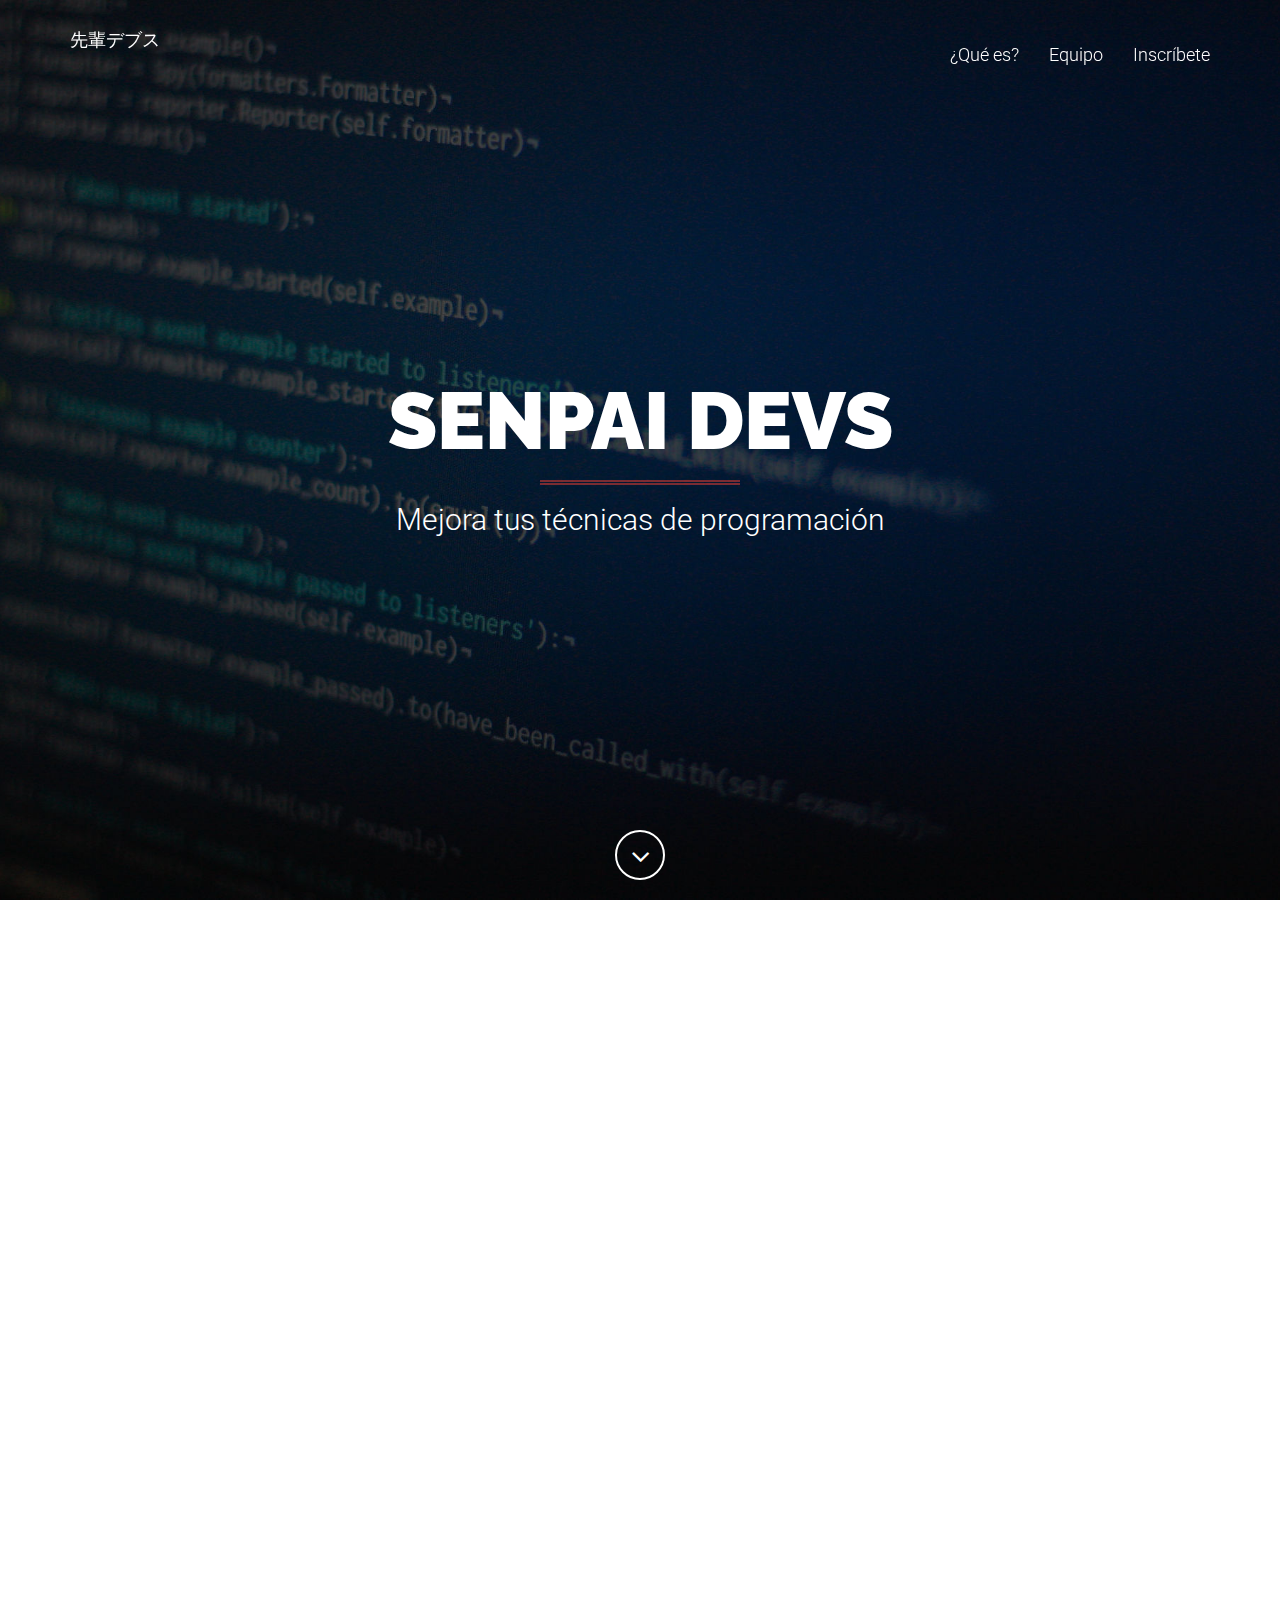
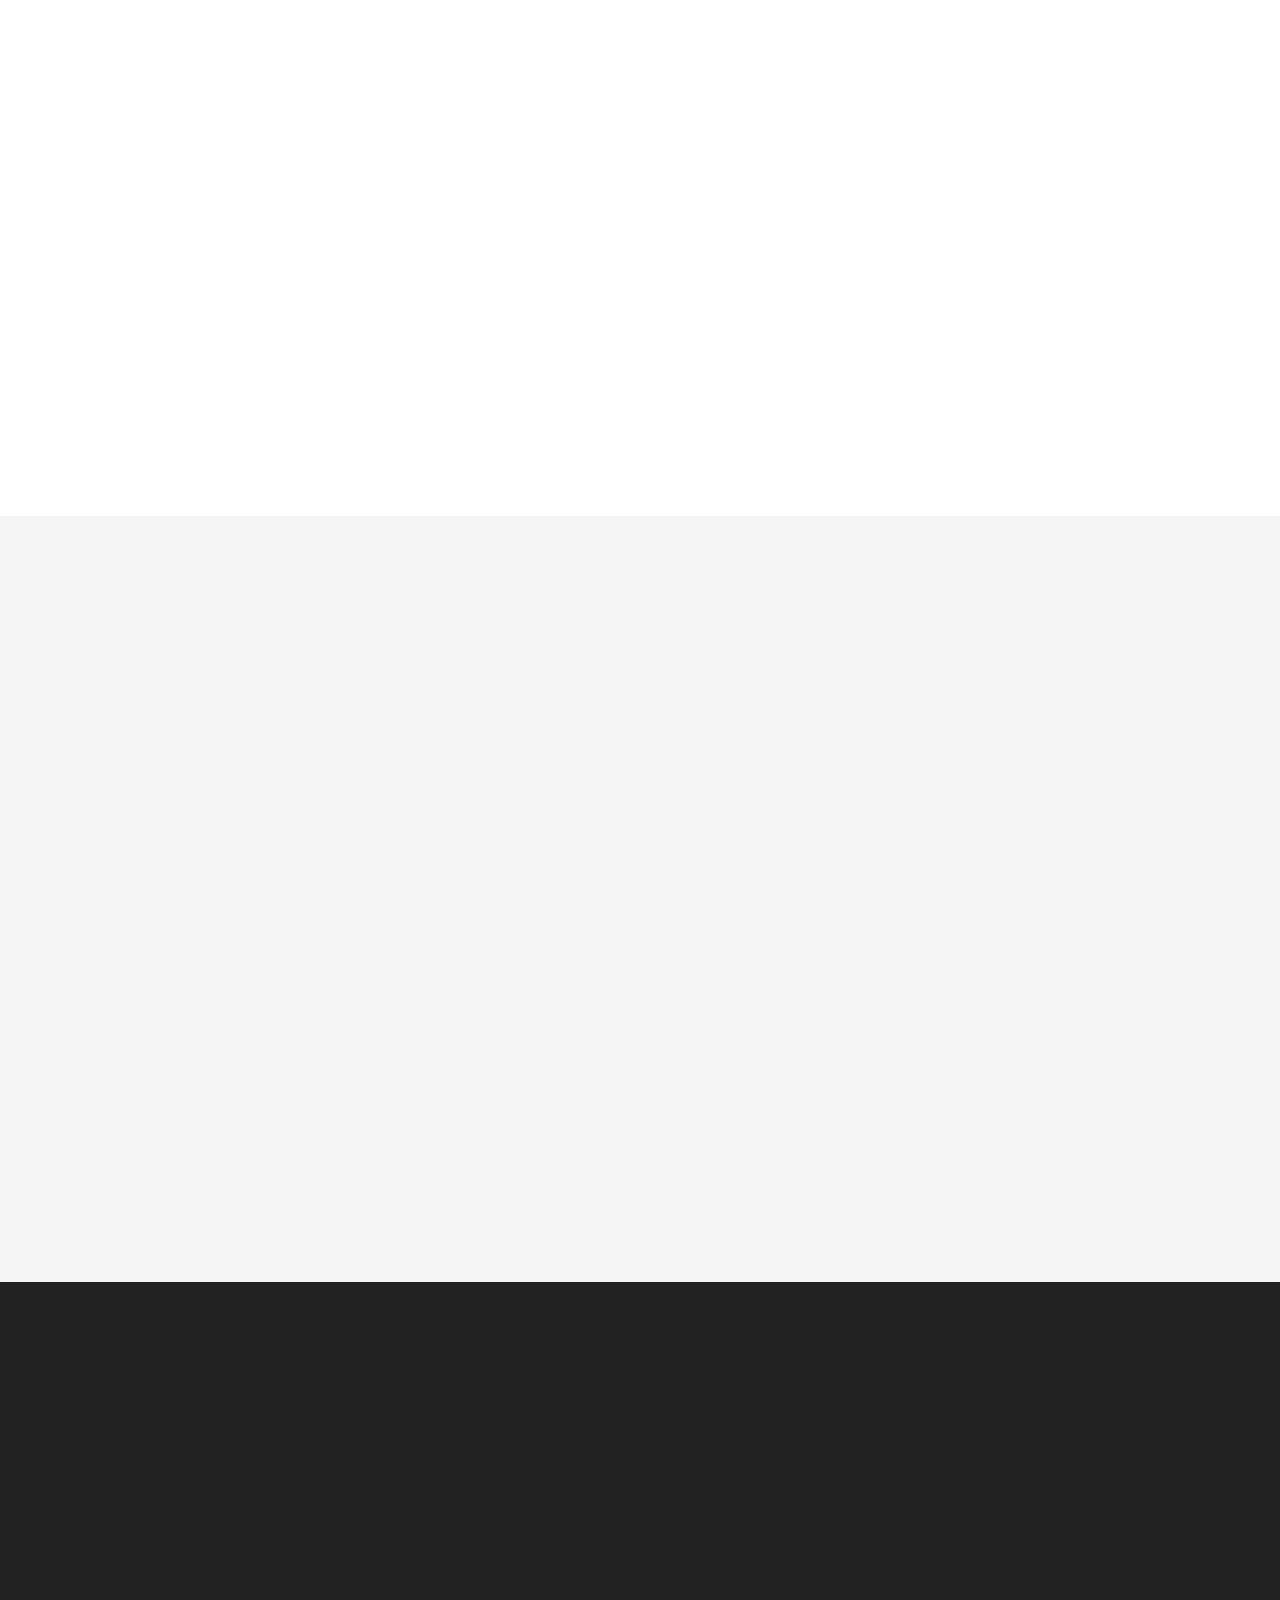
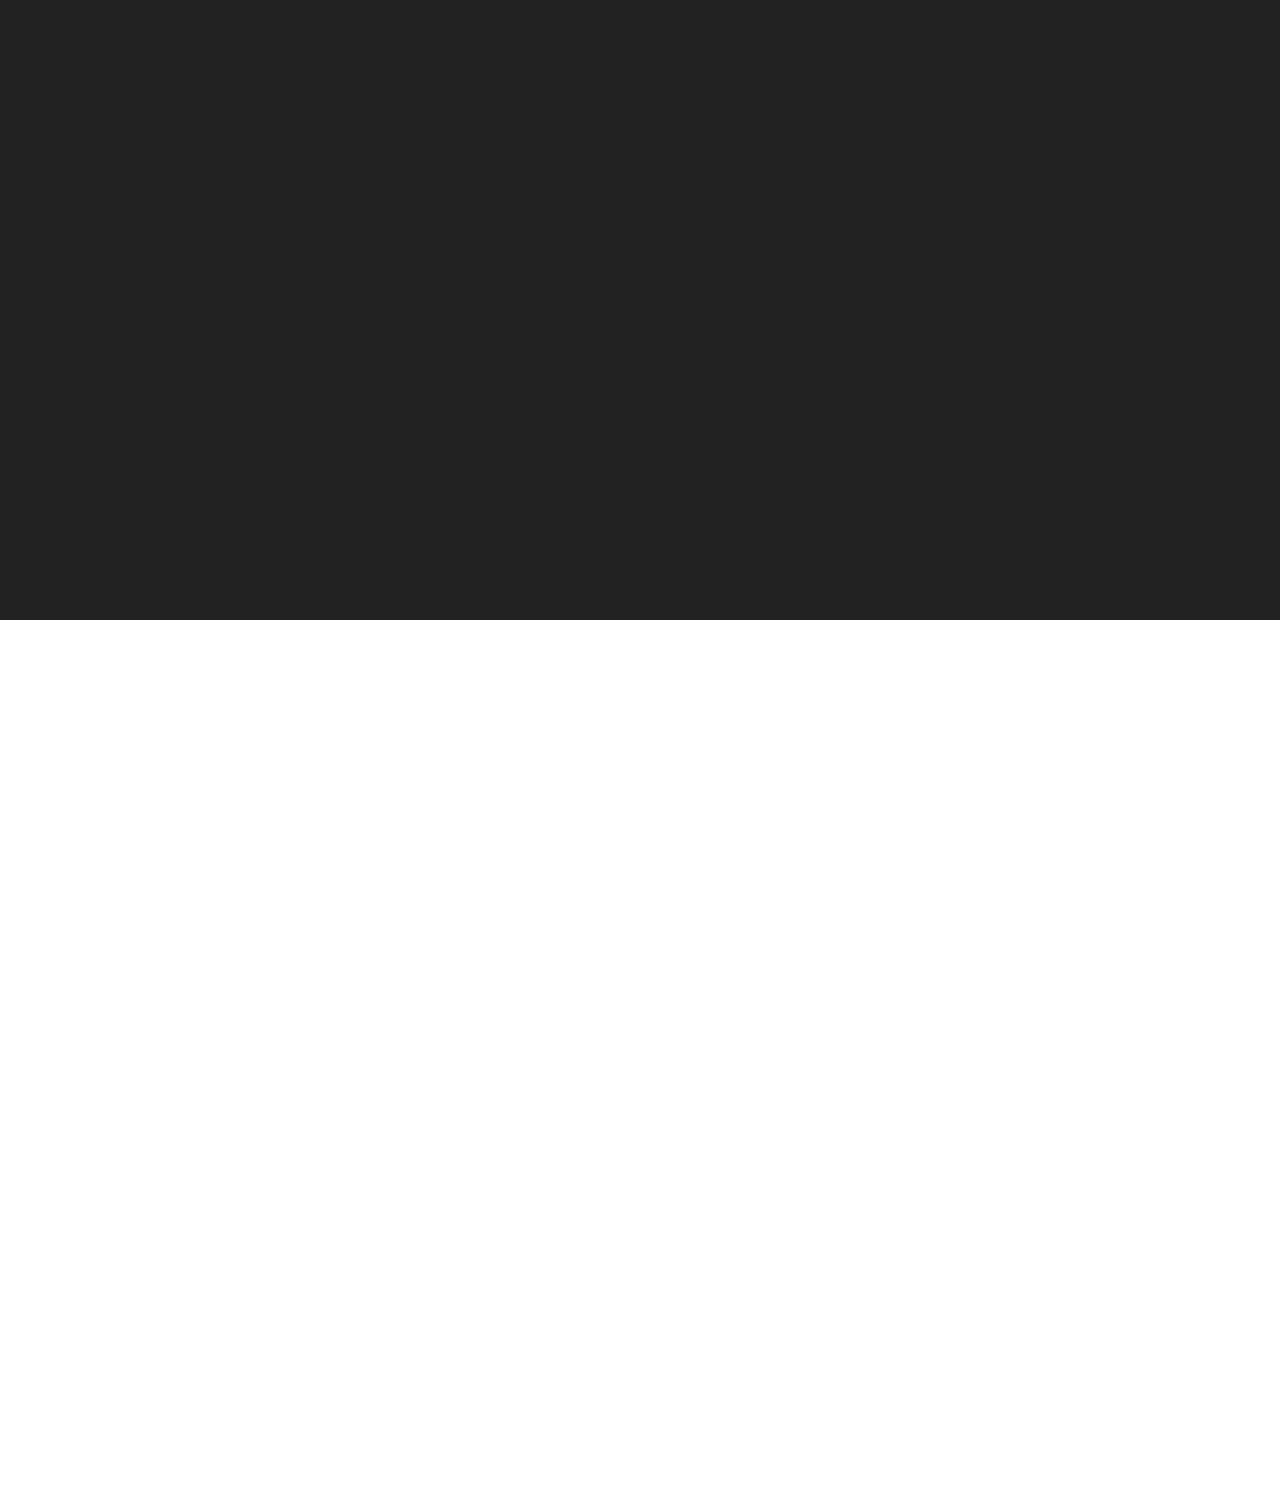
<file: index.html>
<!DOCTYPE html>
<html lang="en">

<head>

    <meta charset="utf-8">
    <meta name="viewport" content="width=device-width, initial-scale=1.0, user-scalable=no">
    <meta name="description" content="">
    <meta name="author" content="">

    <title>Senpai Devs</title>

    <!-- Bootstrap Core CSS -->
    <link href="assets/css/bootstrap/bootstrap.min.css" rel="stylesheet" type="text/css">

    <!-- Retina.js - Load first for faster HQ mobile images. -->
    <script src="assets/js/plugins/retina/retina.min.js"></script>

    <!-- Font Awesome -->
    <link href="assets/font-awesome/css/font-awesome.min.css" rel="stylesheet" type="text/css">

    <!-- Default Fonts -->
    <link href='http://fonts.googleapis.com/css?family=Roboto:400,100,100italic,300,300italic,400italic,500,500italic,700,700italic,900,900italic' rel='stylesheet' type='text/css'>
    <link href='http://fonts.googleapis.com/css?family=Raleway:400,100,200,300,600,500,700,800,900' rel='stylesheet' type='text/css'>

    <!-- Modern Style Fonts (Include these is you are using body.modern!) -->
    <link href='http://fonts.googleapis.com/css?family=Montserrat:400,700' rel='stylesheet' type='text/css'>
    <link href='http://fonts.googleapis.com/css?family=Cardo:400,400italic,700' rel='stylesheet' type='text/css'>

    <!-- Vintage Style Fonts (Include these if you are using body.vintage!) -->
    <link href='http://fonts.googleapis.com/css?family=Sanchez:400italic,400' rel='stylesheet' type='text/css'>
    <link href='http://fonts.googleapis.com/css?family=Cardo:400,400italic,700' rel='stylesheet' type='text/css'>

    <!-- Plugin CSS -->
    <link href="assets/css/plugins/owl-carousel/owl.carousel.css" rel="stylesheet" type="text/css">
    <link href="assets/css/plugins/owl-carousel/owl.theme.css" rel="stylesheet" type="text/css">
    <link href="assets/css/plugins/owl-carousel/owl.transitions.css" rel="stylesheet" type="text/css">
    <link href="assets/css/plugins/magnific-popup.css" rel="stylesheet" type="text/css">
    <link href="assets/css/plugins/jquery.fs.wallpaper.css" rel="stylesheet" type="text/css">
    <link href="assets/css/plugins/animate.css" rel="stylesheet" type="text/css">
    <link href="assets/css/vitality-red.css" rel="stylesheet" type="text/css">
    <!-- IE8 support for HTML5 elements and media queries -->
    <!--[if lt IE 9]>
      <script src="https://oss.maxcdn.com/libs/html5shiv/3.7.0/html5shiv.js"></script>
      <script src="https://oss.maxcdn.com/libs/respond.js/1.3.0/respond.min.js"></script>
    <![endif]-->
    <style>
      .about-carousel .item .caption {
        top: 85%;
      }
    </style>

    <!-- OpenGraph Meta Tags -->
    <meta property="og:type" content="Website">
    <meta property="og:url" content="http://senpaidevs.com"/>
    <meta property="og:title" content="Senpai Devs"/>
    <meta property="og:description" content="Mejora tus técnicas de programación"/>
    <meta property="og:image" content="http://senpaidevs.com/assets/img/social.jpg"/>

    <!-- Twitter Card Meta Tags -->
    <meta name="twitter:card" content="summary"/>
    <meta name="twitter:title" content="Senpai Devs"/>
    <meta name="twitter:description" content="Mejora tus técnicas de programación"/>
    <meta name="twitter:image" content="http://senpaidevs.com/assets/img/social.jpg"/>
    <meta name="twitter:site" content="http://senpaidevs.com"/>
    <meta name="twitter:creator" content="Senpai Devs"/>
</head>

<!-- Alternate Body Classes: .modern and .vintage -->

<body id="page-top">

    <!-- Navigation -->
    <!-- Note: navbar-default and navbar-inverse are both supported with this theme. -->
    <nav class="navbar navbar-inverse navbar-fixed-top navbar-expanded">
        <div class="container">
            <!-- Brand and toggle get grouped for better mobile display -->
            <div class="navbar-header">
                <button type="button" class="navbar-toggle" data-toggle="collapse" data-target="#bs-example-navbar-collapse-1">
                    <span class="sr-only">Toggle navigation</span>
                    <span class="icon-bar"></span>
                    <span class="icon-bar"></span>
                    <span class="icon-bar"></span>
                </button>
                <a class="navbar-brand" href="#page-top">
                    先輩デブス
                </a>
            </div>

            <!-- Collect the nav links, forms, and other content for toggling -->
            <div class="collapse navbar-collapse" id="bs-example-navbar-collapse-1">
                <ul class="nav navbar-nav navbar-right">
                    <li class="hidden">
                        <a href="#page-top"></a>
                    </li>
                    <li>
                        <a href="#about">¿Qué es?</a>
                    </li>
                    <li>
                        <a href="#team">Equipo</a>
                    </li>
                    <li>
                        <a href="#contact">Inscríbete</a>
                    </li>
                </ul>
            </div>
            <!-- /.navbar-collapse -->
        </div>
        <!-- /.container -->
    </nav>

    <header style="background-image: url('assets/img/bg-header.jpg');">
        <div class="intro-content">
            <!--img src="assets/img/profile.png" class="img-responsive img-centered" alt=""-->
            <div class="brand-name">Senpai Devs</div>
            <hr class="colored">
            <div class="brand-name-subtext">Mejora tus técnicas de programación</div>
        </div>
        <div class="scroll-down">
            <a class="btn" href="#about"><i class="fa fa-angle-down fa-fw"></i></a>
        </div>
    </header>

    <section id="about">
        <div class="container-fluid">
            <div class="row text-center">
                <div class="col-lg-12 wow fadeIn">
                    <h1>¿Qué es Senpai Devs?</h1>
                    <hr class="colored">
                </div>
            </div>
            <div class="row content-row">
                <div class="col-lg-2">
                </div>
                <div class="col-lg-8 wow fadeIn">
                <p>
                Esto no es una formación al uso, no es una academia de la que te lleves una titulación o algo similar a unos créditos de universidad. En <strong>Senpai Devs</strong> te ayudaremos a obtener herramientas y habilidades que te ayuden a desarrollarte en tu futuro. Somos mentores que te acompañaremos, no profesores que te enseñaremos.
                </p>
                <p>
                Somos un pequeño grupo de desarrolladores que llevamos unos años en el mundo del desarrollo de software profesional. Cada uno hemos recorrido caminos y experiencias diferentes, por lo que tenemos mucha amplitud de visión y difícilmente caeremos en dogmas.
                </p>
                <h3>A quién nos dirigimos</h3>
                <p>
                Nos dirigimos a gente que consideramos que podemos ayudar, de forma como a día de hoy nos hubiera gustado que nos ayudaran cuando empezamos:
                <ul>
                <li>Personas con alguna base de programación y bases de datos, seguramente con poca o ninguna experiencia laboral en el  mundo del software. La titulación que poseas es irrelevante para nosotros.</li>
                <li>Programadores profesionales que necesiten reciclarse. Pensando en gente que se haya quedado (o esté en peligro de quedarse) fuera del mercado laboral del software.</li>
                </ul>
                </p>
                <h3>Qué te ofrecemos</h3>
                <p>
                No tenemos un contenido ni formato cerrado en este momento, pero se tratarán temas como: desarrollo web, git, DevOps, TDD, integración continua, metodologías... (<a href="https://gist.github.com/jrub/f10f2ddb63c82f7bfe7a">más info en este Gist</a>) A base de diferente documentación, charlas y otro tipo de actividades. Además queremos contar para ello con otros profesionales del sector a los que admiramos y respetamos.
                </p>
                <p>
                Este primer programa, para el que <strong>seleccionaremos a 6 personas</strong>, tendrá una duración de 3 meses. El formato será mixto, tendremos 2 sesiones semanales presenciales (<strong>en Zaragoza</strong>) y también trabajaremos en remoto. En este tiempo creemos que podemos dar herramientas más que suficientes para que cada uno pueda desarrollarse mejor por su cuenta.
                </p>
                <p>
                Este es un proyecto sin ánimo de lucro, pero nosotros nos ganamos la vida haciendo software por nuestra cuenta y vamos a invertir buena parte de nuestro tiempo, por lo que consideramos que tener una pequeña barrera de entrada ayudará a evitar personas que no estén comprometidas. Por lo que hemos puesto <strong>un precio de 50€ al mes</strong>, dinero que irá destinado a gastos relacionados con las actividades que hagamos en Senpai Devs.
                </p>
                </div>
            </div>
        </div>
    </section>

    <section class="bg-gray" id="team">
        <div class="container text-center wow fadeIn">
            <div class="row">
                <div class="col-lg-12">
                    <h2>Equipo</h2>
                    <p>Además de los colaboradores con los que vamos a contar, somos un equipo de 3 mentores los que estamos tras esta iniciativa.</p>
                    <hr class="colored">
                </div>
            </div>
            <div class="row content-row">
                <div class="col-lg-12">
                    <div class="about-carousel">
                        <div class="item">
                            <img src="assets/img/profiles/nestor.jpg" class="img-responsive" alt="">
                            <div class="caption">
                                <h3>Néstor Salceda</h3>
                                <hr class="colored">
                                <p></p>
                                <ul class="list-inline social">
                                    <li>
                                        <a href="http://nestorsalceda.com" target="blank"><i class="fa fa-link fa-fw"></i></a>
                                    </li>
                                    <li>
                                        <a href="https://twitter.com/nestorsalceda" target="blank"><i class="fa fa-twitter fa-fw"></i></a>
                                    </li>
                                    <li>
                                        <a href="https://github.com/nestorsalceda" target="blank"><i class="fa fa-github fa-fw"></i></a>
                                    </li>
                                </ul>
                            </div>
                        </div>
                        <div class="item">
                            <img src="assets/img/profiles/javi.jpg" class="img-responsive" alt="">
                            <div class="caption">
                                <h3>Javier Rubio</h3>
                                <hr class="colored">
                                <p></p>
                                <ul class="list-inline social">
                                    <li>
                                        <a href="http://www.javirubio.net" target="blank"><i class="fa fa-link fa-fw"></i></a>
                                    </li>
                                    <li>
                                        <a href="https://twitter.com/jrubr" target="blank"><i class="fa fa-twitter fa-fw"></i></a>
                                    </li>
                                    <li>
                                        <a href="https://github.com/jrub" target="blank"><i class="fa fa-github fa-fw"></i></a>
                                    </li>
                                </ul>
                            </div>
                        </div>
                        <div class="item">
                            <img src="assets/img/profiles/dani.jpg" class="img-responsive" alt="">
                            <div class="caption">
                                <h3>Dani Latorre</h3>
                                <hr class="colored">
                                <p></p>
                                <ul class="list-inline social">
                                    <li>
                                        <a href="http://www.danilat.com" target="blank"><i class="fa fa-link fa-fw"></i></a>
                                    </li>
                                    <li>
                                        <a href="https://twitter.com/dani_latorre" target="blank"><i class="fa fa-twitter fa-fw"></i></a>
                                    </li>
                                    <li>
                                        <a href="https://github.com/danilat" target="blank"><i class="fa fa-github fa-fw"></i></a>
                                    </li>
                                </ul>
                            </div>
                        </div>
                    </div>
                </div>
            </div>
        </div>
    </section>

    <aside class="cta-quote" style="background-image: url('assets/img/bg-aside.jpg');">
        <div class="container wow fadeIn">
            <div class="row">
                <div class="col-md-10 col-md-offset-1">
                    <span class="quote">En japonés, <span class="text-primary">先生 (Sensei)</span> significa maestro. Nosotros no somos maestros buscando alumnos, por eso hemos preferido usar el término <span class="text-primary">先輩 (Senpai)</span>
                    <hr class=" colored">
                    Un <span class="text-primary">Senpai</span> es un igual a ti, con más experiencia en un ámbito concreto. Un Senpai adquiere un compromiso con su <span class="text-primary">後輩 (Kōhai)</span>: guiarle y enseñarle lo mejor que pueda.</span>
                </div>
            </div>
        </div>
    </aside>

    <!--section id="work">
        <div class="container text-center wow fadeIn">
            <h2>Portfolio</h2>
            <hr class="colored">
            <p>Here are some other projects that we've worked on.</p>

            <div class="row content-row">
                <div class="col-lg-12">
                    <div class="portfolio-filter">
                        <ul id="filters" class="clearfix">
                            <li>
                                <span class="filter active" data-filter="identity graphic logo web">All</span>
                            </li>
                            <li>
                                <span class="filter" data-filter="identity">Identity</span>
                            </li>
                            <li>
                                <span class="filter" data-filter="graphic">Graphic</span>
                            </li>
                            <li>
                                <span class="filter" data-filter="web">Web</span>
                            </li>
                        </ul>
                    </div>
                </div>
            </div>

            <div class="row">
                <div class="col-lg-12">
                    <div id="portfoliolist">

                        <div class="portfolio identity" data-cat="identity" href="#portfolioModal1" data-toggle="modal">
                            <div class="portfolio-wrapper">
                                <img src="assets/img/creative/portfolio/items/identity/1.jpg" alt="">
                                <div class="caption">
                                    <div class="caption-text">
                                        <a class="text-title">Generic Inc.</a>
                                        <span class="text-category">Brand Identity</span>
                                    </div>
                                    <div class="caption-bg"></div>
                                </div>
                            </div>
                        </div>

                        <div class="portfolio web" data-cat="web" href="#portfolioModal2" data-toggle="modal">
                            <div class="portfolio-wrapper">
                                <img src="assets/img/creative/portfolio/items/web/1.jpg" alt="">
                                <div class="caption">
                                    <div class="caption-text">
                                        <a class="text-title">Brands</a>
                                        <span class="text-category">Web Development</span>
                                    </div>
                                    <div class="caption-bg"></div>
                                </div>
                            </div>
                        </div>

                        <div class="portfolio graphic" data-cat="graphic" href="#portfolioModal3" data-toggle="modal">
                            <div class="portfolio-wrapper">
                                <img src="assets/img/creative/portfolio/items/graphic/1.jpg" alt="">
                                <div class="caption">
                                    <div class="caption-text">
                                        <a class="text-title">Excellence</a>
                                        <span class="text-category">Poster Design</span>
                                    </div>
                                    <div class="caption-bg"></div>
                                </div>
                            </div>
                        </div>

                        <div class="portfolio web" data-cat="web" href="#portfolioModal4" data-toggle="modal">
                            <div class="portfolio-wrapper">
                                <img src="assets/img/creative/portfolio/items/web/2.jpg" alt="">
                                <div class="caption">
                                    <div class="caption-text">
                                        <a class="text-title">YouTV</a>
                                        <span class="text-category">Web Development</span>
                                    </div>
                                    <div class="caption-bg"></div>
                                </div>
                            </div>
                        </div>

                        <div class="portfolio graphic" data-cat="graphic" href="#portfolioModal1" data-toggle="modal">
                            <div class="portfolio-wrapper">
                                <img src="assets/img/creative/portfolio/items/graphic/2.jpg" alt="">
                                <div class="caption">
                                    <div class="caption-text">
                                        <a class="text-title">Office Supplies</a>
                                        <span class="text-category">Graphic Design</span>
                                    </div>
                                    <div class="caption-bg"></div>
                                </div>
                            </div>
                        </div>

                        <div class="portfolio web" data-cat="web" href="#portfolioModal2" data-toggle="modal">
                            <div class="portfolio-wrapper">
                                <img src="assets/img/creative/portfolio/items/web/3.jpg" alt="">
                                <div class="caption">
                                    <div class="caption-text">
                                        <a class="text-title">Fooder</a>
                                        <span class="text-category">Mobile App</span>
                                    </div>
                                    <div class="caption-bg"></div>
                                </div>
                            </div>
                        </div>

                        <div class="portfolio graphic" data-cat="graphic" href="#portfolioModal3" data-toggle="modal">
                            <div class="portfolio-wrapper">
                                <img src="assets/img/creative/portfolio/items/graphic/3.jpg" alt="">
                                <div class="caption">
                                    <div class="caption-text">
                                        <a class="text-title">Mountain Tea</a>
                                        <span class="text-category">Graphic Design</span>
                                    </div>
                                    <div class="caption-bg"></div>
                                </div>
                            </div>
                        </div>

                        <div class="portfolio graphic" data-cat="graphic" href="#portfolioModal4" data-toggle="modal">
                            <div class="portfolio-wrapper">
                                <img src="assets/img/creative/portfolio/items/graphic/4.jpg" alt="">
                                <div class="caption">
                                    <div class="caption-text">
                                        <a class="text-title">Checkmark</a>
                                        <span class="text-category">Graphic Design</span>
                                    </div>
                                    <div class="caption-bg"></div>
                                </div>
                            </div>
                        </div>

                        <div class="portfolio identity" data-cat="identity" href="#portfolioModal1" data-toggle="modal">
                            <div class="portfolio-wrapper">
                                <img src="assets/img/creative/portfolio/items/identity/2.jpg" alt="">
                                <div class="caption">
                                    <div class="caption-text">
                                        <a class="text-title">Demish</a>
                                        <span class="text-category">Brand Identity</span>
                                    </div>
                                    <div class="caption-bg"></div>
                                </div>
                            </div>
                        </div>

                        <div class="portfolio web" data-cat="web" href="#portfolioModal2" data-toggle="modal">
                            <div class="portfolio-wrapper">
                                <img src="assets/img/creative/portfolio/items/web/4.jpg" alt="">
                                <div class="caption">
                                    <div class="caption-text">
                                        <a class="text-title">OneRepublic</a>
                                        <span class="text-category">Web Development</span>
                                    </div>
                                    <div class="caption-bg"></div>
                                </div>
                            </div>
                        </div>

                        <div class="portfolio graphic" data-cat="graphic" href="#portfolioModal3" data-toggle="modal">
                            <div class="portfolio-wrapper">
                                <img src="assets/img/creative/portfolio/items/graphic/5.jpg" alt="">
                                <div class="caption">
                                    <div class="caption-text">
                                        <a class="text-title">Postable</a>
                                        <span class="text-category">Graphic Design</span>
                                    </div>
                                    <div class="caption-bg"></div>
                                </div>
                            </div>
                        </div>

                        <div class="portfolio identity" data-cat="identity" href="#portfolioModal4" data-toggle="modal">
                            <div class="portfolio-wrapper">
                                <img src="assets/img/creative/portfolio/items/identity/3.jpg" alt="">
                                <div class="caption">
                                    <div class="caption-text">
                                        <a class="text-title">Simpli Nota</a>
                                        <span class="text-category">Brand Identity</span>
                                    </div>
                                    <div class="caption-bg"></div>
                                </div>
                            </div>
                        </div>

                    </div>
                </div>
            </div>
        </div>
    </section-->

    <section id="contact">
        <div class="container wow fadeIn">
            <div class="row">
                <div class="col-lg-12 text-center">
                    <h2>Inscríbete</h2>
                    <hr class="colored">
                    <p><strong>La inscripción para la primera edición está cerrada</strong></p>
                </div>
            </div>
        </div>
    </section>


    <footer class="footer" style="background-image: url('assets/img/bg-footer.jpg')">
        <div class="container text-center">
            <div class="row">
                <div class="col-md-12 contact-details">
                    <h4><i class="fa fa-map-marker"></i> Dónde</h4>
                    <p>Local de Hispalinux<br/>C/San Blas, 104, Local. <br/>
                    Barrio del Gancho <br/>50003 Zaragoza</p>
                </div>

            </div>
            <div class="row social">
                <div class="col-lg-12">
                    <ul class="list-inline">
                        <li><a href="https://twitter.com/SenpaiDevs" target="blank"><i class="fa fa-twitter fa-fw fa-2x"></i></a>
                        </li>
                    </ul>
                </div>
            </div>
        </div>
    </footer>

    <!-- Core Scripts -->
    <script src="assets/js/jquery.js"></script>
    <script src="assets/js/bootstrap/bootstrap.min.js"></script>

    <!-- Plugin Scripts -->
    <script src="assets/js/plugins/jquery.easing.min.js"></script>
    <script src="assets/js/plugins/classie.js"></script>
    <script src="assets/js/plugins/cbpAnimatedHeader.js"></script>
    <script src="assets/js/plugins/owl-carousel/owl.carousel.js"></script>
    <script src="assets/js/plugins/jquery.magnific-popup/jquery.magnific-popup.min.js"></script>
    <script src="assets/js/plugins/jquery.fs.wallpaper.js"></script>
    <script src="assets/js/plugins/jquery.mixitup.js"></script>
    <script src="assets/js/plugins/wow/wow.min.js"></script>
    <script src="assets/js/contact_me.js"></script>
    <script src="assets/js/plugins/jqBootstrapValidation.js"></script>

    <!-- Vitality Theme Scripts -->
    <script src="assets/js/vitality.js"></script>

</body>

</html>
</file>
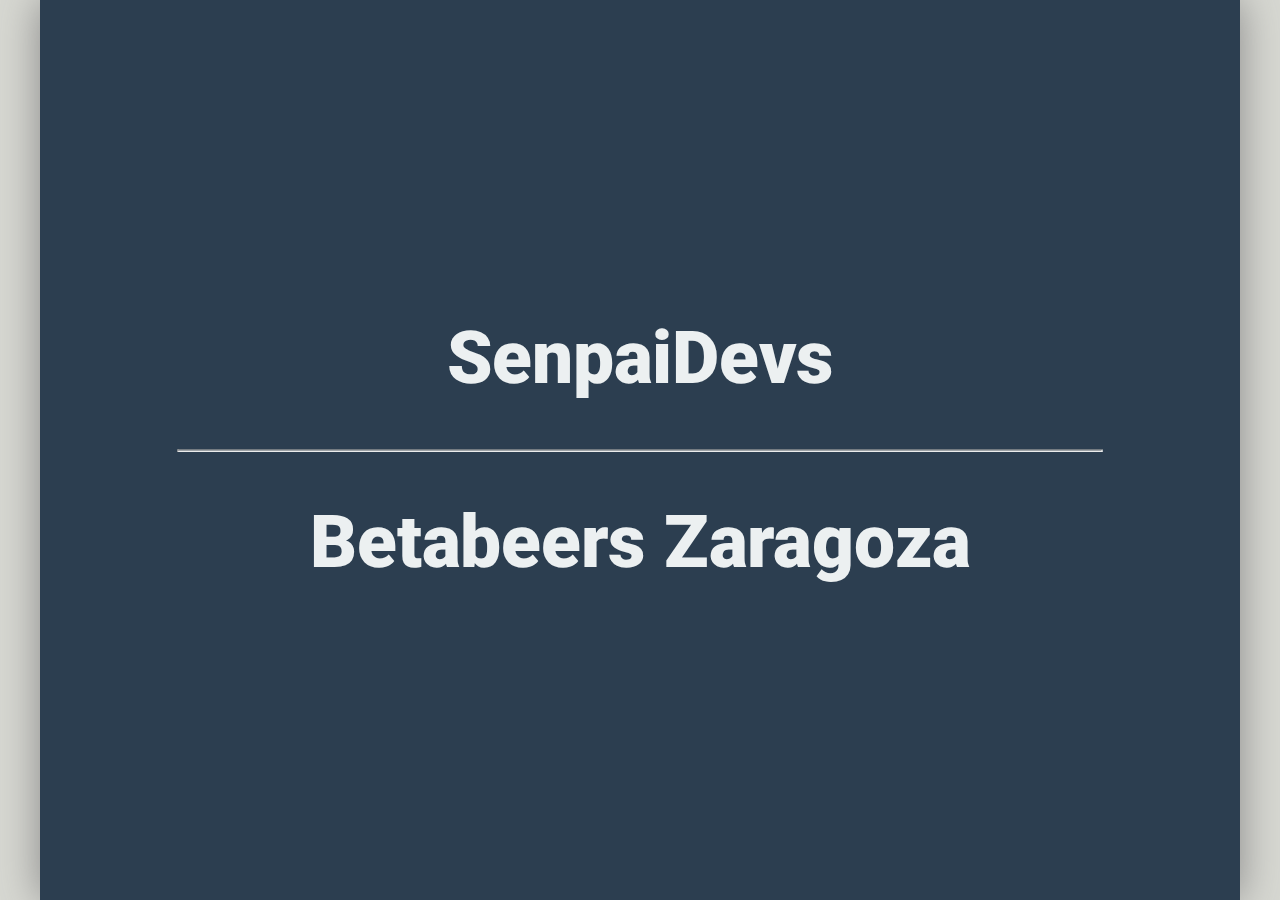
<file: betabeers-ii/index.html>
<!DOCTYPE html>
<html>
  <head>
    <title>SenpaiDevs</title>
    <meta http-equiv="Content-Type" content="text/html; charset=UTF-8"/>
    <style type="text/css">
      @import url(http://fonts.googleapis.com/css?family=Open+Sans:400,300,300italic,400italic,600,600italic,700,700italic,800,800italic);
      @import url(http://fonts.googleapis.com/css?family=Roboto:400,100,100italic,300,300italic,500,400italic,500italic,700,700italic,900,900italic);
      @import url(http://fonts.googleapis.com/css?family=Inconsolata:400,700);


      body { font-family: 'Open Sans'; }
      h1, h2, h3 {
        font-family: 'Roboto';
        font-weight: 900;
      }

      h1 {
        text-align: center;
      }
      .remark-slide-content { color: #ecf0f1; background-color: #2c3e50; font-size: 26px; }
      .remark-slide-number { display: none; }
      .remark-code, .remark-inline-code { font-family: 'Inconsolata'; }
      a {
        color: #ecf0f1;
        font-weight: bold;
      }
      ul {
        line-height: 50px;
      }
      .nephritis { background-color: #27ae60; }
      .belize { background-color: #2980b9; }
      .orange { background-color: #f39c12; }
      .pumpkin { background-color: #d35400; }
      .wisteria { background-color: #8e44ad; }
    </style>
  </head>
  <body>
    <textarea id="source">

class: center, middle

# SenpaiDevs
------------
# Betabeers Zaragoza

---
class: middle

# Reflexiones...

* ¿Industria del software en España?
* Formación...

---
class: middle, nephritis

# Inspiración

* HackerSchool
* Dev Scola

---

class: middle
background-image: url(senpai-devs-zaragoza.jpg)
background-position: center;
background-repeat: no-repeat;
background-size: contain;

---
class: middle

# Equipo

* Dani Latorre [@dani_latorre](http://twitter.com/dani_latorre)
* Néstor Salceda [@nestorsalceda](http://twitter.com/nestorsalceda)
* Javier Rubio [@jrubr](http://twitter.com/jrubr)

---

class: middle

# Equipo (Segunda parte)

* Razvan Puscas [@Raz94zgz](http://twitter.com/Raz94zgz)
* Víctor M. Guerrero [@vm_guerrero](http://twitter.com/vm_guerrero)
* Jesus Ángel Samitier [@eckelon](http://twitter.com/eckelon)
* Patricia Perochena [@patri_pe](http://twitter.com/patri_pe)
* Francho Garcia [@franchog79](http://twitter.com/franchog79)

---
class: middle

# Equipo (Tercera parte!!)

* Teresa Oliver [@tolivern](http://twitter.com/tolivern)
* Alberto Gualis [@gualison](http://twitter.com/gualison)
* Daniel Torres Burriel [@torresburriel](http://twitter.com/torresburriel)
* Javier Martínez [@lasdelpulpo](http://twitter.com/lasdelpulo)
* Guillermo Latorre [@superwillyfoc](http://twitter.com/superwillyfoc)
* José Luis Lizano [@lizano](http://twitter.com/lizano)
* Francho Joven [@francholab](http://twitter.com/francholab)
* Alberto Gimeno [@gimenete](http://twitter.com/gimenete)
* Ujue Agudo [@ujue](http://twitter.com/ujue)
* Víctor M. Guerrero [@vm_guerrero](http://twitter.com/vm_guerrero)

---
class: middle, center, pumpkin

# [¿Qué hemos hecho?](https://trello.com/b/O4gsifab/kohai-devs)

Y lo que queríamos hacer

https://gist.github.com/jrub/f10f2ddb63c82f7bfe7a

---
class: middle, pumpkin

# [calendar.senpaidevs.com](http://calendar.senpaidevs.com)

---
class: middle,

# Experiencias personales

---
class: middle,

# Y a nivel organizativo ...

---
class: middle

# ¿Y ahora qúe?

---

class: middle, nephritis

# [Friday Dojo](http://senpaidevs.com/fridaydojo)

---

class: middle
background-image: url(inspirados.jpg)
background-position: center;
background-repeat: no-repeat;
background-size: contain;



    </textarea>
    <script src="remark-latest.min.js">
    </script>
    <script>
      var slideshow = remark.create();
    </script>
  </body>
</html>
</file>
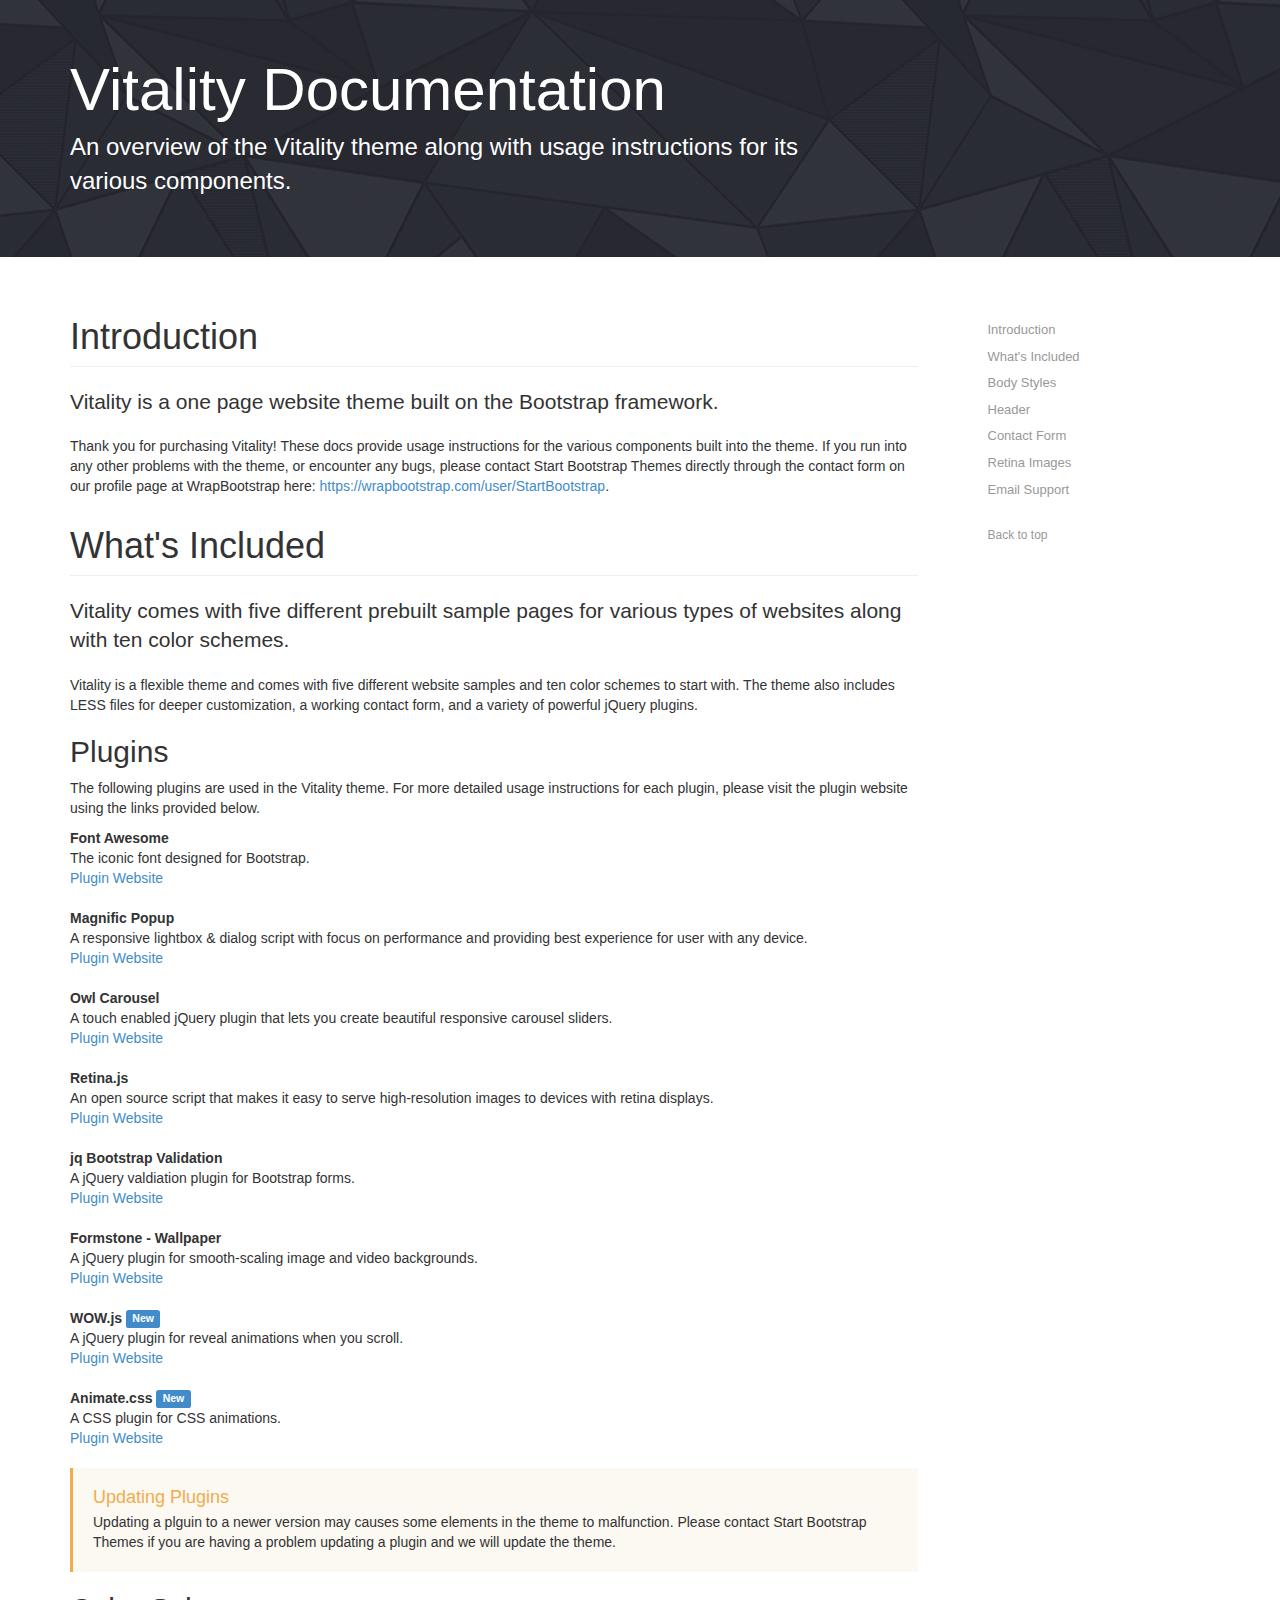
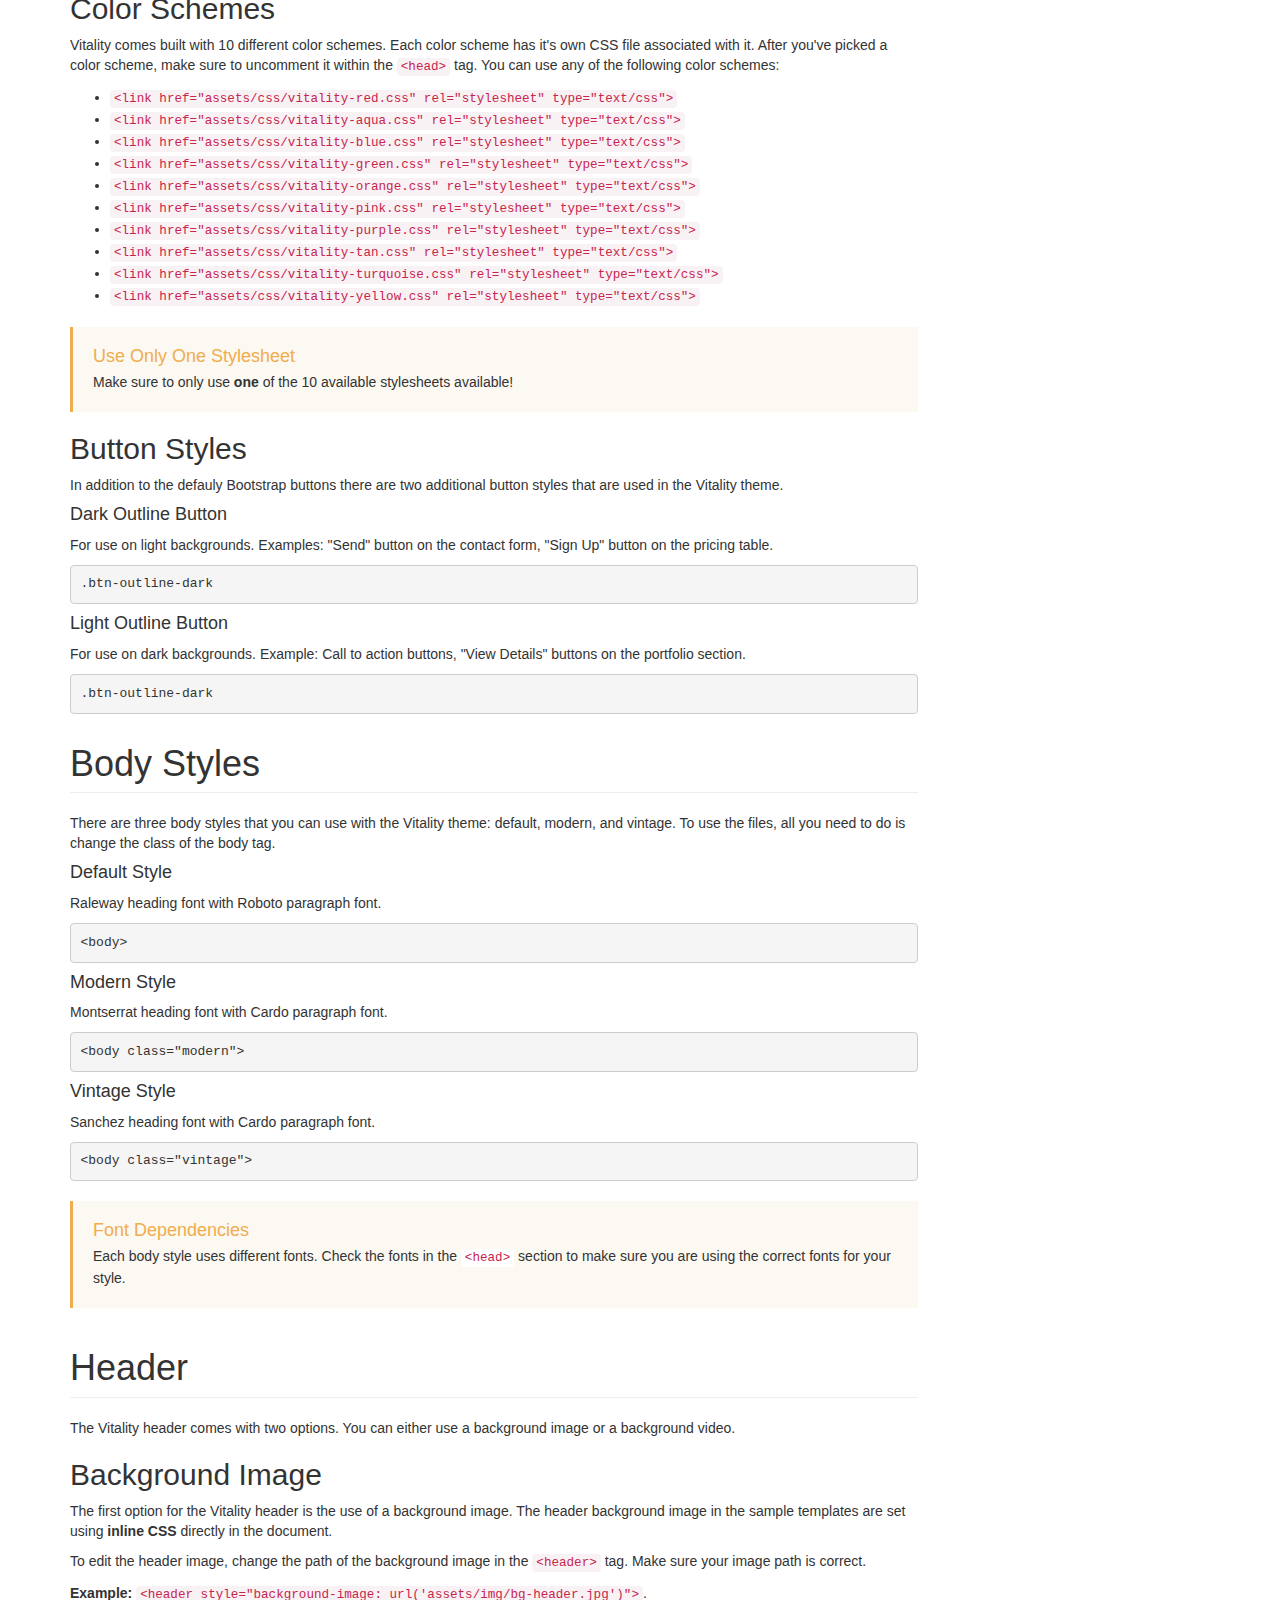
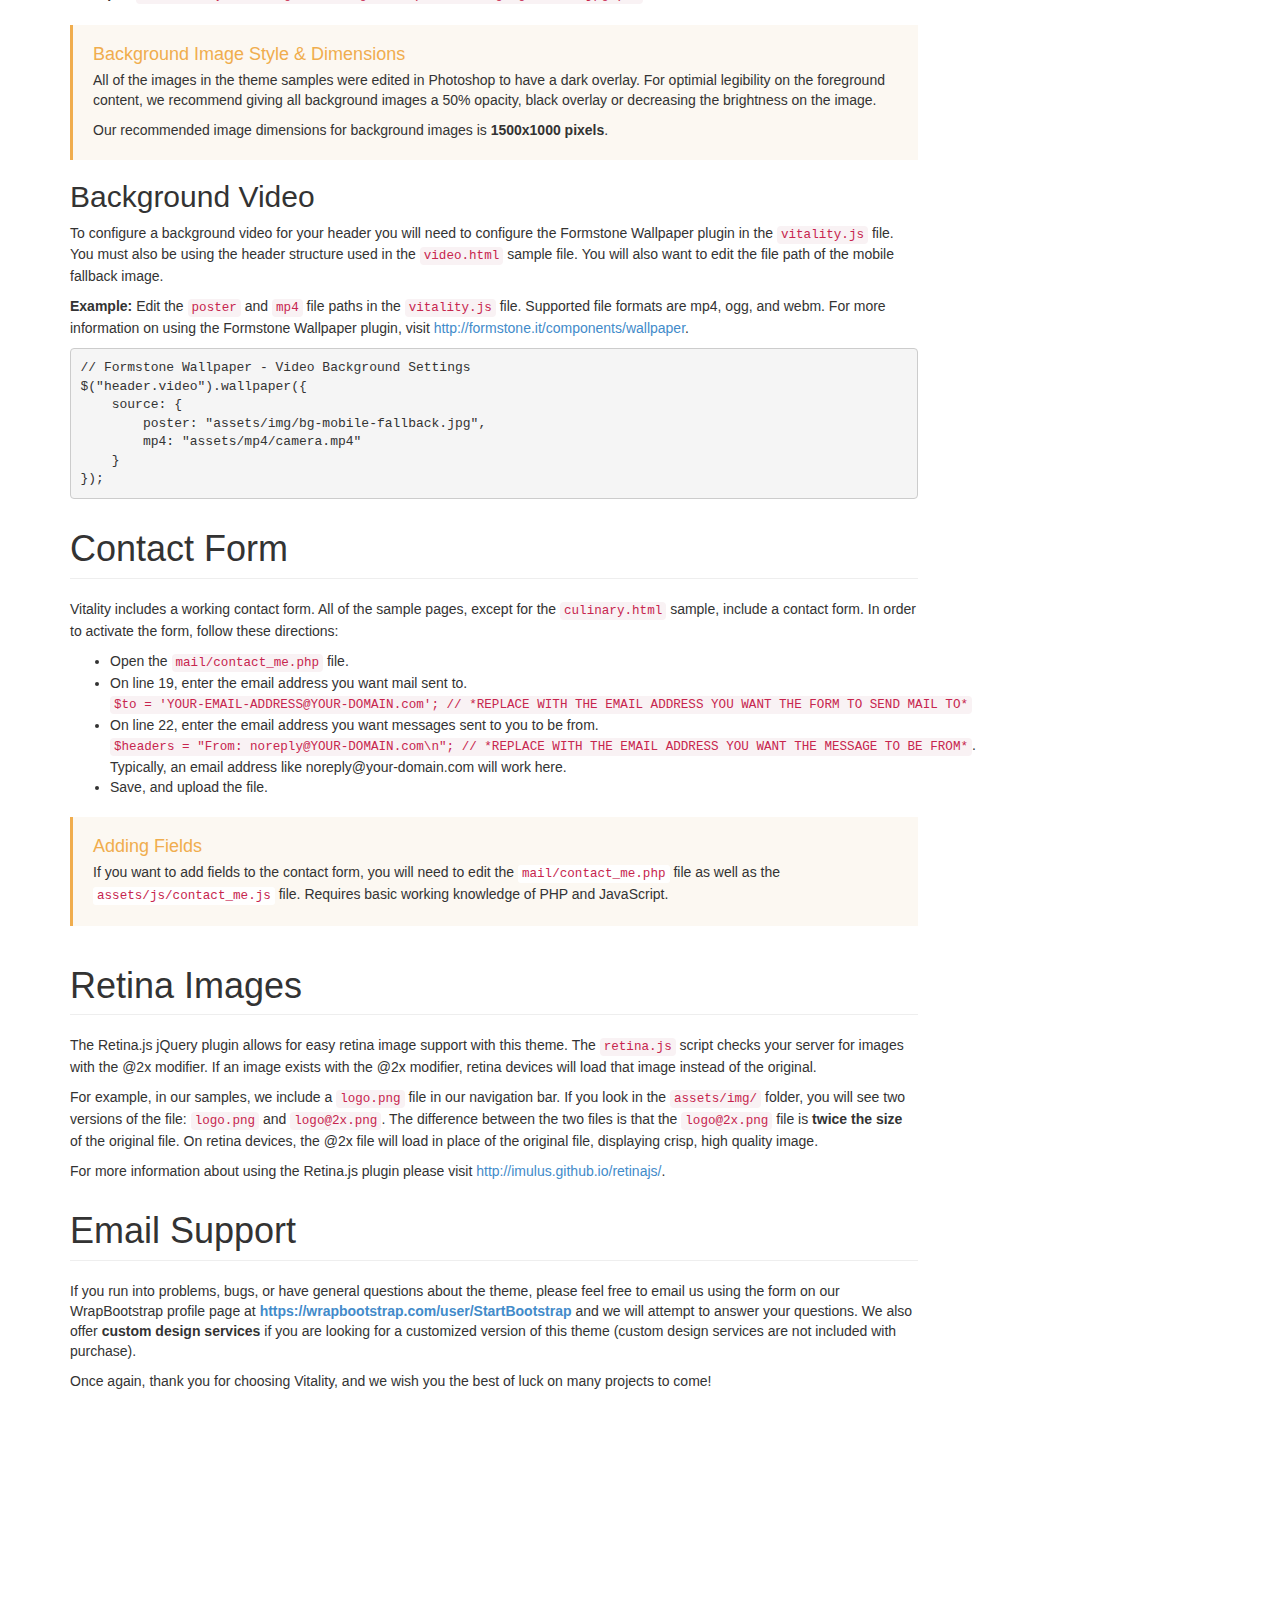
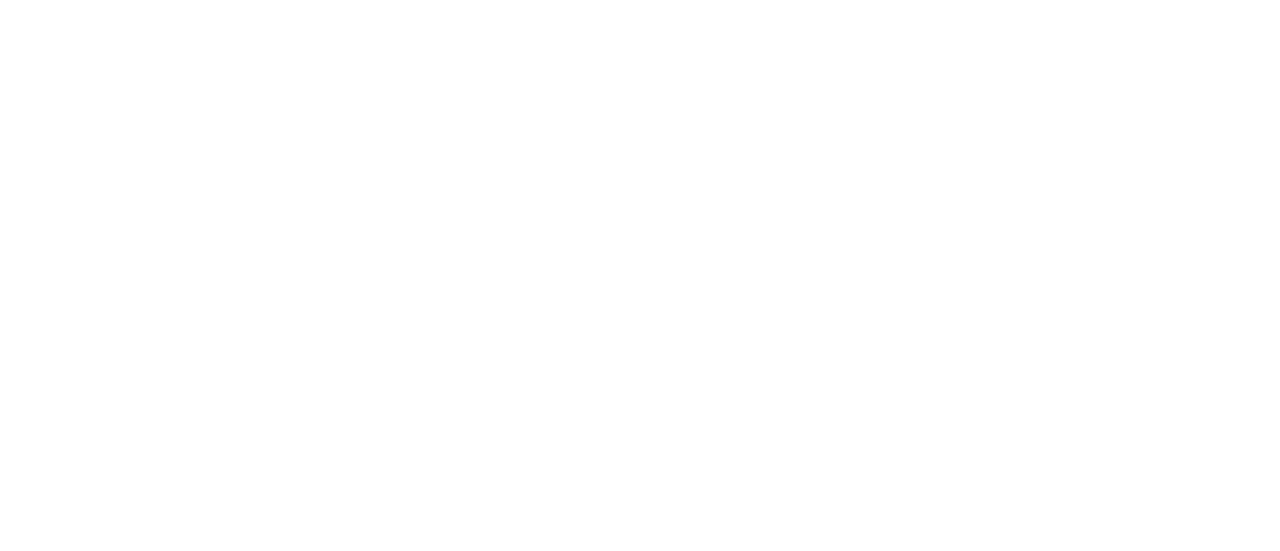
<file: docs/index.html>
<!DOCTYPE html>
<html lang="en">

<head>

    <meta charset="utf-8">
    <meta name="viewport" content="width=device-width, initial-scale=1.0, user-scalable=no">
    <meta name="description" content="">
    <meta name="author" content="">

    <title>Vitality Documentation</title>

    <!-- Bootstrap Core CSS -->
    <link href="css/bootstrap.min.css" rel="stylesheet" type="text/css">
    <link href="css/docs.min.css" rel="stylesheet" type="text/css">

    <!-- IE8 support for HTML5 elements and media queries -->
    <!--[if lt IE 9]>
      <script src="https://oss.maxcdn.com/libs/html5shiv/3.7.0/html5shiv.js"></script>
      <script src="https://oss.maxcdn.com/libs/respond.js/1.3.0/respond.min.js"></script>
    <![endif]-->

    <!-- Custom Docs Styles -->
    <style>
    .spacer {
        height: 750px;
    }
    .bs-docs-header {
        background: url('img/bg.gif') center center scroll repeat;
        color: #fff;
    }
    </style>

</head>

<body class="top">

    <!-- Docs page layout -->
    <div class="bs-docs-header" id="content">
        <div class="container">
            <h1>Vitality Documentation</h1>
            <p>An overview of the Vitality theme along with usage instructions for its various components.</p>
        </div>
    </div>

    <div class="container bs-docs-container">

        <div class="row">

            <div class="col-md-9" role="main">

                <div class="bs-docs-section">

                    <!-- Introduction Section -->
                    <h1 id="introduction" class="page-header">Introduction</h1>
                    <p class="lead">Vitality is a one page website theme built on the Bootstrap framework.</p>
                    <p>Thank you for purchasing Vitality! These docs provide usage instructions for the various components built into the theme. If you run into any other problems with the theme, or encounter any bugs, please contact Start Bootstrap Themes directly through the contact form on our profile page at WrapBootstrap here: <a href="https://wrapbootstrap.com/user/StartBootstrap">https://wrapbootstrap.com/user/StartBootstrap</a>.</p>

                    <!-- What's Included Section -->
                    <h1 id="whats-included" class="page-header">What's Included</h1>
                    <p class="lead">Vitality comes with five different prebuilt sample pages for various types of websites along with ten color schemes.</p>
                    <p>Vitality is a flexible theme and comes with five different website samples and ten color schemes to start with. The theme also includes LESS files for deeper customization, a working contact form, and a variety of powerful jQuery plugins.</p>

                    <h2 id="whats-included-plugins">Plugins</h2>
                    <p>The following plugins are used in the Vitality theme. For more detailed usage instructions for each plugin, please visit the plugin website using the links provided below.</p>
                    <dl>
                        <dt>Font Awesome</dt>
                        <dl>The iconic font designed for Bootstrap.<br><a href="http://fontawesome.io/">Plugin Website</a>
                        </dl>
                        <dt>Magnific Popup</dt>
                        <dl>A responsive lightbox &amp; dialog script with focus on performance and providing best experience for user with any device.<br><a href="http://dimsemenov.com/plugins/magnific-popup/">Plugin Website</a>
                        </dl>
                        <dt>Owl Carousel</dt>
                        <dl>A touch enabled jQuery plugin that lets you create beautiful responsive carousel sliders.<br><a href="https://github.com/OwlFonk/OwlCarousel">Plugin Website</a>
                        </dl>
                        <dt>Retina.js</dt>
                        <dl>An open source script that makes it easy to serve high-resolution images to devices with retina displays.<br><a href="http://imulus.github.io/retinajs/">Plugin Website</a>
                        </dl>
                        <dt>jq Bootstrap Validation</dt>
                        <dl>A jQuery valdiation plugin for Bootstrap forms.<br><a href="http://reactiveraven.github.io/jqBootstrapValidation/">Plugin Website</a>
                        </dl>
                        <dt>Formstone - Wallpaper</dt>
                        <dl>A jQuery plugin for smooth-scaling image and video backgrounds.<br><a href="http://formstone.it/components/wallpaper">Plugin Website</a>
                        </dl>
                        <dt>WOW.js <span class="label label-primary">New</span></dt>
                        <dl>A jQuery plugin for reveal animations when you scroll.<br><a href="http://mynameismatthieu.com/WOW/">Plugin Website</a>
                        </dl>
                        <dt>Animate.css <span class="label label-primary">New</span></dt>
                        <dl>A CSS plugin for CSS animations.<br><a href="http://daneden.github.io/animate.css/">Plugin Website</a>
                        </dl>
                    </dl>

                    <div class="bs-callout bs-callout-warning">
                        <h4>Updating Plugins</h4>
                        <p>Updating a plguin to a newer version may causes some elements in the theme to malfunction. Please contact Start Bootstrap Themes if you are having a problem updating a plugin and we will update the theme.</p>
                    </div>

                    <!-- What's Included Section - Color Schemes -->
                    <h2 id="whats-included-color-schemes">Color Schemes</h2>
                    <p>Vitality comes built with 10 different color schemes. Each color scheme has it's own CSS file associated with it. After you've picked a color scheme, make sure to uncomment it within the <code>&lt;head&gt;</code> tag. You can use any of the following color schemes:</p>
                    <ul>
                        <li>
                            <code>&lt;link href="assets/css/vitality-red.css" rel="stylesheet" type="text/css"&gt;</code>
                        </li>
                        <li>
                            <code>&lt;link href="assets/css/vitality-aqua.css" rel="stylesheet" type="text/css"&gt;</code>
                        </li>
                        <li>
                            <code>&lt;link href="assets/css/vitality-blue.css" rel="stylesheet" type="text/css"&gt;</code>
                        </li>
                        <li>
                            <code>&lt;link href="assets/css/vitality-green.css" rel="stylesheet" type="text/css"&gt;</code>
                        </li>
                        <li>
                            <code>&lt;link href="assets/css/vitality-orange.css" rel="stylesheet" type="text/css"&gt;</code>
                        </li>
                        <li>
                            <code>&lt;link href="assets/css/vitality-pink.css" rel="stylesheet" type="text/css"&gt;</code>
                        </li>
                        <li>
                            <code>&lt;link href="assets/css/vitality-purple.css" rel="stylesheet" type="text/css"&gt;</code>
                        </li>
                        <li>
                            <code>&lt;link href="assets/css/vitality-tan.css" rel="stylesheet" type="text/css"&gt;</code>
                        </li>
                        <li>
                            <code>&lt;link href="assets/css/vitality-turquoise.css" rel="stylesheet" type="text/css"&gt;</code>
                        </li>
                        <li>
                            <code>&lt;link href="assets/css/vitality-yellow.css" rel="stylesheet" type="text/css"&gt;</code>
                        </li>
                    </ul>

                    <div class="bs-callout bs-callout-warning">
                        <h4>Use Only One Stylesheet</h4>
                        <p>Make sure to only use <strong>one</strong> of the 10 available stylesheets available!</p>
                    </div>

                    <!-- What's Included Section - Button Styles -->
                    <h2 id="whats-included-button-styles">Button Styles</h2>
                    <p>In addition to the defauly Bootstrap buttons there are two additional button styles that are used in the Vitality theme.</p>
                    <h4>Dark Outline Button</h4>
                    <p>For use on light backgrounds. Examples: "Send" button on the contact form, "Sign Up" button on the pricing table.</p>
                    <pre><code>.btn-outline-dark</code></pre>

                    <h4>Light Outline Button</h4>
                    <p>For use on dark backgrounds. Example: Call to action buttons, "View Details" buttons on the portfolio section.</p>
                    <pre><code>.btn-outline-dark</code></pre>

                    <!-- Body Styles Section -->
                    <h1 id="body-styles" class="page-header">Body Styles</h1>
                    <p>There are three body styles that you can use with the Vitality theme: default, modern, and vintage. To use the files, all you need to do is change the class of the body tag.</p>
                    <h4>Default Style</h4>
                    <p>Raleway heading font with Roboto paragraph font.</p>
                    <pre><code>&lt;body&gt;</code></pre>
                    <h4>Modern Style</h4>
                    <p>Montserrat heading font with Cardo paragraph font.</p>
                    <pre><code>&lt;body class="modern"&gt;</code></pre>
                    <p></p>
                    <h4>Vintage Style</h4>
                    <p>Sanchez heading font with Cardo paragraph font.</p>
                    <pre><code>&lt;body class="vintage"&gt;</code></pre>

                    <div class="bs-callout bs-callout-warning">
                        <h4>Font Dependencies</h4>
                        <p>Each body style uses different fonts. Check the fonts in the <code>&lt;head&gt;</code> section to make sure you are using the correct fonts for your style.</p>
                    </div>

                    <!-- Header Section -->
                    <h1 id="header" class="page-header">Header</h1>
                    <p>The Vitality header comes with two options. You can either use a background image or a background video.</p>

                    <!-- Header Section - Background Image -->
                    <h2 id="header-image">Background Image</h2>
                    <p>The first option for the Vitality header is the use of a background image. The header background image in the sample templates are set using <strong>inline CSS</strong> directly in the document.</p>
                    <p>To edit the header image, change the path of the background image in the <code>&lt;header&gt;</code> tag. Make sure your image path is correct.</p>
                    <p><strong>Example: </strong><code>&lt;header style="background-image: url('assets/img/bg-header.jpg')"&gt;</code>.</p>

                    <div class="bs-callout bs-callout-warning">
                        <h4>Background Image Style &amp; Dimensions</h4>
                        <p>All of the images in the theme samples were edited in Photoshop to have a dark overlay. For optimial legibility on the foreground content, we recommend giving all background images a 50% opacity, black overlay or decreasing the brightness on the image.</p>
                        <p>Our recommended image dimensions for background images is <strong>1500x1000 pixels</strong>.</p>
                    </div>

                    <!-- Header Section - Background Video -->
                    <h2 id="header-video">Background Video</h2>
                    <p>To configure a background video for your header you will need to configure the Formstone Wallpaper plugin in the <code>vitality.js</code> file. You must also be using the header structure used in the <code>video.html</code> sample file. You will also want to edit the file path of the mobile fallback image.</p>
                    <p><strong>Example:</strong> Edit the <code>poster</code> and <code>mp4</code> file paths in the <code>vitality.js</code> file. Supported file formats are mp4, ogg, and webm. For more information on using the Formstone Wallpaper plugin, visit <a href="http://formstone.it/components/wallpaper">http://formstone.it/components/wallpaper</a>.</p>
                    <pre><code>// Formstone Wallpaper - Video Background Settings
$("header.video").wallpaper({
    source: {
        poster: "assets/img/bg-mobile-fallback.jpg",
        mp4: "assets/mp4/camera.mp4"
    }
});</code></pre>

                    <!-- Contact Form Section -->
                    <h1 id="contact-form" class="page-header">Contact Form</h1>
                    <p>Vitality includes a working contact form. All of the sample pages, except for the <code>culinary.html</code> sample, include a contact form. In order to activate the form, follow these directions:</p>
                    <ul>
                        <li>Open the <code>mail/contact_me.php</code> file.</li>
                        <li>On line 19, enter the email address you want mail sent to. <code>$to = 'YOUR-EMAIL-ADDRESS@YOUR-DOMAIN.com'; // *REPLACE WITH THE EMAIL ADDRESS YOU WANT THE FORM TO SEND MAIL TO*</code>
                        </li>
                        <li>On line 22, enter the email address you want messages sent to you to be from. <code>$headers = "From: noreply@YOUR-DOMAIN.com\n"; // *REPLACE WITH THE EMAIL ADDRESS YOU WANT THE MESSAGE TO BE FROM*</code>. Typically, an email address like noreply@your-domain.com will work here.</li>
                        <li>Save, and upload the file.</li>
                    </ul>

                    <div class="bs-callout bs-callout-warning">
                        <h4>Adding Fields</h4>
                        <p>If you want to add fields to the contact form, you will need to edit the <code>mail/contact_me.php</code> file as well as the <code>assets/js/contact_me.js</code> file. Requires basic working knowledge of PHP and JavaScript.</p>
                    </div>

                    <h1 id="retina-images" class="page-header">Retina Images</h1>
                    <p>The Retina.js jQuery plugin allows for easy retina image support with this theme. The <code>retina.js</code> script checks your server for images with the @2x modifier. If an image exists with the @2x modifier, retina devices will load that image instead of the original.</p>
                    <p>For example, in our samples, we include a <code>logo.png</code> file in our navigation bar. If you look in the <code>assets/img/</code> folder, you will see two versions of the file: <code>logo.png</code> and <code>logo@2x.png</code>. The difference between the two files is that the <code>logo@2x.png</code> file is <strong>twice the size</strong> of the original file. On retina devices, the @2x file will load in place of the original file, displaying crisp, high quality image.</p>
                    <p>For more information about using the Retina.js plugin please visit <a href="http://imulus.github.io/retinajs/">http://imulus.github.io/retinajs/</a>.</p>

                    <h1 id="email-support" class="page-header">Email Support</h1>
                    <p>If you run into problems, bugs, or have general questions about the theme, please feel free to email us using the form on our WrapBootstrap profile page at <strong><a href="https://wrapbootstrap.com/user/StartBootstrap">https://wrapbootstrap.com/user/StartBootstrap</a></strong> and we will attempt to answer your questions. We also offer <strong>custom design services</strong> if you are looking for a customized version of this theme (custom design services are not included with purchase).</p>
                    <p>Once again, thank you for choosing Vitality, and we wish you the best of luck on many projects to come!</p>

                    <div class="spacer"></div>

                </div>
                <!-- /.bs-docs-section -->

            </div>
            <!-- /.col-md-9 -->

            <div class="col-md-3">
                <div class="bs-docs-sidebar">
                    <ul class="nav bs-docs-sidenav">
                        <li>
                            <a href="#introduction">Introduction</a>
                        </li>
                        <li>
                            <a href="#whats-included">What's Included</a>
                            <ul class="nav">
                                <li>
                                    <a href="#whats-included-plugins">Plugins</a>
                                </li>
                                <li>
                                    <a href="#whats-included-color-schemes">Color Schemes</a>
                                </li>
                                <li>
                                    <a href="#whats-included-button-styles">Button Styles</a>
                                </li>
                            </ul>
                        </li>
                        <li>
                            <a href="#body-styles">Body Styles</a>
                        </li>
                        <li>
                            <a href="#header">Header</a>
                            <ul class="nav">
                                <li>
                                    <a href="#header-image">Background Image</a>
                                </li>
                                <li>
                                    <a href="#header-video">Background Video</a>
                                </li>
                            </ul>
                        </li>
                        <li>
                            <a href="#contact-form">Contact Form</a>
                        </li>
                        <li>
                            <a href="#retina-images">Retina Images</a>
                        </li>
                        <li>
                            <a href="#email-support">Email Support</a>
                        </li>
                    </ul>
                    <a class="back-to-top" href="#top">Back to top</a>
                </div>
            </div>
            <!-- /.col-md-3 -->

        </div>
        <!-- /.row -->

    </div>
    <!-- /.container -->

    <!-- Core Scripts -->
    <script src="js/jquery-1.10.2.js"></script>
    <script src="js/bootstrap.min.js"></script>
    <script src="js/docs.min.js"></script>

</body>

</html>
</file>
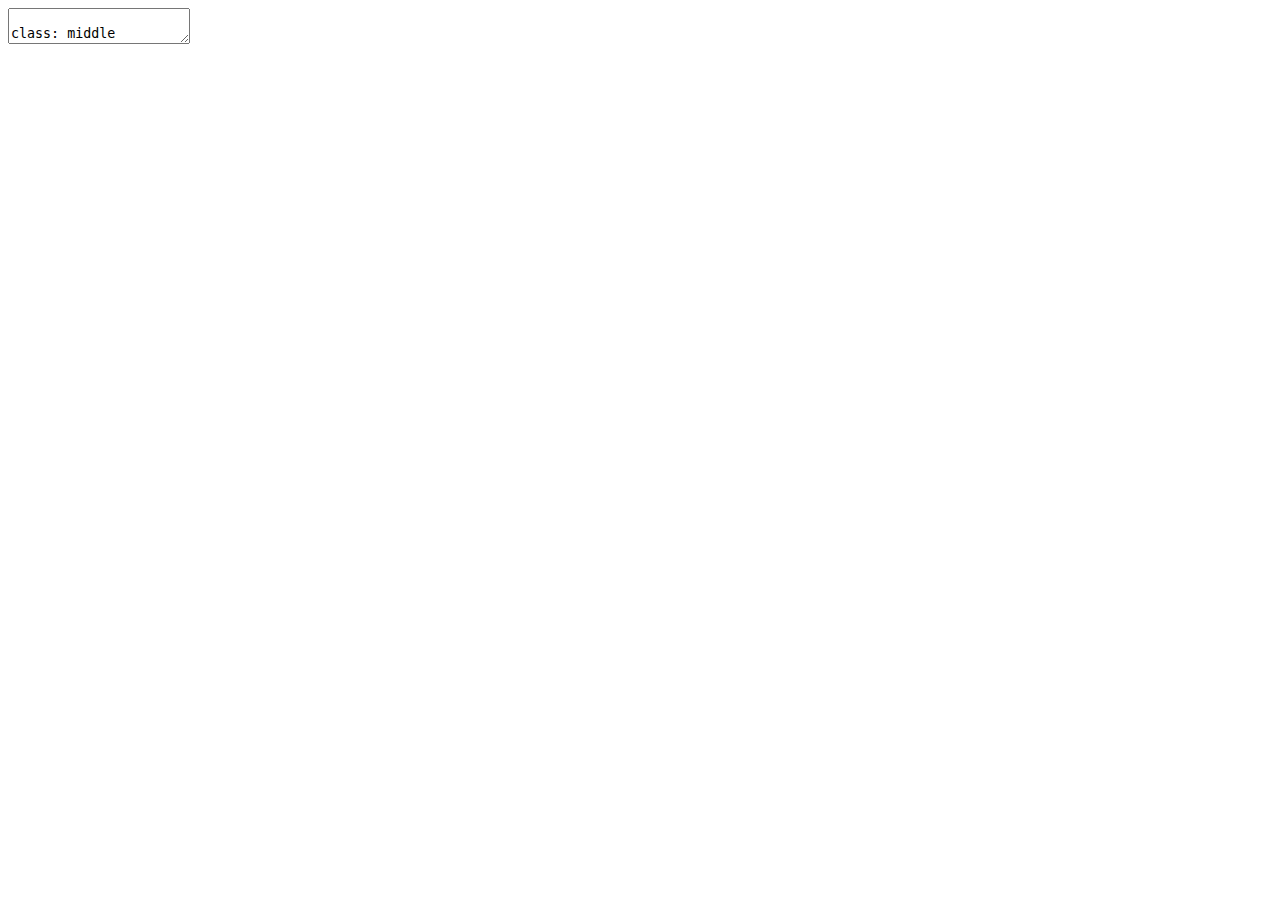
<file: fridaydojo/index.html>
<!DOCTYPE html>
<html>
  <head>
    <title>Friday Dojo · SenpaiDevs</title>
    <meta http-equiv="Content-Type" content="text/html; charset=UTF-8"/>
    <style type="text/css">
      @import url(http://fonts.googleapis.com/css?family=Open+Sans:400,300,300italic,400italic,600,600italic,700,700italic,800,800italic);
      @import url(http://fonts.googleapis.com/css?family=Roboto:400,100,100italic,300,300italic,500,400italic,500italic,700,700italic,900,900italic);
      @import url(http://fonts.googleapis.com/css?family=Inconsolata:400,700);


      body { font-family: 'Open Sans'; }
      h1, h2, h3 {
        font-family: 'Roboto';
        font-weight: 900;
      }

      h1 {
        text-align: center;
      }
      .remark-slide-content { color: #ecf0f1; background-color: #2c3e50; font-size: 26px; }
      .remark-slide-number { display: none; }
      .remark-code, .remark-inline-code { font-family: 'Inconsolata'; }
      a {
        color: #bdc3c7;
        font-weight: bold;
      }
      ul {
        line-height: 50px;
      }
      .nephritis { background-color: #27ae60; }
      .belize { background-color: #2980b9; }
      .orange { background-color: #f39c12; }
      .pumpkin { background-color: #d35400; }
      .wisteria { background-color: #8e44ad; }
    </style>
  </head>
  <body>
    <textarea id="source">

class: middle

# Friday Dojo
------------
# SenpaiDevs

---
class: middle

# Algunas reflexiones

* ¿Industria del software en España?
* Formación ...

---
class: middle, nephritis

# Coding Dojo

* Práctica deliberada
* Ambiente distendido
* Programar por programar

---
class: middle, pumpkin

# Aun así, hay algunas reglas

* No se discute si no hay código
* Encontrar un maestro
* Mente abierta
* Reaprender
* Despacito
* Lánzate
* Pregunta
* Sé tu el maestro

---
class: middle, belize

# Actividades

* Entrañas de proyectos locales
* Colaborar con proyectos Open Source
* Katas: Concurrencia, lenguajes raros, patrones, programación funcional, SOLID,
Clean Code ...
* Pero no sólo katas!
* Apoyo a proyectos de código abierto de ámbito local
* Tool Sharpening

---
class: center, middle, belize

# Retrospectiva en cada sesión

---
class: center, middle, pumpkin

# Inception Inicial
---------------------------------
# Enmarrona sin piedad

---
class: center, middle

# Spread the word!
------------------
# #FridayDojo
### https://trello.com/b/S4JAbiD1/fridaydojo


    </textarea>
    <script src="https://gnab.github.io/remark/downloads/remark-latest.min.js">
    </script>
    <script>
      var slideshow = remark.create();
    </script>
  </body>
</html>
</file>
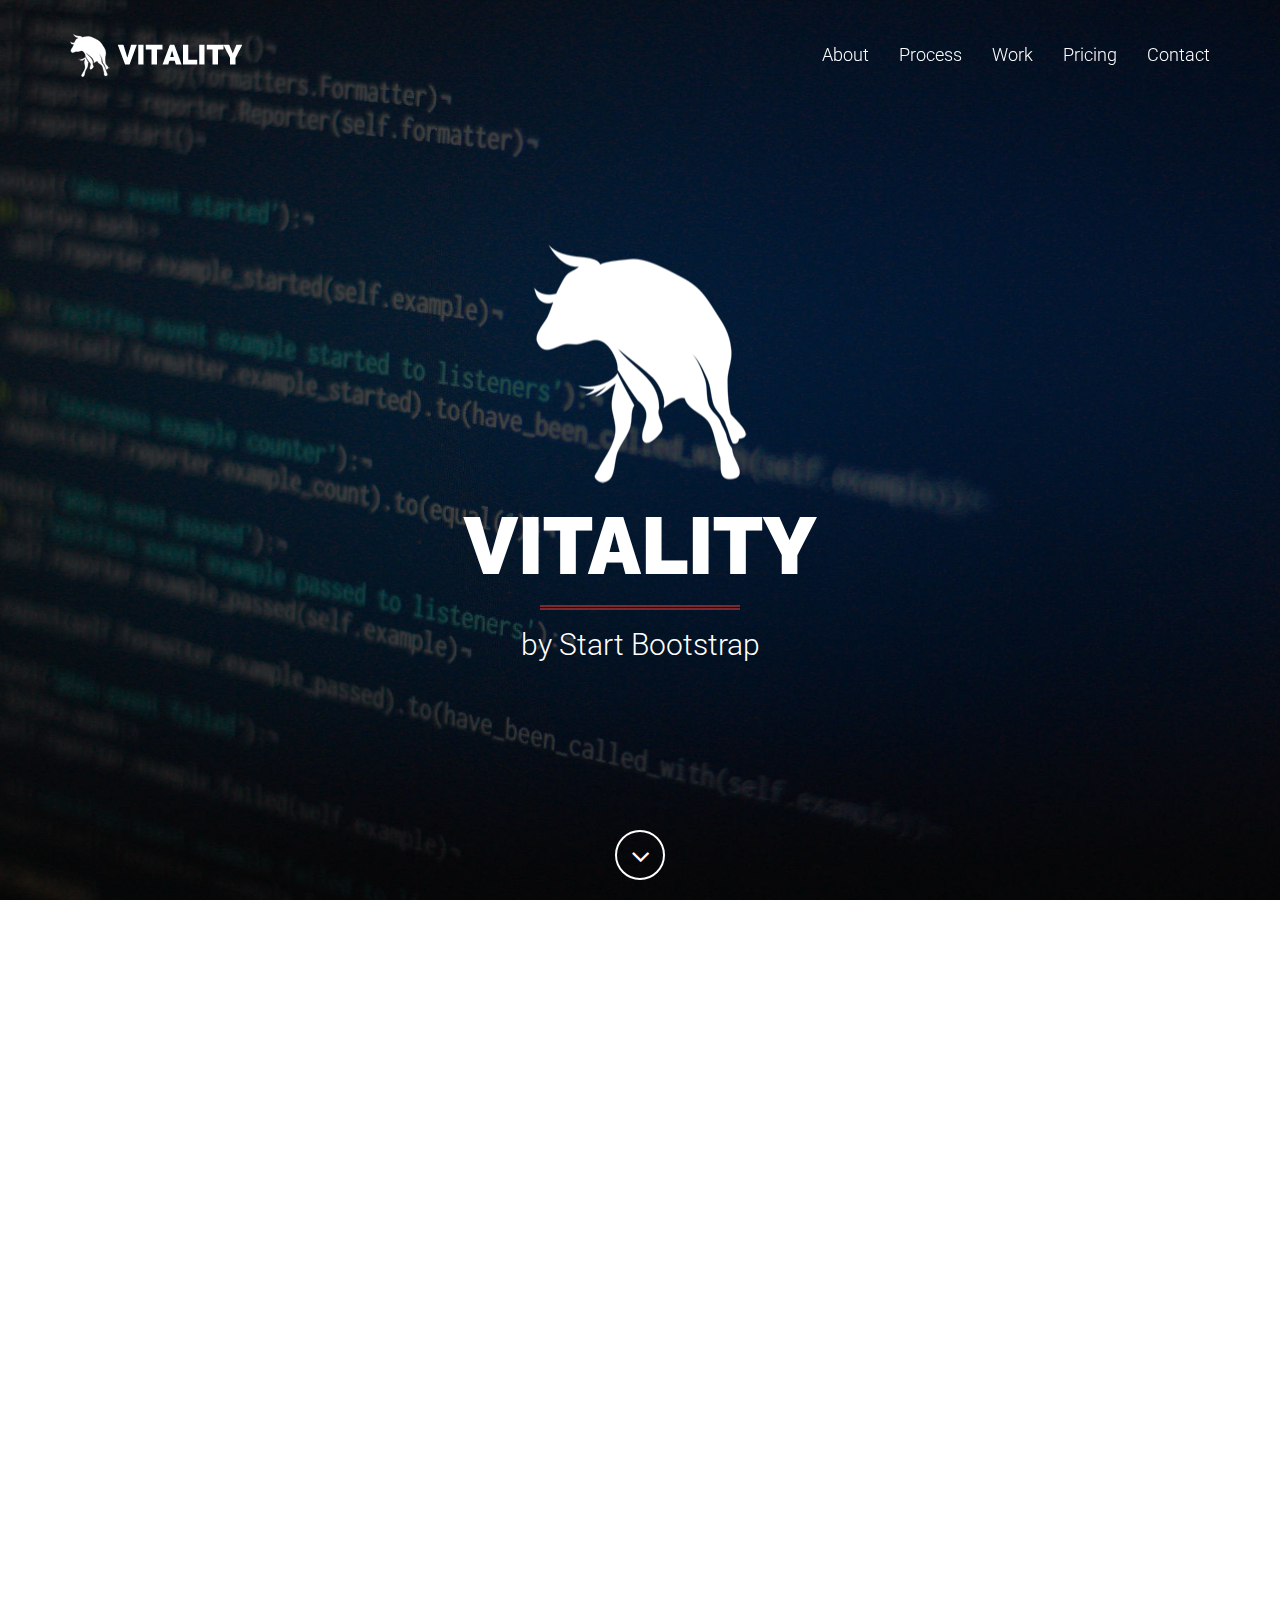
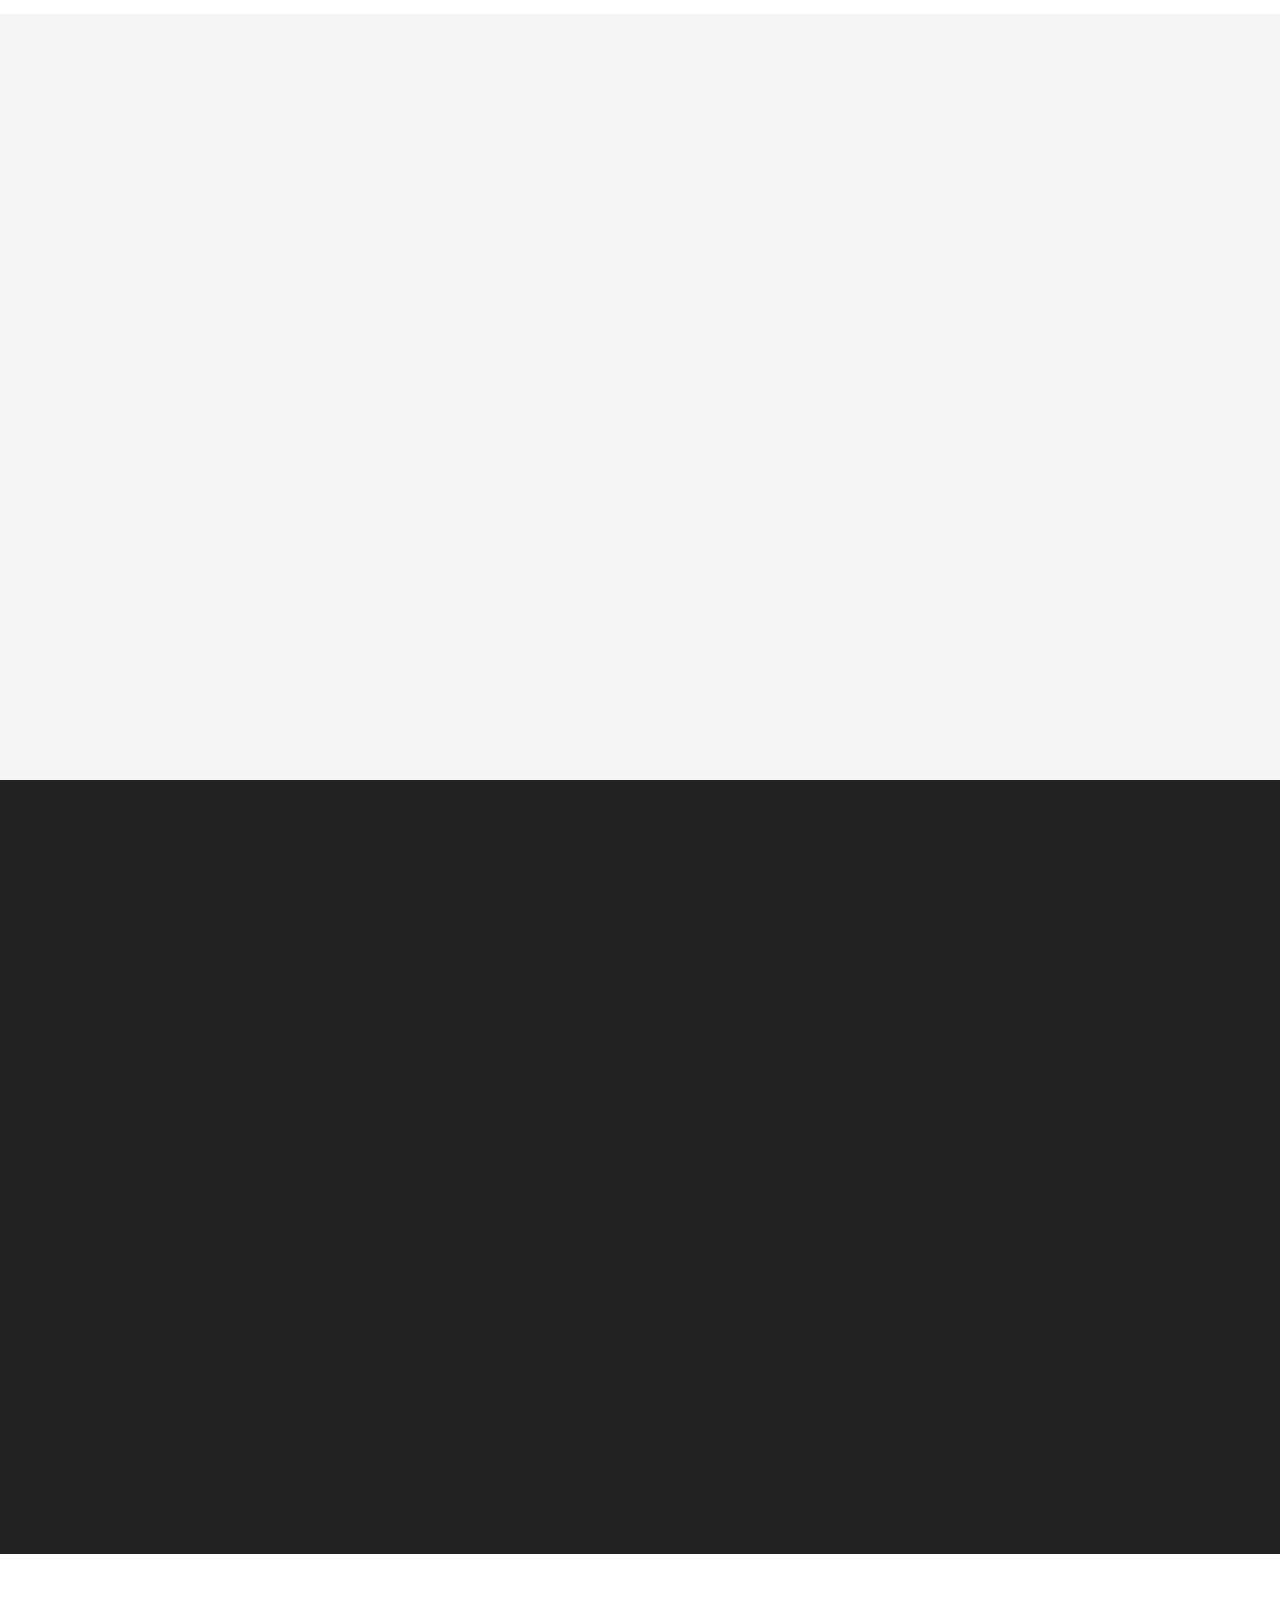
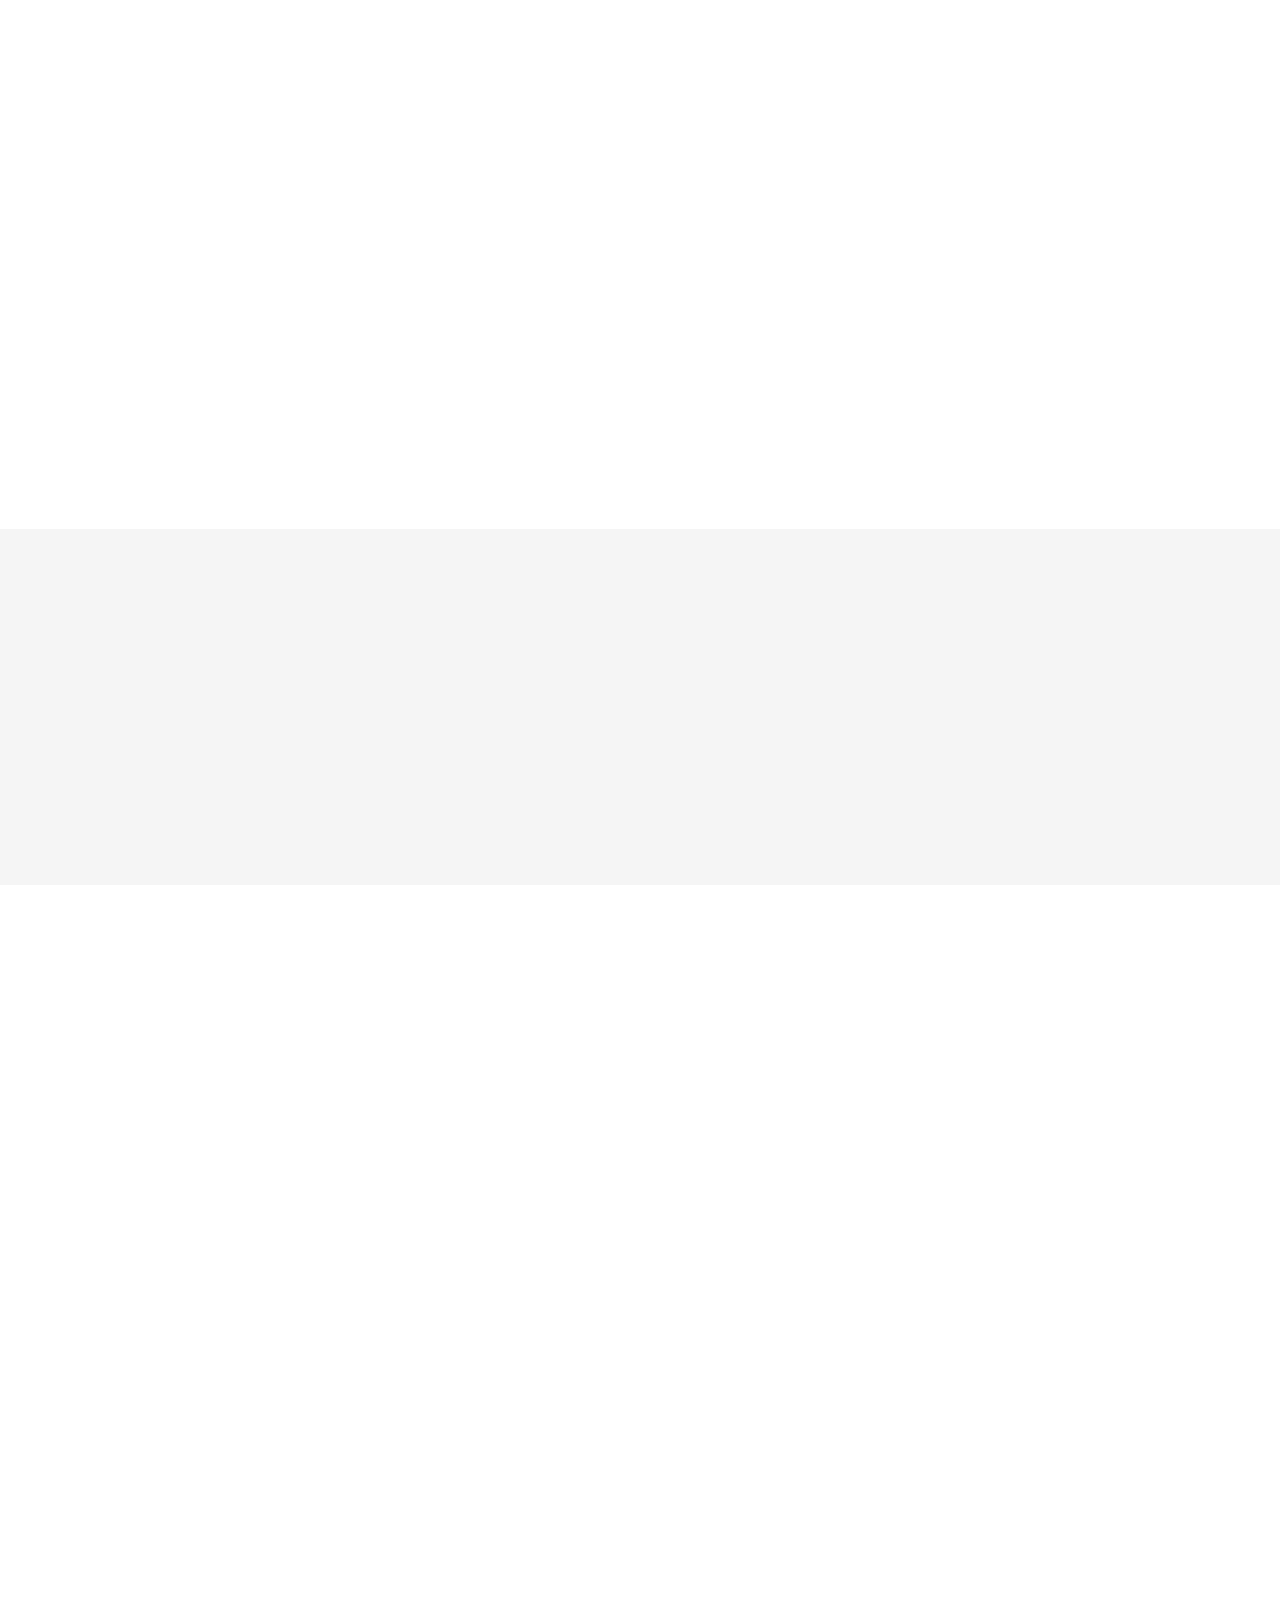
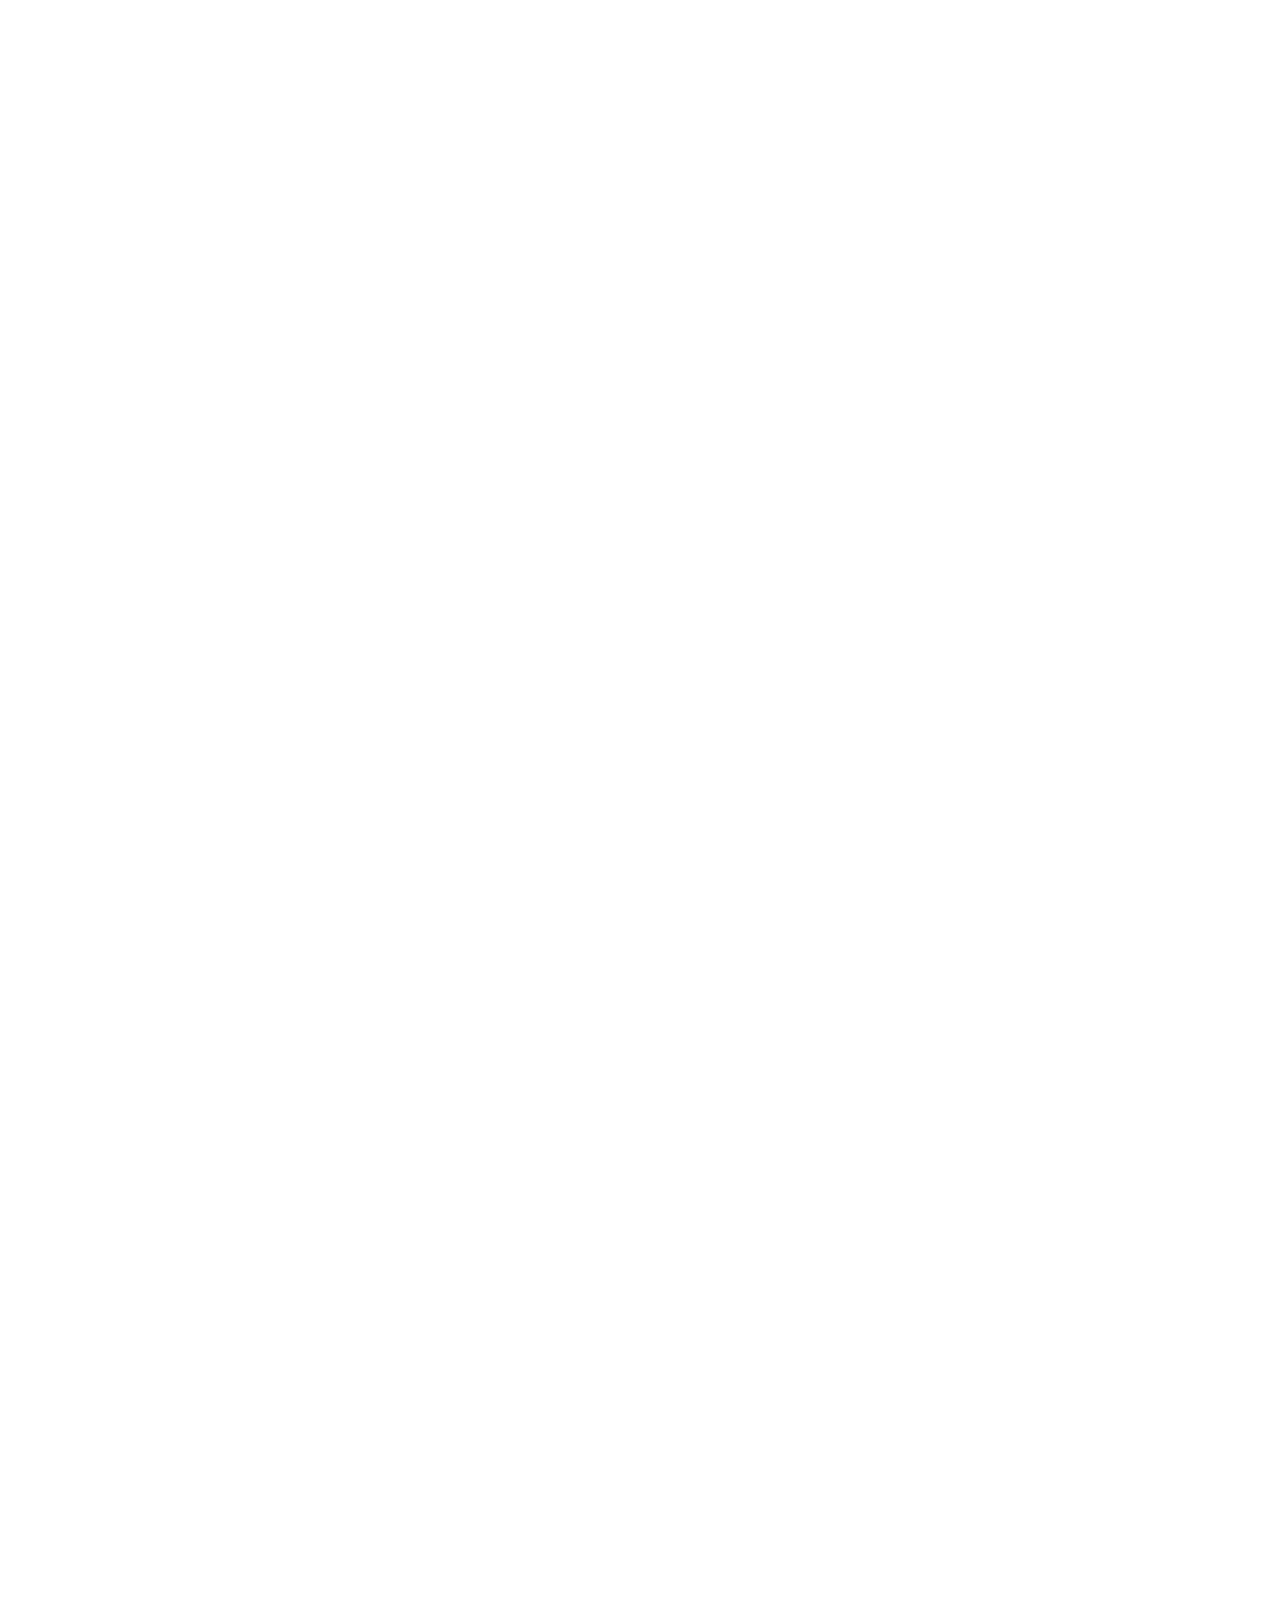
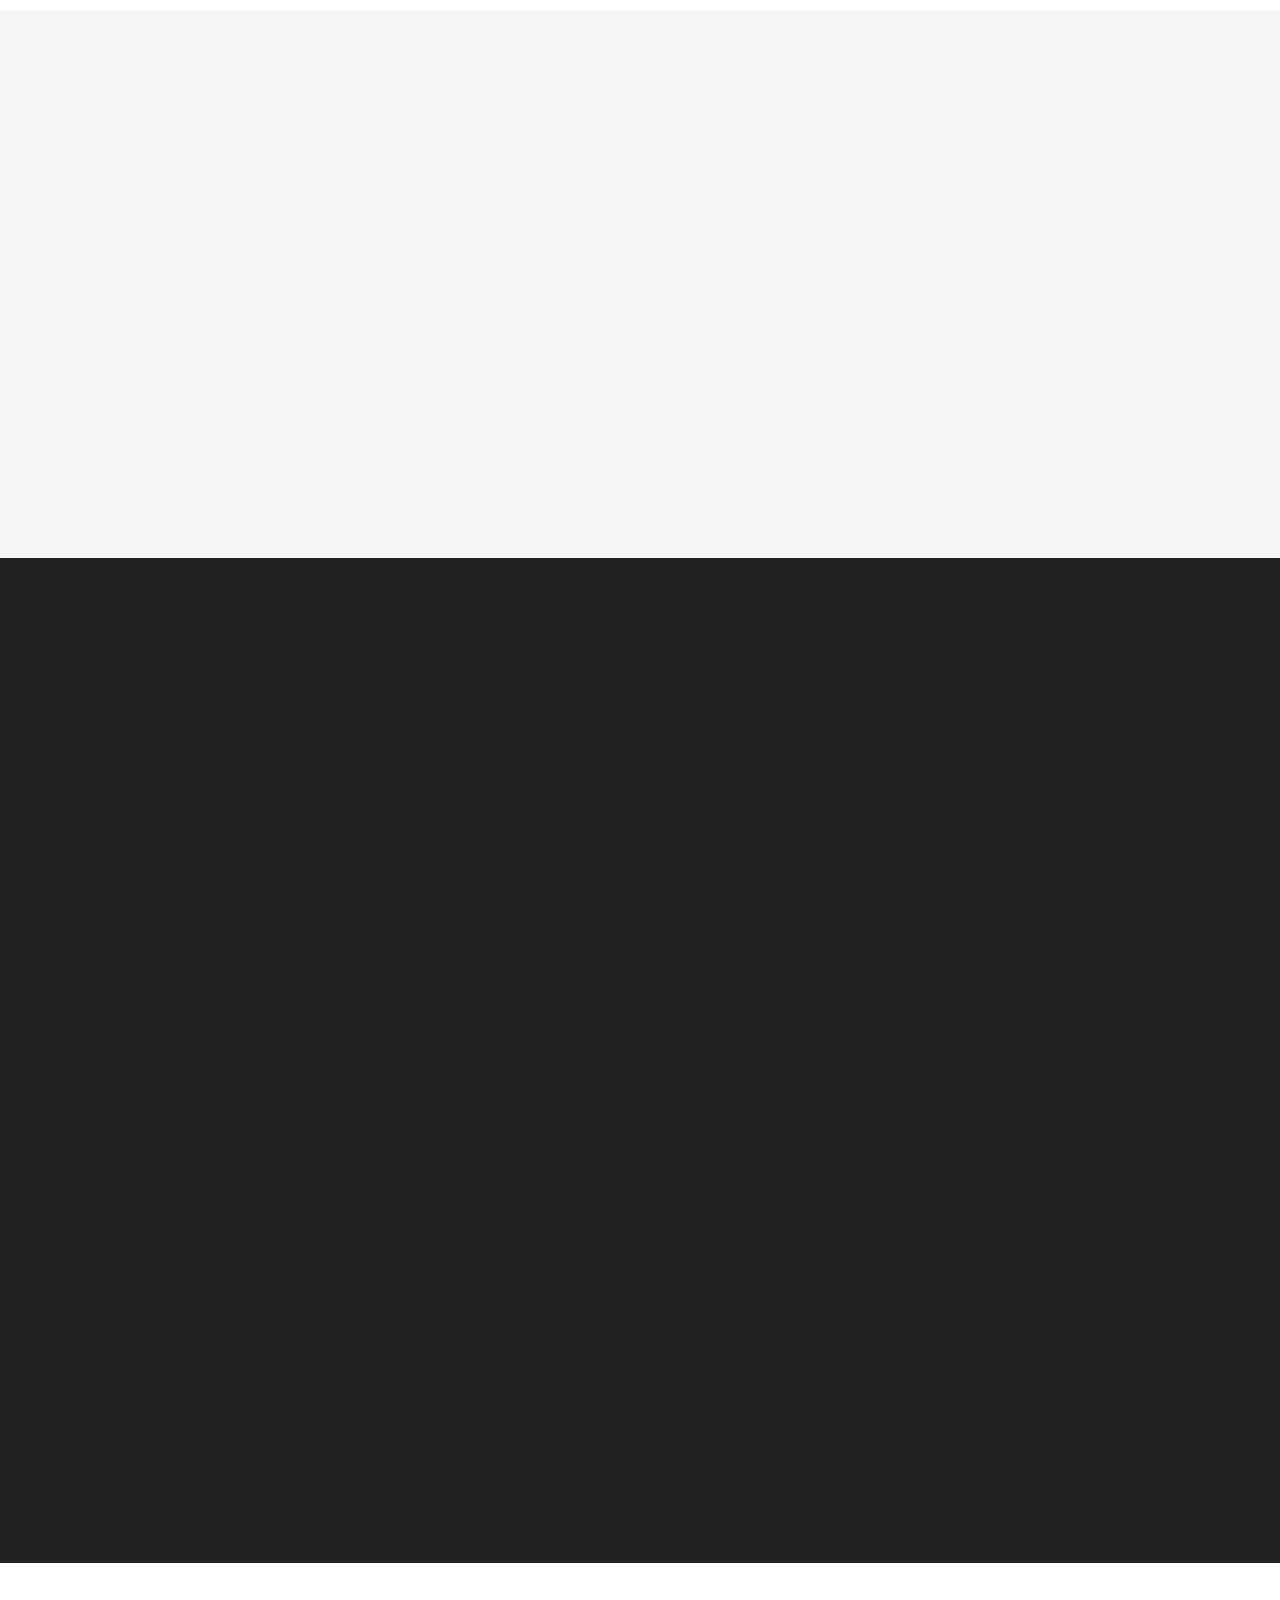
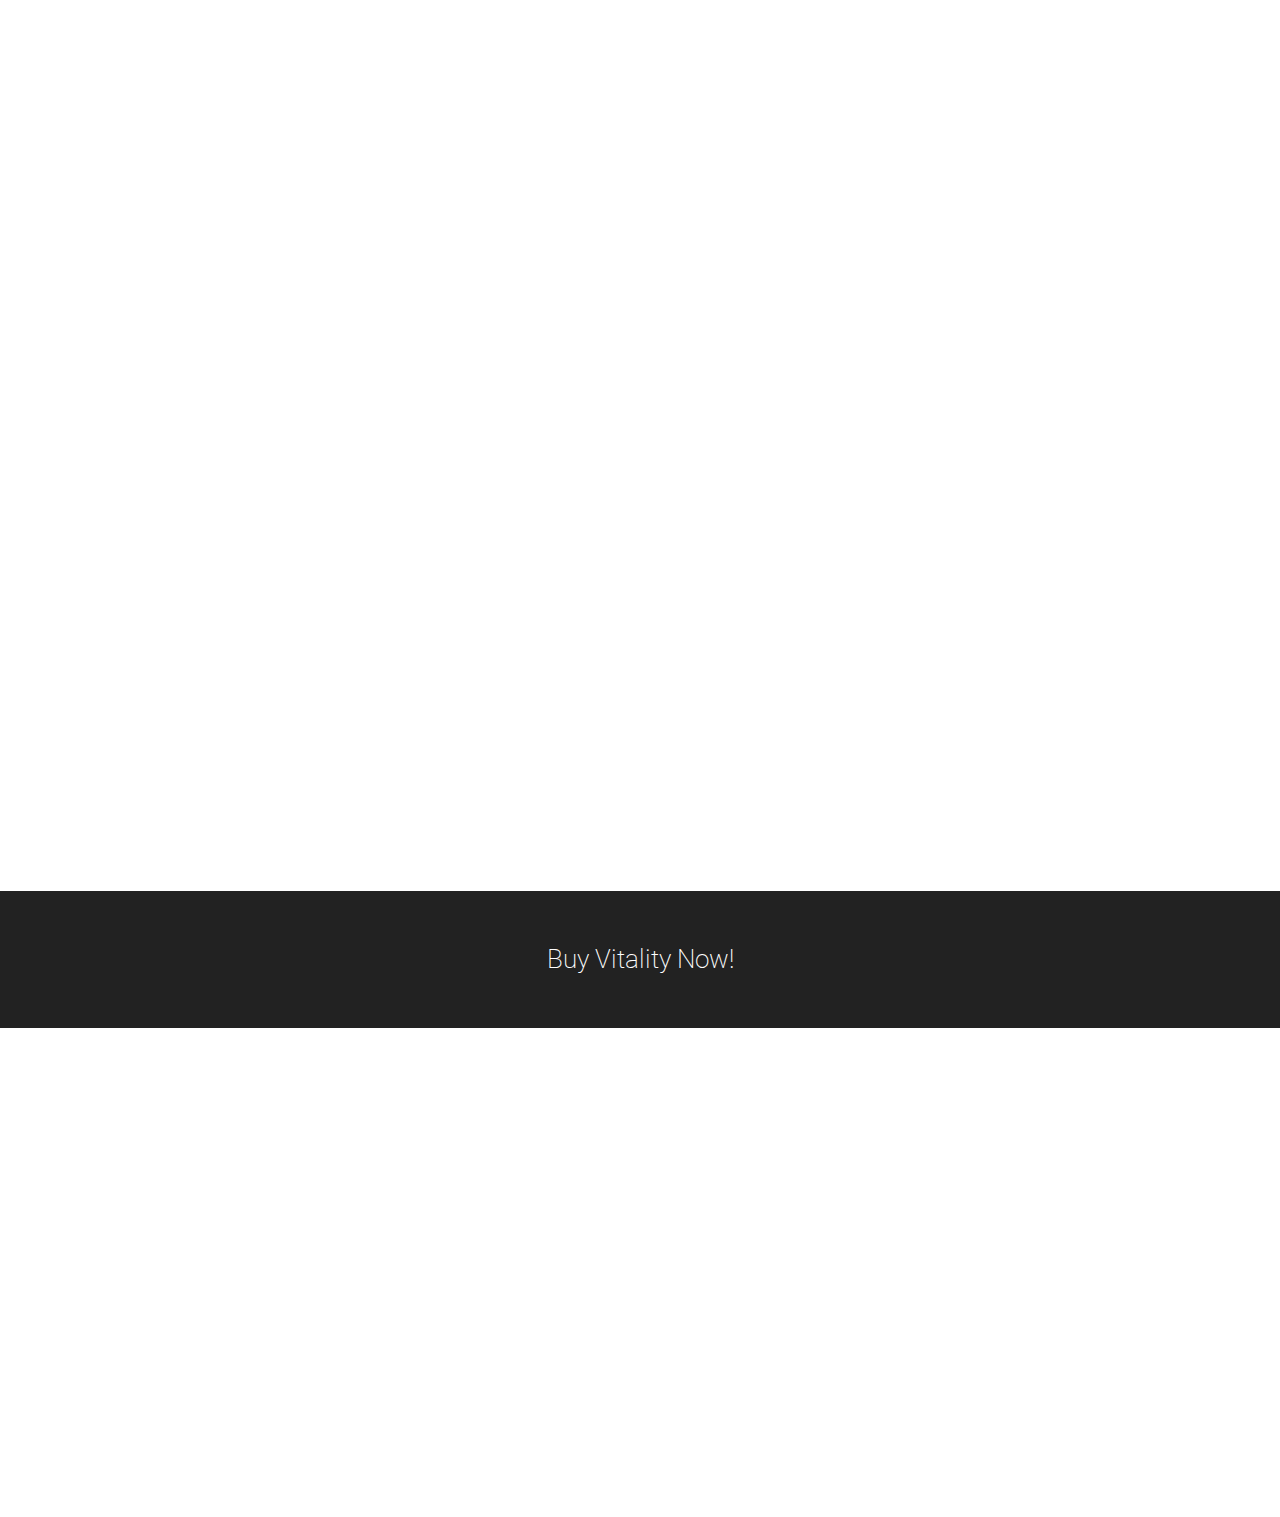
<file: agency.html>
<!DOCTYPE html>
<html lang="en">

<head>

    <meta charset="utf-8">
    <meta name="viewport" content="width=device-width, initial-scale=1.0, user-scalable=no">
    <meta name="description" content="">
    <meta name="author" content="">

    <title>Vitality</title>

    <!-- Bootstrap Core CSS -->
    <link href="assets/css/bootstrap/bootstrap.min.css" rel="stylesheet" type="text/css">

    <!-- Retina.js - Load first for faster HQ mobile images. -->
    <script src="assets/js/plugins/retina/retina.min.js"></script>

    <!-- Font Awesome -->
    <link href="assets/font-awesome/css/font-awesome.min.css" rel="stylesheet" type="text/css">

    <!-- Default Fonts -->
    <link href='http://fonts.googleapis.com/css?family=Roboto:400,100,100italic,300,300italic,400italic,500,500italic,700,700italic,900,900italic' rel='stylesheet' type='text/css'>
    <link href='http://fonts.googleapis.com/css?family=Raleway:400,100,200,300,600,500,700,800,900' rel='stylesheet' type='text/css'>

    <!-- Modern Style Fonts (Include these is you are using body.modern!) -->
    <link href='http://fonts.googleapis.com/css?family=Montserrat:400,700' rel='stylesheet' type='text/css'>
    <link href='http://fonts.googleapis.com/css?family=Cardo:400,400italic,700' rel='stylesheet' type='text/css'>

    <!-- Vintage Style Fonts (Include these if you are using body.vintage!) -->
    <link href='http://fonts.googleapis.com/css?family=Sanchez:400italic,400' rel='stylesheet' type='text/css'>
    <link href='http://fonts.googleapis.com/css?family=Cardo:400,400italic,700' rel='stylesheet' type='text/css'>

    <!-- Plugin CSS -->
    <link href="assets/css/plugins/owl-carousel/owl.carousel.css" rel="stylesheet" type="text/css">
    <link href="assets/css/plugins/owl-carousel/owl.theme.css" rel="stylesheet" type="text/css">
    <link href="assets/css/plugins/owl-carousel/owl.transitions.css" rel="stylesheet" type="text/css">
    <link href="assets/css/plugins/magnific-popup.css" rel="stylesheet" type="text/css">
    <link href="assets/css/plugins/jquery.fs.wallpaper.css" rel="stylesheet" type="text/css">
    <link href="assets/css/plugins/animate.css" rel="stylesheet" type="text/css">

    <!-- Vitality Theme CSS -->
    <!-- Uncomment the color scheme you want to use. -->
    <link href="assets/css/vitality-red.css" rel="stylesheet" type="text/css">
    <!-- <link href="assets/css/vitality-aqua.css" rel="stylesheet" type="text/css"> -->
    <!-- <link href="assets/css/vitality-blue.css" rel="stylesheet" type="text/css"> -->
    <!-- <link href="assets/css/vitality-green.css" rel="stylesheet" type="text/css"> -->
    <!-- <link href="assets/css/vitality-orange.css" rel="stylesheet" type="text/css"> -->
    <!-- <link href="assets/css/vitality-pink.css" rel="stylesheet" type="text/css"> -->
    <!-- <link href="assets/css/vitality-purple.css" rel="stylesheet" type="text/css"> -->
    <!-- <link href="assets/css/vitality-tan.css" rel="stylesheet" type="text/css"> -->
    <!-- <link href="assets/css/vitality-turquoise.css" rel="stylesheet" type="text/css"> -->
    <!-- <link href="assets/css/vitality-yellow.css" rel="stylesheet" type="text/css"> -->

    <!-- IE8 support for HTML5 elements and media queries -->
    <!--[if lt IE 9]>
      <script src="https://oss.maxcdn.com/libs/html5shiv/3.7.0/html5shiv.js"></script>
      <script src="https://oss.maxcdn.com/libs/respond.js/1.3.0/respond.min.js"></script>
    <![endif]-->

</head>

<!-- Alternate Body Classes: .modern and .vintage -->

<body id="page-top">

    <!-- Navigation -->
    <!-- Note: navbar-default and navbar-inverse are both supported with this theme. -->
    <nav class="navbar navbar-inverse navbar-fixed-top navbar-expanded">
        <div class="container">
            <!-- Brand and toggle get grouped for better mobile display -->
            <div class="navbar-header">
                <button type="button" class="navbar-toggle" data-toggle="collapse" data-target="#bs-example-navbar-collapse-1">
                    <span class="sr-only">Toggle navigation</span>
                    <span class="icon-bar"></span>
                    <span class="icon-bar"></span>
                    <span class="icon-bar"></span>
                </button>
                <a class="navbar-brand" href="#page-top">
                    <img src="assets/img/logo.png" class="img-responsive" alt="">
                </a>
            </div>

            <!-- Collect the nav links, forms, and other content for toggling -->
            <div class="collapse navbar-collapse" id="bs-example-navbar-collapse-1">
                <ul class="nav navbar-nav navbar-right">
                    <li class="hidden">
                        <a href="#page-top"></a>
                    </li>
                    <li>
                        <a href="#about">About</a>
                    </li>
                    <li>
                        <a href="#process">Process</a>
                    </li>
                    <li>
                        <a href="#work">Work</a>
                    </li>
                    <li>
                        <a href="#pricing">Pricing</a>
                    </li>
                    <li>
                        <a href="#contact">Contact</a>
                    </li>
                </ul>
            </div>
            <!-- /.navbar-collapse -->
        </div>
        <!-- /.container -->
    </nav>

    <header style="background-image: url('assets/img/bg-header.jpg');">
        <div class="intro-content">
            <img src="assets/img/profile.png" class="img-responsive img-centered" alt="">
            <div class="brand-name">Vitality</div>
            <hr class="colored">
            <div class="brand-name-subtext">by Start Bootstrap</div>
        </div>
        <div class="scroll-down">
            <a class="btn" href="#about"><i class="fa fa-angle-down fa-fw"></i></a>
        </div>
    </header>

    <section id="about">
        <div class="container-fluid">
            <div class="row text-center">
                <div class="col-lg-12 wow fadeIn">
                    <h1>A Theme for Creatives &amp; Agencies</h1>
                    <p>Vitality is the perfect theme for a freelance professional or an agency.</p>
                    <hr class="colored">
                </div>
            </div>
            <div class="row text-center content-row">
                <div class="col-md-3 col-sm-6 wow fadeIn" data-wow-delay=".2s">
                    <div class="about-content">
                        <i class="fa fa-eye fa-4x"></i>
                        <h3>Retina Ready</h3>
                        <p>This theme includes the retina.js plugin for easy retina image support so your images and graphics will look great on mobile devices!</p>
                    </div>
                </div>
                <div class="col-md-3 col-sm-6 wow fadeIn" data-wow-delay=".4s">
                    <div class="about-content">
                        <i class="fa fa-edit fa-4x"></i>
                        <h3>Easy to Edit</h3>
                        <p>Vitality is built using Bootstrap 3, and is easy to edit and customize. LESS files are included as well for deeper customization.</p>
                    </div>
                </div>
                <div class="col-md-3 col-sm-6 wow fadeIn" data-wow-delay=".6s">
                    <div class="about-content">
                        <i class="fa fa-tablet fa-4x"></i>
                        <h3>Responsive</h3>
                        <p>When building this theme, we've paid close attention to how it looks on various screen sizes. Try it out on a phone or tablet!</p>
                    </div>
                </div>
                <div class="col-md-3 col-sm-6 wow fadeIn" data-wow-delay=".8s">
                    <div class="about-content">
                        <i class="fa fa-heart fa-4x"></i>
                        <h3>Built with Love</h3>
                        <p>All of our themes are crafted with care, and we strive to make your experience as one of our customers the best as possible.</p>
                    </div>
                </div>
            </div>
        </div>
    </section>

    <section class="bg-gray">
        <div class="container text-center wow fadeIn">
            <div class="row">
                <div class="col-lg-12">
                    <h2>Our Team</h2>
                    <p>We are a group of digital marketers with a passion for great art that serves a practical purpose.</p>
                    <hr class="colored">
                </div>
            </div>
            <div class="row content-row">
                <div class="col-lg-12">
                    <div class="about-carousel">
                        <div class="item">
                            <img src="assets/img/people/1.jpg" class="img-responsive" alt="">
                            <div class="caption">
                                <h3>Patricia West</h3>
                                <hr class="colored">
                                <p>Marketing Director</p>
                                <ul class="list-inline social">
                                    <li>
                                        <a href="#"><i class="fa fa-facebook fa-fw"></i></a>
                                    </li>
                                    <li>
                                        <a href="#"><i class="fa fa-twitter fa-fw"></i></a>
                                    </li>
                                    <li>
                                        <a href="#"><i class="fa fa-linkedin fa-fw"></i></a>
                                    </li>
                                </ul>
                            </div>
                        </div>
                        <div class="item">
                            <img src="assets/img/people/2.jpg" class="img-responsive" alt="">
                            <div class="caption">
                                <h3>Howard Scott</h3>
                                <hr class="colored">
                                <p>Sales Manager</p>
                                <ul class="list-inline social">
                                    <li>
                                        <a href="#"><i class="fa fa-facebook fa-fw"></i></a>
                                    </li>
                                    <li>
                                        <a href="#"><i class="fa fa-twitter fa-fw"></i></a>
                                    </li>
                                    <li>
                                        <a href="#"><i class="fa fa-linkedin fa-fw"></i></a>
                                    </li>
                                </ul>
                            </div>
                        </div>
                        <div class="item">
                            <img src="assets/img/people/3.jpg" class="img-responsive" alt="">
                            <div class="caption">
                                <h3>Kate Williams</h3>
                                <hr class="colored">
                                <p>Creative Director</p>
                                <ul class="list-inline social">
                                    <li>
                                        <a href="#"><i class="fa fa-facebook fa-fw"></i></a>
                                    </li>
                                    <li>
                                        <a href="#"><i class="fa fa-twitter fa-fw"></i></a>
                                    </li>
                                    <li>
                                        <a href="#"><i class="fa fa-linkedin fa-fw"></i></a>
                                    </li>
                                    <li>
                                        <a href="#"><i class="fa fa-dribbble fa-fw"></i></a>
                                    </li>
                                </ul>
                            </div>
                        </div>
                        <div class="item">
                            <img src="assets/img/people/4.jpg" class="img-responsive" alt="">
                            <div class="caption">
                                <h3>Amy Vanderbute</h3>
                                <hr class="colored">
                                <p>Graphic Artist</p>
                                <ul class="list-inline social">
                                    <li>
                                        <a href="#"><i class="fa fa-facebook fa-fw"></i></a>
                                    </li>
                                    <li>
                                        <a href="#"><i class="fa fa-twitter fa-fw"></i></a>
                                    </li>
                                    <li>
                                        <a href="#"><i class="fa fa-linkedin fa-fw"></i></a>
                                    </li>
                                    <li>
                                        <a href="#"><i class="fa fa-dribbble fa-fw"></i></a>
                                    </li>
                                </ul>
                            </div>
                        </div>
                        <div class="item">
                            <img src="assets/img/people/5.jpg" class="img-responsive" alt="">
                            <div class="caption">
                                <h3>Jeremy Davidson</h3>
                                <hr class="colored">
                                <p>Web Developer</p>
                                <ul class="list-inline social">
                                    <li>
                                        <a href="#"><i class="fa fa-facebook fa-fw"></i></a>
                                    </li>
                                    <li>
                                        <a href="#"><i class="fa fa-twitter fa-fw"></i></a>
                                    </li>
                                    <li>
                                        <a href="#"><i class="fa fa-linkedin fa-fw"></i></a>
                                    </li>
                                    <li>
                                        <a href="#"><i class="fa fa-github fa-fw"></i></a>
                                    </li>
                                </ul>
                            </div>
                        </div>
                    </div>
                </div>
            </div>
        </div>
    </section>

    <aside class="cta-quote" style="background-image: url('assets/img/bg-aside.jpg');">
        <div class="container wow fadeIn">
            <div class="row">
                <div class="col-md-10 col-md-offset-1">
                    <span class="quote">Good <span class="text-primary">design</span> is finding that perfect balance between the way something <span class="text-primary">looks</span> and how it <span class="text-primary">functions</span>.</span>
                    <hr class=" colored">
                    <a href="#contact" class="btn btn-outline-light">Let's Find It</a>
                </div>
            </div>
        </div>
    </aside>

    <section id="process" class="services">
        <div class="container">
            <div class="row text-center">
                <div class="col-lg-12 wow fadeIn">
                    <h2>Our Process</h2>
                    <hr class="colored">
                    <p>Here is an overview of how we approach each new project.</p>
                </div>
            </div>
            <div class="row content-row">
                <div class="col-md-4 wow fadeIn" data-wow-delay=".2s">
                    <div class="media">
                        <div class="pull-left">
                            <i class="fa fa-clipboard"></i>
                        </div>
                        <div class="media-body">
                            <h3 class="media-heading">Plan</h3>
                            <ul>
                                <li>Client interview</li>
                                <li>Gather consumer data</li>
                                <li>Create content strategy</li>
                                <li>Analyze research</li>
                            </ul>
                        </div>
                    </div>
                </div>
                <div class="col-md-4 wow fadeIn" data-wow-delay=".4s">
                    <div class="media">
                        <div class="pull-left">
                            <i class="fa fa-pencil"></i>
                        </div>
                        <div class="media-body">
                            <h3 class="media-heading">Create</h3>
                            <ul>
                                <li>Build wireframe</li>
                                <li>Gather client feedback</li>
                                <li>Code development</li>
                                <li>Marketing review</li>
                            </ul>
                        </div>
                    </div>
                </div>
                <div class="col-md-4 wow fadeIn" data-wow-delay=".6s">
                    <div class="media">
                        <div class="pull-left">
                            <i class="fa fa-rocket"></i>
                        </div>
                        <div class="media-body">
                            <h3 class="media-heading">Launch</h3>
                            <ul>
                                <li>Deploy website</li>
                                <li>Market product launch</li>
                                <li>Collect UX data</li>
                                <li>Quarterly maintenence</li>
                            </ul>
                        </div>
                    </div>
                </div>
            </div>
        </div>
    </section>

    <section id="work" class="bg-gray">
        <div class="container text-center wow fadeIn">
            <h2>Our Work</h2>
            <hr class="colored">
            <p>Examples of our work which represent our design and marketing capabilities.</p>
        </div>
    </section>

    <section class="portfolio-carousel wow fadeIn">
        <div class="item" style="background-image: url('assets/img/portfolio/bg-1.jpg')">
            <div class="container-fluid">
                <div class="row">
                    <div class="col-md-4 col-md-push-8">
                        <div class="project-details">
                            <img src="assets/img/client-logos/logo-1.png" class="img-responsive client-logo" alt="">
                            <span class="project-name">Project Name</span>
                            <span class="project-description">Branding, Website Design</span>
                            <hr class="colored">
                            <a href="#portfolioModal1" data-toggle="modal" class="btn btn-outline-light">View Details <i class="fa fa-long-arrow-right fa-fw"></i></a>
                        </div>
                    </div>
                    <div class="col-md-8 col-md-pull-4 hidden-xs">
                        <img src="assets/img/portfolio/mobile-screens.png" class="img-responsive portfolio-image" alt="">
                    </div>
                </div>
            </div>
        </div>
        <div class="item" style="background-image: url('assets/img/portfolio/bg-2.jpg')">
            <div class="container-fluid">
                <div class="row">
                    <div class="col-md-4 col-md-push-8">
                        <div class="project-details">
                            <img src="assets/img/client-logos/logo-2.png" class="img-responsive client-logo" alt="">
                            <span class="project-name">Project Name</span>
                            <span class="project-description">Branding, Website Design</span>
                            <hr class="colored">
                            <a href="#portfolioModal2" data-toggle="modal" class="btn btn-outline-light">View Details <i class="fa fa-long-arrow-right fa-fw"></i></a>
                        </div>
                    </div>
                    <div class="col-md-8 col-md-pull-4 hidden-xs">
                        <img src="assets/img/portfolio/tablet-screens.png" class="img-responsive portfolio-image" alt="">
                    </div>
                </div>
            </div>
        </div>
        <div class="item" style="background-image: url('assets/img/portfolio/bg-3.jpg')">
            <div class="container-fluid">
                <div class="row">
                    <div class="col-md-4 col-md-push-8">
                        <div class="project-details">
                            <img src="assets/img/client-logos/logo-1.png" class="img-responsive client-logo" alt="">
                            <span class="project-name">Project Name</span>
                            <span class="project-description">Branding, Website Design</span>
                            <hr class="colored">
                            <a href="#portfolioModal3" data-toggle="modal" class="btn btn-outline-light">View Details <i class="fa fa-long-arrow-right fa-fw"></i></a>
                        </div>
                    </div>
                    <div class="col-md-8 col-md-pull-4 hidden-xs">
                        <img src="assets/img/portfolio/mobile-screens.png" class="img-responsive portfolio-image" alt="">
                    </div>
                </div>
            </div>
        </div>
        <div class="item" style="background-image: url('assets/img/portfolio/bg-4.jpg')">
            <div class="container-fluid">
                <div class="row">
                    <div class="col-md-4 col-md-push-8">
                        <div class="project-details">
                            <img src="assets/img/client-logos/logo-2.png" class="img-responsive client-logo" alt="">
                            <span class="project-name">Project Name</span>
                            <span class="project-description">Branding, Website Design</span>
                            <hr class="colored">
                            <a href="#portfolioModal4" data-toggle="modal" class="btn btn-outline-light">View Details <i class="fa fa-long-arrow-right fa-fw"></i></a>
                        </div>
                    </div>
                    <div class="col-md-8 col-md-pull-4 hidden-xs">
                        <img src="assets/img/portfolio/tablet-screens.png" class="img-responsive portfolio-image" alt="">
                    </div>
                </div>
            </div>
        </div>
    </section>

    <section>
        <div class="container text-center wow fadeIn">
            <h2>Portfolio</h2>
            <hr class="colored">
            <p>Here are some other projects that we've worked on.</p>

            <div class="row content-row">
                <div class="col-lg-12">
                    <div class="portfolio-filter">
                        <ul id="filters" class="clearfix">
                            <li>
                                <span class="filter active" data-filter="identity graphic logo web">All</span>
                            </li>
                            <li>
                                <span class="filter" data-filter="identity">Identity</span>
                            </li>
                            <li>
                                <span class="filter" data-filter="graphic">Graphic</span>
                            </li>
                            <li>
                                <span class="filter" data-filter="web">Web</span>
                            </li>
                        </ul>
                    </div>
                </div>
            </div>

            <div class="row">
                <div class="col-lg-12">
                    <div id="portfoliolist">

                        <div class="portfolio identity" data-cat="identity" href="#portfolioModal1" data-toggle="modal">
                            <div class="portfolio-wrapper">
                                <img src="assets/img/creative/portfolio/items/identity/1.jpg" alt="">
                                <div class="caption">
                                    <div class="caption-text">
                                        <a class="text-title">Generic Inc.</a>
                                        <span class="text-category">Brand Identity</span>
                                    </div>
                                    <div class="caption-bg"></div>
                                </div>
                            </div>
                        </div>

                        <div class="portfolio web" data-cat="web" href="#portfolioModal2" data-toggle="modal">
                            <div class="portfolio-wrapper">
                                <img src="assets/img/creative/portfolio/items/web/1.jpg" alt="">
                                <div class="caption">
                                    <div class="caption-text">
                                        <a class="text-title">Brands</a>
                                        <span class="text-category">Web Development</span>
                                    </div>
                                    <div class="caption-bg"></div>
                                </div>
                            </div>
                        </div>

                        <div class="portfolio graphic" data-cat="graphic" href="#portfolioModal3" data-toggle="modal">
                            <div class="portfolio-wrapper">
                                <img src="assets/img/creative/portfolio/items/graphic/1.jpg" alt="">
                                <div class="caption">
                                    <div class="caption-text">
                                        <a class="text-title">Excellence</a>
                                        <span class="text-category">Poster Design</span>
                                    </div>
                                    <div class="caption-bg"></div>
                                </div>
                            </div>
                        </div>

                        <div class="portfolio web" data-cat="web" href="#portfolioModal4" data-toggle="modal">
                            <div class="portfolio-wrapper">
                                <img src="assets/img/creative/portfolio/items/web/2.jpg" alt="">
                                <div class="caption">
                                    <div class="caption-text">
                                        <a class="text-title">YouTV</a>
                                        <span class="text-category">Web Development</span>
                                    </div>
                                    <div class="caption-bg"></div>
                                </div>
                            </div>
                        </div>

                        <div class="portfolio graphic" data-cat="graphic" href="#portfolioModal1" data-toggle="modal">
                            <div class="portfolio-wrapper">
                                <img src="assets/img/creative/portfolio/items/graphic/2.jpg" alt="">
                                <div class="caption">
                                    <div class="caption-text">
                                        <a class="text-title">Office Supplies</a>
                                        <span class="text-category">Graphic Design</span>
                                    </div>
                                    <div class="caption-bg"></div>
                                </div>
                            </div>
                        </div>

                        <div class="portfolio web" data-cat="web" href="#portfolioModal2" data-toggle="modal">
                            <div class="portfolio-wrapper">
                                <img src="assets/img/creative/portfolio/items/web/3.jpg" alt="">
                                <div class="caption">
                                    <div class="caption-text">
                                        <a class="text-title">Fooder</a>
                                        <span class="text-category">Mobile App</span>
                                    </div>
                                    <div class="caption-bg"></div>
                                </div>
                            </div>
                        </div>

                        <div class="portfolio graphic" data-cat="graphic" href="#portfolioModal3" data-toggle="modal">
                            <div class="portfolio-wrapper">
                                <img src="assets/img/creative/portfolio/items/graphic/3.jpg" alt="">
                                <div class="caption">
                                    <div class="caption-text">
                                        <a class="text-title">Mountain Tea</a>
                                        <span class="text-category">Graphic Design</span>
                                    </div>
                                    <div class="caption-bg"></div>
                                </div>
                            </div>
                        </div>

                        <div class="portfolio graphic" data-cat="graphic" href="#portfolioModal4" data-toggle="modal">
                            <div class="portfolio-wrapper">
                                <img src="assets/img/creative/portfolio/items/graphic/4.jpg" alt="">
                                <div class="caption">
                                    <div class="caption-text">
                                        <a class="text-title">Checkmark</a>
                                        <span class="text-category">Graphic Design</span>
                                    </div>
                                    <div class="caption-bg"></div>
                                </div>
                            </div>
                        </div>

                        <div class="portfolio identity" data-cat="identity" href="#portfolioModal1" data-toggle="modal">
                            <div class="portfolio-wrapper">
                                <img src="assets/img/creative/portfolio/items/identity/2.jpg" alt="">
                                <div class="caption">
                                    <div class="caption-text">
                                        <a class="text-title">Demish</a>
                                        <span class="text-category">Brand Identity</span>
                                    </div>
                                    <div class="caption-bg"></div>
                                </div>
                            </div>
                        </div>

                        <div class="portfolio web" data-cat="web" href="#portfolioModal2" data-toggle="modal">
                            <div class="portfolio-wrapper">
                                <img src="assets/img/creative/portfolio/items/web/4.jpg" alt="">
                                <div class="caption">
                                    <div class="caption-text">
                                        <a class="text-title">OneRepublic</a>
                                        <span class="text-category">Web Development</span>
                                    </div>
                                    <div class="caption-bg"></div>
                                </div>
                            </div>
                        </div>

                        <div class="portfolio graphic" data-cat="graphic" href="#portfolioModal3" data-toggle="modal">
                            <div class="portfolio-wrapper">
                                <img src="assets/img/creative/portfolio/items/graphic/5.jpg" alt="">
                                <div class="caption">
                                    <div class="caption-text">
                                        <a class="text-title">Postable</a>
                                        <span class="text-category">Graphic Design</span>
                                    </div>
                                    <div class="caption-bg"></div>
                                </div>
                            </div>
                        </div>

                        <div class="portfolio identity" data-cat="identity" href="#portfolioModal4" data-toggle="modal">
                            <div class="portfolio-wrapper">
                                <img src="assets/img/creative/portfolio/items/identity/3.jpg" alt="">
                                <div class="caption">
                                    <div class="caption-text">
                                        <a class="text-title">Simpli Nota</a>
                                        <span class="text-category">Brand Identity</span>
                                    </div>
                                    <div class="caption-bg"></div>
                                </div>
                            </div>
                        </div>

                    </div>
                </div>
            </div>
        </div>
    </section>

    <section class="testimonials bg-gray">
        <div class="container wow fadeIn">
            <div class="row">
                <div class="col-lg-10 col-lg-offset-1">
                    <div class="testimonials-carousel">
                        <div class="item">
                            <div class="row">
                                <div class="col-lg-12">
                                    <p class="lead">"Working with Vitality was both a valuable and rewarding experience."</p>
                                    <hr class="colored">
                                    <p class="quote">Lorem ipsum dolor sit amet, consectetur adipisicing elit. Reprehenderit, temporibus, laborum, dignissimos doloremque corporis alias nostrum recusandae culpa id quisquam harum impedit sed sunt non obcaecati vero ipsam aut fugit?</p>
                                    <div class="testimonial-info">
                                        <div class="testimonial-img">
                                            <img src="assets/img/testimonials/1.jpg" class="img-circle img-responsive" alt="">
                                        </div>
                                        <div class="testimonial-author">
                                            <span class="name">Jim Walker</span>
                                            <p class="small">CEO of GeneriCorp</p>
                                            <div class="stars">
                                                <i class="fa fa-star"></i>
                                                <i class="fa fa-star"></i>
                                                <i class="fa fa-star"></i>
                                                <i class="fa fa-star"></i>
                                                <i class="fa fa-star"></i>
                                            </div>
                                        </div>
                                    </div>
                                </div>
                            </div>
                        </div>
                        <div class="item">
                            <div class="row">
                                <div class="col-lg-12">
                                    <p class="lead">"Working with Vitality was both a valuable and rewarding experience."</p>
                                    <hr class="colored">
                                    <p class="quote">Lorem ipsum dolor sit amet, consectetur adipisicing elit. Reprehenderit, temporibus, laborum, dignissimos doloremque corporis alias nostrum recusandae culpa id quisquam harum impedit sed sunt non obcaecati vero ipsam aut fugit?</p>
                                    <div class="testimonial-info">
                                        <div class="testimonial-img">
                                            <img src="assets/img/testimonials/1.jpg" class="img-circle img-responsive" alt="">
                                        </div>
                                        <div class="testimonial-author">
                                            <span class="name">Jim Walker</span>
                                            <p class="small">CEO of GeneriCorp</p>
                                            <div class="stars">
                                                <i class="fa fa-star"></i>
                                                <i class="fa fa-star"></i>
                                                <i class="fa fa-star"></i>
                                                <i class="fa fa-star"></i>
                                                <i class="fa fa-star"></i>
                                            </div>
                                        </div>
                                    </div>
                                </div>
                            </div>
                        </div>
                    </div>
                </div>
            </div>
        </div>
    </section>

    <section id="pricing" class="pricing" style="background-image: url('assets/img/bg-pricing.jpg')">
        <div class="container wow fadeIn">
            <div class="row text-center">
                <div class="col-lg-12">
                    <h2>Pricing</h2>
                    <hr class="colored">
                    <p>Lorem ipsum dolor sit amet, consectetur adipisicing elit. Eum, quae, laborum, voluptate delectus odio doloremque error porro obcaecati nemo animi ducimus quaerat nostrum? Ab molestiae eaque et atque architecto reiciendis.</p>
                </div>
            </div>
            <div class="row content-row">
                <div class="col-md-4">
                    <div class="pricing-item featured-first">
                        <h3>Basic</h3>
                        <hr class="colored">
                        <div class="price"><span class="number"><sup>$</sup>25</span> / month</div>
                        <ul class="list-group">
                            <li class="list-group-item">60 Users</li>
                            <li class="list-group-item">Unlimited Forums</li>
                            <li class="list-group-item">Unlimited Reports</li>
                            <li class="list-group-item">3,000 Entries per Month</li>
                            <li class="list-group-item">200 MB Storage</li>
                            <li class="list-group-item">Unlimited Support</li>
                        </ul>
                        <a href="#" class="btn btn-outline-dark">Sign Up</a>
                    </div>
                </div>
                <div class="col-md-4">
                    <div class="pricing-item featured">
                        <h3>Plus</h3>
                        <hr class="colored">
                        <div class="price"><span class="number"><sup>$</sup>50</span> / month</div>
                        <ul class="list-group">
                            <li class="list-group-item"><strong>60</strong> Users</li>
                            <li class="list-group-item">Unlimited Forums</li>
                            <li class="list-group-item">Unlimited Reports</li>
                            <li class="list-group-item"><strong>3,000</strong> Entries per Month</li>
                            <li class="list-group-item"><strong>200 MB</strong> Storage</li>
                            <li class="list-group-item">Unlimited Support</li>
                        </ul>
                        <a href="#" class="btn btn-outline-dark">Sign Up</a>
                    </div>
                </div>
                <div class="col-md-4">
                    <div class="pricing-item featured-last">
                        <h3>Premium</h3>
                        <hr class="colored">
                        <div class="price"><span class="number"><sup>$</sup>150</span> / month</div>
                        <ul class="list-group">
                            <li class="list-group-item">60 Users</li>
                            <li class="list-group-item">Unlimited Forums</li>
                            <li class="list-group-item">Unlimited Reports</li>
                            <li class="list-group-item">3,000 Entries per Month</li>
                            <li class="list-group-item">200 MB Storage</li>
                            <li class="list-group-item">Unlimited Support</li>
                        </ul>
                        <a href="#" class="btn btn-outline-dark">Sign Up</a>
                    </div>
                </div>
            </div>
        </div>
    </section>

    <section id="contact">
        <div class="container wow fadeIn">
            <div class="row">
                <div class="col-lg-12 text-center">
                    <h2>Contact Us</h2>
                    <hr class="colored">
                    <p>Please tell us about your next project and we will let you know what we can do to help you.</p>
                </div>
            </div>
            <div class="row content-row">
                <div class="col-lg-8 col-lg-offset-2">
                    <form name="sentMessage" id="contactForm" novalidate>
                        <div class="row control-group">
                            <div class="form-group col-xs-12 floating-label-form-group controls">
                                <label>Name</label>
                                <input type="text" class="form-control" placeholder="Name" id="name" required data-validation-required-message="Please enter your name.">
                                <p class="help-block text-danger"></p>
                            </div>
                        </div>
                        <div class="row control-group">
                            <div class="form-group col-xs-12 floating-label-form-group controls">
                                <label>Email Address</label>
                                <input type="email" class="form-control" placeholder="Email Address" id="email" required data-validation-required-message="Please enter your email address.">
                                <p class="help-block text-danger"></p>
                            </div>
                        </div>
                        <div class="row control-group">
                            <div class="form-group col-xs-12 floating-label-form-group controls">
                                <label>Phone Number</label>
                                <input type="tel" class="form-control" placeholder="Phone Number" id="phone" required data-validation-required-message="Please enter your phone number.">
                                <p class="help-block text-danger"></p>
                            </div>
                        </div>
                        <div class="row control-group">
                            <div class="form-group col-xs-12 floating-label-form-group controls">
                                <label>Message</label>
                                <textarea rows="5" class="form-control" placeholder="Message" id="message" required data-validation-required-message="Please enter a message."></textarea>
                                <p class="help-block text-danger"></p>
                            </div>
                        </div>
                        <br>
                        <div id="success"></div>
                        <div class="row">
                            <div class="form-group col-xs-12">
                                <button type="submit" class="btn btn-outline-dark">Send</button>
                            </div>
                        </div>
                    </form>
                </div>
            </div>
        </div>
    </section>

    <a href="https://wrapbootstrap.com/theme/vitality-multipurpose-one-page-theme-WB02K3KK3" class="btn btn-block btn-full-width">Buy Vitality Now!</a>

    <footer class="footer" style="background-image: url('assets/img/bg-footer.jpg')">
        <div class="container text-center">
            <div class="row">
                <div class="col-md-4 contact-details">
                    <h4><i class="fa fa-phone"></i> Call</h4>
                    <p>555-213-4567</p>
                </div>
                <div class="col-md-4 contact-details">
                    <h4><i class="fa fa-map-marker"></i> Visit</h4>
                    <p>3481 Melrose Place<br>Beverly Hills, CA 90210</p>
                </div>
                <div class="col-md-4 contact-details">
                    <h4><i class="fa fa-envelope"></i> Email</h4>
                    <p><a href="mailto:mail@example.com">mail@example.com</a>
                    </p>
                </div>
            </div>
            <div class="row social">
                <div class="col-lg-12">
                    <ul class="list-inline">
                        <li><a href="#"><i class="fa fa-facebook fa-fw fa-2x"></i></a>
                        </li>
                        <li><a href="#"><i class="fa fa-twitter fa-fw fa-2x"></i></a>
                        </li>
                        <li><a href="#"><i class="fa fa-linkedin fa-fw fa-2x"></i></a>
                        </li>
                    </ul>
                </div>
            </div>
            <div class="row copyright">
                <div class="col-lg-12">
                    <p class="small">&copy; 2014 Start Bootstrap Themes</p>
                </div>
            </div>
        </div>
    </footer>

    <!-- Portfolio Modals -->

    <!-- Example Modal 1 -->
    <div class="portfolio-modal modal fade" id="portfolioModal1" tabindex="-1" role="dialog" aria-hidden="true" style="background-image: url('assets/img/portfolio/bg-1.jpg')">
        <div class="modal-content">
            <div class="close-modal" data-dismiss="modal">
                <div class="lr">
                    <div class="rl">
                    </div>
                </div>
            </div>
            <div class="modal-body">
                <div class="container">
                    <div class="row">
                        <div class="col-lg-8 col-lg-offset-2">
                            <img src="assets/img/client-logos/logo-1.png" class="img-responsive img-centered" alt="">
                            <h2>Project Title</h2>
                            <hr class="colored">
                            <p>Lorem ipsum dolor sit amet, consectetur adipisicing elit. Quos modi in tenetur vero voluptatum sapiente dolores eligendi nemo iste ea. Omnis, odio enim sint quam dolorum dolorem. Nostrum, minus, ad.</p>
                        </div>
                        <div class="col-lg-12">
                            <img src="assets/img/portfolio/mobile-screens.png" class="img-responsive img-centered" alt="">
                        </div>
                        <div class="col-lg-8 col-lg-offset-2">
                            <ul class="list-inline item-details">
                                <li>Client: <strong><a href="http://startbootstrap.com">Start Bootstrap</a></strong>
                                </li>
                                <li>Date: <strong><a href="http://startbootstrap.com">April 2014</a></strong>
                                </li>
                                <li>Service: <strong><a href="http://startbootstrap.com">Web Development</a></strong>
                                </li>
                            </ul>
                            <button type="button" class="btn btn-default" data-dismiss="modal"><i class="fa fa-times"></i> Close</button>
                        </div>
                    </div>
                </div>
            </div>
        </div>
    </div>

    <!-- Example Modal 2 -->
    <div class="portfolio-modal modal fade" id="portfolioModal2" tabindex="-1" role="dialog" aria-hidden="true" style="background-image: url('assets/img/portfolio/bg-2.jpg')">
        <div class="modal-content">
            <div class="close-modal" data-dismiss="modal">
                <div class="lr">
                    <div class="rl">
                    </div>
                </div>
            </div>
            <div class="modal-body">
                <div class="container">
                    <div class="row">
                        <div class="col-lg-8 col-lg-offset-2">
                            <img src="assets/img/client-logos/logo-2.png" class="img-responsive img-centered" alt="">
                            <h2>Project Title</h2>
                            <hr class="colored">
                            <p>Lorem ipsum dolor sit amet, consectetur adipisicing elit. Quos modi in tenetur vero voluptatum sapiente dolores eligendi nemo iste ea. Omnis, odio enim sint quam dolorum dolorem. Nostrum, minus, ad.</p>
                        </div>
                        <div class="col-lg-12">
                            <img src="assets/img/portfolio/tablet-screens.png" class="img-responsive img-centered" alt="">
                        </div>
                        <div class="col-lg-8 col-lg-offset-2">
                            <ul class="list-inline item-details">
                                <li>Client: <strong><a href="http://startbootstrap.com">Start Bootstrap</a></strong>
                                </li>
                                <li>Date: <strong><a href="http://startbootstrap.com">April 2014</a></strong>
                                </li>
                                <li>Service: <strong><a href="http://startbootstrap.com">Web Development</a></strong>
                                </li>
                            </ul>
                            <button type="button" class="btn btn-default" data-dismiss="modal"><i class="fa fa-times"></i> Close</button>
                        </div>
                    </div>
                </div>
            </div>
        </div>
    </div>

    <!-- Example Modal 3 -->
    <div class="portfolio-modal modal fade" id="portfolioModal3" tabindex="-1" role="dialog" aria-hidden="true" style="background-image: url('assets/img/portfolio/bg-3.jpg')">
        <div class="modal-content">
            <div class="close-modal" data-dismiss="modal">
                <div class="lr">
                    <div class="rl">
                    </div>
                </div>
            </div>
            <div class="modal-body">
                <div class="container">
                    <div class="row">
                        <div class="col-lg-8 col-lg-offset-2">
                            <img src="assets/img/client-logos/logo-1.png" class="img-responsive img-centered" alt="">
                            <h2>Project Title</h2>
                            <hr class="colored">
                            <p>Lorem ipsum dolor sit amet, consectetur adipisicing elit. Quos modi in tenetur vero voluptatum sapiente dolores eligendi nemo iste ea. Omnis, odio enim sint quam dolorum dolorem. Nostrum, minus, ad.</p>
                        </div>
                        <div class="col-lg-12">
                            <img src="assets/img/portfolio/mobile-screens.png" class="img-responsive img-centered" alt="">
                        </div>
                        <div class="col-lg-8 col-lg-offset-2">
                            <ul class="list-inline item-details">
                                <li>Client: <strong><a href="http://startbootstrap.com">Start Bootstrap</a></strong>
                                </li>
                                <li>Date: <strong><a href="http://startbootstrap.com">April 2014</a></strong>
                                </li>
                                <li>Service: <strong><a href="http://startbootstrap.com">Web Development</a></strong>
                                </li>
                            </ul>
                            <button type="button" class="btn btn-default" data-dismiss="modal"><i class="fa fa-times"></i> Close</button>
                        </div>
                    </div>
                </div>
            </div>
        </div>
    </div>

    <!-- Example Modal 4 -->
    <div class="portfolio-modal modal fade" id="portfolioModal4" tabindex="-1" role="dialog" aria-hidden="true" style="background-image: url('assets/img/portfolio/bg-4.jpg')">
        <div class="modal-content">
            <div class="close-modal" data-dismiss="modal">
                <div class="lr">
                    <div class="rl">
                    </div>
                </div>
            </div>
            <div class="modal-body">
                <div class="container">
                    <div class="row">
                        <div class="col-lg-8 col-lg-offset-2">
                            <img src="assets/img/client-logos/logo-2.png" class="img-responsive img-centered" alt="">
                            <h2>Project Title</h2>
                            <hr class="colored">
                            <p>Lorem ipsum dolor sit amet, consectetur adipisicing elit. Quos modi in tenetur vero voluptatum sapiente dolores eligendi nemo iste ea. Omnis, odio enim sint quam dolorum dolorem. Nostrum, minus, ad.</p>
                        </div>
                        <div class="col-lg-12">
                            <img src="assets/img/portfolio/tablet-screens.png" class="img-responsive img-centered" alt="">
                        </div>
                        <div class="col-lg-8 col-lg-offset-2">
                            <ul class="list-inline item-details">
                                <li>Client: <strong><a href="http://startbootstrap.com">Start Bootstrap</a></strong>
                                </li>
                                <li>Date: <strong><a href="http://startbootstrap.com">April 2014</a></strong>
                                </li>
                                <li>Service: <strong><a href="http://startbootstrap.com">Web Development</a></strong>
                                </li>
                            </ul>
                            <button type="button" class="btn btn-default" data-dismiss="modal"><i class="fa fa-times"></i> Close</button>
                        </div>
                    </div>
                </div>
            </div>
        </div>
    </div>

    <!-- Core Scripts -->
    <script src="assets/js/jquery.js"></script>
    <script src="assets/js/bootstrap/bootstrap.min.js"></script>

    <!-- Plugin Scripts -->
    <script src="assets/js/plugins/jquery.easing.min.js"></script>
    <script src="assets/js/plugins/classie.js"></script>
    <script src="assets/js/plugins/cbpAnimatedHeader.js"></script>
    <script src="assets/js/plugins/owl-carousel/owl.carousel.js"></script>
    <script src="assets/js/plugins/jquery.magnific-popup/jquery.magnific-popup.min.js"></script>
    <script src="assets/js/plugins/jquery.fs.wallpaper.js"></script>
    <script src="assets/js/plugins/jquery.mixitup.js"></script>
    <script src="assets/js/plugins/wow/wow.min.js"></script>
    <script src="assets/js/contact_me.js"></script>
    <script src="assets/js/plugins/jqBootstrapValidation.js"></script>

    <!-- Vitality Theme Scripts -->
    <script src="assets/js/vitality.js"></script>

</body>

</html>
</file>
<file: assets/css/vitality-red.css>
/*!
 * Vitality v1.3.2 (http://themes.startbootstrap.com/vitality-v1.3.2)
 * Copyright 2014 Start Bootstrap Themes.
 * Licensed at WrapBootstrap, visit WrapBootstrap to purchase a usage license for this theme (https://wrapbootstrap.com/)
 */

html,
body {
    height: 100%;
}

.img-centered {
    margin: 0 auto;
}

.content-row {
    margin-top: 30px;
}

section {
    padding: 100px 0;
}

section.bg-gray {
    background-color: #f5f5f5;
}

@media(max-width:767px) {
    section {
        padding: 75px 0;
    }
}

.owl-theme .owl-controls .owl-page span {
    background: rgba(34,34,34,.5);
}

body {
    font-family: Roboto,"Helvetica Neue",Helvetica,Arial,sans-serif;
    font-size: 16px;
    font-weight: 300;
}

a {
    color: #ef4035;
    -webkit-transition: all .5s;
    -moz-transition: all .5s;
    transition: all .5s;
}

a:hover,
a:focus {
    text-decoration: none;
    color: inherit;
}

p, li{
    font-size: 18px;
    line-height: 1.5;
}

p.lead {
    text-transform: uppercase;
    font-family: Raleway,"Helvetica Neue",Helvetica,Arial,sans-serif;
    font-size: 24px;
    font-weight: 900;
}

h1,
h2,
h3,
h4,
h5,
h6 {
    font-family: Raleway,"Helvetica Neue",Helvetica,Arial,sans-serif;
    font-weight: 900;
}

@media(min-width:481px) {
    h1 {
        font-size: 52px;
    }

    h2 {
        font-size: 50px;
    }
}

hr {
    height: 2px;
    margin: 15px auto;
    max-width: 100px;
    border-top: 1px solid #fff;
    border-bottom: 1px solid #fff;
}

hr.left {
    margin: 15px auto 15px 0;
}

hr.right {
    margin: 15px 0 15px auto;
}

hr.colored {
    border-color: #ef4035;
}

@media(min-width:768px) {
    hr {
        margin: 20px auto;
        max-width: 200px;
    }

    hr.left {
        margin: 20px auto 20px 0;
    }

    hr.right {
        margin: 20px 0 20px auto;
    }
}

.text-primary {
    color: #ef4035;
}

.navbar-default .navbar-nav>.active>a,
.navbar-default .navbar-nav>.active>a:hover,
.navbar-default .navbar-nav>.active>a:focus,
.navbar-inverse .navbar-nav>.active>a,
.navbar-inverse .navbar-nav>.active>a:hover,
.navbar-inverse .navbar-nav>.active>a:focus {
    border-radius: 0;
    color: #ef4035;
    background-color: #fff;
}

.navbar-default {
    background-color: #ef4035;
}

.navbar-default .navbar-toggle .icon-bar {
    background-color: #fff;
}

.navbar-default .navbar-toggle:hover,
.navbar-default .navbar-toggle:focus {
    background-color: rgba(255,255,255,.5);
}

.navbar-default .navbar-collapse,
.navbar-default .navbar-form {
    border-color: rgba(255,255,255,.5);
}

.navbar-inverse {
    background-color: #222;
}

.navbar-default,
.navbar-inverse {
    border: 0;
    border-bottom: 1px solid rgba(255,255,255,.1);
}

.navbar-default .navbar-brand,
.navbar-inverse .navbar-brand {
    padding: 0 15px;
    text-decoration: none;
    color: #fff;
    opacity: 1;
    -webkit-transition: all .5s;
    -moz-transition: all .5s;
    transition: all .5s;
}

.navbar-default .navbar-brand:hover,
.navbar-inverse .navbar-brand:hover,
.navbar-default .navbar-brand:focus,
.navbar-inverse .navbar-brand:focus {
    opacity: 1;
}

.navbar-default .navbar-nav li a,
.navbar-inverse .navbar-nav li a {
    color: #fff;
}

.navbar-default .navbar-nav li a:hover,
.navbar-inverse .navbar-nav li a:hover {
    color: rgba(255,255,255,.5);
}

@media(min-width:768px) {
    .navbar-default .navbar-nav>.active>a,
    .navbar-default .navbar-nav>.active>a:hover,
    .navbar-default .navbar-nav>.active>a:focus,
    .navbar-inverse .navbar-nav>.active>a,
    .navbar-inverse .navbar-nav>.active>a:hover,
    .navbar-inverse .navbar-nav>.active>a:focus {
        border-radius: 5px;
    }

    .navbar-fixed-top.navbar-expanded {
        padding: 30px 0;
    }

    .navbar-fixed-top {
        padding: 15px 0;
        -webkit-transition: padding .5s;
        -moz-transition: padding .5s;
        transition: padding .5s;
    }

    .navbar-fixed-top .navbar-brand:hover {
        opacity: .5;
    }

    .navbar-default.navbar-expanded,
    .navbar-inverse.navbar-expanded {
        border: 0;
        background: 0 0;
    }
}

.navbar a:focus {
    outline: 0;
}

.navbar .navbar-nav li a:focus {
    outline: 0;
}

header {
    display: block;
    position: relative;
    width: auto;
    height: auto;
    padding: 100px 0;
    background: no-repeat center center;
    background-attachment: scroll;
    background-color: #222;
    -webkit-background-size: cover;
    -moz-background-size: cover;
    background-size: cover;
    -o-background-size: cover;
}

header .intro-content {
    position: relative;
    text-align: center;
    color: #fff;
}

header .brand-name {
    margin-top: 15px;
    text-transform: uppercase;
    font-family: Raleway,"Helvetica Neue",Helvetica,Arial,sans-serif;
    font-size: 55px;
    font-weight: 900;
    line-height: 55px;
}

header .brand-name-subtext {
    font-size: 20px;
    font-weight: 300;
    line-height: 20px;
}

header img {
    max-height: 150px;
    max-width: 150px;
}

header .scroll-down {
    position: absolute;
    bottom: 20px;
    width: 100%;
    text-align: center;
}

header .scroll-down .btn {
    width: 50px;
    height: 50px;
    padding: 0;
    border: 2px solid #fff;
    border-radius: 100%;
    font-size: 30px;
    line-height: 50px;
    letter-spacing: normal;
    color: #fff;
    -webkit-transition: all .5s;
    -moz-transition: all .5s;
    transition: all .5s;
}

header .scroll-down .btn:hover {
    border-color: rgba(255,255,255,.5);
    outline: 0;
    color: rgba(255,255,255,.5);
}

@media(min-width:768px) {
    header {
        width: 100%;
        height: 100%;
        padding: 0;
        background-attachment: scroll;
    }

    header .intro-content {
        position: absolute;
        top: 50%;
        left: 50%;
        width: 50%;
        margin: auto;
        text-align: center;
        color: #fff;
        -webkit-transform: translate(-50%,-50%);
        -ms-transform: translate(-50%,-50%);
        transform: translate(-50%,-50%);
    }

    header .brand-name {
        font-size: 80px;
        line-height: 80px;
    }

    header .brand-name-subtext {
        font-size: 30px;
        line-height: 30px;
    }

    header img {
        max-height: 300px;
        max-width: 300px;
    }
}

@media(min-width:1025px) {
    header {
        background-attachment: fixed;
    }
}

header.video .overlay {
    z-index: 998;
    position: absolute;
    width: 100%;
    height: 100%;
    opacity: 0;
    background: #000;
}

header.video .intro-content {
    z-index: 999;
}

header.video .scroll-down {
    z-index: 999;
}

@media(min-width:768px) {
    header.video .overlay {
        opacity: .5;
    }
}

aside.cta-quote {
    padding: 100px 0;
    text-align: center;
    color: #fff;
    background: no-repeat center center scroll;
    background-color: #222;
    -webkit-background-size: cover;
    -moz-background-size: cover;
    background-size: cover;
    -o-background-size: cover;
}

aside.cta-quote span.quote {
    display: block;
    font-size: 30px;
    font-weight: 300;
    line-height: 32px;
}

@media(min-width:768px) {
    aside.cta-quote {
        padding: 150px 0;
        background-attachment: scroll;
    }

    aside.cta-quote span.quote {
        font-size: 36px;
        line-height: 38px;
    }
}

@media(min-width:992px) {
    aside.cta-quote {
        padding: 300px 0;
    }

    aside.cta-quote span.quote {
        font-size: 40px;
        line-height: 42px;
    }
}

@media(min-width:1025px) {
    aside.cta-quote {
        background-attachment: fixed;
    }
}

.testimonials {
    text-align: center;
}

.testimonials .testimonials-carousel .item {
    padding: 0;
}

.testimonials .testimonials-carousel .item p.quote {
    margin-bottom: 30px;
}

.testimonials .testimonials-carousel .item .testimonial-info {
    margin-bottom: 30px;
}

.testimonials .testimonials-carousel .item .testimonial-info .testimonial-img {
    display: inline-block;
    width: 50px;
    height: 50px;
    margin-right: 10px;
}

.testimonials .testimonials-carousel .item .testimonial-info .testimonial-author {
    display: inline-block;
}

.testimonials .testimonials-carousel .item .testimonial-info .testimonial-author .name {
    text-transform: uppercase;
    font-family: Raleway,"Helvetica Neue",Helvetica,Arial,sans-serif;
    font-weight: 900;
}

.testimonials .testimonials-carousel .item .testimonial-info .testimonial-author hr.colored {
    margin: 3px auto;
    max-width: 50px;
}

.testimonials .testimonials-carousel .item .testimonial-info .testimonial-author p {
    margin: 0;
}

.testimonials .testimonials-carousel .item .testimonial-info .testimonial-author .stars {
    color: #f1c40f;
}

.testimonials .testimonials-carousel .owl-controls {
    margin-top: 0;
}

.testimonials .testimonials-carousel .owl-controls .owl-prev,
.testimonials .testimonials-carousel .owl-controls .owl-next {
    display: none;
    position: absolute;
    top: 0;
    bottom: 0;
    width: 40px;
    height: 60px;
    margin: auto 0!important;
    border-radius: 0!important;
    text-align: center;
    font-size: 30px!important;
    line-height: 50px;
    color: #fff!important;
    background-color: #ef4035!important;
    -webkit-transition: all .5s;
    -moz-transition: all .5s;
    transition: all .5s;
}

.testimonials .testimonials-carousel .owl-controls .owl-prev:hover,
.testimonials .testimonials-carousel .owl-controls .owl-next:hover {
    opacity: 1;
}

.testimonials .testimonials-carousel .owl-controls .owl-prev {
    left: 15px;
}

.testimonials .testimonials-carousel .owl-controls .owl-next {
    right: 15px;
}

@media(min-width:768px) {
    .testimonials .testimonials-carousel .item {
        padding: 0 100px;
    }

    .testimonials .testimonials-carousel .owl-controls .owl-prev,
    .testimonials .testimonials-carousel .owl-controls .owl-next {
        display: block;
    }
}

.about-content {
    padding: 30px;
}

.about-carousel .item {
    padding: 15px;
}

.about-carousel .item .caption {
    position: absolute;
    top: 50%;
    left: 50%;
    width: 100%;
    margin: auto;
    padding: 15px;
    color: rgba(255,255,255,.7);
    -webkit-transform: translate(-50%,-50%);
    -ms-transform: translate(-50%,-50%);
    transform: translate(-50%,-50%);
}

.about-carousel .item .caption h3 {
    margin: 0;
}

.about-carousel .item .caption hr {
    margin: 5px auto;
    max-width: 50px;
}

.about-carousel .item .caption p {
    margin: 0;
}

.about-carousel .item .caption ul.social {
    margin-top: 5px;
}

.about-carousel .item .caption ul.social li a {
    color: rgba(255,255,255,.7);
}

.about-carousel .item .caption ul.social li a:hover,
.about-carousel .item .caption ul.social li a:focus {
    color: #fff;
}

.about-carousel .owl-controls {
    margin-top: 0;
}

.about-carousel .owl-controls .owl-prev,
.about-carousel .owl-controls .owl-next {
    position: absolute;
    top: 0;
    bottom: 0;
    width: 40px;
    height: 60px;
    margin: auto 0!important;
    border-radius: 0!important;
    text-align: center;
    font-size: 30px!important;
    line-height: 50px;
    color: #fff!important;
    background-color: #ef4035!important;
    -webkit-transition: all .5s;
    -moz-transition: all .5s;
    transition: all .5s;
}

.about-carousel .owl-controls .owl-prev:hover,
.about-carousel .owl-controls .owl-next:hover {
    opacity: 1;
}

.about-carousel .owl-controls .owl-prev {
    left: 15px;
}

.about-carousel .owl-controls .owl-next {
    right: 15px;
}

.services .media {
    margin-bottom: 30px;
}

.services .media i.fa {
    width: 75px;
    height: 75px;
    border: 3px solid #222;
    border-radius: 100%;
    text-align: center;
    font-size: 30px;
    line-height: 70px;
}

.services .media .media-body {
    padding-left: 15px;
    min-width: none;
}

.services .media .media-body h3 {
    margin-bottom: 15px;
}

.services .media .media-body ul {
    padding: 0;
    list-style: inside;
}

.services .media .media-body ul li {
    margin-bottom: 10px;
}

@media(min-width:390px) {
    .services .media .media-body {
        min-width: 260px;
    }
}

@media(min-width:992px) {
    .services .media .media-body {
        min-width: 193px;
    }
}

@media(min-width:1199px) {
    .services .media .media-body {
        min-width: 260px;
    }
}

@media(min-width:992px) {
    .services .media {
        margin-bottom: 0;
    }
}

.portfolio-carousel {
    padding: 0;
    color: #fff;
    background-color: #222;
}

.portfolio-carousel .item {
    padding: 50px 55px;
    text-align: center;
    background: no-repeat center center scroll;
    background-color: #222;
    -webkit-background-size: cover;
    -moz-background-size: cover;
    background-size: cover;
    -o-background-size: cover;
}

.portfolio-carousel .item .portfolio-image {
    margin-top: 50px;
}

.portfolio-carousel .item .project-details {
    padding: 0;
}

.portfolio-carousel .item .project-details img.client-logo {
    margin: 0 auto 25px;
}

.portfolio-carousel .item .project-details .project-name {
    display: block;
    margin-bottom: 5px;
    text-transform: uppercase;
    font-family: Raleway,"Helvetica Neue",Helvetica,Arial,sans-serif;
    font-size: 40px;
    font-weight: 900;
    line-height: 40px;
}

.portfolio-carousel .item .project-details .project-description {
    display: block;
    font-size: 18px;
    line-height: 18px;
}

.portfolio-carousel .owl-controls {
    margin-top: 0;
}

.portfolio-carousel .owl-controls .owl-prev,
.portfolio-carousel .owl-controls .owl-next {
    position: absolute;
    top: 0;
    bottom: 0;
    width: 50px;
    height: 75px;
    margin: auto 0!important;
    border-radius: 0!important;
    text-align: center;
    font-size: 30px!important;
    line-height: 70px;
    color: #fff!important;
    background-color: #ef4035!important;
    -webkit-transition: all .5s;
    -moz-transition: all .5s;
    transition: all .5s;
}

.portfolio-carousel .owl-controls .owl-prev:hover,
.portfolio-carousel .owl-controls .owl-next:hover {
    opacity: 1;
}

.portfolio-carousel .owl-controls .owl-prev {
    left: 0;
}

.portfolio-carousel .owl-controls .owl-next {
    right: 0;
}

@media(min-width:992px) {
    .portfolio-carousel .item {
        padding: 155px 55px;
        min-height: 100%;
        text-align: left;
    }

    .portfolio-carousel .item .portfolio-image {
        margin-top: 0;
    }

    .portfolio-carousel .item .project-details {
        padding: 15% 0 0;
    }

    .portfolio-carousel .item .project-details img.client-logo {
        margin: 0 auto 25px 0;
    }

    .portfolio-carousel .item .project-details .project-name {
        display: block;
        font-size: 50px;
        line-height: 50px;
    }

    .portfolio-carousel .item .project-details .project-description {
        font-size: 20px;
        line-height: 20px;
    }

    .portfolio-carousel .item hr.colored {
        margin: 20px auto 20px 0;
    }
}

.portfolio-gallery .item {
    padding: 15px;
}

.portfolio-modal {
    -webkit-background-size: cover;
    -moz-background-size: cover;
    background-size: cover;
    -o-background-size: cover;
}

.portfolio-modal .modal-backdrop {
    display: none;
}

.portfolio-modal .modal-content {
    padding: 100px 0;
    min-height: 100%;
    border: 0;
    border-radius: 0;
    text-align: center;
    color: #fff;
    background: 0 0;
    background-clip: border-box;
    -webkit-box-shadow: none;
    box-shadow: none;
}

.portfolio-modal .modal-content h2 {
    margin: 0;
    font-size: 46px;
}

.portfolio-modal .modal-content img {
    margin: 30px auto;
}

.portfolio-modal .modal-content .item-details {
    margin: 30px 0;
}

.portfolio-modal .close-modal {
    position: absolute;
    top: 25px;
    right: 25px;
    width: 75px;
    height: 75px;
    background-color: transparent;
    cursor: pointer;
}

.portfolio-modal .close-modal:hover {
    opacity: .3;
}

.portfolio-modal .close-modal .lr {
    z-index: 1051;
    width: 1px;
    height: 75px;
    margin-left: 35px;
    background-color: #fff;
    -webkit-transform: rotate(45deg);
    -ms-transform: rotate(45deg);
    transform: rotate(45deg);
}

.portfolio-modal .close-modal .lr .rl {
    z-index: 1052;
    width: 1px;
    height: 75px;
    background-color: #fff;
    -webkit-transform: rotate(90deg);
    -ms-transform: rotate(90deg);
    transform: rotate(90deg);
}

.portfolio-filter {
    display: inline-block;
}

.portfolio-filter #filters {
    margin-bottom: 30px;
    padding: 0;
    list-style: none;
}

.portfolio-filter #filters li {
    display: inline-block;
}

.portfolio-filter #filters li .filter {
    display: block;
    margin: 2px;
    padding: 10px 15px;
    border: 1px solid #222;
    text-transform: uppercase;
    font-size: 12px;
    font-weight: 900;
    letter-spacing: 1px;
    color: #222;
    background: 0 0;
    -webkit-transition: all .5s;
    -moz-transition: all .5s;
    transition: all .5s;
    cursor: pointer;
}

.portfolio-filter #filters li .filter.active {
    border-color: #ef4035;
    color: #fff;
    background-color: #ef4035;
}

#portfoliolist .portfolio {
    display: none;
    float: left;
    width: 31%;
    margin: 1%;
    overflow: hidden;
}

#portfoliolist .portfolio .portfolio-wrapper {
    position: relative!important;
    overflow: hidden;
    background: #222;
    cursor: pointer;
}

#portfoliolist .portfolio .portfolio-wrapper img {
    position: relative;
    max-width: 100%;
}

#portfoliolist .portfolio .portfolio-wrapper .caption {
    position: absolute;
    bottom: -75px;
    width: 100%;
    height: 75px;
}

#portfoliolist .portfolio .portfolio-wrapper .caption .caption-bg {
    position: absolute;
    top: 0;
    left: 0;
    width: 100%;
    height: 100%;
    background: #ef4035;
}

#portfoliolist .portfolio .portfolio-wrapper .caption .caption-text {
    z-index: 500;
    position: relative;
    padding: 15px 8px;
    color: #fff;
}

#portfoliolist .portfolio .portfolio-wrapper .caption .caption-text a.text-title {
    color: #fff;
}

#portfoliolist .portfolio .portfolio-wrapper .caption .caption-text .text-category {
    display: block;
    font-size: 12px;
}

@media only screen and (max-width:767px) {
    #portfoliolist .portfolio {
        width: 48%;
        margin: 1%;
    }
}

.pricing {
    color: #fff;
    background: no-repeat center center scroll;
    background-color: #222;
    -webkit-background-size: cover;
    -moz-background-size: cover;
    background-size: cover;
    -o-background-size: cover;
}

.pricing .pricing-item {
    z-index: 1;
    margin-bottom: 30px;
    padding: 30px;
    text-align: center;
    color: #222;
    background: #fff;
    -webkit-box-shadow: 0 0 30px 5px rgba(34,34,34,.75);
    -moz-box-shadow: 0 0 30px 5px rgba(34,34,34,.75);
    box-shadow: 0 0 30px 5px rgba(34,34,34,.75);
}

.pricing .pricing-item h3 {
    margin: 0;
}

.pricing .pricing-item hr {
    max-width: 100px;
}

.pricing .pricing-item .price {
    margin-bottom: 20px;
}

.pricing .pricing-item .price .number {
    font-size: 50px;
    font-weight: 900;
}

.pricing .pricing-item .price .number sup {
    font-size: 30px;
}

.pricing .pricing-item .list-group-item {
    border-radius: 0;
}

@media(min-width:992px) {
    .pricing {
        background-attachment: scroll;
    }

    .pricing .pricing-item {
        margin-bottom: 0;
    }

    .pricing .pricing-item.featured-first {
        margin-top: 15px;
        margin-right: -15px;
    }

    .pricing .pricing-item.featured {
        position: absolute;
        left: 0;
        width: 100%;
        margin: 0;
        padding: 45px 30px;
    }

    .pricing .pricing-item.featured-last {
        margin-top: 15px;
        margin-left: -15px;
    }
}

@media(min-width:1025px) {
    .pricing {
        background-attachment: fixed;
    }
}

.floating-label-form-group {
    position: relative;
    margin-bottom: 0;
    padding-bottom: .5em;
    border-bottom: 1px solid #e1e1e1;
}

.floating-label-form-group input,
.floating-label-form-group textarea {
    z-index: 1;
    position: relative;
    padding-right: 0;
    padding-left: 0;
    border: 0;
    border-radius: 0;
    font-size: 1.5em;
    background: 0 0;
    box-shadow: none!important;
    resize: none;
}

.floating-label-form-group label {
    display: block;
    z-index: 0;
    position: relative;
    top: 2em;
    margin: 0;
    font-size: .85em;
    line-height: 1.764705882em;
    vertical-align: middle;
    vertical-align: baseline;
    opacity: 0;
    -webkit-transition: top .5s ease,opacity .5s ease;
    -moz-transition: top .5s ease,opacity .5s ease;
    -ms-transition: top .5s ease,opacity .5s ease;
    transition: top .5s ease,opacity .5s ease;
}

.floating-label-form-group::not(:first-child) {
    padding-left: 14px;
    border-left: 1px solid #e1e1e1;
}

.floating-label-form-group-with-value label {
    top: 0;
    opacity: 1;
}

.floating-label-form-group-with-focus label {
    color: #ef4035;
}

form .row:first-child .floating-label-form-group {
    border-top: 1px solid #e1e1e1;
}

footer.footer {
    padding: 50px 0 20px;
    color: rgba(255,255,255,.7);
    background: no-repeat center center scroll;
    -webkit-background-size: cover;
    -moz-background-size: cover;
    background-size: cover;
    -o-background-size: cover;
}

footer.footer a {
    color: rgba(255,255,255,.7);
}

footer.footer a:hover {
    color: #fff;
}

footer.footer p {
    font-size: 22px;
}

footer.footer .contact-details {
    margin: 75px 0;
}

footer.footer .social {
    margin-bottom: 75px;
}

footer.footer .copyright p.small {
    font-size: 14px;
}

@media(min-width:1025px) {
    footer.footer {
        background-attachment: fixed;
    }
}

.btn-outline-light {
    border: 1px solid #fff;
    color: #fff;
    background: 0 0;
    -webkit-transition: all .5s;
    -moz-transition: all .5s;
    transition: all .5s;
}

.btn-outline-light:hover,
.btn-outline-light:focus {
    outline: 0;
    color: #ef4035;
    background: #fff;
}

.btn-outline-dark {
    border: 1px solid #222;
    color: #222;
    background: 0 0;
    -webkit-transition: all .5s;
    -moz-transition: all .5s;
    transition: all .5s;
}

.btn-outline-dark:hover,
.btn-outline-dark:focus {
    border-color: #ef4035;
    outline: 0;
    color: #fff;
    background: #ef4035;
}

.btn {
    padding: 12px 18px;
    border-radius: 0;
    text-transform: uppercase;
    font-weight: 900;
    letter-spacing: 1px;
}

.btn:focus,
.btn:active,
.btn.active {
    outline: 0;
}

.btn-full-width {
    padding: 50px 0;
    border: 0;
    border-radius: 0;
    text-transform: none;
    font-size: 26px;
    font-weight: 200;
    letter-spacing: normal;
    color: #fff;
    background-color: #222;
}

.btn-full-width:hover {
    color: #fff;
    background-color: #ef4035;
}

.btn-full-width:focus {
    color: #fff;
}

body.modern {
    font-family: Cardo,"Helvetica Neue",Helvetica,Arial,sans-serif;
    font-weight: 400;
}

body.modern h1,
body.modern h2,
body.modern h3,
body.modern h4,
body.modern h5,
body.modern h6 {
    text-transform: uppercase;
    font-family: Montserrat,"Helvetica Neue",Helvetica,Arial,sans-serif;
    font-weight: 700;
}

body.modern p.lead {
    text-transform: uppercase;
    font-family: Montserrat,"Helvetica Neue",Helvetica,Arial,sans-serif;
    font-weight: 700;
}

body.modern header .brand-name {
    text-transform: uppercase;
    font-family: Montserrat,"Helvetica Neue",Helvetica,Arial,sans-serif;
    font-weight: 700;
}

body.modern .about-carousel .owl-controls .owl-prev,
body.modern .about-carousel .owl-controls .owl-next {
    line-height: 55px;
}

body.modern .portfolio-carousel .item .project-details .project-name {
    text-transform: uppercase;
    font-family: Montserrat,"Helvetica Neue",Helvetica,Arial,sans-serif;
    font-weight: 700;
}

body.modern .testimonials .testimonials-carousel .item .testimonial-info .testimonial-author .name {
    text-transform: uppercase;
    font-family: Montserrat,"Helvetica Neue",Helvetica,Arial,sans-serif;
    font-weight: 700;
}

body.modern .testimonials .testimonials-carousel .owl-controls .owl-prev,
body.modern .testimonials .testimonials-carousel .owl-controls .owl-next {
    line-height: 55px;
}

body.vintage {
    font-family: Cardo,"Helvetica Neue",Helvetica,Arial,sans-serif;
    font-weight: 400;
}

body.vintage h1,
body.vintage h2,
body.vintage h3,
body.vintage h4,
body.vintage h5,
body.vintage h6 {
    text-transform: uppercase;
    font-family: Sanchez,"Helvetica Neue",Helvetica,Arial,sans-serif;
    font-weight: 400;
}

body.vintage p.lead {
    text-transform: uppercase;
    font-family: Sanchez,"Helvetica Neue",Helvetica,Arial,sans-serif;
    font-weight: 400;
}

body.vintage header .brand-name {
    text-transform: uppercase;
    font-family: Sanchez,"Helvetica Neue",Helvetica,Arial,sans-serif;
    font-weight: 400;
}

body.vintage .about-carousel .owl-controls .owl-prev,
body.vintage .about-carousel .owl-controls .owl-next {
    line-height: 55px;
}

body.vintage .portfolio-carousel .item .project-details .project-name {
    text-transform: uppercase;
    font-family: Sanchez,"Helvetica Neue",Helvetica,Arial,sans-serif;
    font-weight: 400;
}

body.vintage .testimonials .testimonials-carousel .item .testimonial-info .testimonial-author .name {
    text-transform: uppercase;
    font-family: Sanchez,"Helvetica Neue",Helvetica,Arial,sans-serif;
    font-weight: 400;
}

body.vintage .testimonials .testimonials-carousel .owl-controls .owl-prev,
body.vintage .testimonials .testimonials-carousel .owl-controls .owl-next {
    line-height: 55px;
}
</file>
<file: docs/css/docs.min.css>
/*!
 * Bootstrap Docs (http://getbootstrap.com)
 * Copyright 2011-2014 Twitter, Inc.
 * Licensed under the Creative Commons Attribution 3.0 Unported License. For
 * details, see http://creativecommons.org/licenses/by/3.0/.
 */body{position:relative}.table code{font-size:13px;font-weight:400}.btn-outline{color:#563d7c;background-color:transparent;border-color:#563d7c}.btn-outline:hover,.btn-outline:focus,.btn-outline:active{color:#fff;background-color:#563d7c;border-color:#563d7c}.btn-outline-inverse{color:#fff;background-color:transparent;border-color:#cdbfe3}.btn-outline-inverse:hover,.btn-outline-inverse:focus,.btn-outline-inverse:active{color:#563d7c;text-shadow:none;background-color:#fff;border-color:#fff}.bs-docs-booticon{display:block;font-weight:500;color:#fff;background-color:#563d7c;border-radius:15%;cursor:default;text-align:center}.bs-docs-booticon-sm{width:30px;height:30px;font-size:20px;line-height:28px}.bs-docs-booticon-lg{width:144px;height:144px;font-size:108px;line-height:140px}.bs-docs-booticon-inverse{color:#563d7c;background-color:#fff}.bs-docs-booticon-outline{background-color:transparent;border:1px solid #cdbfe3}.bs-docs-nav{margin-bottom:0;background-color:#fff;border-bottom:0}.bs-home-nav .bs-nav-b{display:none}.bs-docs-nav .navbar-brand,.bs-docs-nav .navbar-nav>li>a{color:#563d7c;font-weight:500}.bs-docs-nav .navbar-nav>li>a:hover,.bs-docs-nav .navbar-nav>.active>a,.bs-docs-nav .navbar-nav>.active>a:hover{color:#463265;background-color:#f9f9f9}.bs-docs-nav .navbar-toggle .icon-bar{background-color:#563d7c}.bs-docs-nav .navbar-header .navbar-toggle{border-color:#fff}.bs-docs-nav .navbar-header .navbar-toggle:hover,.bs-docs-nav .navbar-header .navbar-toggle:focus{background-color:#f9f9f9;border-color:#f9f9f9}.bs-docs-footer{padding-top:40px;padding-bottom:40px;margin-top:100px;color:#777;text-align:center;border-top:1px solid #e5e5e5}.bs-docs-footer-links{margin-top:20px;padding-left:0;color:#999}.bs-docs-footer-links li{display:inline;padding:0 2px}.bs-docs-footer-links li:first-child{padding-left:0}@media (min-width:768px){.bs-docs-footer p{margin-bottom:0}}.bs-docs-social{margin-bottom:20px;text-align:center}.bs-docs-social-buttons{display:inline-block;margin-bottom:0;padding-left:0;list-style:none}.bs-docs-social-buttons li{display:inline-block;line-height:1;padding:5px 8px}.bs-docs-social-buttons .twitter-follow-button{width:225px!important}.bs-docs-social-buttons .twitter-share-button{width:98px!important}.github-btn{border:0;overflow:hidden}.bs-docs-masthead,.bs-docs-header{position:relative;padding:30px 15px;color:#cdbfe3;text-align:center;text-shadow:0 1px 0 rgba(0,0,0,.1);background-color:#6f5499;background-image:-webkit-linear-gradient(top,#563d7c 0,#6f5499 100%);background-image:linear-gradient(to bottom,#563d7c 0,#6f5499 100%);background-repeat:repeat-x;filter:progid:DXImageTransform.Microsoft.gradient(startColorstr='#563d7c', endColorstr='#6F5499', GradientType=0)}.bs-docs-masthead .bs-docs-booticon{margin:0 auto 30px}.bs-docs-masthead h1{font-weight:300;line-height:1;color:#fff}.bs-docs-masthead .lead{margin:0 auto 30px;font-size:20px;color:#fff}.bs-docs-masthead .version{margin-top:-15px;margin-bottom:30px;color:#9783b9}.bs-docs-masthead .btn{width:100%;padding:15px 30px;font-size:20px}@media (min-width:480px){.bs-docs-masthead .btn{width:auto}}@media (min-width:768px){.bs-docs-masthead{padding-top:80px;padding-bottom:80px}.bs-docs-masthead h1{font-size:60px}.bs-docs-masthead .lead{font-size:24px}}@media (min-width:992px){.bs-docs-masthead .lead{width:80%;font-size:30px}}.bs-docs-header{margin-bottom:40px;font-size:20px}.bs-docs-header h1{margin-top:0;color:#fff}.bs-docs-header p{margin-bottom:0;font-weight:300;line-height:1.4}.bs-docs-header .container{position:relative}@media (min-width:768px){.bs-docs-header{padding-top:60px;padding-bottom:60px;font-size:24px;text-align:left}.bs-docs-header h1{font-size:60px;line-height:1}}@media (min-width:992px){.bs-docs-header h1,.bs-docs-header p{margin-right:380px}}.carbonad{width:auto!important;margin:30px -30px -31px!important;padding:20px!important;overflow:hidden;height:auto!important;font-size:13px!important;line-height:16px!important;text-align:left;background:transparent!important;border:solid #866ab3!important;border-width:1px 0!important}.carbonad-img{margin:0!important}.carbonad-text,.carbonad-tag{float:none!important;display:block!important;width:auto!important;height:auto!important;margin-left:145px!important;font-family:"Helvetica Neue",Helvetica,Arial,sans-serif!important}.carbonad-text{padding-top:0!important}.carbonad-tag{color:inherit!important;text-align:left!important}.carbonad-text a,.carbonad-tag a{color:#fff!important}.carbonad #azcarbon>img{display:none}@media (min-width:480px){.carbonad{width:330px!important;margin:20px auto!important;border-radius:4px;border-width:1px!important}.bs-docs-masthead .carbonad{margin:50px auto 0!important}}@media (min-width:768px){.carbonad{margin-left:0!important;margin-right:0!important}}@media (min-width:992px){.carbonad{position:absolute;top:0;right:15px;margin:0!important;padding:15px!important;width:330px!important}.bs-docs-masthead .carbonad{position:static}}.bs-docs-featurette{padding-top:40px;padding-bottom:40px;font-size:16px;line-height:1.5;color:#555;text-align:center;background-color:#fff;border-bottom:1px solid #e5e5e5}.bs-docs-featurette+.bs-docs-footer{margin-top:0;border-top:0}.bs-docs-featurette-title{font-size:30px;font-weight:400;color:#333;margin-bottom:5px}.half-rule{width:100px;margin:40px auto}.bs-docs-featurette h3{font-weight:400;color:#333;margin-bottom:5px}.bs-docs-featurette-img{display:block;margin-bottom:20px;color:#333}.bs-docs-featurette-img:hover{text-decoration:none;color:#428bca}.bs-docs-featurette-img img{display:block;margin-bottom:15px}.bs-docs-featured-sites{margin-left:-1px;margin-right:-1px}.bs-docs-featured-sites .col-sm-3{padding-left:1px;padding-right:1px}@media (min-width:480px){.bs-docs-featurette .img-responsive{margin-top:30px}}@media (min-width:768px){.bs-docs-featurette{padding-top:100px;padding-bottom:100px}.bs-docs-featurette-title{font-size:40px}.bs-docs-featurette .lead{margin-left:auto;margin-right:auto;max-width:80%}.bs-docs-featured-sites .col-sm-3:first-child img{border-top-left-radius:4px;border-bottom-left-radius:4px}.bs-docs-featured-sites .col-sm-3:last-child img{border-top-right-radius:4px;border-bottom-right-radius:4px}.bs-docs-featurette .img-responsive{margin-top:0}}.bs-docs-sidebar.affix{position:static}@media (min-width:768px){.bs-docs-sidebar{padding-left:20px}}.bs-docs-sidenav{margin-top:20px;margin-bottom:20px}.bs-docs-sidebar .nav>li>a{display:block;font-size:13px;font-weight:500;color:#999;padding:4px 20px}.bs-docs-sidebar .nav>li>a:hover,.bs-docs-sidebar .nav>li>a:focus{padding-left:19px;color:#563d7c;text-decoration:none;background-color:transparent;border-left:1px solid #563d7c}.bs-docs-sidebar .nav>.active>a,.bs-docs-sidebar .nav>.active:hover>a,.bs-docs-sidebar .nav>.active:focus>a{padding-left:18px;font-weight:700;color:#563d7c;background-color:transparent;border-left:2px solid #563d7c}.bs-docs-sidebar .nav .nav{display:none;padding-bottom:10px}.bs-docs-sidebar .nav .nav>li>a{padding-top:1px;padding-bottom:1px;padding-left:30px;font-size:12px;font-weight:400}.bs-docs-sidebar .nav .nav>li>a:hover,.bs-docs-sidebar .nav .nav>li>a:focus{padding-left:29px}.bs-docs-sidebar .nav .nav>.active>a,.bs-docs-sidebar .nav .nav>.active:hover>a,.bs-docs-sidebar .nav .nav>.active:focus>a{font-weight:500;padding-left:28px}.back-to-top{display:none;margin-top:10px;margin-left:10px;padding:4px 10px;font-size:12px;font-weight:500;color:#999}.back-to-top:hover{text-decoration:none;color:#563d7c}@media (min-width:768px){.back-to-top{display:block}}@media (min-width:992px){.bs-docs-sidebar .nav>.active>ul{display:block}.bs-docs-sidebar.affix,.bs-docs-sidebar.affix-bottom{width:213px}.bs-docs-sidebar.affix{position:fixed;top:20px}.bs-docs-sidebar.affix-bottom{position:absolute}.bs-docs-sidebar.affix-bottom .bs-docs-sidenav,.bs-docs-sidebar.affix .bs-docs-sidenav{margin-top:0;margin-bottom:0}}@media (min-width:1200px){.bs-docs-sidebar.affix-bottom,.bs-docs-sidebar.affix{width:263px}}.bs-docs-section{margin-bottom:60px}.bs-docs-section:last-child{margin-bottom:0}h1[id]{margin-top:0;padding-top:20px}.bs-callout{margin:20px 0;padding:20px;border-left:3px solid #eee}.bs-callout h4{margin-top:0;margin-bottom:5px}.bs-callout p:last-child{margin-bottom:0}.bs-callout code{background-color:#fff;border-radius:3px}.bs-callout-danger{background-color:#fdf7f7;border-color:#d9534f}.bs-callout-danger h4{color:#d9534f}.bs-callout-warning{background-color:#fcf8f2;border-color:#f0ad4e}.bs-callout-warning h4{color:#f0ad4e}.bs-callout-info{background-color:#f4f8fa;border-color:#5bc0de}.bs-callout-info h4{color:#5bc0de}.color-swatches{margin:0 -5px;overflow:hidden}.color-swatch{float:left;width:60px;height:60px;margin:0 5px;border-radius:3px}@media (min-width:768px){.color-swatch{width:100px;height:100px}}.color-swatches .gray-darker{background-color:#222}.color-swatches .gray-dark{background-color:#333}.color-swatches .gray{background-color:#555}.color-swatches .gray-light{background-color:#999}.color-swatches .gray-lighter{background-color:#eee}.color-swatches .brand-primary{background-color:#428bca}.color-swatches .brand-success{background-color:#5cb85c}.color-swatches .brand-warning{background-color:#f0ad4e}.color-swatches .brand-danger{background-color:#d9534f}.color-swatches .brand-info{background-color:#5bc0de}.color-swatches .bs-purple{background-color:#563d7c}.color-swatches .bs-purple-light{background-color:#c7bfd3}.color-swatches .bs-purple-lighter{background-color:#e5e1ea}.color-swatches .bs-gray{background-color:#f9f9f9}.bs-team .team-member{color:#555;line-height:32px}.bs-team .team-member:hover{color:#333;text-decoration:none}.bs-team .github-btn{float:right;margin-top:6px;width:180px;height:20px}.bs-team img{float:left;width:32px;margin-right:10px;border-radius:4px}.show-grid{margin-bottom:15px}.show-grid [class^=col-]{padding-top:10px;padding-bottom:10px;background-color:#eee;background-color:rgba(86,61,124,.15);border:1px solid #ddd;border:1px solid rgba(86,61,124,.2)}.bs-example{position:relative;padding:45px 15px 15px;margin:0 -15px 15px;background-color:#fafafa;box-shadow:inset 0 3px 6px rgba(0,0,0,.05);border-color:#e5e5e5 #eee #eee;border-style:solid;border-width:1px 0}.bs-example:after{content:"Example";position:absolute;top:15px;left:15px;font-size:12px;font-weight:700;color:#bbb;text-transform:uppercase;letter-spacing:1px}.bs-example+.highlight{margin:-15px -15px 15px;border-radius:0;border-width:0 0 1px}@media (min-width:768px){.bs-example{margin-left:0;margin-right:0;background-color:#fff;border-width:1px;border-color:#ddd;border-radius:4px 4px 0 0;box-shadow:none}.bs-example+.highlight{margin-top:-16px;margin-left:0;margin-right:0;border-width:1px;border-bottom-left-radius:4px;border-bottom-right-radius:4px}}.bs-example .container{width:auto}.bs-example>p:last-child,.bs-example>ul:last-child,.bs-example>ol:last-child,.bs-example>blockquote:last-child,.bs-example>.form-control:last-child,.bs-example>.table:last-child,.bs-example>.navbar:last-child,.bs-example>.jumbotron:last-child,.bs-example>.alert:last-child,.bs-example>.panel:last-child,.bs-example>.list-group:last-child,.bs-example>.well:last-child,.bs-example>.progress:last-child,.bs-example>.table-responsive:last-child>.table{margin-bottom:0}.bs-example>p>.close{float:none}.bs-example-type .table .type-info{color:#999;vertical-align:middle}.bs-example-type .table td{padding:15px 0;border-color:#eee}.bs-example-type .table tr:first-child td{border-top:0}.bs-example-type h1,.bs-example-type h2,.bs-example-type h3,.bs-example-type h4,.bs-example-type h5,.bs-example-type h6{margin:0}.bs-example-bg-classes p{padding:15px}.bs-example>.img-circle,.bs-example>.img-rounded,.bs-example>.img-thumbnail{margin:5px}.bs-example>.table-responsive>.table{background-color:#fff}.bs-example>.btn,.bs-example>.btn-group{margin-top:5px;margin-bottom:5px}.bs-example>.btn-toolbar+.btn-toolbar{margin-top:10px}.bs-example-control-sizing select,.bs-example-control-sizing input[type=text]+input[type=text]{margin-top:10px}.bs-example-form .input-group{margin-bottom:10px}.bs-example>textarea.form-control{resize:vertical}.bs-example>.list-group{max-width:400px}.bs-example .navbar:last-child{margin-bottom:0}.bs-navbar-top-example,.bs-navbar-bottom-example{z-index:1;padding:0;overflow:hidden}.bs-navbar-top-example .navbar-header,.bs-navbar-bottom-example .navbar-header{margin-left:0}.bs-navbar-top-example .navbar-fixed-top,.bs-navbar-bottom-example .navbar-fixed-bottom{position:relative;margin-left:0;margin-right:0}.bs-navbar-top-example{padding-bottom:45px}.bs-navbar-top-example:after{top:auto;bottom:15px}.bs-navbar-top-example .navbar-fixed-top{top:-1px}.bs-navbar-bottom-example{padding-top:45px}.bs-navbar-bottom-example .navbar-fixed-bottom{bottom:-1px}.bs-navbar-bottom-example .navbar{margin-bottom:0}@media (min-width:768px){.bs-navbar-top-example .navbar-fixed-top,.bs-navbar-bottom-example .navbar-fixed-bottom{position:absolute}.bs-navbar-top-example{border-radius:0 0 4px 4px}.bs-navbar-bottom-example{border-radius:4px 4px 0 0}}.bs-example .pagination{margin-top:10px;margin-bottom:10px}.bs-example>.pager{margin-top:0}.bs-example-modal{background-color:#f5f5f5}.bs-example-modal .modal{position:relative;top:auto;right:auto;left:auto;bottom:auto;z-index:1;display:block}.bs-example-modal .modal-dialog{left:auto;margin-left:auto;margin-right:auto}.bs-example>.dropdown>.dropdown-menu{position:static;display:block;margin-bottom:5px}.bs-example-tabs .nav-tabs{margin-bottom:15px}.bs-example-tooltips{text-align:center}.bs-example-tooltips>.btn{margin-top:5px;margin-bottom:5px}.bs-example-popover{padding-bottom:24px;background-color:#f9f9f9}.bs-example-popover .popover{position:relative;display:block;float:left;width:260px;margin:20px}.scrollspy-example{position:relative;height:200px;margin-top:10px;overflow:auto}.highlight{padding:9px 14px;margin-bottom:14px;background-color:#f7f7f9;border:1px solid #e1e1e8;border-radius:4px}.highlight pre{padding:0;margin-top:0;margin-bottom:0;background-color:transparent;border:0;white-space:nowrap}.highlight pre code{font-size:inherit;color:#333}.highlight pre .lineno{display:inline-block;width:22px;padding-right:5px;margin-right:10px;text-align:right;color:#bebec5}.table-responsive .highlight pre{white-space:normal}.bs-table th small,.responsive-utilities th small{display:block;font-weight:400;color:#999}.responsive-utilities tbody th{font-weight:400}.responsive-utilities td{text-align:center}.responsive-utilities td.is-visible{color:#468847;background-color:#dff0d8!important}.responsive-utilities td.is-hidden{color:#ccc;background-color:#f9f9f9!important}.responsive-utilities-test{margin-top:5px}.responsive-utilities-test .col-xs-6{margin-bottom:10px}.responsive-utilities-test span{display:block;padding:15px 10px;font-size:14px;font-weight:700;line-height:1.1;text-align:center;border-radius:4px}.visible-on .col-xs-6 .hidden-xs,.visible-on .col-xs-6 .hidden-sm,.visible-on .col-xs-6 .hidden-md,.visible-on .col-xs-6 .hidden-lg,.hidden-on .col-xs-6 .hidden-xs,.hidden-on .col-xs-6 .hidden-sm,.hidden-on .col-xs-6 .hidden-md,.hidden-on .col-xs-6 .hidden-lg{color:#999;border:1px solid #ddd}.visible-on .col-xs-6 .visible-xs,.visible-on .col-xs-6 .visible-sm,.visible-on .col-xs-6 .visible-md,.visible-on .col-xs-6 .visible-lg,.hidden-on .col-xs-6 .visible-xs,.hidden-on .col-xs-6 .visible-sm,.hidden-on .col-xs-6 .visible-md,.hidden-on .col-xs-6 .visible-lg{color:#468847;background-color:#dff0d8;border:1px solid #d6e9c6}.bs-glyphicons{margin:0 -19px 20px -16px;overflow:hidden}.bs-glyphicons-list{padding-left:0;list-style:none}.bs-glyphicons li{float:left;width:25%;height:115px;padding:10px;font-size:10px;line-height:1.4;text-align:center;border:1px solid #fff;background-color:#f9f9f9}.bs-glyphicons .glyphicon{margin-top:5px;margin-bottom:10px;font-size:24px}.bs-glyphicons .glyphicon-class{display:block;text-align:center;word-wrap:break-word}.bs-glyphicons li:hover{color:#fff;background-color:#563d7c}@media (min-width:768px){.bs-glyphicons{margin-left:0;margin-right:0}.bs-glyphicons li{width:12.5%;font-size:12px}}.bs-customizer .toggle{float:right;margin-top:25px}.bs-customizer label{margin-top:10px;font-weight:500;color:#555}.bs-customizer h2{margin-top:0;margin-bottom:5px;padding-top:30px}.bs-customizer h3{margin-bottom:0}.bs-customizer h4{margin-top:15px;margin-bottom:0}.bs-customizer .bs-callout h4{margin-top:0;margin-bottom:5px}.bs-customizer input[type=text]{font-family:Menlo,Monaco,Consolas,"Courier New",monospace;background-color:#fafafa}.bs-customizer .help-block{font-size:12px;margin-bottom:5px}#less-section label{font-weight:400}.bs-customizer-input{float:left;width:33.333333%;padding-left:15px;padding-right:15px}.bs-customize-download .btn-outline{padding:20px}.bs-customizer-alert{position:fixed;top:0;left:0;right:0;z-index:1030;padding:15px 0;color:#fff;background-color:#d9534f;box-shadow:inset 0 1px 0 rgba(255,255,255,.25);border-bottom:1px solid #b94441}.bs-customizer-alert .close{margin-top:-4px;font-size:24px}.bs-customizer-alert p{margin-bottom:0}.bs-customizer-alert .glyphicon{margin-right:5px}.bs-customizer-alert pre{margin:10px 0 0;color:#fff;background-color:#a83c3a;border-color:#973634;box-shadow:inset 0 2px 4px rgba(0,0,0,.05),0 1px 0 rgba(255,255,255,.1)}.bs-brand-logos{display:table;width:100%;margin-bottom:15px;overflow:hidden;color:#563d7c;background-color:#f9f9f9;border-radius:4px}.bs-brand-item{padding:60px 0;text-align:center}.bs-brand-item+.bs-brand-item{border-top:1px solid #fff}.bs-brand-logos .inverse{color:#fff;background-color:#563d7c}.bs-brand-item h1,.bs-brand-item h3{margin-top:0;margin-bottom:0}.bs-brand-item .bs-docs-booticon{margin-left:auto;margin-right:auto}.bs-brand-item .glyphicon{width:30px;height:30px;margin:10px auto -10px;line-height:30px;color:#fff;border-radius:50%}.bs-brand-item .glyphicon-ok{background-color:#5cb85c}.bs-brand-item .glyphicon-remove{background-color:#d9534f}@media (min-width:768px){.bs-brand-item{display:table-cell;width:1%}.bs-brand-item+.bs-brand-item{border-top:0;border-left:1px solid #fff}.bs-brand-item h1{font-size:60px}}.bs-examples .thumbnail{margin-bottom:10px}.bs-examples h4{margin-bottom:5px}.bs-examples p{margin-bottom:20px}#focusedInput{border-color:#ccc;border-color:rgba(82,168,236,.8);outline:0;outline:thin dotted \9;-moz-box-shadow:0 0 8px rgba(82,168,236,.6);box-shadow:0 0 8px rgba(82,168,236,.6)}.hll{background-color:#ffc}.c{color:#999}.err{color:#A00;background-color:#FAA}.k{color:#069}.o{color:#555}.cm{color:#999}.cp{color:#099}.c1{color:#999}.cs{color:#999}.gd{background-color:#FCC;border:1px solid #C00}.ge{font-style:italic}.gr{color:red}.gh{color:#030}.gi{background-color:#CFC;border:1px solid #0C0}.go{color:#AAA}.gp{color:#009}.gu{color:#030}.gt{color:#9C6}.kc{color:#069}.kd{color:#069}.kn{color:#069}.kp{color:#069}.kr{color:#069}.kt{color:#078}.m{color:#F60}.s{color:#d44950}.na{color:#4f9fcf}.nb{color:#366}.nc{color:#0A8}.no{color:#360}.nd{color:#99F}.ni{color:#999}.ne{color:#C00}.nf{color:#C0F}.nl{color:#99F}.nn{color:#0CF}.nt{color:#2f6f9f}.nv{color:#033}.ow{color:#000}.w{color:#bbb}.mf{color:#F60}.mh{color:#F60}.mi{color:#F60}.mo{color:#F60}.sb{color:#C30}.sc{color:#C30}.sd{color:#C30;font-style:italic}.s2{color:#C30}.se{color:#C30}.sh{color:#C30}.si{color:#A00}.sx{color:#C30}.sr{color:#3AA}.s1{color:#C30}.ss{color:#FC3}.bp{color:#366}.vc{color:#033}.vg{color:#033}.vi{color:#033}.il{color:#F60}.css .o,.css .o+.nt,.css .nt+.nt{color:#999}
</file>
<file: assets/css/vitality-aqua.css>
/*!
 * Vitality v1.3.2 (http://themes.startbootstrap.com/vitality-v1.3.2)
 * Copyright 2014 Start Bootstrap Themes.
 * Licensed at WrapBootstrap, visit WrapBootstrap to purchase a usage license for this theme (https://wrapbootstrap.com/)
 */

html,
body {
    height: 100%;
}

.img-centered {
    margin: 0 auto;
}

.content-row {
    margin-top: 30px;
}

section {
    padding: 100px 0;
}

section.bg-gray {
    background-color: #f5f5f5;
}

@media(max-width:767px) {
    section {
        padding: 75px 0;
    }
}

.owl-theme .owl-controls .owl-page span {
    background: rgba(34,34,34,.5);
}

body {
    font-family: Roboto,"Helvetica Neue",Helvetica,Arial,sans-serif;
    font-size: 16px;
    font-weight: 300;
}

a {
    color: #38e6d8;
    -webkit-transition: all .5s;
    -moz-transition: all .5s;
    transition: all .5s;
}

a:hover,
a:focus {
    text-decoration: none;
    color: inherit;
}

p {
    font-size: 18px;
    line-height: 1.5;
}

p.lead {
    text-transform: uppercase;
    font-family: Raleway,"Helvetica Neue",Helvetica,Arial,sans-serif;
    font-size: 24px;
    font-weight: 900;
}

h1,
h2,
h3,
h4,
h5,
h6 {
    text-transform: uppercase;
    font-family: Raleway,"Helvetica Neue",Helvetica,Arial,sans-serif;
    font-weight: 900;
}

@media(min-width:481px) {
    h1 {
        font-size: 52px;
    }

    h2 {
        font-size: 50px;
    }
}

hr {
    height: 2px;
    margin: 15px auto;
    max-width: 100px;
    border-top: 1px solid #fff;
    border-bottom: 1px solid #fff;
}

hr.left {
    margin: 15px auto 15px 0;
}

hr.right {
    margin: 15px 0 15px auto;
}

hr.colored {
    border-color: #38e6d8;
}

@media(min-width:768px) {
    hr {
        margin: 20px auto;
        max-width: 200px;
    }

    hr.left {
        margin: 20px auto 20px 0;
    }

    hr.right {
        margin: 20px 0 20px auto;
    }
}

.text-primary {
    color: #38e6d8;
}

.navbar-default .navbar-nav>.active>a,
.navbar-default .navbar-nav>.active>a:hover,
.navbar-default .navbar-nav>.active>a:focus,
.navbar-inverse .navbar-nav>.active>a,
.navbar-inverse .navbar-nav>.active>a:hover,
.navbar-inverse .navbar-nav>.active>a:focus {
    border-radius: 0;
    color: #38e6d8;
    background-color: #fff;
}

.navbar-default {
    background-color: #38e6d8;
}

.navbar-default .navbar-toggle .icon-bar {
    background-color: #fff;
}

.navbar-default .navbar-toggle:hover,
.navbar-default .navbar-toggle:focus {
    background-color: rgba(255,255,255,.5);
}

.navbar-default .navbar-collapse,
.navbar-default .navbar-form {
    border-color: rgba(255,255,255,.5);
}

.navbar-inverse {
    background-color: #222;
}

.navbar-default,
.navbar-inverse {
    border: 0;
    border-bottom: 1px solid rgba(255,255,255,.1);
}

.navbar-default .navbar-brand,
.navbar-inverse .navbar-brand {
    padding: 0 15px;
    text-decoration: none;
    color: #fff;
    opacity: 1;
    -webkit-transition: all .5s;
    -moz-transition: all .5s;
    transition: all .5s;
}

.navbar-default .navbar-brand:hover,
.navbar-inverse .navbar-brand:hover,
.navbar-default .navbar-brand:focus,
.navbar-inverse .navbar-brand:focus {
    opacity: 1;
}

.navbar-default .navbar-nav li a,
.navbar-inverse .navbar-nav li a {
    color: #fff;
}

.navbar-default .navbar-nav li a:hover,
.navbar-inverse .navbar-nav li a:hover {
    color: rgba(255,255,255,.5);
}

@media(min-width:768px) {
    .navbar-default .navbar-nav>.active>a,
    .navbar-default .navbar-nav>.active>a:hover,
    .navbar-default .navbar-nav>.active>a:focus,
    .navbar-inverse .navbar-nav>.active>a,
    .navbar-inverse .navbar-nav>.active>a:hover,
    .navbar-inverse .navbar-nav>.active>a:focus {
        border-radius: 5px;
    }

    .navbar-fixed-top.navbar-expanded {
        padding: 30px 0;
    }

    .navbar-fixed-top {
        padding: 15px 0;
        -webkit-transition: padding .5s;
        -moz-transition: padding .5s;
        transition: padding .5s;
    }

    .navbar-fixed-top .navbar-brand:hover {
        opacity: .5;
    }

    .navbar-default.navbar-expanded,
    .navbar-inverse.navbar-expanded {
        border: 0;
        background: 0 0;
    }
}

.navbar a:focus {
    outline: 0;
}

.navbar .navbar-nav li a:focus {
    outline: 0;
}

header {
    display: block;
    position: relative;
    width: auto;
    height: auto;
    padding: 100px 0;
    background: no-repeat center center;
    background-attachment: scroll;
    background-color: #222;
    -webkit-background-size: cover;
    -moz-background-size: cover;
    background-size: cover;
    -o-background-size: cover;
}

header .intro-content {
    position: relative;
    text-align: center;
    color: #fff;
}

header .brand-name {
    margin-top: 15px;
    text-transform: uppercase;
    font-family: Raleway,"Helvetica Neue",Helvetica,Arial,sans-serif;
    font-size: 55px;
    font-weight: 900;
    line-height: 55px;
}

header .brand-name-subtext {
    font-size: 20px;
    font-weight: 300;
    line-height: 20px;
}

header img {
    max-height: 150px;
    max-width: 150px;
}

header .scroll-down {
    position: absolute;
    bottom: 20px;
    width: 100%;
    text-align: center;
}

header .scroll-down .btn {
    width: 50px;
    height: 50px;
    padding: 0;
    border: 2px solid #fff;
    border-radius: 100%;
    font-size: 30px;
    line-height: 50px;
    letter-spacing: normal;
    color: #fff;
    -webkit-transition: all .5s;
    -moz-transition: all .5s;
    transition: all .5s;
}

header .scroll-down .btn:hover {
    border-color: rgba(255,255,255,.5);
    outline: 0;
    color: rgba(255,255,255,.5);
}

@media(min-width:768px) {
    header {
        width: 100%;
        height: 100%;
        padding: 0;
        background-attachment: scroll;
    }

    header .intro-content {
        position: absolute;
        top: 50%;
        left: 50%;
        width: 50%;
        margin: auto;
        text-align: center;
        color: #fff;
        -webkit-transform: translate(-50%,-50%);
        -ms-transform: translate(-50%,-50%);
        transform: translate(-50%,-50%);
    }

    header .brand-name {
        font-size: 80px;
        line-height: 80px;
    }

    header .brand-name-subtext {
        font-size: 30px;
        line-height: 30px;
    }

    header img {
        max-height: 300px;
        max-width: 300px;
    }
}

@media(min-width:1025px) {
    header {
        background-attachment: fixed;
    }
}

header.video .overlay {
    z-index: 998;
    position: absolute;
    width: 100%;
    height: 100%;
    opacity: 0;
    background: #000;
}

header.video .intro-content {
    z-index: 999;
}

header.video .scroll-down {
    z-index: 999;
}

@media(min-width:768px) {
    header.video .overlay {
        opacity: .5;
    }
}

aside.cta-quote {
    padding: 100px 0;
    text-align: center;
    color: #fff;
    background: no-repeat center center scroll;
    background-color: #222;
    -webkit-background-size: cover;
    -moz-background-size: cover;
    background-size: cover;
    -o-background-size: cover;
}

aside.cta-quote span.quote {
    display: block;
    font-size: 30px;
    font-weight: 300;
    line-height: 32px;
}

@media(min-width:768px) {
    aside.cta-quote {
        padding: 150px 0;
        background-attachment: scroll;
    }

    aside.cta-quote span.quote {
        font-size: 36px;
        line-height: 38px;
    }
}

@media(min-width:992px) {
    aside.cta-quote {
        padding: 300px 0;
    }

    aside.cta-quote span.quote {
        font-size: 40px;
        line-height: 42px;
    }
}

@media(min-width:1025px) {
    aside.cta-quote {
        background-attachment: fixed;
    }
}

.testimonials {
    text-align: center;
}

.testimonials .testimonials-carousel .item {
    padding: 0;
}

.testimonials .testimonials-carousel .item p.quote {
    margin-bottom: 30px;
}

.testimonials .testimonials-carousel .item .testimonial-info {
    margin-bottom: 30px;
}

.testimonials .testimonials-carousel .item .testimonial-info .testimonial-img {
    display: inline-block;
    width: 50px;
    height: 50px;
    margin-right: 10px;
}

.testimonials .testimonials-carousel .item .testimonial-info .testimonial-author {
    display: inline-block;
}

.testimonials .testimonials-carousel .item .testimonial-info .testimonial-author .name {
    text-transform: uppercase;
    font-family: Raleway,"Helvetica Neue",Helvetica,Arial,sans-serif;
    font-weight: 900;
}

.testimonials .testimonials-carousel .item .testimonial-info .testimonial-author hr.colored {
    margin: 3px auto;
    max-width: 50px;
}

.testimonials .testimonials-carousel .item .testimonial-info .testimonial-author p {
    margin: 0;
}

.testimonials .testimonials-carousel .item .testimonial-info .testimonial-author .stars {
    color: #f1c40f;
}

.testimonials .testimonials-carousel .owl-controls {
    margin-top: 0;
}

.testimonials .testimonials-carousel .owl-controls .owl-prev,
.testimonials .testimonials-carousel .owl-controls .owl-next {
    display: none;
    position: absolute;
    top: 0;
    bottom: 0;
    width: 40px;
    height: 60px;
    margin: auto 0!important;
    border-radius: 0!important;
    text-align: center;
    font-size: 30px!important;
    line-height: 50px;
    color: #fff!important;
    background-color: #38e6d8!important;
    -webkit-transition: all .5s;
    -moz-transition: all .5s;
    transition: all .5s;
}

.testimonials .testimonials-carousel .owl-controls .owl-prev:hover,
.testimonials .testimonials-carousel .owl-controls .owl-next:hover {
    opacity: 1;
}

.testimonials .testimonials-carousel .owl-controls .owl-prev {
    left: 15px;
}

.testimonials .testimonials-carousel .owl-controls .owl-next {
    right: 15px;
}

@media(min-width:768px) {
    .testimonials .testimonials-carousel .item {
        padding: 0 100px;
    }

    .testimonials .testimonials-carousel .owl-controls .owl-prev,
    .testimonials .testimonials-carousel .owl-controls .owl-next {
        display: block;
    }
}

.about-content {
    padding: 30px;
}

.about-carousel .item {
    padding: 15px;
}

.about-carousel .item .caption {
    position: absolute;
    top: 50%;
    left: 50%;
    width: 100%;
    margin: auto;
    padding: 15px;
    color: rgba(255,255,255,.7);
    -webkit-transform: translate(-50%,-50%);
    -ms-transform: translate(-50%,-50%);
    transform: translate(-50%,-50%);
}

.about-carousel .item .caption h3 {
    margin: 0;
}

.about-carousel .item .caption hr {
    margin: 5px auto;
    max-width: 50px;
}

.about-carousel .item .caption p {
    margin: 0;
}

.about-carousel .item .caption ul.social {
    margin-top: 5px;
}

.about-carousel .item .caption ul.social li a {
    color: rgba(255,255,255,.7);
}

.about-carousel .item .caption ul.social li a:hover,
.about-carousel .item .caption ul.social li a:focus {
    color: #fff;
}

.about-carousel .owl-controls {
    margin-top: 0;
}

.about-carousel .owl-controls .owl-prev,
.about-carousel .owl-controls .owl-next {
    position: absolute;
    top: 0;
    bottom: 0;
    width: 40px;
    height: 60px;
    margin: auto 0!important;
    border-radius: 0!important;
    text-align: center;
    font-size: 30px!important;
    line-height: 50px;
    color: #fff!important;
    background-color: #38e6d8!important;
    -webkit-transition: all .5s;
    -moz-transition: all .5s;
    transition: all .5s;
}

.about-carousel .owl-controls .owl-prev:hover,
.about-carousel .owl-controls .owl-next:hover {
    opacity: 1;
}

.about-carousel .owl-controls .owl-prev {
    left: 15px;
}

.about-carousel .owl-controls .owl-next {
    right: 15px;
}

.services .media {
    margin-bottom: 30px;
}

.services .media i.fa {
    width: 75px;
    height: 75px;
    border: 3px solid #222;
    border-radius: 100%;
    text-align: center;
    font-size: 30px;
    line-height: 70px;
}

.services .media .media-body {
    padding-left: 15px;
    min-width: none;
}

.services .media .media-body h3 {
    margin-bottom: 15px;
}

.services .media .media-body ul {
    padding: 0;
    list-style: inside;
}

.services .media .media-body ul li {
    margin-bottom: 10px;
}

@media(min-width:390px) {
    .services .media .media-body {
        min-width: 260px;
    }
}

@media(min-width:992px) {
    .services .media .media-body {
        min-width: 193px;
    }
}

@media(min-width:1199px) {
    .services .media .media-body {
        min-width: 260px;
    }
}

@media(min-width:992px) {
    .services .media {
        margin-bottom: 0;
    }
}

.portfolio-carousel {
    padding: 0;
    color: #fff;
    background-color: #222;
}

.portfolio-carousel .item {
    padding: 50px 55px;
    text-align: center;
    background: no-repeat center center scroll;
    background-color: #222;
    -webkit-background-size: cover;
    -moz-background-size: cover;
    background-size: cover;
    -o-background-size: cover;
}

.portfolio-carousel .item .portfolio-image {
    margin-top: 50px;
}

.portfolio-carousel .item .project-details {
    padding: 0;
}

.portfolio-carousel .item .project-details img.client-logo {
    margin: 0 auto 25px;
}

.portfolio-carousel .item .project-details .project-name {
    display: block;
    margin-bottom: 5px;
    text-transform: uppercase;
    font-family: Raleway,"Helvetica Neue",Helvetica,Arial,sans-serif;
    font-size: 40px;
    font-weight: 900;
    line-height: 40px;
}

.portfolio-carousel .item .project-details .project-description {
    display: block;
    font-size: 18px;
    line-height: 18px;
}

.portfolio-carousel .owl-controls {
    margin-top: 0;
}

.portfolio-carousel .owl-controls .owl-prev,
.portfolio-carousel .owl-controls .owl-next {
    position: absolute;
    top: 0;
    bottom: 0;
    width: 50px;
    height: 75px;
    margin: auto 0!important;
    border-radius: 0!important;
    text-align: center;
    font-size: 30px!important;
    line-height: 70px;
    color: #fff!important;
    background-color: #38e6d8!important;
    -webkit-transition: all .5s;
    -moz-transition: all .5s;
    transition: all .5s;
}

.portfolio-carousel .owl-controls .owl-prev:hover,
.portfolio-carousel .owl-controls .owl-next:hover {
    opacity: 1;
}

.portfolio-carousel .owl-controls .owl-prev {
    left: 0;
}

.portfolio-carousel .owl-controls .owl-next {
    right: 0;
}

@media(min-width:992px) {
    .portfolio-carousel .item {
        padding: 155px 55px;
        min-height: 100%;
        text-align: left;
    }

    .portfolio-carousel .item .portfolio-image {
        margin-top: 0;
    }

    .portfolio-carousel .item .project-details {
        padding: 15% 0 0;
    }

    .portfolio-carousel .item .project-details img.client-logo {
        margin: 0 auto 25px 0;
    }

    .portfolio-carousel .item .project-details .project-name {
        display: block;
        font-size: 50px;
        line-height: 50px;
    }

    .portfolio-carousel .item .project-details .project-description {
        font-size: 20px;
        line-height: 20px;
    }

    .portfolio-carousel .item hr.colored {
        margin: 20px auto 20px 0;
    }
}

.portfolio-gallery .item {
    padding: 15px;
}

.portfolio-modal {
    -webkit-background-size: cover;
    -moz-background-size: cover;
    background-size: cover;
    -o-background-size: cover;
}

.portfolio-modal .modal-backdrop {
    display: none;
}

.portfolio-modal .modal-content {
    padding: 100px 0;
    min-height: 100%;
    border: 0;
    border-radius: 0;
    text-align: center;
    color: #fff;
    background: 0 0;
    background-clip: border-box;
    -webkit-box-shadow: none;
    box-shadow: none;
}

.portfolio-modal .modal-content h2 {
    margin: 0;
    font-size: 46px;
}

.portfolio-modal .modal-content img {
    margin: 30px auto;
}

.portfolio-modal .modal-content .item-details {
    margin: 30px 0;
}

.portfolio-modal .close-modal {
    position: absolute;
    top: 25px;
    right: 25px;
    width: 75px;
    height: 75px;
    background-color: transparent;
    cursor: pointer;
}

.portfolio-modal .close-modal:hover {
    opacity: .3;
}

.portfolio-modal .close-modal .lr {
    z-index: 1051;
    width: 1px;
    height: 75px;
    margin-left: 35px;
    background-color: #fff;
    -webkit-transform: rotate(45deg);
    -ms-transform: rotate(45deg);
    transform: rotate(45deg);
}

.portfolio-modal .close-modal .lr .rl {
    z-index: 1052;
    width: 1px;
    height: 75px;
    background-color: #fff;
    -webkit-transform: rotate(90deg);
    -ms-transform: rotate(90deg);
    transform: rotate(90deg);
}

.portfolio-filter {
    display: inline-block;
}

.portfolio-filter #filters {
    margin-bottom: 30px;
    padding: 0;
    list-style: none;
}

.portfolio-filter #filters li {
    display: inline-block;
}

.portfolio-filter #filters li .filter {
    display: block;
    margin: 2px;
    padding: 10px 15px;
    border: 1px solid #222;
    text-transform: uppercase;
    font-size: 12px;
    font-weight: 900;
    letter-spacing: 1px;
    color: #222;
    background: 0 0;
    -webkit-transition: all .5s;
    -moz-transition: all .5s;
    transition: all .5s;
    cursor: pointer;
}

.portfolio-filter #filters li .filter.active {
    border-color: #38e6d8;
    color: #fff;
    background-color: #38e6d8;
}

#portfoliolist .portfolio {
    display: none;
    float: left;
    width: 31%;
    margin: 1%;
    overflow: hidden;
}

#portfoliolist .portfolio .portfolio-wrapper {
    position: relative!important;
    overflow: hidden;
    background: #222;
    cursor: pointer;
}

#portfoliolist .portfolio .portfolio-wrapper img {
    position: relative;
    max-width: 100%;
}

#portfoliolist .portfolio .portfolio-wrapper .caption {
    position: absolute;
    bottom: -75px;
    width: 100%;
    height: 75px;
}

#portfoliolist .portfolio .portfolio-wrapper .caption .caption-bg {
    position: absolute;
    top: 0;
    left: 0;
    width: 100%;
    height: 100%;
    background: #38e6d8;
}

#portfoliolist .portfolio .portfolio-wrapper .caption .caption-text {
    z-index: 500;
    position: relative;
    padding: 15px 8px;
    color: #fff;
}

#portfoliolist .portfolio .portfolio-wrapper .caption .caption-text a.text-title {
    color: #fff;
}

#portfoliolist .portfolio .portfolio-wrapper .caption .caption-text .text-category {
    display: block;
    font-size: 12px;
}

@media only screen and (max-width:767px) {
    #portfoliolist .portfolio {
        width: 48%;
        margin: 1%;
    }
}

.pricing {
    color: #fff;
    background: no-repeat center center scroll;
    background-color: #222;
    -webkit-background-size: cover;
    -moz-background-size: cover;
    background-size: cover;
    -o-background-size: cover;
}

.pricing .pricing-item {
    z-index: 1;
    margin-bottom: 30px;
    padding: 30px;
    text-align: center;
    color: #222;
    background: #fff;
    -webkit-box-shadow: 0 0 30px 5px rgba(34,34,34,.75);
    -moz-box-shadow: 0 0 30px 5px rgba(34,34,34,.75);
    box-shadow: 0 0 30px 5px rgba(34,34,34,.75);
}

.pricing .pricing-item h3 {
    margin: 0;
}

.pricing .pricing-item hr {
    max-width: 100px;
}

.pricing .pricing-item .price {
    margin-bottom: 20px;
}

.pricing .pricing-item .price .number {
    font-size: 50px;
    font-weight: 900;
}

.pricing .pricing-item .price .number sup {
    font-size: 30px;
}

.pricing .pricing-item .list-group-item {
    border-radius: 0;
}

@media(min-width:992px) {
    .pricing {
        background-attachment: scroll;
    }

    .pricing .pricing-item {
        margin-bottom: 0;
    }

    .pricing .pricing-item.featured-first {
        margin-top: 15px;
        margin-right: -15px;
    }

    .pricing .pricing-item.featured {
        position: absolute;
        left: 0;
        width: 100%;
        margin: 0;
        padding: 45px 30px;
    }

    .pricing .pricing-item.featured-last {
        margin-top: 15px;
        margin-left: -15px;
    }
}

@media(min-width:1025px) {
    .pricing {
        background-attachment: fixed;
    }
}

.floating-label-form-group {
    position: relative;
    margin-bottom: 0;
    padding-bottom: .5em;
    border-bottom: 1px solid #e1e1e1;
}

.floating-label-form-group input,
.floating-label-form-group textarea {
    z-index: 1;
    position: relative;
    padding-right: 0;
    padding-left: 0;
    border: 0;
    border-radius: 0;
    font-size: 1.5em;
    background: 0 0;
    box-shadow: none!important;
    resize: none;
}

.floating-label-form-group label {
    display: block;
    z-index: 0;
    position: relative;
    top: 2em;
    margin: 0;
    font-size: .85em;
    line-height: 1.764705882em;
    vertical-align: middle;
    vertical-align: baseline;
    opacity: 0;
    -webkit-transition: top .5s ease,opacity .5s ease;
    -moz-transition: top .5s ease,opacity .5s ease;
    -ms-transition: top .5s ease,opacity .5s ease;
    transition: top .5s ease,opacity .5s ease;
}

.floating-label-form-group::not(:first-child) {
    padding-left: 14px;
    border-left: 1px solid #e1e1e1;
}

.floating-label-form-group-with-value label {
    top: 0;
    opacity: 1;
}

.floating-label-form-group-with-focus label {
    color: #38e6d8;
}

form .row:first-child .floating-label-form-group {
    border-top: 1px solid #e1e1e1;
}

footer.footer {
    padding: 50px 0 20px;
    color: rgba(255,255,255,.7);
    background: no-repeat center center scroll;
    -webkit-background-size: cover;
    -moz-background-size: cover;
    background-size: cover;
    -o-background-size: cover;
}

footer.footer a {
    color: rgba(255,255,255,.7);
}

footer.footer a:hover {
    color: #fff;
}

footer.footer p {
    font-size: 22px;
}

footer.footer .contact-details {
    margin: 75px 0;
}

footer.footer .social {
    margin-bottom: 75px;
}

footer.footer .copyright p.small {
    font-size: 14px;
}

@media(min-width:1025px) {
    footer.footer {
        background-attachment: fixed;
    }
}

.btn-outline-light {
    border: 1px solid #fff;
    color: #fff;
    background: 0 0;
    -webkit-transition: all .5s;
    -moz-transition: all .5s;
    transition: all .5s;
}

.btn-outline-light:hover,
.btn-outline-light:focus {
    outline: 0;
    color: #38e6d8;
    background: #fff;
}

.btn-outline-dark {
    border: 1px solid #222;
    color: #222;
    background: 0 0;
    -webkit-transition: all .5s;
    -moz-transition: all .5s;
    transition: all .5s;
}

.btn-outline-dark:hover,
.btn-outline-dark:focus {
    border-color: #38e6d8;
    outline: 0;
    color: #fff;
    background: #38e6d8;
}

.btn {
    padding: 12px 18px;
    border-radius: 0;
    text-transform: uppercase;
    font-weight: 900;
    letter-spacing: 1px;
}

.btn:focus,
.btn:active,
.btn.active {
    outline: 0;
}

.btn-full-width {
    padding: 50px 0;
    border: 0;
    border-radius: 0;
    text-transform: none;
    font-size: 26px;
    font-weight: 200;
    letter-spacing: normal;
    color: #fff;
    background-color: #222;
}

.btn-full-width:hover {
    color: #fff;
    background-color: #38e6d8;
}

.btn-full-width:focus {
    color: #fff;
}

body.modern {
    font-family: Cardo,"Helvetica Neue",Helvetica,Arial,sans-serif;
    font-weight: 400;
}

body.modern h1,
body.modern h2,
body.modern h3,
body.modern h4,
body.modern h5,
body.modern h6 {
    text-transform: uppercase;
    font-family: Montserrat,"Helvetica Neue",Helvetica,Arial,sans-serif;
    font-weight: 700;
}

body.modern p.lead {
    text-transform: uppercase;
    font-family: Montserrat,"Helvetica Neue",Helvetica,Arial,sans-serif;
    font-weight: 700;
}

body.modern header .brand-name {
    text-transform: uppercase;
    font-family: Montserrat,"Helvetica Neue",Helvetica,Arial,sans-serif;
    font-weight: 700;
}

body.modern .about-carousel .owl-controls .owl-prev,
body.modern .about-carousel .owl-controls .owl-next {
    line-height: 55px;
}

body.modern .portfolio-carousel .item .project-details .project-name {
    text-transform: uppercase;
    font-family: Montserrat,"Helvetica Neue",Helvetica,Arial,sans-serif;
    font-weight: 700;
}

body.modern .testimonials .testimonials-carousel .item .testimonial-info .testimonial-author .name {
    text-transform: uppercase;
    font-family: Montserrat,"Helvetica Neue",Helvetica,Arial,sans-serif;
    font-weight: 700;
}

body.modern .testimonials .testimonials-carousel .owl-controls .owl-prev,
body.modern .testimonials .testimonials-carousel .owl-controls .owl-next {
    line-height: 55px;
}

body.vintage {
    font-family: Cardo,"Helvetica Neue",Helvetica,Arial,sans-serif;
    font-weight: 400;
}

body.vintage h1,
body.vintage h2,
body.vintage h3,
body.vintage h4,
body.vintage h5,
body.vintage h6 {
    text-transform: uppercase;
    font-family: Sanchez,"Helvetica Neue",Helvetica,Arial,sans-serif;
    font-weight: 400;
}

body.vintage p.lead {
    text-transform: uppercase;
    font-family: Sanchez,"Helvetica Neue",Helvetica,Arial,sans-serif;
    font-weight: 400;
}

body.vintage header .brand-name {
    text-transform: uppercase;
    font-family: Sanchez,"Helvetica Neue",Helvetica,Arial,sans-serif;
    font-weight: 400;
}

body.vintage .about-carousel .owl-controls .owl-prev,
body.vintage .about-carousel .owl-controls .owl-next {
    line-height: 55px;
}

body.vintage .portfolio-carousel .item .project-details .project-name {
    text-transform: uppercase;
    font-family: Sanchez,"Helvetica Neue",Helvetica,Arial,sans-serif;
    font-weight: 400;
}

body.vintage .testimonials .testimonials-carousel .item .testimonial-info .testimonial-author .name {
    text-transform: uppercase;
    font-family: Sanchez,"Helvetica Neue",Helvetica,Arial,sans-serif;
    font-weight: 400;
}

body.vintage .testimonials .testimonials-carousel .owl-controls .owl-prev,
body.vintage .testimonials .testimonials-carousel .owl-controls .owl-next {
    line-height: 55px;
}
</file>
<file: assets/css/vitality-blue.css>
/*!
 * Vitality v1.3.2 (http://themes.startbootstrap.com/vitality-v1.3.2)
 * Copyright 2014 Start Bootstrap Themes.
 * Licensed at WrapBootstrap, visit WrapBootstrap to purchase a usage license for this theme (https://wrapbootstrap.com/)
 */

html,
body {
    height: 100%;
}

.img-centered {
    margin: 0 auto;
}

.content-row {
    margin-top: 30px;
}

section {
    padding: 100px 0;
}

section.bg-gray {
    background-color: #f5f5f5;
}

@media(max-width:767px) {
    section {
        padding: 75px 0;
    }
}

.owl-theme .owl-controls .owl-page span {
    background: rgba(34,34,34,.5);
}

body {
    font-family: Roboto,"Helvetica Neue",Helvetica,Arial,sans-serif;
    font-size: 16px;
    font-weight: 300;
}

a {
    color: #0a8fd5;
    -webkit-transition: all .5s;
    -moz-transition: all .5s;
    transition: all .5s;
}

a:hover,
a:focus {
    text-decoration: none;
    color: inherit;
}

p {
    font-size: 18px;
    line-height: 1.5;
}

p.lead {
    text-transform: uppercase;
    font-family: Raleway,"Helvetica Neue",Helvetica,Arial,sans-serif;
    font-size: 24px;
    font-weight: 900;
}

h1,
h2,
h3,
h4,
h5,
h6 {
    text-transform: uppercase;
    font-family: Raleway,"Helvetica Neue",Helvetica,Arial,sans-serif;
    font-weight: 900;
}

@media(min-width:481px) {
    h1 {
        font-size: 52px;
    }

    h2 {
        font-size: 50px;
    }
}

hr {
    height: 2px;
    margin: 15px auto;
    max-width: 100px;
    border-top: 1px solid #fff;
    border-bottom: 1px solid #fff;
}

hr.left {
    margin: 15px auto 15px 0;
}

hr.right {
    margin: 15px 0 15px auto;
}

hr.colored {
    border-color: #0a8fd5;
}

@media(min-width:768px) {
    hr {
        margin: 20px auto;
        max-width: 200px;
    }

    hr.left {
        margin: 20px auto 20px 0;
    }

    hr.right {
        margin: 20px 0 20px auto;
    }
}

.text-primary {
    color: #0a8fd5;
}

.navbar-default .navbar-nav>.active>a,
.navbar-default .navbar-nav>.active>a:hover,
.navbar-default .navbar-nav>.active>a:focus,
.navbar-inverse .navbar-nav>.active>a,
.navbar-inverse .navbar-nav>.active>a:hover,
.navbar-inverse .navbar-nav>.active>a:focus {
    border-radius: 0;
    color: #0a8fd5;
    background-color: #fff;
}

.navbar-default {
    background-color: #0a8fd5;
}

.navbar-default .navbar-toggle .icon-bar {
    background-color: #fff;
}

.navbar-default .navbar-toggle:hover,
.navbar-default .navbar-toggle:focus {
    background-color: rgba(255,255,255,.5);
}

.navbar-default .navbar-collapse,
.navbar-default .navbar-form {
    border-color: rgba(255,255,255,.5);
}

.navbar-inverse {
    background-color: #222;
}

.navbar-default,
.navbar-inverse {
    border: 0;
    border-bottom: 1px solid rgba(255,255,255,.1);
}

.navbar-default .navbar-brand,
.navbar-inverse .navbar-brand {
    padding: 0 15px;
    text-decoration: none;
    color: #fff;
    opacity: 1;
    -webkit-transition: all .5s;
    -moz-transition: all .5s;
    transition: all .5s;
}

.navbar-default .navbar-brand:hover,
.navbar-inverse .navbar-brand:hover,
.navbar-default .navbar-brand:focus,
.navbar-inverse .navbar-brand:focus {
    opacity: 1;
}

.navbar-default .navbar-nav li a,
.navbar-inverse .navbar-nav li a {
    color: #fff;
}

.navbar-default .navbar-nav li a:hover,
.navbar-inverse .navbar-nav li a:hover {
    color: rgba(255,255,255,.5);
}

@media(min-width:768px) {
    .navbar-default .navbar-nav>.active>a,
    .navbar-default .navbar-nav>.active>a:hover,
    .navbar-default .navbar-nav>.active>a:focus,
    .navbar-inverse .navbar-nav>.active>a,
    .navbar-inverse .navbar-nav>.active>a:hover,
    .navbar-inverse .navbar-nav>.active>a:focus {
        border-radius: 5px;
    }

    .navbar-fixed-top.navbar-expanded {
        padding: 30px 0;
    }

    .navbar-fixed-top {
        padding: 15px 0;
        -webkit-transition: padding .5s;
        -moz-transition: padding .5s;
        transition: padding .5s;
    }

    .navbar-fixed-top .navbar-brand:hover {
        opacity: .5;
    }

    .navbar-default.navbar-expanded,
    .navbar-inverse.navbar-expanded {
        border: 0;
        background: 0 0;
    }
}

.navbar a:focus {
    outline: 0;
}

.navbar .navbar-nav li a:focus {
    outline: 0;
}

header {
    display: block;
    position: relative;
    width: auto;
    height: auto;
    padding: 100px 0;
    background: no-repeat center center;
    background-attachment: scroll;
    background-color: #222;
    -webkit-background-size: cover;
    -moz-background-size: cover;
    background-size: cover;
    -o-background-size: cover;
}

header .intro-content {
    position: relative;
    text-align: center;
    color: #fff;
}

header .brand-name {
    margin-top: 15px;
    text-transform: uppercase;
    font-family: Raleway,"Helvetica Neue",Helvetica,Arial,sans-serif;
    font-size: 55px;
    font-weight: 900;
    line-height: 55px;
}

header .brand-name-subtext {
    font-size: 20px;
    font-weight: 300;
    line-height: 20px;
}

header img {
    max-height: 150px;
    max-width: 150px;
}

header .scroll-down {
    position: absolute;
    bottom: 20px;
    width: 100%;
    text-align: center;
}

header .scroll-down .btn {
    width: 50px;
    height: 50px;
    padding: 0;
    border: 2px solid #fff;
    border-radius: 100%;
    font-size: 30px;
    line-height: 50px;
    letter-spacing: normal;
    color: #fff;
    -webkit-transition: all .5s;
    -moz-transition: all .5s;
    transition: all .5s;
}

header .scroll-down .btn:hover {
    border-color: rgba(255,255,255,.5);
    outline: 0;
    color: rgba(255,255,255,.5);
}

@media(min-width:768px) {
    header {
        width: 100%;
        height: 100%;
        padding: 0;
        background-attachment: scroll;
    }

    header .intro-content {
        position: absolute;
        top: 50%;
        left: 50%;
        width: 50%;
        margin: auto;
        text-align: center;
        color: #fff;
        -webkit-transform: translate(-50%,-50%);
        -ms-transform: translate(-50%,-50%);
        transform: translate(-50%,-50%);
    }

    header .brand-name {
        font-size: 80px;
        line-height: 80px;
    }

    header .brand-name-subtext {
        font-size: 30px;
        line-height: 30px;
    }

    header img {
        max-height: 300px;
        max-width: 300px;
    }
}

@media(min-width:1025px) {
    header {
        background-attachment: fixed;
    }
}

header.video .overlay {
    z-index: 998;
    position: absolute;
    width: 100%;
    height: 100%;
    opacity: 0;
    background: #000;
}

header.video .intro-content {
    z-index: 999;
}

header.video .scroll-down {
    z-index: 999;
}

@media(min-width:768px) {
    header.video .overlay {
        opacity: .5;
    }
}

aside.cta-quote {
    padding: 100px 0;
    text-align: center;
    color: #fff;
    background: no-repeat center center scroll;
    background-color: #222;
    -webkit-background-size: cover;
    -moz-background-size: cover;
    background-size: cover;
    -o-background-size: cover;
}

aside.cta-quote span.quote {
    display: block;
    font-size: 30px;
    font-weight: 300;
    line-height: 32px;
}

@media(min-width:768px) {
    aside.cta-quote {
        padding: 150px 0;
        background-attachment: scroll;
    }

    aside.cta-quote span.quote {
        font-size: 36px;
        line-height: 38px;
    }
}

@media(min-width:992px) {
    aside.cta-quote {
        padding: 300px 0;
    }

    aside.cta-quote span.quote {
        font-size: 40px;
        line-height: 42px;
    }
}

@media(min-width:1025px) {
    aside.cta-quote {
        background-attachment: fixed;
    }
}

.testimonials {
    text-align: center;
}

.testimonials .testimonials-carousel .item {
    padding: 0;
}

.testimonials .testimonials-carousel .item p.quote {
    margin-bottom: 30px;
}

.testimonials .testimonials-carousel .item .testimonial-info {
    margin-bottom: 30px;
}

.testimonials .testimonials-carousel .item .testimonial-info .testimonial-img {
    display: inline-block;
    width: 50px;
    height: 50px;
    margin-right: 10px;
}

.testimonials .testimonials-carousel .item .testimonial-info .testimonial-author {
    display: inline-block;
}

.testimonials .testimonials-carousel .item .testimonial-info .testimonial-author .name {
    text-transform: uppercase;
    font-family: Raleway,"Helvetica Neue",Helvetica,Arial,sans-serif;
    font-weight: 900;
}

.testimonials .testimonials-carousel .item .testimonial-info .testimonial-author hr.colored {
    margin: 3px auto;
    max-width: 50px;
}

.testimonials .testimonials-carousel .item .testimonial-info .testimonial-author p {
    margin: 0;
}

.testimonials .testimonials-carousel .item .testimonial-info .testimonial-author .stars {
    color: #f1c40f;
}

.testimonials .testimonials-carousel .owl-controls {
    margin-top: 0;
}

.testimonials .testimonials-carousel .owl-controls .owl-prev,
.testimonials .testimonials-carousel .owl-controls .owl-next {
    display: none;
    position: absolute;
    top: 0;
    bottom: 0;
    width: 40px;
    height: 60px;
    margin: auto 0!important;
    border-radius: 0!important;
    text-align: center;
    font-size: 30px!important;
    line-height: 50px;
    color: #fff!important;
    background-color: #0a8fd5!important;
    -webkit-transition: all .5s;
    -moz-transition: all .5s;
    transition: all .5s;
}

.testimonials .testimonials-carousel .owl-controls .owl-prev:hover,
.testimonials .testimonials-carousel .owl-controls .owl-next:hover {
    opacity: 1;
}

.testimonials .testimonials-carousel .owl-controls .owl-prev {
    left: 15px;
}

.testimonials .testimonials-carousel .owl-controls .owl-next {
    right: 15px;
}

@media(min-width:768px) {
    .testimonials .testimonials-carousel .item {
        padding: 0 100px;
    }

    .testimonials .testimonials-carousel .owl-controls .owl-prev,
    .testimonials .testimonials-carousel .owl-controls .owl-next {
        display: block;
    }
}

.about-content {
    padding: 30px;
}

.about-carousel .item {
    padding: 15px;
}

.about-carousel .item .caption {
    position: absolute;
    top: 50%;
    left: 50%;
    width: 100%;
    margin: auto;
    padding: 15px;
    color: rgba(255,255,255,.7);
    -webkit-transform: translate(-50%,-50%);
    -ms-transform: translate(-50%,-50%);
    transform: translate(-50%,-50%);
}

.about-carousel .item .caption h3 {
    margin: 0;
}

.about-carousel .item .caption hr {
    margin: 5px auto;
    max-width: 50px;
}

.about-carousel .item .caption p {
    margin: 0;
}

.about-carousel .item .caption ul.social {
    margin-top: 5px;
}

.about-carousel .item .caption ul.social li a {
    color: rgba(255,255,255,.7);
}

.about-carousel .item .caption ul.social li a:hover,
.about-carousel .item .caption ul.social li a:focus {
    color: #fff;
}

.about-carousel .owl-controls {
    margin-top: 0;
}

.about-carousel .owl-controls .owl-prev,
.about-carousel .owl-controls .owl-next {
    position: absolute;
    top: 0;
    bottom: 0;
    width: 40px;
    height: 60px;
    margin: auto 0!important;
    border-radius: 0!important;
    text-align: center;
    font-size: 30px!important;
    line-height: 50px;
    color: #fff!important;
    background-color: #0a8fd5!important;
    -webkit-transition: all .5s;
    -moz-transition: all .5s;
    transition: all .5s;
}

.about-carousel .owl-controls .owl-prev:hover,
.about-carousel .owl-controls .owl-next:hover {
    opacity: 1;
}

.about-carousel .owl-controls .owl-prev {
    left: 15px;
}

.about-carousel .owl-controls .owl-next {
    right: 15px;
}

.services .media {
    margin-bottom: 30px;
}

.services .media i.fa {
    width: 75px;
    height: 75px;
    border: 3px solid #222;
    border-radius: 100%;
    text-align: center;
    font-size: 30px;
    line-height: 70px;
}

.services .media .media-body {
    padding-left: 15px;
    min-width: none;
}

.services .media .media-body h3 {
    margin-bottom: 15px;
}

.services .media .media-body ul {
    padding: 0;
    list-style: inside;
}

.services .media .media-body ul li {
    margin-bottom: 10px;
}

@media(min-width:390px) {
    .services .media .media-body {
        min-width: 260px;
    }
}

@media(min-width:992px) {
    .services .media .media-body {
        min-width: 193px;
    }
}

@media(min-width:1199px) {
    .services .media .media-body {
        min-width: 260px;
    }
}

@media(min-width:992px) {
    .services .media {
        margin-bottom: 0;
    }
}

.portfolio-carousel {
    padding: 0;
    color: #fff;
    background-color: #222;
}

.portfolio-carousel .item {
    padding: 50px 55px;
    text-align: center;
    background: no-repeat center center scroll;
    background-color: #222;
    -webkit-background-size: cover;
    -moz-background-size: cover;
    background-size: cover;
    -o-background-size: cover;
}

.portfolio-carousel .item .portfolio-image {
    margin-top: 50px;
}

.portfolio-carousel .item .project-details {
    padding: 0;
}

.portfolio-carousel .item .project-details img.client-logo {
    margin: 0 auto 25px;
}

.portfolio-carousel .item .project-details .project-name {
    display: block;
    margin-bottom: 5px;
    text-transform: uppercase;
    font-family: Raleway,"Helvetica Neue",Helvetica,Arial,sans-serif;
    font-size: 40px;
    font-weight: 900;
    line-height: 40px;
}

.portfolio-carousel .item .project-details .project-description {
    display: block;
    font-size: 18px;
    line-height: 18px;
}

.portfolio-carousel .owl-controls {
    margin-top: 0;
}

.portfolio-carousel .owl-controls .owl-prev,
.portfolio-carousel .owl-controls .owl-next {
    position: absolute;
    top: 0;
    bottom: 0;
    width: 50px;
    height: 75px;
    margin: auto 0!important;
    border-radius: 0!important;
    text-align: center;
    font-size: 30px!important;
    line-height: 70px;
    color: #fff!important;
    background-color: #0a8fd5!important;
    -webkit-transition: all .5s;
    -moz-transition: all .5s;
    transition: all .5s;
}

.portfolio-carousel .owl-controls .owl-prev:hover,
.portfolio-carousel .owl-controls .owl-next:hover {
    opacity: 1;
}

.portfolio-carousel .owl-controls .owl-prev {
    left: 0;
}

.portfolio-carousel .owl-controls .owl-next {
    right: 0;
}

@media(min-width:992px) {
    .portfolio-carousel .item {
        padding: 155px 55px;
        min-height: 100%;
        text-align: left;
    }

    .portfolio-carousel .item .portfolio-image {
        margin-top: 0;
    }

    .portfolio-carousel .item .project-details {
        padding: 15% 0 0;
    }

    .portfolio-carousel .item .project-details img.client-logo {
        margin: 0 auto 25px 0;
    }

    .portfolio-carousel .item .project-details .project-name {
        display: block;
        font-size: 50px;
        line-height: 50px;
    }

    .portfolio-carousel .item .project-details .project-description {
        font-size: 20px;
        line-height: 20px;
    }

    .portfolio-carousel .item hr.colored {
        margin: 20px auto 20px 0;
    }
}

.portfolio-gallery .item {
    padding: 15px;
}

.portfolio-modal {
    -webkit-background-size: cover;
    -moz-background-size: cover;
    background-size: cover;
    -o-background-size: cover;
}

.portfolio-modal .modal-backdrop {
    display: none;
}

.portfolio-modal .modal-content {
    padding: 100px 0;
    min-height: 100%;
    border: 0;
    border-radius: 0;
    text-align: center;
    color: #fff;
    background: 0 0;
    background-clip: border-box;
    -webkit-box-shadow: none;
    box-shadow: none;
}

.portfolio-modal .modal-content h2 {
    margin: 0;
    font-size: 46px;
}

.portfolio-modal .modal-content img {
    margin: 30px auto;
}

.portfolio-modal .modal-content .item-details {
    margin: 30px 0;
}

.portfolio-modal .close-modal {
    position: absolute;
    top: 25px;
    right: 25px;
    width: 75px;
    height: 75px;
    background-color: transparent;
    cursor: pointer;
}

.portfolio-modal .close-modal:hover {
    opacity: .3;
}

.portfolio-modal .close-modal .lr {
    z-index: 1051;
    width: 1px;
    height: 75px;
    margin-left: 35px;
    background-color: #fff;
    -webkit-transform: rotate(45deg);
    -ms-transform: rotate(45deg);
    transform: rotate(45deg);
}

.portfolio-modal .close-modal .lr .rl {
    z-index: 1052;
    width: 1px;
    height: 75px;
    background-color: #fff;
    -webkit-transform: rotate(90deg);
    -ms-transform: rotate(90deg);
    transform: rotate(90deg);
}

.portfolio-filter {
    display: inline-block;
}

.portfolio-filter #filters {
    margin-bottom: 30px;
    padding: 0;
    list-style: none;
}

.portfolio-filter #filters li {
    display: inline-block;
}

.portfolio-filter #filters li .filter {
    display: block;
    margin: 2px;
    padding: 10px 15px;
    border: 1px solid #222;
    text-transform: uppercase;
    font-size: 12px;
    font-weight: 900;
    letter-spacing: 1px;
    color: #222;
    background: 0 0;
    -webkit-transition: all .5s;
    -moz-transition: all .5s;
    transition: all .5s;
    cursor: pointer;
}

.portfolio-filter #filters li .filter.active {
    border-color: #0a8fd5;
    color: #fff;
    background-color: #0a8fd5;
}

#portfoliolist .portfolio {
    display: none;
    float: left;
    width: 31%;
    margin: 1%;
    overflow: hidden;
}

#portfoliolist .portfolio .portfolio-wrapper {
    position: relative!important;
    overflow: hidden;
    background: #222;
    cursor: pointer;
}

#portfoliolist .portfolio .portfolio-wrapper img {
    position: relative;
    max-width: 100%;
}

#portfoliolist .portfolio .portfolio-wrapper .caption {
    position: absolute;
    bottom: -75px;
    width: 100%;
    height: 75px;
}

#portfoliolist .portfolio .portfolio-wrapper .caption .caption-bg {
    position: absolute;
    top: 0;
    left: 0;
    width: 100%;
    height: 100%;
    background: #0a8fd5;
}

#portfoliolist .portfolio .portfolio-wrapper .caption .caption-text {
    z-index: 500;
    position: relative;
    padding: 15px 8px;
    color: #fff;
}

#portfoliolist .portfolio .portfolio-wrapper .caption .caption-text a.text-title {
    color: #fff;
}

#portfoliolist .portfolio .portfolio-wrapper .caption .caption-text .text-category {
    display: block;
    font-size: 12px;
}

@media only screen and (max-width:767px) {
    #portfoliolist .portfolio {
        width: 48%;
        margin: 1%;
    }
}

.pricing {
    color: #fff;
    background: no-repeat center center scroll;
    background-color: #222;
    -webkit-background-size: cover;
    -moz-background-size: cover;
    background-size: cover;
    -o-background-size: cover;
}

.pricing .pricing-item {
    z-index: 1;
    margin-bottom: 30px;
    padding: 30px;
    text-align: center;
    color: #222;
    background: #fff;
    -webkit-box-shadow: 0 0 30px 5px rgba(34,34,34,.75);
    -moz-box-shadow: 0 0 30px 5px rgba(34,34,34,.75);
    box-shadow: 0 0 30px 5px rgba(34,34,34,.75);
}

.pricing .pricing-item h3 {
    margin: 0;
}

.pricing .pricing-item hr {
    max-width: 100px;
}

.pricing .pricing-item .price {
    margin-bottom: 20px;
}

.pricing .pricing-item .price .number {
    font-size: 50px;
    font-weight: 900;
}

.pricing .pricing-item .price .number sup {
    font-size: 30px;
}

.pricing .pricing-item .list-group-item {
    border-radius: 0;
}

@media(min-width:992px) {
    .pricing {
        background-attachment: scroll;
    }

    .pricing .pricing-item {
        margin-bottom: 0;
    }

    .pricing .pricing-item.featured-first {
        margin-top: 15px;
        margin-right: -15px;
    }

    .pricing .pricing-item.featured {
        position: absolute;
        left: 0;
        width: 100%;
        margin: 0;
        padding: 45px 30px;
    }

    .pricing .pricing-item.featured-last {
        margin-top: 15px;
        margin-left: -15px;
    }
}

@media(min-width:1025px) {
    .pricing {
        background-attachment: fixed;
    }
}

.floating-label-form-group {
    position: relative;
    margin-bottom: 0;
    padding-bottom: .5em;
    border-bottom: 1px solid #e1e1e1;
}

.floating-label-form-group input,
.floating-label-form-group textarea {
    z-index: 1;
    position: relative;
    padding-right: 0;
    padding-left: 0;
    border: 0;
    border-radius: 0;
    font-size: 1.5em;
    background: 0 0;
    box-shadow: none!important;
    resize: none;
}

.floating-label-form-group label {
    display: block;
    z-index: 0;
    position: relative;
    top: 2em;
    margin: 0;
    font-size: .85em;
    line-height: 1.764705882em;
    vertical-align: middle;
    vertical-align: baseline;
    opacity: 0;
    -webkit-transition: top .5s ease,opacity .5s ease;
    -moz-transition: top .5s ease,opacity .5s ease;
    -ms-transition: top .5s ease,opacity .5s ease;
    transition: top .5s ease,opacity .5s ease;
}

.floating-label-form-group::not(:first-child) {
    padding-left: 14px;
    border-left: 1px solid #e1e1e1;
}

.floating-label-form-group-with-value label {
    top: 0;
    opacity: 1;
}

.floating-label-form-group-with-focus label {
    color: #0a8fd5;
}

form .row:first-child .floating-label-form-group {
    border-top: 1px solid #e1e1e1;
}

footer.footer {
    padding: 50px 0 20px;
    color: rgba(255,255,255,.7);
    background: no-repeat center center scroll;
    -webkit-background-size: cover;
    -moz-background-size: cover;
    background-size: cover;
    -o-background-size: cover;
}

footer.footer a {
    color: rgba(255,255,255,.7);
}

footer.footer a:hover {
    color: #fff;
}

footer.footer p {
    font-size: 22px;
}

footer.footer .contact-details {
    margin: 75px 0;
}

footer.footer .social {
    margin-bottom: 75px;
}

footer.footer .copyright p.small {
    font-size: 14px;
}

@media(min-width:1025px) {
    footer.footer {
        background-attachment: fixed;
    }
}

.btn-outline-light {
    border: 1px solid #fff;
    color: #fff;
    background: 0 0;
    -webkit-transition: all .5s;
    -moz-transition: all .5s;
    transition: all .5s;
}

.btn-outline-light:hover,
.btn-outline-light:focus {
    outline: 0;
    color: #0a8fd5;
    background: #fff;
}

.btn-outline-dark {
    border: 1px solid #222;
    color: #222;
    background: 0 0;
    -webkit-transition: all .5s;
    -moz-transition: all .5s;
    transition: all .5s;
}

.btn-outline-dark:hover,
.btn-outline-dark:focus {
    border-color: #0a8fd5;
    outline: 0;
    color: #fff;
    background: #0a8fd5;
}

.btn {
    padding: 12px 18px;
    border-radius: 0;
    text-transform: uppercase;
    font-weight: 900;
    letter-spacing: 1px;
}

.btn:focus,
.btn:active,
.btn.active {
    outline: 0;
}

.btn-full-width {
    padding: 50px 0;
    border: 0;
    border-radius: 0;
    text-transform: none;
    font-size: 26px;
    font-weight: 200;
    letter-spacing: normal;
    color: #fff;
    background-color: #222;
}

.btn-full-width:hover {
    color: #fff;
    background-color: #0a8fd5;
}

.btn-full-width:focus {
    color: #fff;
}

body.modern {
    font-family: Cardo,"Helvetica Neue",Helvetica,Arial,sans-serif;
    font-weight: 400;
}

body.modern h1,
body.modern h2,
body.modern h3,
body.modern h4,
body.modern h5,
body.modern h6 {
    text-transform: uppercase;
    font-family: Montserrat,"Helvetica Neue",Helvetica,Arial,sans-serif;
    font-weight: 700;
}

body.modern p.lead {
    text-transform: uppercase;
    font-family: Montserrat,"Helvetica Neue",Helvetica,Arial,sans-serif;
    font-weight: 700;
}

body.modern header .brand-name {
    text-transform: uppercase;
    font-family: Montserrat,"Helvetica Neue",Helvetica,Arial,sans-serif;
    font-weight: 700;
}

body.modern .about-carousel .owl-controls .owl-prev,
body.modern .about-carousel .owl-controls .owl-next {
    line-height: 55px;
}

body.modern .portfolio-carousel .item .project-details .project-name {
    text-transform: uppercase;
    font-family: Montserrat,"Helvetica Neue",Helvetica,Arial,sans-serif;
    font-weight: 700;
}

body.modern .testimonials .testimonials-carousel .item .testimonial-info .testimonial-author .name {
    text-transform: uppercase;
    font-family: Montserrat,"Helvetica Neue",Helvetica,Arial,sans-serif;
    font-weight: 700;
}

body.modern .testimonials .testimonials-carousel .owl-controls .owl-prev,
body.modern .testimonials .testimonials-carousel .owl-controls .owl-next {
    line-height: 55px;
}

body.vintage {
    font-family: Cardo,"Helvetica Neue",Helvetica,Arial,sans-serif;
    font-weight: 400;
}

body.vintage h1,
body.vintage h2,
body.vintage h3,
body.vintage h4,
body.vintage h5,
body.vintage h6 {
    text-transform: uppercase;
    font-family: Sanchez,"Helvetica Neue",Helvetica,Arial,sans-serif;
    font-weight: 400;
}

body.vintage p.lead {
    text-transform: uppercase;
    font-family: Sanchez,"Helvetica Neue",Helvetica,Arial,sans-serif;
    font-weight: 400;
}

body.vintage header .brand-name {
    text-transform: uppercase;
    font-family: Sanchez,"Helvetica Neue",Helvetica,Arial,sans-serif;
    font-weight: 400;
}

body.vintage .about-carousel .owl-controls .owl-prev,
body.vintage .about-carousel .owl-controls .owl-next {
    line-height: 55px;
}

body.vintage .portfolio-carousel .item .project-details .project-name {
    text-transform: uppercase;
    font-family: Sanchez,"Helvetica Neue",Helvetica,Arial,sans-serif;
    font-weight: 400;
}

body.vintage .testimonials .testimonials-carousel .item .testimonial-info .testimonial-author .name {
    text-transform: uppercase;
    font-family: Sanchez,"Helvetica Neue",Helvetica,Arial,sans-serif;
    font-weight: 400;
}

body.vintage .testimonials .testimonials-carousel .owl-controls .owl-prev,
body.vintage .testimonials .testimonials-carousel .owl-controls .owl-next {
    line-height: 55px;
}
</file>
<file: assets/css/vitality-green.css>
/*!
 * Vitality v1.3.2 (http://themes.startbootstrap.com/vitality-v1.3.2)
 * Copyright 2014 Start Bootstrap Themes.
 * Licensed at WrapBootstrap, visit WrapBootstrap to purchase a usage license for this theme (https://wrapbootstrap.com/)
 */

html,
body {
    height: 100%;
}

.img-centered {
    margin: 0 auto;
}

.content-row {
    margin-top: 30px;
}

section {
    padding: 100px 0;
}

section.bg-gray {
    background-color: #f5f5f5;
}

@media(max-width:767px) {
    section {
        padding: 75px 0;
    }
}

.owl-theme .owl-controls .owl-page span {
    background: rgba(34,34,34,.5);
}

body {
    font-family: Roboto,"Helvetica Neue",Helvetica,Arial,sans-serif;
    font-size: 16px;
    font-weight: 300;
}

a {
    color: #5cb85c;
    -webkit-transition: all .5s;
    -moz-transition: all .5s;
    transition: all .5s;
}

a:hover,
a:focus {
    text-decoration: none;
    color: inherit;
}

p {
    font-size: 18px;
    line-height: 1.5;
}

p.lead {
    text-transform: uppercase;
    font-family: Raleway,"Helvetica Neue",Helvetica,Arial,sans-serif;
    font-size: 24px;
    font-weight: 900;
}

h1,
h2,
h3,
h4,
h5,
h6 {
    text-transform: uppercase;
    font-family: Raleway,"Helvetica Neue",Helvetica,Arial,sans-serif;
    font-weight: 900;
}

@media(min-width:481px) {
    h1 {
        font-size: 52px;
    }

    h2 {
        font-size: 50px;
    }
}

hr {
    height: 2px;
    margin: 15px auto;
    max-width: 100px;
    border-top: 1px solid #fff;
    border-bottom: 1px solid #fff;
}

hr.left {
    margin: 15px auto 15px 0;
}

hr.right {
    margin: 15px 0 15px auto;
}

hr.colored {
    border-color: #5cb85c;
}

@media(min-width:768px) {
    hr {
        margin: 20px auto;
        max-width: 200px;
    }

    hr.left {
        margin: 20px auto 20px 0;
    }

    hr.right {
        margin: 20px 0 20px auto;
    }
}

.text-primary {
    color: #5cb85c;
}

.navbar-default .navbar-nav>.active>a,
.navbar-default .navbar-nav>.active>a:hover,
.navbar-default .navbar-nav>.active>a:focus,
.navbar-inverse .navbar-nav>.active>a,
.navbar-inverse .navbar-nav>.active>a:hover,
.navbar-inverse .navbar-nav>.active>a:focus {
    border-radius: 0;
    color: #5cb85c;
    background-color: #fff;
}

.navbar-default {
    background-color: #5cb85c;
}

.navbar-default .navbar-toggle .icon-bar {
    background-color: #fff;
}

.navbar-default .navbar-toggle:hover,
.navbar-default .navbar-toggle:focus {
    background-color: rgba(255,255,255,.5);
}

.navbar-default .navbar-collapse,
.navbar-default .navbar-form {
    border-color: rgba(255,255,255,.5);
}

.navbar-inverse {
    background-color: #222;
}

.navbar-default,
.navbar-inverse {
    border: 0;
    border-bottom: 1px solid rgba(255,255,255,.1);
}

.navbar-default .navbar-brand,
.navbar-inverse .navbar-brand {
    padding: 0 15px;
    text-decoration: none;
    color: #fff;
    opacity: 1;
    -webkit-transition: all .5s;
    -moz-transition: all .5s;
    transition: all .5s;
}

.navbar-default .navbar-brand:hover,
.navbar-inverse .navbar-brand:hover,
.navbar-default .navbar-brand:focus,
.navbar-inverse .navbar-brand:focus {
    opacity: 1;
}

.navbar-default .navbar-nav li a,
.navbar-inverse .navbar-nav li a {
    color: #fff;
}

.navbar-default .navbar-nav li a:hover,
.navbar-inverse .navbar-nav li a:hover {
    color: rgba(255,255,255,.5);
}

@media(min-width:768px) {
    .navbar-default .navbar-nav>.active>a,
    .navbar-default .navbar-nav>.active>a:hover,
    .navbar-default .navbar-nav>.active>a:focus,
    .navbar-inverse .navbar-nav>.active>a,
    .navbar-inverse .navbar-nav>.active>a:hover,
    .navbar-inverse .navbar-nav>.active>a:focus {
        border-radius: 5px;
    }

    .navbar-fixed-top.navbar-expanded {
        padding: 30px 0;
    }

    .navbar-fixed-top {
        padding: 15px 0;
        -webkit-transition: padding .5s;
        -moz-transition: padding .5s;
        transition: padding .5s;
    }

    .navbar-fixed-top .navbar-brand:hover {
        opacity: .5;
    }

    .navbar-default.navbar-expanded,
    .navbar-inverse.navbar-expanded {
        border: 0;
        background: 0 0;
    }
}

.navbar a:focus {
    outline: 0;
}

.navbar .navbar-nav li a:focus {
    outline: 0;
}

header {
    display: block;
    position: relative;
    width: auto;
    height: auto;
    padding: 100px 0;
    background: no-repeat center center;
    background-attachment: scroll;
    background-color: #222;
    -webkit-background-size: cover;
    -moz-background-size: cover;
    background-size: cover;
    -o-background-size: cover;
}

header .intro-content {
    position: relative;
    text-align: center;
    color: #fff;
}

header .brand-name {
    margin-top: 15px;
    text-transform: uppercase;
    font-family: Raleway,"Helvetica Neue",Helvetica,Arial,sans-serif;
    font-size: 55px;
    font-weight: 900;
    line-height: 55px;
}

header .brand-name-subtext {
    font-size: 20px;
    font-weight: 300;
    line-height: 20px;
}

header img {
    max-height: 150px;
    max-width: 150px;
}

header .scroll-down {
    position: absolute;
    bottom: 20px;
    width: 100%;
    text-align: center;
}

header .scroll-down .btn {
    width: 50px;
    height: 50px;
    padding: 0;
    border: 2px solid #fff;
    border-radius: 100%;
    font-size: 30px;
    line-height: 50px;
    letter-spacing: normal;
    color: #fff;
    -webkit-transition: all .5s;
    -moz-transition: all .5s;
    transition: all .5s;
}

header .scroll-down .btn:hover {
    border-color: rgba(255,255,255,.5);
    outline: 0;
    color: rgba(255,255,255,.5);
}

@media(min-width:768px) {
    header {
        width: 100%;
        height: 100%;
        padding: 0;
        background-attachment: scroll;
    }

    header .intro-content {
        position: absolute;
        top: 50%;
        left: 50%;
        width: 50%;
        margin: auto;
        text-align: center;
        color: #fff;
        -webkit-transform: translate(-50%,-50%);
        -ms-transform: translate(-50%,-50%);
        transform: translate(-50%,-50%);
    }

    header .brand-name {
        font-size: 80px;
        line-height: 80px;
    }

    header .brand-name-subtext {
        font-size: 30px;
        line-height: 30px;
    }

    header img {
        max-height: 300px;
        max-width: 300px;
    }
}

@media(min-width:1025px) {
    header {
        background-attachment: fixed;
    }
}

header.video .overlay {
    z-index: 998;
    position: absolute;
    width: 100%;
    height: 100%;
    opacity: 0;
    background: #000;
}

header.video .intro-content {
    z-index: 999;
}

header.video .scroll-down {
    z-index: 999;
}

@media(min-width:768px) {
    header.video .overlay {
        opacity: .5;
    }
}

aside.cta-quote {
    padding: 100px 0;
    text-align: center;
    color: #fff;
    background: no-repeat center center scroll;
    background-color: #222;
    -webkit-background-size: cover;
    -moz-background-size: cover;
    background-size: cover;
    -o-background-size: cover;
}

aside.cta-quote span.quote {
    display: block;
    font-size: 30px;
    font-weight: 300;
    line-height: 32px;
}

@media(min-width:768px) {
    aside.cta-quote {
        padding: 150px 0;
        background-attachment: scroll;
    }

    aside.cta-quote span.quote {
        font-size: 36px;
        line-height: 38px;
    }
}

@media(min-width:992px) {
    aside.cta-quote {
        padding: 300px 0;
    }

    aside.cta-quote span.quote {
        font-size: 40px;
        line-height: 42px;
    }
}

@media(min-width:1025px) {
    aside.cta-quote {
        background-attachment: fixed;
    }
}

.testimonials {
    text-align: center;
}

.testimonials .testimonials-carousel .item {
    padding: 0;
}

.testimonials .testimonials-carousel .item p.quote {
    margin-bottom: 30px;
}

.testimonials .testimonials-carousel .item .testimonial-info {
    margin-bottom: 30px;
}

.testimonials .testimonials-carousel .item .testimonial-info .testimonial-img {
    display: inline-block;
    width: 50px;
    height: 50px;
    margin-right: 10px;
}

.testimonials .testimonials-carousel .item .testimonial-info .testimonial-author {
    display: inline-block;
}

.testimonials .testimonials-carousel .item .testimonial-info .testimonial-author .name {
    text-transform: uppercase;
    font-family: Raleway,"Helvetica Neue",Helvetica,Arial,sans-serif;
    font-weight: 900;
}

.testimonials .testimonials-carousel .item .testimonial-info .testimonial-author hr.colored {
    margin: 3px auto;
    max-width: 50px;
}

.testimonials .testimonials-carousel .item .testimonial-info .testimonial-author p {
    margin: 0;
}

.testimonials .testimonials-carousel .item .testimonial-info .testimonial-author .stars {
    color: #f1c40f;
}

.testimonials .testimonials-carousel .owl-controls {
    margin-top: 0;
}

.testimonials .testimonials-carousel .owl-controls .owl-prev,
.testimonials .testimonials-carousel .owl-controls .owl-next {
    display: none;
    position: absolute;
    top: 0;
    bottom: 0;
    width: 40px;
    height: 60px;
    margin: auto 0!important;
    border-radius: 0!important;
    text-align: center;
    font-size: 30px!important;
    line-height: 50px;
    color: #fff!important;
    background-color: #5cb85c!important;
    -webkit-transition: all .5s;
    -moz-transition: all .5s;
    transition: all .5s;
}

.testimonials .testimonials-carousel .owl-controls .owl-prev:hover,
.testimonials .testimonials-carousel .owl-controls .owl-next:hover {
    opacity: 1;
}

.testimonials .testimonials-carousel .owl-controls .owl-prev {
    left: 15px;
}

.testimonials .testimonials-carousel .owl-controls .owl-next {
    right: 15px;
}

@media(min-width:768px) {
    .testimonials .testimonials-carousel .item {
        padding: 0 100px;
    }

    .testimonials .testimonials-carousel .owl-controls .owl-prev,
    .testimonials .testimonials-carousel .owl-controls .owl-next {
        display: block;
    }
}

.about-content {
    padding: 30px;
}

.about-carousel .item {
    padding: 15px;
}

.about-carousel .item .caption {
    position: absolute;
    top: 50%;
    left: 50%;
    width: 100%;
    margin: auto;
    padding: 15px;
    color: rgba(255,255,255,.7);
    -webkit-transform: translate(-50%,-50%);
    -ms-transform: translate(-50%,-50%);
    transform: translate(-50%,-50%);
}

.about-carousel .item .caption h3 {
    margin: 0;
}

.about-carousel .item .caption hr {
    margin: 5px auto;
    max-width: 50px;
}

.about-carousel .item .caption p {
    margin: 0;
}

.about-carousel .item .caption ul.social {
    margin-top: 5px;
}

.about-carousel .item .caption ul.social li a {
    color: rgba(255,255,255,.7);
}

.about-carousel .item .caption ul.social li a:hover,
.about-carousel .item .caption ul.social li a:focus {
    color: #fff;
}

.about-carousel .owl-controls {
    margin-top: 0;
}

.about-carousel .owl-controls .owl-prev,
.about-carousel .owl-controls .owl-next {
    position: absolute;
    top: 0;
    bottom: 0;
    width: 40px;
    height: 60px;
    margin: auto 0!important;
    border-radius: 0!important;
    text-align: center;
    font-size: 30px!important;
    line-height: 50px;
    color: #fff!important;
    background-color: #5cb85c!important;
    -webkit-transition: all .5s;
    -moz-transition: all .5s;
    transition: all .5s;
}

.about-carousel .owl-controls .owl-prev:hover,
.about-carousel .owl-controls .owl-next:hover {
    opacity: 1;
}

.about-carousel .owl-controls .owl-prev {
    left: 15px;
}

.about-carousel .owl-controls .owl-next {
    right: 15px;
}

.services .media {
    margin-bottom: 30px;
}

.services .media i.fa {
    width: 75px;
    height: 75px;
    border: 3px solid #222;
    border-radius: 100%;
    text-align: center;
    font-size: 30px;
    line-height: 70px;
}

.services .media .media-body {
    padding-left: 15px;
    min-width: none;
}

.services .media .media-body h3 {
    margin-bottom: 15px;
}

.services .media .media-body ul {
    padding: 0;
    list-style: inside;
}

.services .media .media-body ul li {
    margin-bottom: 10px;
}

@media(min-width:390px) {
    .services .media .media-body {
        min-width: 260px;
    }
}

@media(min-width:992px) {
    .services .media .media-body {
        min-width: 193px;
    }
}

@media(min-width:1199px) {
    .services .media .media-body {
        min-width: 260px;
    }
}

@media(min-width:992px) {
    .services .media {
        margin-bottom: 0;
    }
}

.portfolio-carousel {
    padding: 0;
    color: #fff;
    background-color: #222;
}

.portfolio-carousel .item {
    padding: 50px 55px;
    text-align: center;
    background: no-repeat center center scroll;
    background-color: #222;
    -webkit-background-size: cover;
    -moz-background-size: cover;
    background-size: cover;
    -o-background-size: cover;
}

.portfolio-carousel .item .portfolio-image {
    margin-top: 50px;
}

.portfolio-carousel .item .project-details {
    padding: 0;
}

.portfolio-carousel .item .project-details img.client-logo {
    margin: 0 auto 25px;
}

.portfolio-carousel .item .project-details .project-name {
    display: block;
    margin-bottom: 5px;
    text-transform: uppercase;
    font-family: Raleway,"Helvetica Neue",Helvetica,Arial,sans-serif;
    font-size: 40px;
    font-weight: 900;
    line-height: 40px;
}

.portfolio-carousel .item .project-details .project-description {
    display: block;
    font-size: 18px;
    line-height: 18px;
}

.portfolio-carousel .owl-controls {
    margin-top: 0;
}

.portfolio-carousel .owl-controls .owl-prev,
.portfolio-carousel .owl-controls .owl-next {
    position: absolute;
    top: 0;
    bottom: 0;
    width: 50px;
    height: 75px;
    margin: auto 0!important;
    border-radius: 0!important;
    text-align: center;
    font-size: 30px!important;
    line-height: 70px;
    color: #fff!important;
    background-color: #5cb85c!important;
    -webkit-transition: all .5s;
    -moz-transition: all .5s;
    transition: all .5s;
}

.portfolio-carousel .owl-controls .owl-prev:hover,
.portfolio-carousel .owl-controls .owl-next:hover {
    opacity: 1;
}

.portfolio-carousel .owl-controls .owl-prev {
    left: 0;
}

.portfolio-carousel .owl-controls .owl-next {
    right: 0;
}

@media(min-width:992px) {
    .portfolio-carousel .item {
        padding: 155px 55px;
        min-height: 100%;
        text-align: left;
    }

    .portfolio-carousel .item .portfolio-image {
        margin-top: 0;
    }

    .portfolio-carousel .item .project-details {
        padding: 15% 0 0;
    }

    .portfolio-carousel .item .project-details img.client-logo {
        margin: 0 auto 25px 0;
    }

    .portfolio-carousel .item .project-details .project-name {
        display: block;
        font-size: 50px;
        line-height: 50px;
    }

    .portfolio-carousel .item .project-details .project-description {
        font-size: 20px;
        line-height: 20px;
    }

    .portfolio-carousel .item hr.colored {
        margin: 20px auto 20px 0;
    }
}

.portfolio-gallery .item {
    padding: 15px;
}

.portfolio-modal {
    -webkit-background-size: cover;
    -moz-background-size: cover;
    background-size: cover;
    -o-background-size: cover;
}

.portfolio-modal .modal-backdrop {
    display: none;
}

.portfolio-modal .modal-content {
    padding: 100px 0;
    min-height: 100%;
    border: 0;
    border-radius: 0;
    text-align: center;
    color: #fff;
    background: 0 0;
    background-clip: border-box;
    -webkit-box-shadow: none;
    box-shadow: none;
}

.portfolio-modal .modal-content h2 {
    margin: 0;
    font-size: 46px;
}

.portfolio-modal .modal-content img {
    margin: 30px auto;
}

.portfolio-modal .modal-content .item-details {
    margin: 30px 0;
}

.portfolio-modal .close-modal {
    position: absolute;
    top: 25px;
    right: 25px;
    width: 75px;
    height: 75px;
    background-color: transparent;
    cursor: pointer;
}

.portfolio-modal .close-modal:hover {
    opacity: .3;
}

.portfolio-modal .close-modal .lr {
    z-index: 1051;
    width: 1px;
    height: 75px;
    margin-left: 35px;
    background-color: #fff;
    -webkit-transform: rotate(45deg);
    -ms-transform: rotate(45deg);
    transform: rotate(45deg);
}

.portfolio-modal .close-modal .lr .rl {
    z-index: 1052;
    width: 1px;
    height: 75px;
    background-color: #fff;
    -webkit-transform: rotate(90deg);
    -ms-transform: rotate(90deg);
    transform: rotate(90deg);
}

.portfolio-filter {
    display: inline-block;
}

.portfolio-filter #filters {
    margin-bottom: 30px;
    padding: 0;
    list-style: none;
}

.portfolio-filter #filters li {
    display: inline-block;
}

.portfolio-filter #filters li .filter {
    display: block;
    margin: 2px;
    padding: 10px 15px;
    border: 1px solid #222;
    text-transform: uppercase;
    font-size: 12px;
    font-weight: 900;
    letter-spacing: 1px;
    color: #222;
    background: 0 0;
    -webkit-transition: all .5s;
    -moz-transition: all .5s;
    transition: all .5s;
    cursor: pointer;
}

.portfolio-filter #filters li .filter.active {
    border-color: #5cb85c;
    color: #fff;
    background-color: #5cb85c;
}

#portfoliolist .portfolio {
    display: none;
    float: left;
    width: 31%;
    margin: 1%;
    overflow: hidden;
}

#portfoliolist .portfolio .portfolio-wrapper {
    position: relative!important;
    overflow: hidden;
    background: #222;
    cursor: pointer;
}

#portfoliolist .portfolio .portfolio-wrapper img {
    position: relative;
    max-width: 100%;
}

#portfoliolist .portfolio .portfolio-wrapper .caption {
    position: absolute;
    bottom: -75px;
    width: 100%;
    height: 75px;
}

#portfoliolist .portfolio .portfolio-wrapper .caption .caption-bg {
    position: absolute;
    top: 0;
    left: 0;
    width: 100%;
    height: 100%;
    background: #5cb85c;
}

#portfoliolist .portfolio .portfolio-wrapper .caption .caption-text {
    z-index: 500;
    position: relative;
    padding: 15px 8px;
    color: #fff;
}

#portfoliolist .portfolio .portfolio-wrapper .caption .caption-text a.text-title {
    color: #fff;
}

#portfoliolist .portfolio .portfolio-wrapper .caption .caption-text .text-category {
    display: block;
    font-size: 12px;
}

@media only screen and (max-width:767px) {
    #portfoliolist .portfolio {
        width: 48%;
        margin: 1%;
    }
}

.pricing {
    color: #fff;
    background: no-repeat center center scroll;
    background-color: #222;
    -webkit-background-size: cover;
    -moz-background-size: cover;
    background-size: cover;
    -o-background-size: cover;
}

.pricing .pricing-item {
    z-index: 1;
    margin-bottom: 30px;
    padding: 30px;
    text-align: center;
    color: #222;
    background: #fff;
    -webkit-box-shadow: 0 0 30px 5px rgba(34,34,34,.75);
    -moz-box-shadow: 0 0 30px 5px rgba(34,34,34,.75);
    box-shadow: 0 0 30px 5px rgba(34,34,34,.75);
}

.pricing .pricing-item h3 {
    margin: 0;
}

.pricing .pricing-item hr {
    max-width: 100px;
}

.pricing .pricing-item .price {
    margin-bottom: 20px;
}

.pricing .pricing-item .price .number {
    font-size: 50px;
    font-weight: 900;
}

.pricing .pricing-item .price .number sup {
    font-size: 30px;
}

.pricing .pricing-item .list-group-item {
    border-radius: 0;
}

@media(min-width:992px) {
    .pricing {
        background-attachment: scroll;
    }

    .pricing .pricing-item {
        margin-bottom: 0;
    }

    .pricing .pricing-item.featured-first {
        margin-top: 15px;
        margin-right: -15px;
    }

    .pricing .pricing-item.featured {
        position: absolute;
        left: 0;
        width: 100%;
        margin: 0;
        padding: 45px 30px;
    }

    .pricing .pricing-item.featured-last {
        margin-top: 15px;
        margin-left: -15px;
    }
}

@media(min-width:1025px) {
    .pricing {
        background-attachment: fixed;
    }
}

.floating-label-form-group {
    position: relative;
    margin-bottom: 0;
    padding-bottom: .5em;
    border-bottom: 1px solid #e1e1e1;
}

.floating-label-form-group input,
.floating-label-form-group textarea {
    z-index: 1;
    position: relative;
    padding-right: 0;
    padding-left: 0;
    border: 0;
    border-radius: 0;
    font-size: 1.5em;
    background: 0 0;
    box-shadow: none!important;
    resize: none;
}

.floating-label-form-group label {
    display: block;
    z-index: 0;
    position: relative;
    top: 2em;
    margin: 0;
    font-size: .85em;
    line-height: 1.764705882em;
    vertical-align: middle;
    vertical-align: baseline;
    opacity: 0;
    -webkit-transition: top .5s ease,opacity .5s ease;
    -moz-transition: top .5s ease,opacity .5s ease;
    -ms-transition: top .5s ease,opacity .5s ease;
    transition: top .5s ease,opacity .5s ease;
}

.floating-label-form-group::not(:first-child) {
    padding-left: 14px;
    border-left: 1px solid #e1e1e1;
}

.floating-label-form-group-with-value label {
    top: 0;
    opacity: 1;
}

.floating-label-form-group-with-focus label {
    color: #5cb85c;
}

form .row:first-child .floating-label-form-group {
    border-top: 1px solid #e1e1e1;
}

footer.footer {
    padding: 50px 0 20px;
    color: rgba(255,255,255,.7);
    background: no-repeat center center scroll;
    -webkit-background-size: cover;
    -moz-background-size: cover;
    background-size: cover;
    -o-background-size: cover;
}

footer.footer a {
    color: rgba(255,255,255,.7);
}

footer.footer a:hover {
    color: #fff;
}

footer.footer p {
    font-size: 22px;
}

footer.footer .contact-details {
    margin: 75px 0;
}

footer.footer .social {
    margin-bottom: 75px;
}

footer.footer .copyright p.small {
    font-size: 14px;
}

@media(min-width:1025px) {
    footer.footer {
        background-attachment: fixed;
    }
}

.btn-outline-light {
    border: 1px solid #fff;
    color: #fff;
    background: 0 0;
    -webkit-transition: all .5s;
    -moz-transition: all .5s;
    transition: all .5s;
}

.btn-outline-light:hover,
.btn-outline-light:focus {
    outline: 0;
    color: #5cb85c;
    background: #fff;
}

.btn-outline-dark {
    border: 1px solid #222;
    color: #222;
    background: 0 0;
    -webkit-transition: all .5s;
    -moz-transition: all .5s;
    transition: all .5s;
}

.btn-outline-dark:hover,
.btn-outline-dark:focus {
    border-color: #5cb85c;
    outline: 0;
    color: #fff;
    background: #5cb85c;
}

.btn {
    padding: 12px 18px;
    border-radius: 0;
    text-transform: uppercase;
    font-weight: 900;
    letter-spacing: 1px;
}

.btn:focus,
.btn:active,
.btn.active {
    outline: 0;
}

.btn-full-width {
    padding: 50px 0;
    border: 0;
    border-radius: 0;
    text-transform: none;
    font-size: 26px;
    font-weight: 200;
    letter-spacing: normal;
    color: #fff;
    background-color: #222;
}

.btn-full-width:hover {
    color: #fff;
    background-color: #5cb85c;
}

.btn-full-width:focus {
    color: #fff;
}

body.modern {
    font-family: Cardo,"Helvetica Neue",Helvetica,Arial,sans-serif;
    font-weight: 400;
}

body.modern h1,
body.modern h2,
body.modern h3,
body.modern h4,
body.modern h5,
body.modern h6 {
    text-transform: uppercase;
    font-family: Montserrat,"Helvetica Neue",Helvetica,Arial,sans-serif;
    font-weight: 700;
}

body.modern p.lead {
    text-transform: uppercase;
    font-family: Montserrat,"Helvetica Neue",Helvetica,Arial,sans-serif;
    font-weight: 700;
}

body.modern header .brand-name {
    text-transform: uppercase;
    font-family: Montserrat,"Helvetica Neue",Helvetica,Arial,sans-serif;
    font-weight: 700;
}

body.modern .about-carousel .owl-controls .owl-prev,
body.modern .about-carousel .owl-controls .owl-next {
    line-height: 55px;
}

body.modern .portfolio-carousel .item .project-details .project-name {
    text-transform: uppercase;
    font-family: Montserrat,"Helvetica Neue",Helvetica,Arial,sans-serif;
    font-weight: 700;
}

body.modern .testimonials .testimonials-carousel .item .testimonial-info .testimonial-author .name {
    text-transform: uppercase;
    font-family: Montserrat,"Helvetica Neue",Helvetica,Arial,sans-serif;
    font-weight: 700;
}

body.modern .testimonials .testimonials-carousel .owl-controls .owl-prev,
body.modern .testimonials .testimonials-carousel .owl-controls .owl-next {
    line-height: 55px;
}

body.vintage {
    font-family: Cardo,"Helvetica Neue",Helvetica,Arial,sans-serif;
    font-weight: 400;
}

body.vintage h1,
body.vintage h2,
body.vintage h3,
body.vintage h4,
body.vintage h5,
body.vintage h6 {
    text-transform: uppercase;
    font-family: Sanchez,"Helvetica Neue",Helvetica,Arial,sans-serif;
    font-weight: 400;
}

body.vintage p.lead {
    text-transform: uppercase;
    font-family: Sanchez,"Helvetica Neue",Helvetica,Arial,sans-serif;
    font-weight: 400;
}

body.vintage header .brand-name {
    text-transform: uppercase;
    font-family: Sanchez,"Helvetica Neue",Helvetica,Arial,sans-serif;
    font-weight: 400;
}

body.vintage .about-carousel .owl-controls .owl-prev,
body.vintage .about-carousel .owl-controls .owl-next {
    line-height: 55px;
}

body.vintage .portfolio-carousel .item .project-details .project-name {
    text-transform: uppercase;
    font-family: Sanchez,"Helvetica Neue",Helvetica,Arial,sans-serif;
    font-weight: 400;
}

body.vintage .testimonials .testimonials-carousel .item .testimonial-info .testimonial-author .name {
    text-transform: uppercase;
    font-family: Sanchez,"Helvetica Neue",Helvetica,Arial,sans-serif;
    font-weight: 400;
}

body.vintage .testimonials .testimonials-carousel .owl-controls .owl-prev,
body.vintage .testimonials .testimonials-carousel .owl-controls .owl-next {
    line-height: 55px;
}
</file>
<file: assets/css/vitality-orange.css>
/*!
 * Vitality v1.3.2 (http://themes.startbootstrap.com/vitality-v1.3.2)
 * Copyright 2014 Start Bootstrap Themes.
 * Licensed at WrapBootstrap, visit WrapBootstrap to purchase a usage license for this theme (https://wrapbootstrap.com/)
 */

html,
body {
    height: 100%;
}

.img-centered {
    margin: 0 auto;
}

.content-row {
    margin-top: 30px;
}

section {
    padding: 100px 0;
}

section.bg-gray {
    background-color: #f5f5f5;
}

@media(max-width:767px) {
    section {
        padding: 75px 0;
    }
}

.owl-theme .owl-controls .owl-page span {
    background: rgba(34,34,34,.5);
}

body {
    font-family: Roboto,"Helvetica Neue",Helvetica,Arial,sans-serif;
    font-size: 16px;
    font-weight: 300;
}

a {
    color: #f26f21;
    -webkit-transition: all .5s;
    -moz-transition: all .5s;
    transition: all .5s;
}

a:hover,
a:focus {
    text-decoration: none;
    color: inherit;
}

p {
    font-size: 18px;
    line-height: 1.5;
}

p.lead {
    text-transform: uppercase;
    font-family: Raleway,"Helvetica Neue",Helvetica,Arial,sans-serif;
    font-size: 24px;
    font-weight: 900;
}

h1,
h2,
h3,
h4,
h5,
h6 {
    text-transform: uppercase;
    font-family: Raleway,"Helvetica Neue",Helvetica,Arial,sans-serif;
    font-weight: 900;
}

@media(min-width:481px) {
    h1 {
        font-size: 52px;
    }

    h2 {
        font-size: 50px;
    }
}

hr {
    height: 2px;
    margin: 15px auto;
    max-width: 100px;
    border-top: 1px solid #fff;
    border-bottom: 1px solid #fff;
}

hr.left {
    margin: 15px auto 15px 0;
}

hr.right {
    margin: 15px 0 15px auto;
}

hr.colored {
    border-color: #f26f21;
}

@media(min-width:768px) {
    hr {
        margin: 20px auto;
        max-width: 200px;
    }

    hr.left {
        margin: 20px auto 20px 0;
    }

    hr.right {
        margin: 20px 0 20px auto;
    }
}

.text-primary {
    color: #f26f21;
}

.navbar-default .navbar-nav>.active>a,
.navbar-default .navbar-nav>.active>a:hover,
.navbar-default .navbar-nav>.active>a:focus,
.navbar-inverse .navbar-nav>.active>a,
.navbar-inverse .navbar-nav>.active>a:hover,
.navbar-inverse .navbar-nav>.active>a:focus {
    border-radius: 0;
    color: #f26f21;
    background-color: #fff;
}

.navbar-default {
    background-color: #f26f21;
}

.navbar-default .navbar-toggle .icon-bar {
    background-color: #fff;
}

.navbar-default .navbar-toggle:hover,
.navbar-default .navbar-toggle:focus {
    background-color: rgba(255,255,255,.5);
}

.navbar-default .navbar-collapse,
.navbar-default .navbar-form {
    border-color: rgba(255,255,255,.5);
}

.navbar-inverse {
    background-color: #222;
}

.navbar-default,
.navbar-inverse {
    border: 0;
    border-bottom: 1px solid rgba(255,255,255,.1);
}

.navbar-default .navbar-brand,
.navbar-inverse .navbar-brand {
    padding: 0 15px;
    text-decoration: none;
    color: #fff;
    opacity: 1;
    -webkit-transition: all .5s;
    -moz-transition: all .5s;
    transition: all .5s;
}

.navbar-default .navbar-brand:hover,
.navbar-inverse .navbar-brand:hover,
.navbar-default .navbar-brand:focus,
.navbar-inverse .navbar-brand:focus {
    opacity: 1;
}

.navbar-default .navbar-nav li a,
.navbar-inverse .navbar-nav li a {
    color: #fff;
}

.navbar-default .navbar-nav li a:hover,
.navbar-inverse .navbar-nav li a:hover {
    color: rgba(255,255,255,.5);
}

@media(min-width:768px) {
    .navbar-default .navbar-nav>.active>a,
    .navbar-default .navbar-nav>.active>a:hover,
    .navbar-default .navbar-nav>.active>a:focus,
    .navbar-inverse .navbar-nav>.active>a,
    .navbar-inverse .navbar-nav>.active>a:hover,
    .navbar-inverse .navbar-nav>.active>a:focus {
        border-radius: 5px;
    }

    .navbar-fixed-top.navbar-expanded {
        padding: 30px 0;
    }

    .navbar-fixed-top {
        padding: 15px 0;
        -webkit-transition: padding .5s;
        -moz-transition: padding .5s;
        transition: padding .5s;
    }

    .navbar-fixed-top .navbar-brand:hover {
        opacity: .5;
    }

    .navbar-default.navbar-expanded,
    .navbar-inverse.navbar-expanded {
        border: 0;
        background: 0 0;
    }
}

.navbar a:focus {
    outline: 0;
}

.navbar .navbar-nav li a:focus {
    outline: 0;
}

header {
    display: block;
    position: relative;
    width: auto;
    height: auto;
    padding: 100px 0;
    background: no-repeat center center;
    background-attachment: scroll;
    background-color: #222;
    -webkit-background-size: cover;
    -moz-background-size: cover;
    background-size: cover;
    -o-background-size: cover;
}

header .intro-content {
    position: relative;
    text-align: center;
    color: #fff;
}

header .brand-name {
    margin-top: 15px;
    text-transform: uppercase;
    font-family: Raleway,"Helvetica Neue",Helvetica,Arial,sans-serif;
    font-size: 55px;
    font-weight: 900;
    line-height: 55px;
}

header .brand-name-subtext {
    font-size: 20px;
    font-weight: 300;
    line-height: 20px;
}

header img {
    max-height: 150px;
    max-width: 150px;
}

header .scroll-down {
    position: absolute;
    bottom: 20px;
    width: 100%;
    text-align: center;
}

header .scroll-down .btn {
    width: 50px;
    height: 50px;
    padding: 0;
    border: 2px solid #fff;
    border-radius: 100%;
    font-size: 30px;
    line-height: 50px;
    letter-spacing: normal;
    color: #fff;
    -webkit-transition: all .5s;
    -moz-transition: all .5s;
    transition: all .5s;
}

header .scroll-down .btn:hover {
    border-color: rgba(255,255,255,.5);
    outline: 0;
    color: rgba(255,255,255,.5);
}

@media(min-width:768px) {
    header {
        width: 100%;
        height: 100%;
        padding: 0;
        background-attachment: scroll;
    }

    header .intro-content {
        position: absolute;
        top: 50%;
        left: 50%;
        width: 50%;
        margin: auto;
        text-align: center;
        color: #fff;
        -webkit-transform: translate(-50%,-50%);
        -ms-transform: translate(-50%,-50%);
        transform: translate(-50%,-50%);
    }

    header .brand-name {
        font-size: 80px;
        line-height: 80px;
    }

    header .brand-name-subtext {
        font-size: 30px;
        line-height: 30px;
    }

    header img {
        max-height: 300px;
        max-width: 300px;
    }
}

@media(min-width:1025px) {
    header {
        background-attachment: fixed;
    }
}

header.video .overlay {
    z-index: 998;
    position: absolute;
    width: 100%;
    height: 100%;
    opacity: 0;
    background: #000;
}

header.video .intro-content {
    z-index: 999;
}

header.video .scroll-down {
    z-index: 999;
}

@media(min-width:768px) {
    header.video .overlay {
        opacity: .5;
    }
}

aside.cta-quote {
    padding: 100px 0;
    text-align: center;
    color: #fff;
    background: no-repeat center center scroll;
    background-color: #222;
    -webkit-background-size: cover;
    -moz-background-size: cover;
    background-size: cover;
    -o-background-size: cover;
}

aside.cta-quote span.quote {
    display: block;
    font-size: 30px;
    font-weight: 300;
    line-height: 32px;
}

@media(min-width:768px) {
    aside.cta-quote {
        padding: 150px 0;
        background-attachment: scroll;
    }

    aside.cta-quote span.quote {
        font-size: 36px;
        line-height: 38px;
    }
}

@media(min-width:992px) {
    aside.cta-quote {
        padding: 300px 0;
    }

    aside.cta-quote span.quote {
        font-size: 40px;
        line-height: 42px;
    }
}

@media(min-width:1025px) {
    aside.cta-quote {
        background-attachment: fixed;
    }
}

.testimonials {
    text-align: center;
}

.testimonials .testimonials-carousel .item {
    padding: 0;
}

.testimonials .testimonials-carousel .item p.quote {
    margin-bottom: 30px;
}

.testimonials .testimonials-carousel .item .testimonial-info {
    margin-bottom: 30px;
}

.testimonials .testimonials-carousel .item .testimonial-info .testimonial-img {
    display: inline-block;
    width: 50px;
    height: 50px;
    margin-right: 10px;
}

.testimonials .testimonials-carousel .item .testimonial-info .testimonial-author {
    display: inline-block;
}

.testimonials .testimonials-carousel .item .testimonial-info .testimonial-author .name {
    text-transform: uppercase;
    font-family: Raleway,"Helvetica Neue",Helvetica,Arial,sans-serif;
    font-weight: 900;
}

.testimonials .testimonials-carousel .item .testimonial-info .testimonial-author hr.colored {
    margin: 3px auto;
    max-width: 50px;
}

.testimonials .testimonials-carousel .item .testimonial-info .testimonial-author p {
    margin: 0;
}

.testimonials .testimonials-carousel .item .testimonial-info .testimonial-author .stars {
    color: #f1c40f;
}

.testimonials .testimonials-carousel .owl-controls {
    margin-top: 0;
}

.testimonials .testimonials-carousel .owl-controls .owl-prev,
.testimonials .testimonials-carousel .owl-controls .owl-next {
    display: none;
    position: absolute;
    top: 0;
    bottom: 0;
    width: 40px;
    height: 60px;
    margin: auto 0!important;
    border-radius: 0!important;
    text-align: center;
    font-size: 30px!important;
    line-height: 50px;
    color: #fff!important;
    background-color: #f26f21!important;
    -webkit-transition: all .5s;
    -moz-transition: all .5s;
    transition: all .5s;
}

.testimonials .testimonials-carousel .owl-controls .owl-prev:hover,
.testimonials .testimonials-carousel .owl-controls .owl-next:hover {
    opacity: 1;
}

.testimonials .testimonials-carousel .owl-controls .owl-prev {
    left: 15px;
}

.testimonials .testimonials-carousel .owl-controls .owl-next {
    right: 15px;
}

@media(min-width:768px) {
    .testimonials .testimonials-carousel .item {
        padding: 0 100px;
    }

    .testimonials .testimonials-carousel .owl-controls .owl-prev,
    .testimonials .testimonials-carousel .owl-controls .owl-next {
        display: block;
    }
}

.about-content {
    padding: 30px;
}

.about-carousel .item {
    padding: 15px;
}

.about-carousel .item .caption {
    position: absolute;
    top: 50%;
    left: 50%;
    width: 100%;
    margin: auto;
    padding: 15px;
    color: rgba(255,255,255,.7);
    -webkit-transform: translate(-50%,-50%);
    -ms-transform: translate(-50%,-50%);
    transform: translate(-50%,-50%);
}

.about-carousel .item .caption h3 {
    margin: 0;
}

.about-carousel .item .caption hr {
    margin: 5px auto;
    max-width: 50px;
}

.about-carousel .item .caption p {
    margin: 0;
}

.about-carousel .item .caption ul.social {
    margin-top: 5px;
}

.about-carousel .item .caption ul.social li a {
    color: rgba(255,255,255,.7);
}

.about-carousel .item .caption ul.social li a:hover,
.about-carousel .item .caption ul.social li a:focus {
    color: #fff;
}

.about-carousel .owl-controls {
    margin-top: 0;
}

.about-carousel .owl-controls .owl-prev,
.about-carousel .owl-controls .owl-next {
    position: absolute;
    top: 0;
    bottom: 0;
    width: 40px;
    height: 60px;
    margin: auto 0!important;
    border-radius: 0!important;
    text-align: center;
    font-size: 30px!important;
    line-height: 50px;
    color: #fff!important;
    background-color: #f26f21!important;
    -webkit-transition: all .5s;
    -moz-transition: all .5s;
    transition: all .5s;
}

.about-carousel .owl-controls .owl-prev:hover,
.about-carousel .owl-controls .owl-next:hover {
    opacity: 1;
}

.about-carousel .owl-controls .owl-prev {
    left: 15px;
}

.about-carousel .owl-controls .owl-next {
    right: 15px;
}

.services .media {
    margin-bottom: 30px;
}

.services .media i.fa {
    width: 75px;
    height: 75px;
    border: 3px solid #222;
    border-radius: 100%;
    text-align: center;
    font-size: 30px;
    line-height: 70px;
}

.services .media .media-body {
    padding-left: 15px;
    min-width: none;
}

.services .media .media-body h3 {
    margin-bottom: 15px;
}

.services .media .media-body ul {
    padding: 0;
    list-style: inside;
}

.services .media .media-body ul li {
    margin-bottom: 10px;
}

@media(min-width:390px) {
    .services .media .media-body {
        min-width: 260px;
    }
}

@media(min-width:992px) {
    .services .media .media-body {
        min-width: 193px;
    }
}

@media(min-width:1199px) {
    .services .media .media-body {
        min-width: 260px;
    }
}

@media(min-width:992px) {
    .services .media {
        margin-bottom: 0;
    }
}

.portfolio-carousel {
    padding: 0;
    color: #fff;
    background-color: #222;
}

.portfolio-carousel .item {
    padding: 50px 55px;
    text-align: center;
    background: no-repeat center center scroll;
    background-color: #222;
    -webkit-background-size: cover;
    -moz-background-size: cover;
    background-size: cover;
    -o-background-size: cover;
}

.portfolio-carousel .item .portfolio-image {
    margin-top: 50px;
}

.portfolio-carousel .item .project-details {
    padding: 0;
}

.portfolio-carousel .item .project-details img.client-logo {
    margin: 0 auto 25px;
}

.portfolio-carousel .item .project-details .project-name {
    display: block;
    margin-bottom: 5px;
    text-transform: uppercase;
    font-family: Raleway,"Helvetica Neue",Helvetica,Arial,sans-serif;
    font-size: 40px;
    font-weight: 900;
    line-height: 40px;
}

.portfolio-carousel .item .project-details .project-description {
    display: block;
    font-size: 18px;
    line-height: 18px;
}

.portfolio-carousel .owl-controls {
    margin-top: 0;
}

.portfolio-carousel .owl-controls .owl-prev,
.portfolio-carousel .owl-controls .owl-next {
    position: absolute;
    top: 0;
    bottom: 0;
    width: 50px;
    height: 75px;
    margin: auto 0!important;
    border-radius: 0!important;
    text-align: center;
    font-size: 30px!important;
    line-height: 70px;
    color: #fff!important;
    background-color: #f26f21!important;
    -webkit-transition: all .5s;
    -moz-transition: all .5s;
    transition: all .5s;
}

.portfolio-carousel .owl-controls .owl-prev:hover,
.portfolio-carousel .owl-controls .owl-next:hover {
    opacity: 1;
}

.portfolio-carousel .owl-controls .owl-prev {
    left: 0;
}

.portfolio-carousel .owl-controls .owl-next {
    right: 0;
}

@media(min-width:992px) {
    .portfolio-carousel .item {
        padding: 155px 55px;
        min-height: 100%;
        text-align: left;
    }

    .portfolio-carousel .item .portfolio-image {
        margin-top: 0;
    }

    .portfolio-carousel .item .project-details {
        padding: 15% 0 0;
    }

    .portfolio-carousel .item .project-details img.client-logo {
        margin: 0 auto 25px 0;
    }

    .portfolio-carousel .item .project-details .project-name {
        display: block;
        font-size: 50px;
        line-height: 50px;
    }

    .portfolio-carousel .item .project-details .project-description {
        font-size: 20px;
        line-height: 20px;
    }

    .portfolio-carousel .item hr.colored {
        margin: 20px auto 20px 0;
    }
}

.portfolio-gallery .item {
    padding: 15px;
}

.portfolio-modal {
    -webkit-background-size: cover;
    -moz-background-size: cover;
    background-size: cover;
    -o-background-size: cover;
}

.portfolio-modal .modal-backdrop {
    display: none;
}

.portfolio-modal .modal-content {
    padding: 100px 0;
    min-height: 100%;
    border: 0;
    border-radius: 0;
    text-align: center;
    color: #fff;
    background: 0 0;
    background-clip: border-box;
    -webkit-box-shadow: none;
    box-shadow: none;
}

.portfolio-modal .modal-content h2 {
    margin: 0;
    font-size: 46px;
}

.portfolio-modal .modal-content img {
    margin: 30px auto;
}

.portfolio-modal .modal-content .item-details {
    margin: 30px 0;
}

.portfolio-modal .close-modal {
    position: absolute;
    top: 25px;
    right: 25px;
    width: 75px;
    height: 75px;
    background-color: transparent;
    cursor: pointer;
}

.portfolio-modal .close-modal:hover {
    opacity: .3;
}

.portfolio-modal .close-modal .lr {
    z-index: 1051;
    width: 1px;
    height: 75px;
    margin-left: 35px;
    background-color: #fff;
    -webkit-transform: rotate(45deg);
    -ms-transform: rotate(45deg);
    transform: rotate(45deg);
}

.portfolio-modal .close-modal .lr .rl {
    z-index: 1052;
    width: 1px;
    height: 75px;
    background-color: #fff;
    -webkit-transform: rotate(90deg);
    -ms-transform: rotate(90deg);
    transform: rotate(90deg);
}

.portfolio-filter {
    display: inline-block;
}

.portfolio-filter #filters {
    margin-bottom: 30px;
    padding: 0;
    list-style: none;
}

.portfolio-filter #filters li {
    display: inline-block;
}

.portfolio-filter #filters li .filter {
    display: block;
    margin: 2px;
    padding: 10px 15px;
    border: 1px solid #222;
    text-transform: uppercase;
    font-size: 12px;
    font-weight: 900;
    letter-spacing: 1px;
    color: #222;
    background: 0 0;
    -webkit-transition: all .5s;
    -moz-transition: all .5s;
    transition: all .5s;
    cursor: pointer;
}

.portfolio-filter #filters li .filter.active {
    border-color: #f26f21;
    color: #fff;
    background-color: #f26f21;
}

#portfoliolist .portfolio {
    display: none;
    float: left;
    width: 31%;
    margin: 1%;
    overflow: hidden;
}

#portfoliolist .portfolio .portfolio-wrapper {
    position: relative!important;
    overflow: hidden;
    background: #222;
    cursor: pointer;
}

#portfoliolist .portfolio .portfolio-wrapper img {
    position: relative;
    max-width: 100%;
}

#portfoliolist .portfolio .portfolio-wrapper .caption {
    position: absolute;
    bottom: -75px;
    width: 100%;
    height: 75px;
}

#portfoliolist .portfolio .portfolio-wrapper .caption .caption-bg {
    position: absolute;
    top: 0;
    left: 0;
    width: 100%;
    height: 100%;
    background: #f26f21;
}

#portfoliolist .portfolio .portfolio-wrapper .caption .caption-text {
    z-index: 500;
    position: relative;
    padding: 15px 8px;
    color: #fff;
}

#portfoliolist .portfolio .portfolio-wrapper .caption .caption-text a.text-title {
    color: #fff;
}

#portfoliolist .portfolio .portfolio-wrapper .caption .caption-text .text-category {
    display: block;
    font-size: 12px;
}

@media only screen and (max-width:767px) {
    #portfoliolist .portfolio {
        width: 48%;
        margin: 1%;
    }
}

.pricing {
    color: #fff;
    background: no-repeat center center scroll;
    background-color: #222;
    -webkit-background-size: cover;
    -moz-background-size: cover;
    background-size: cover;
    -o-background-size: cover;
}

.pricing .pricing-item {
    z-index: 1;
    margin-bottom: 30px;
    padding: 30px;
    text-align: center;
    color: #222;
    background: #fff;
    -webkit-box-shadow: 0 0 30px 5px rgba(34,34,34,.75);
    -moz-box-shadow: 0 0 30px 5px rgba(34,34,34,.75);
    box-shadow: 0 0 30px 5px rgba(34,34,34,.75);
}

.pricing .pricing-item h3 {
    margin: 0;
}

.pricing .pricing-item hr {
    max-width: 100px;
}

.pricing .pricing-item .price {
    margin-bottom: 20px;
}

.pricing .pricing-item .price .number {
    font-size: 50px;
    font-weight: 900;
}

.pricing .pricing-item .price .number sup {
    font-size: 30px;
}

.pricing .pricing-item .list-group-item {
    border-radius: 0;
}

@media(min-width:992px) {
    .pricing {
        background-attachment: scroll;
    }

    .pricing .pricing-item {
        margin-bottom: 0;
    }

    .pricing .pricing-item.featured-first {
        margin-top: 15px;
        margin-right: -15px;
    }

    .pricing .pricing-item.featured {
        position: absolute;
        left: 0;
        width: 100%;
        margin: 0;
        padding: 45px 30px;
    }

    .pricing .pricing-item.featured-last {
        margin-top: 15px;
        margin-left: -15px;
    }
}

@media(min-width:1025px) {
    .pricing {
        background-attachment: fixed;
    }
}

.floating-label-form-group {
    position: relative;
    margin-bottom: 0;
    padding-bottom: .5em;
    border-bottom: 1px solid #e1e1e1;
}

.floating-label-form-group input,
.floating-label-form-group textarea {
    z-index: 1;
    position: relative;
    padding-right: 0;
    padding-left: 0;
    border: 0;
    border-radius: 0;
    font-size: 1.5em;
    background: 0 0;
    box-shadow: none!important;
    resize: none;
}

.floating-label-form-group label {
    display: block;
    z-index: 0;
    position: relative;
    top: 2em;
    margin: 0;
    font-size: .85em;
    line-height: 1.764705882em;
    vertical-align: middle;
    vertical-align: baseline;
    opacity: 0;
    -webkit-transition: top .5s ease,opacity .5s ease;
    -moz-transition: top .5s ease,opacity .5s ease;
    -ms-transition: top .5s ease,opacity .5s ease;
    transition: top .5s ease,opacity .5s ease;
}

.floating-label-form-group::not(:first-child) {
    padding-left: 14px;
    border-left: 1px solid #e1e1e1;
}

.floating-label-form-group-with-value label {
    top: 0;
    opacity: 1;
}

.floating-label-form-group-with-focus label {
    color: #f26f21;
}

form .row:first-child .floating-label-form-group {
    border-top: 1px solid #e1e1e1;
}

footer.footer {
    padding: 50px 0 20px;
    color: rgba(255,255,255,.7);
    background: no-repeat center center scroll;
    -webkit-background-size: cover;
    -moz-background-size: cover;
    background-size: cover;
    -o-background-size: cover;
}

footer.footer a {
    color: rgba(255,255,255,.7);
}

footer.footer a:hover {
    color: #fff;
}

footer.footer p {
    font-size: 22px;
}

footer.footer .contact-details {
    margin: 75px 0;
}

footer.footer .social {
    margin-bottom: 75px;
}

footer.footer .copyright p.small {
    font-size: 14px;
}

@media(min-width:1025px) {
    footer.footer {
        background-attachment: fixed;
    }
}

.btn-outline-light {
    border: 1px solid #fff;
    color: #fff;
    background: 0 0;
    -webkit-transition: all .5s;
    -moz-transition: all .5s;
    transition: all .5s;
}

.btn-outline-light:hover,
.btn-outline-light:focus {
    outline: 0;
    color: #f26f21;
    background: #fff;
}

.btn-outline-dark {
    border: 1px solid #222;
    color: #222;
    background: 0 0;
    -webkit-transition: all .5s;
    -moz-transition: all .5s;
    transition: all .5s;
}

.btn-outline-dark:hover,
.btn-outline-dark:focus {
    border-color: #f26f21;
    outline: 0;
    color: #fff;
    background: #f26f21;
}

.btn {
    padding: 12px 18px;
    border-radius: 0;
    text-transform: uppercase;
    font-weight: 900;
    letter-spacing: 1px;
}

.btn:focus,
.btn:active,
.btn.active {
    outline: 0;
}

.btn-full-width {
    padding: 50px 0;
    border: 0;
    border-radius: 0;
    text-transform: none;
    font-size: 26px;
    font-weight: 200;
    letter-spacing: normal;
    color: #fff;
    background-color: #222;
}

.btn-full-width:hover {
    color: #fff;
    background-color: #f26f21;
}

.btn-full-width:focus {
    color: #fff;
}

body.modern {
    font-family: Cardo,"Helvetica Neue",Helvetica,Arial,sans-serif;
    font-weight: 400;
}

body.modern h1,
body.modern h2,
body.modern h3,
body.modern h4,
body.modern h5,
body.modern h6 {
    text-transform: uppercase;
    font-family: Montserrat,"Helvetica Neue",Helvetica,Arial,sans-serif;
    font-weight: 700;
}

body.modern p.lead {
    text-transform: uppercase;
    font-family: Montserrat,"Helvetica Neue",Helvetica,Arial,sans-serif;
    font-weight: 700;
}

body.modern header .brand-name {
    text-transform: uppercase;
    font-family: Montserrat,"Helvetica Neue",Helvetica,Arial,sans-serif;
    font-weight: 700;
}

body.modern .about-carousel .owl-controls .owl-prev,
body.modern .about-carousel .owl-controls .owl-next {
    line-height: 55px;
}

body.modern .portfolio-carousel .item .project-details .project-name {
    text-transform: uppercase;
    font-family: Montserrat,"Helvetica Neue",Helvetica,Arial,sans-serif;
    font-weight: 700;
}

body.modern .testimonials .testimonials-carousel .item .testimonial-info .testimonial-author .name {
    text-transform: uppercase;
    font-family: Montserrat,"Helvetica Neue",Helvetica,Arial,sans-serif;
    font-weight: 700;
}

body.modern .testimonials .testimonials-carousel .owl-controls .owl-prev,
body.modern .testimonials .testimonials-carousel .owl-controls .owl-next {
    line-height: 55px;
}

body.vintage {
    font-family: Cardo,"Helvetica Neue",Helvetica,Arial,sans-serif;
    font-weight: 400;
}

body.vintage h1,
body.vintage h2,
body.vintage h3,
body.vintage h4,
body.vintage h5,
body.vintage h6 {
    text-transform: uppercase;
    font-family: Sanchez,"Helvetica Neue",Helvetica,Arial,sans-serif;
    font-weight: 400;
}

body.vintage p.lead {
    text-transform: uppercase;
    font-family: Sanchez,"Helvetica Neue",Helvetica,Arial,sans-serif;
    font-weight: 400;
}

body.vintage header .brand-name {
    text-transform: uppercase;
    font-family: Sanchez,"Helvetica Neue",Helvetica,Arial,sans-serif;
    font-weight: 400;
}

body.vintage .about-carousel .owl-controls .owl-prev,
body.vintage .about-carousel .owl-controls .owl-next {
    line-height: 55px;
}

body.vintage .portfolio-carousel .item .project-details .project-name {
    text-transform: uppercase;
    font-family: Sanchez,"Helvetica Neue",Helvetica,Arial,sans-serif;
    font-weight: 400;
}

body.vintage .testimonials .testimonials-carousel .item .testimonial-info .testimonial-author .name {
    text-transform: uppercase;
    font-family: Sanchez,"Helvetica Neue",Helvetica,Arial,sans-serif;
    font-weight: 400;
}

body.vintage .testimonials .testimonials-carousel .owl-controls .owl-prev,
body.vintage .testimonials .testimonials-carousel .owl-controls .owl-next {
    line-height: 55px;
}
</file>
<file: assets/css/vitality-pink.css>
/*!
 * Vitality v1.3.2 (http://themes.startbootstrap.com/vitality-v1.3.2)
 * Copyright 2014 Start Bootstrap Themes.
 * Licensed at WrapBootstrap, visit WrapBootstrap to purchase a usage license for this theme (https://wrapbootstrap.com/)
 */

html,
body {
    height: 100%;
}

.img-centered {
    margin: 0 auto;
}

.content-row {
    margin-top: 30px;
}

section {
    padding: 100px 0;
}

section.bg-gray {
    background-color: #f5f5f5;
}

@media(max-width:767px) {
    section {
        padding: 75px 0;
    }
}

.owl-theme .owl-controls .owl-page span {
    background: rgba(34,34,34,.5);
}

body {
    font-family: Roboto,"Helvetica Neue",Helvetica,Arial,sans-serif;
    font-size: 16px;
    font-weight: 300;
}

a {
    color: #f62459;
    -webkit-transition: all .5s;
    -moz-transition: all .5s;
    transition: all .5s;
}

a:hover,
a:focus {
    text-decoration: none;
    color: inherit;
}

p {
    font-size: 18px;
    line-height: 1.5;
}

p.lead {
    text-transform: uppercase;
    font-family: Raleway,"Helvetica Neue",Helvetica,Arial,sans-serif;
    font-size: 24px;
    font-weight: 900;
}

h1,
h2,
h3,
h4,
h5,
h6 {
    text-transform: uppercase;
    font-family: Raleway,"Helvetica Neue",Helvetica,Arial,sans-serif;
    font-weight: 900;
}

@media(min-width:481px) {
    h1 {
        font-size: 52px;
    }

    h2 {
        font-size: 50px;
    }
}

hr {
    height: 2px;
    margin: 15px auto;
    max-width: 100px;
    border-top: 1px solid #fff;
    border-bottom: 1px solid #fff;
}

hr.left {
    margin: 15px auto 15px 0;
}

hr.right {
    margin: 15px 0 15px auto;
}

hr.colored {
    border-color: #f62459;
}

@media(min-width:768px) {
    hr {
        margin: 20px auto;
        max-width: 200px;
    }

    hr.left {
        margin: 20px auto 20px 0;
    }

    hr.right {
        margin: 20px 0 20px auto;
    }
}

.text-primary {
    color: #f62459;
}

.navbar-default .navbar-nav>.active>a,
.navbar-default .navbar-nav>.active>a:hover,
.navbar-default .navbar-nav>.active>a:focus,
.navbar-inverse .navbar-nav>.active>a,
.navbar-inverse .navbar-nav>.active>a:hover,
.navbar-inverse .navbar-nav>.active>a:focus {
    border-radius: 0;
    color: #f62459;
    background-color: #fff;
}

.navbar-default {
    background-color: #f62459;
}

.navbar-default .navbar-toggle .icon-bar {
    background-color: #fff;
}

.navbar-default .navbar-toggle:hover,
.navbar-default .navbar-toggle:focus {
    background-color: rgba(255,255,255,.5);
}

.navbar-default .navbar-collapse,
.navbar-default .navbar-form {
    border-color: rgba(255,255,255,.5);
}

.navbar-inverse {
    background-color: #222;
}

.navbar-default,
.navbar-inverse {
    border: 0;
    border-bottom: 1px solid rgba(255,255,255,.1);
}

.navbar-default .navbar-brand,
.navbar-inverse .navbar-brand {
    padding: 0 15px;
    text-decoration: none;
    color: #fff;
    opacity: 1;
    -webkit-transition: all .5s;
    -moz-transition: all .5s;
    transition: all .5s;
}

.navbar-default .navbar-brand:hover,
.navbar-inverse .navbar-brand:hover,
.navbar-default .navbar-brand:focus,
.navbar-inverse .navbar-brand:focus {
    opacity: 1;
}

.navbar-default .navbar-nav li a,
.navbar-inverse .navbar-nav li a {
    color: #fff;
}

.navbar-default .navbar-nav li a:hover,
.navbar-inverse .navbar-nav li a:hover {
    color: rgba(255,255,255,.5);
}

@media(min-width:768px) {
    .navbar-default .navbar-nav>.active>a,
    .navbar-default .navbar-nav>.active>a:hover,
    .navbar-default .navbar-nav>.active>a:focus,
    .navbar-inverse .navbar-nav>.active>a,
    .navbar-inverse .navbar-nav>.active>a:hover,
    .navbar-inverse .navbar-nav>.active>a:focus {
        border-radius: 5px;
    }

    .navbar-fixed-top.navbar-expanded {
        padding: 30px 0;
    }

    .navbar-fixed-top {
        padding: 15px 0;
        -webkit-transition: padding .5s;
        -moz-transition: padding .5s;
        transition: padding .5s;
    }

    .navbar-fixed-top .navbar-brand:hover {
        opacity: .5;
    }

    .navbar-default.navbar-expanded,
    .navbar-inverse.navbar-expanded {
        border: 0;
        background: 0 0;
    }
}

.navbar a:focus {
    outline: 0;
}

.navbar .navbar-nav li a:focus {
    outline: 0;
}

header {
    display: block;
    position: relative;
    width: auto;
    height: auto;
    padding: 100px 0;
    background: no-repeat center center;
    background-attachment: scroll;
    background-color: #222;
    -webkit-background-size: cover;
    -moz-background-size: cover;
    background-size: cover;
    -o-background-size: cover;
}

header .intro-content {
    position: relative;
    text-align: center;
    color: #fff;
}

header .brand-name {
    margin-top: 15px;
    text-transform: uppercase;
    font-family: Raleway,"Helvetica Neue",Helvetica,Arial,sans-serif;
    font-size: 55px;
    font-weight: 900;
    line-height: 55px;
}

header .brand-name-subtext {
    font-size: 20px;
    font-weight: 300;
    line-height: 20px;
}

header img {
    max-height: 150px;
    max-width: 150px;
}

header .scroll-down {
    position: absolute;
    bottom: 20px;
    width: 100%;
    text-align: center;
}

header .scroll-down .btn {
    width: 50px;
    height: 50px;
    padding: 0;
    border: 2px solid #fff;
    border-radius: 100%;
    font-size: 30px;
    line-height: 50px;
    letter-spacing: normal;
    color: #fff;
    -webkit-transition: all .5s;
    -moz-transition: all .5s;
    transition: all .5s;
}

header .scroll-down .btn:hover {
    border-color: rgba(255,255,255,.5);
    outline: 0;
    color: rgba(255,255,255,.5);
}

@media(min-width:768px) {
    header {
        width: 100%;
        height: 100%;
        padding: 0;
        background-attachment: scroll;
    }

    header .intro-content {
        position: absolute;
        top: 50%;
        left: 50%;
        width: 50%;
        margin: auto;
        text-align: center;
        color: #fff;
        -webkit-transform: translate(-50%,-50%);
        -ms-transform: translate(-50%,-50%);
        transform: translate(-50%,-50%);
    }

    header .brand-name {
        font-size: 80px;
        line-height: 80px;
    }

    header .brand-name-subtext {
        font-size: 30px;
        line-height: 30px;
    }

    header img {
        max-height: 300px;
        max-width: 300px;
    }
}

@media(min-width:1025px) {
    header {
        background-attachment: fixed;
    }
}

header.video .overlay {
    z-index: 998;
    position: absolute;
    width: 100%;
    height: 100%;
    opacity: 0;
    background: #000;
}

header.video .intro-content {
    z-index: 999;
}

header.video .scroll-down {
    z-index: 999;
}

@media(min-width:768px) {
    header.video .overlay {
        opacity: .5;
    }
}

aside.cta-quote {
    padding: 100px 0;
    text-align: center;
    color: #fff;
    background: no-repeat center center scroll;
    background-color: #222;
    -webkit-background-size: cover;
    -moz-background-size: cover;
    background-size: cover;
    -o-background-size: cover;
}

aside.cta-quote span.quote {
    display: block;
    font-size: 30px;
    font-weight: 300;
    line-height: 32px;
}

@media(min-width:768px) {
    aside.cta-quote {
        padding: 150px 0;
        background-attachment: scroll;
    }

    aside.cta-quote span.quote {
        font-size: 36px;
        line-height: 38px;
    }
}

@media(min-width:992px) {
    aside.cta-quote {
        padding: 300px 0;
    }

    aside.cta-quote span.quote {
        font-size: 40px;
        line-height: 42px;
    }
}

@media(min-width:1025px) {
    aside.cta-quote {
        background-attachment: fixed;
    }
}

.testimonials {
    text-align: center;
}

.testimonials .testimonials-carousel .item {
    padding: 0;
}

.testimonials .testimonials-carousel .item p.quote {
    margin-bottom: 30px;
}

.testimonials .testimonials-carousel .item .testimonial-info {
    margin-bottom: 30px;
}

.testimonials .testimonials-carousel .item .testimonial-info .testimonial-img {
    display: inline-block;
    width: 50px;
    height: 50px;
    margin-right: 10px;
}

.testimonials .testimonials-carousel .item .testimonial-info .testimonial-author {
    display: inline-block;
}

.testimonials .testimonials-carousel .item .testimonial-info .testimonial-author .name {
    text-transform: uppercase;
    font-family: Raleway,"Helvetica Neue",Helvetica,Arial,sans-serif;
    font-weight: 900;
}

.testimonials .testimonials-carousel .item .testimonial-info .testimonial-author hr.colored {
    margin: 3px auto;
    max-width: 50px;
}

.testimonials .testimonials-carousel .item .testimonial-info .testimonial-author p {
    margin: 0;
}

.testimonials .testimonials-carousel .item .testimonial-info .testimonial-author .stars {
    color: #f1c40f;
}

.testimonials .testimonials-carousel .owl-controls {
    margin-top: 0;
}

.testimonials .testimonials-carousel .owl-controls .owl-prev,
.testimonials .testimonials-carousel .owl-controls .owl-next {
    display: none;
    position: absolute;
    top: 0;
    bottom: 0;
    width: 40px;
    height: 60px;
    margin: auto 0!important;
    border-radius: 0!important;
    text-align: center;
    font-size: 30px!important;
    line-height: 50px;
    color: #fff!important;
    background-color: #f62459!important;
    -webkit-transition: all .5s;
    -moz-transition: all .5s;
    transition: all .5s;
}

.testimonials .testimonials-carousel .owl-controls .owl-prev:hover,
.testimonials .testimonials-carousel .owl-controls .owl-next:hover {
    opacity: 1;
}

.testimonials .testimonials-carousel .owl-controls .owl-prev {
    left: 15px;
}

.testimonials .testimonials-carousel .owl-controls .owl-next {
    right: 15px;
}

@media(min-width:768px) {
    .testimonials .testimonials-carousel .item {
        padding: 0 100px;
    }

    .testimonials .testimonials-carousel .owl-controls .owl-prev,
    .testimonials .testimonials-carousel .owl-controls .owl-next {
        display: block;
    }
}

.about-content {
    padding: 30px;
}

.about-carousel .item {
    padding: 15px;
}

.about-carousel .item .caption {
    position: absolute;
    top: 50%;
    left: 50%;
    width: 100%;
    margin: auto;
    padding: 15px;
    color: rgba(255,255,255,.7);
    -webkit-transform: translate(-50%,-50%);
    -ms-transform: translate(-50%,-50%);
    transform: translate(-50%,-50%);
}

.about-carousel .item .caption h3 {
    margin: 0;
}

.about-carousel .item .caption hr {
    margin: 5px auto;
    max-width: 50px;
}

.about-carousel .item .caption p {
    margin: 0;
}

.about-carousel .item .caption ul.social {
    margin-top: 5px;
}

.about-carousel .item .caption ul.social li a {
    color: rgba(255,255,255,.7);
}

.about-carousel .item .caption ul.social li a:hover,
.about-carousel .item .caption ul.social li a:focus {
    color: #fff;
}

.about-carousel .owl-controls {
    margin-top: 0;
}

.about-carousel .owl-controls .owl-prev,
.about-carousel .owl-controls .owl-next {
    position: absolute;
    top: 0;
    bottom: 0;
    width: 40px;
    height: 60px;
    margin: auto 0!important;
    border-radius: 0!important;
    text-align: center;
    font-size: 30px!important;
    line-height: 50px;
    color: #fff!important;
    background-color: #f62459!important;
    -webkit-transition: all .5s;
    -moz-transition: all .5s;
    transition: all .5s;
}

.about-carousel .owl-controls .owl-prev:hover,
.about-carousel .owl-controls .owl-next:hover {
    opacity: 1;
}

.about-carousel .owl-controls .owl-prev {
    left: 15px;
}

.about-carousel .owl-controls .owl-next {
    right: 15px;
}

.services .media {
    margin-bottom: 30px;
}

.services .media i.fa {
    width: 75px;
    height: 75px;
    border: 3px solid #222;
    border-radius: 100%;
    text-align: center;
    font-size: 30px;
    line-height: 70px;
}

.services .media .media-body {
    padding-left: 15px;
    min-width: none;
}

.services .media .media-body h3 {
    margin-bottom: 15px;
}

.services .media .media-body ul {
    padding: 0;
    list-style: inside;
}

.services .media .media-body ul li {
    margin-bottom: 10px;
}

@media(min-width:390px) {
    .services .media .media-body {
        min-width: 260px;
    }
}

@media(min-width:992px) {
    .services .media .media-body {
        min-width: 193px;
    }
}

@media(min-width:1199px) {
    .services .media .media-body {
        min-width: 260px;
    }
}

@media(min-width:992px) {
    .services .media {
        margin-bottom: 0;
    }
}

.portfolio-carousel {
    padding: 0;
    color: #fff;
    background-color: #222;
}

.portfolio-carousel .item {
    padding: 50px 55px;
    text-align: center;
    background: no-repeat center center scroll;
    background-color: #222;
    -webkit-background-size: cover;
    -moz-background-size: cover;
    background-size: cover;
    -o-background-size: cover;
}

.portfolio-carousel .item .portfolio-image {
    margin-top: 50px;
}

.portfolio-carousel .item .project-details {
    padding: 0;
}

.portfolio-carousel .item .project-details img.client-logo {
    margin: 0 auto 25px;
}

.portfolio-carousel .item .project-details .project-name {
    display: block;
    margin-bottom: 5px;
    text-transform: uppercase;
    font-family: Raleway,"Helvetica Neue",Helvetica,Arial,sans-serif;
    font-size: 40px;
    font-weight: 900;
    line-height: 40px;
}

.portfolio-carousel .item .project-details .project-description {
    display: block;
    font-size: 18px;
    line-height: 18px;
}

.portfolio-carousel .owl-controls {
    margin-top: 0;
}

.portfolio-carousel .owl-controls .owl-prev,
.portfolio-carousel .owl-controls .owl-next {
    position: absolute;
    top: 0;
    bottom: 0;
    width: 50px;
    height: 75px;
    margin: auto 0!important;
    border-radius: 0!important;
    text-align: center;
    font-size: 30px!important;
    line-height: 70px;
    color: #fff!important;
    background-color: #f62459!important;
    -webkit-transition: all .5s;
    -moz-transition: all .5s;
    transition: all .5s;
}

.portfolio-carousel .owl-controls .owl-prev:hover,
.portfolio-carousel .owl-controls .owl-next:hover {
    opacity: 1;
}

.portfolio-carousel .owl-controls .owl-prev {
    left: 0;
}

.portfolio-carousel .owl-controls .owl-next {
    right: 0;
}

@media(min-width:992px) {
    .portfolio-carousel .item {
        padding: 155px 55px;
        min-height: 100%;
        text-align: left;
    }

    .portfolio-carousel .item .portfolio-image {
        margin-top: 0;
    }

    .portfolio-carousel .item .project-details {
        padding: 15% 0 0;
    }

    .portfolio-carousel .item .project-details img.client-logo {
        margin: 0 auto 25px 0;
    }

    .portfolio-carousel .item .project-details .project-name {
        display: block;
        font-size: 50px;
        line-height: 50px;
    }

    .portfolio-carousel .item .project-details .project-description {
        font-size: 20px;
        line-height: 20px;
    }

    .portfolio-carousel .item hr.colored {
        margin: 20px auto 20px 0;
    }
}

.portfolio-gallery .item {
    padding: 15px;
}

.portfolio-modal {
    -webkit-background-size: cover;
    -moz-background-size: cover;
    background-size: cover;
    -o-background-size: cover;
}

.portfolio-modal .modal-backdrop {
    display: none;
}

.portfolio-modal .modal-content {
    padding: 100px 0;
    min-height: 100%;
    border: 0;
    border-radius: 0;
    text-align: center;
    color: #fff;
    background: 0 0;
    background-clip: border-box;
    -webkit-box-shadow: none;
    box-shadow: none;
}

.portfolio-modal .modal-content h2 {
    margin: 0;
    font-size: 46px;
}

.portfolio-modal .modal-content img {
    margin: 30px auto;
}

.portfolio-modal .modal-content .item-details {
    margin: 30px 0;
}

.portfolio-modal .close-modal {
    position: absolute;
    top: 25px;
    right: 25px;
    width: 75px;
    height: 75px;
    background-color: transparent;
    cursor: pointer;
}

.portfolio-modal .close-modal:hover {
    opacity: .3;
}

.portfolio-modal .close-modal .lr {
    z-index: 1051;
    width: 1px;
    height: 75px;
    margin-left: 35px;
    background-color: #fff;
    -webkit-transform: rotate(45deg);
    -ms-transform: rotate(45deg);
    transform: rotate(45deg);
}

.portfolio-modal .close-modal .lr .rl {
    z-index: 1052;
    width: 1px;
    height: 75px;
    background-color: #fff;
    -webkit-transform: rotate(90deg);
    -ms-transform: rotate(90deg);
    transform: rotate(90deg);
}

.portfolio-filter {
    display: inline-block;
}

.portfolio-filter #filters {
    margin-bottom: 30px;
    padding: 0;
    list-style: none;
}

.portfolio-filter #filters li {
    display: inline-block;
}

.portfolio-filter #filters li .filter {
    display: block;
    margin: 2px;
    padding: 10px 15px;
    border: 1px solid #222;
    text-transform: uppercase;
    font-size: 12px;
    font-weight: 900;
    letter-spacing: 1px;
    color: #222;
    background: 0 0;
    -webkit-transition: all .5s;
    -moz-transition: all .5s;
    transition: all .5s;
    cursor: pointer;
}

.portfolio-filter #filters li .filter.active {
    border-color: #f62459;
    color: #fff;
    background-color: #f62459;
}

#portfoliolist .portfolio {
    display: none;
    float: left;
    width: 31%;
    margin: 1%;
    overflow: hidden;
}

#portfoliolist .portfolio .portfolio-wrapper {
    position: relative!important;
    overflow: hidden;
    background: #222;
    cursor: pointer;
}

#portfoliolist .portfolio .portfolio-wrapper img {
    position: relative;
    max-width: 100%;
}

#portfoliolist .portfolio .portfolio-wrapper .caption {
    position: absolute;
    bottom: -75px;
    width: 100%;
    height: 75px;
}

#portfoliolist .portfolio .portfolio-wrapper .caption .caption-bg {
    position: absolute;
    top: 0;
    left: 0;
    width: 100%;
    height: 100%;
    background: #f62459;
}

#portfoliolist .portfolio .portfolio-wrapper .caption .caption-text {
    z-index: 500;
    position: relative;
    padding: 15px 8px;
    color: #fff;
}

#portfoliolist .portfolio .portfolio-wrapper .caption .caption-text a.text-title {
    color: #fff;
}

#portfoliolist .portfolio .portfolio-wrapper .caption .caption-text .text-category {
    display: block;
    font-size: 12px;
}

@media only screen and (max-width:767px) {
    #portfoliolist .portfolio {
        width: 48%;
        margin: 1%;
    }
}

.pricing {
    color: #fff;
    background: no-repeat center center scroll;
    background-color: #222;
    -webkit-background-size: cover;
    -moz-background-size: cover;
    background-size: cover;
    -o-background-size: cover;
}

.pricing .pricing-item {
    z-index: 1;
    margin-bottom: 30px;
    padding: 30px;
    text-align: center;
    color: #222;
    background: #fff;
    -webkit-box-shadow: 0 0 30px 5px rgba(34,34,34,.75);
    -moz-box-shadow: 0 0 30px 5px rgba(34,34,34,.75);
    box-shadow: 0 0 30px 5px rgba(34,34,34,.75);
}

.pricing .pricing-item h3 {
    margin: 0;
}

.pricing .pricing-item hr {
    max-width: 100px;
}

.pricing .pricing-item .price {
    margin-bottom: 20px;
}

.pricing .pricing-item .price .number {
    font-size: 50px;
    font-weight: 900;
}

.pricing .pricing-item .price .number sup {
    font-size: 30px;
}

.pricing .pricing-item .list-group-item {
    border-radius: 0;
}

@media(min-width:992px) {
    .pricing {
        background-attachment: scroll;
    }

    .pricing .pricing-item {
        margin-bottom: 0;
    }

    .pricing .pricing-item.featured-first {
        margin-top: 15px;
        margin-right: -15px;
    }

    .pricing .pricing-item.featured {
        position: absolute;
        left: 0;
        width: 100%;
        margin: 0;
        padding: 45px 30px;
    }

    .pricing .pricing-item.featured-last {
        margin-top: 15px;
        margin-left: -15px;
    }
}

@media(min-width:1025px) {
    .pricing {
        background-attachment: fixed;
    }
}

.floating-label-form-group {
    position: relative;
    margin-bottom: 0;
    padding-bottom: .5em;
    border-bottom: 1px solid #e1e1e1;
}

.floating-label-form-group input,
.floating-label-form-group textarea {
    z-index: 1;
    position: relative;
    padding-right: 0;
    padding-left: 0;
    border: 0;
    border-radius: 0;
    font-size: 1.5em;
    background: 0 0;
    box-shadow: none!important;
    resize: none;
}

.floating-label-form-group label {
    display: block;
    z-index: 0;
    position: relative;
    top: 2em;
    margin: 0;
    font-size: .85em;
    line-height: 1.764705882em;
    vertical-align: middle;
    vertical-align: baseline;
    opacity: 0;
    -webkit-transition: top .5s ease,opacity .5s ease;
    -moz-transition: top .5s ease,opacity .5s ease;
    -ms-transition: top .5s ease,opacity .5s ease;
    transition: top .5s ease,opacity .5s ease;
}

.floating-label-form-group::not(:first-child) {
    padding-left: 14px;
    border-left: 1px solid #e1e1e1;
}

.floating-label-form-group-with-value label {
    top: 0;
    opacity: 1;
}

.floating-label-form-group-with-focus label {
    color: #f62459;
}

form .row:first-child .floating-label-form-group {
    border-top: 1px solid #e1e1e1;
}

footer.footer {
    padding: 50px 0 20px;
    color: rgba(255,255,255,.7);
    background: no-repeat center center scroll;
    -webkit-background-size: cover;
    -moz-background-size: cover;
    background-size: cover;
    -o-background-size: cover;
}

footer.footer a {
    color: rgba(255,255,255,.7);
}

footer.footer a:hover {
    color: #fff;
}

footer.footer p {
    font-size: 22px;
}

footer.footer .contact-details {
    margin: 75px 0;
}

footer.footer .social {
    margin-bottom: 75px;
}

footer.footer .copyright p.small {
    font-size: 14px;
}

@media(min-width:1025px) {
    footer.footer {
        background-attachment: fixed;
    }
}

.btn-outline-light {
    border: 1px solid #fff;
    color: #fff;
    background: 0 0;
    -webkit-transition: all .5s;
    -moz-transition: all .5s;
    transition: all .5s;
}

.btn-outline-light:hover,
.btn-outline-light:focus {
    outline: 0;
    color: #f62459;
    background: #fff;
}

.btn-outline-dark {
    border: 1px solid #222;
    color: #222;
    background: 0 0;
    -webkit-transition: all .5s;
    -moz-transition: all .5s;
    transition: all .5s;
}

.btn-outline-dark:hover,
.btn-outline-dark:focus {
    border-color: #f62459;
    outline: 0;
    color: #fff;
    background: #f62459;
}

.btn {
    padding: 12px 18px;
    border-radius: 0;
    text-transform: uppercase;
    font-weight: 900;
    letter-spacing: 1px;
}

.btn:focus,
.btn:active,
.btn.active {
    outline: 0;
}

.btn-full-width {
    padding: 50px 0;
    border: 0;
    border-radius: 0;
    text-transform: none;
    font-size: 26px;
    font-weight: 200;
    letter-spacing: normal;
    color: #fff;
    background-color: #222;
}

.btn-full-width:hover {
    color: #fff;
    background-color: #f62459;
}

.btn-full-width:focus {
    color: #fff;
}

body.modern {
    font-family: Cardo,"Helvetica Neue",Helvetica,Arial,sans-serif;
    font-weight: 400;
}

body.modern h1,
body.modern h2,
body.modern h3,
body.modern h4,
body.modern h5,
body.modern h6 {
    text-transform: uppercase;
    font-family: Montserrat,"Helvetica Neue",Helvetica,Arial,sans-serif;
    font-weight: 700;
}

body.modern p.lead {
    text-transform: uppercase;
    font-family: Montserrat,"Helvetica Neue",Helvetica,Arial,sans-serif;
    font-weight: 700;
}

body.modern header .brand-name {
    text-transform: uppercase;
    font-family: Montserrat,"Helvetica Neue",Helvetica,Arial,sans-serif;
    font-weight: 700;
}

body.modern .about-carousel .owl-controls .owl-prev,
body.modern .about-carousel .owl-controls .owl-next {
    line-height: 55px;
}

body.modern .portfolio-carousel .item .project-details .project-name {
    text-transform: uppercase;
    font-family: Montserrat,"Helvetica Neue",Helvetica,Arial,sans-serif;
    font-weight: 700;
}

body.modern .testimonials .testimonials-carousel .item .testimonial-info .testimonial-author .name {
    text-transform: uppercase;
    font-family: Montserrat,"Helvetica Neue",Helvetica,Arial,sans-serif;
    font-weight: 700;
}

body.modern .testimonials .testimonials-carousel .owl-controls .owl-prev,
body.modern .testimonials .testimonials-carousel .owl-controls .owl-next {
    line-height: 55px;
}

body.vintage {
    font-family: Cardo,"Helvetica Neue",Helvetica,Arial,sans-serif;
    font-weight: 400;
}

body.vintage h1,
body.vintage h2,
body.vintage h3,
body.vintage h4,
body.vintage h5,
body.vintage h6 {
    text-transform: uppercase;
    font-family: Sanchez,"Helvetica Neue",Helvetica,Arial,sans-serif;
    font-weight: 400;
}

body.vintage p.lead {
    text-transform: uppercase;
    font-family: Sanchez,"Helvetica Neue",Helvetica,Arial,sans-serif;
    font-weight: 400;
}

body.vintage header .brand-name {
    text-transform: uppercase;
    font-family: Sanchez,"Helvetica Neue",Helvetica,Arial,sans-serif;
    font-weight: 400;
}

body.vintage .about-carousel .owl-controls .owl-prev,
body.vintage .about-carousel .owl-controls .owl-next {
    line-height: 55px;
}

body.vintage .portfolio-carousel .item .project-details .project-name {
    text-transform: uppercase;
    font-family: Sanchez,"Helvetica Neue",Helvetica,Arial,sans-serif;
    font-weight: 400;
}

body.vintage .testimonials .testimonials-carousel .item .testimonial-info .testimonial-author .name {
    text-transform: uppercase;
    font-family: Sanchez,"Helvetica Neue",Helvetica,Arial,sans-serif;
    font-weight: 400;
}

body.vintage .testimonials .testimonials-carousel .owl-controls .owl-prev,
body.vintage .testimonials .testimonials-carousel .owl-controls .owl-next {
    line-height: 55px;
}
</file>
<file: assets/css/vitality-purple.css>
/*!
 * Vitality v1.3.2 (http://themes.startbootstrap.com/vitality-v1.3.2)
 * Copyright 2014 Start Bootstrap Themes.
 * Licensed at WrapBootstrap, visit WrapBootstrap to purchase a usage license for this theme (https://wrapbootstrap.com/)
 */

html,
body {
    height: 100%;
}

.img-centered {
    margin: 0 auto;
}

.content-row {
    margin-top: 30px;
}

section {
    padding: 100px 0;
}

section.bg-gray {
    background-color: #f5f5f5;
}

@media(max-width:767px) {
    section {
        padding: 75px 0;
    }
}

.owl-theme .owl-controls .owl-page span {
    background: rgba(34,34,34,.5);
}

body {
    font-family: Roboto,"Helvetica Neue",Helvetica,Arial,sans-serif;
    font-size: 16px;
    font-weight: 300;
}

a {
    color: #ac5aff;
    -webkit-transition: all .5s;
    -moz-transition: all .5s;
    transition: all .5s;
}

a:hover,
a:focus {
    text-decoration: none;
    color: inherit;
}

p {
    font-size: 18px;
    line-height: 1.5;
}

p.lead {
    text-transform: uppercase;
    font-family: Raleway,"Helvetica Neue",Helvetica,Arial,sans-serif;
    font-size: 24px;
    font-weight: 900;
}

h1,
h2,
h3,
h4,
h5,
h6 {
    text-transform: uppercase;
    font-family: Raleway,"Helvetica Neue",Helvetica,Arial,sans-serif;
    font-weight: 900;
}

@media(min-width:481px) {
    h1 {
        font-size: 52px;
    }

    h2 {
        font-size: 50px;
    }
}

hr {
    height: 2px;
    margin: 15px auto;
    max-width: 100px;
    border-top: 1px solid #fff;
    border-bottom: 1px solid #fff;
}

hr.left {
    margin: 15px auto 15px 0;
}

hr.right {
    margin: 15px 0 15px auto;
}

hr.colored {
    border-color: #ac5aff;
}

@media(min-width:768px) {
    hr {
        margin: 20px auto;
        max-width: 200px;
    }

    hr.left {
        margin: 20px auto 20px 0;
    }

    hr.right {
        margin: 20px 0 20px auto;
    }
}

.text-primary {
    color: #ac5aff;
}

.navbar-default .navbar-nav>.active>a,
.navbar-default .navbar-nav>.active>a:hover,
.navbar-default .navbar-nav>.active>a:focus,
.navbar-inverse .navbar-nav>.active>a,
.navbar-inverse .navbar-nav>.active>a:hover,
.navbar-inverse .navbar-nav>.active>a:focus {
    border-radius: 0;
    color: #ac5aff;
    background-color: #fff;
}

.navbar-default {
    background-color: #ac5aff;
}

.navbar-default .navbar-toggle .icon-bar {
    background-color: #fff;
}

.navbar-default .navbar-toggle:hover,
.navbar-default .navbar-toggle:focus {
    background-color: rgba(255,255,255,.5);
}

.navbar-default .navbar-collapse,
.navbar-default .navbar-form {
    border-color: rgba(255,255,255,.5);
}

.navbar-inverse {
    background-color: #222;
}

.navbar-default,
.navbar-inverse {
    border: 0;
    border-bottom: 1px solid rgba(255,255,255,.1);
}

.navbar-default .navbar-brand,
.navbar-inverse .navbar-brand {
    padding: 0 15px;
    text-decoration: none;
    color: #fff;
    opacity: 1;
    -webkit-transition: all .5s;
    -moz-transition: all .5s;
    transition: all .5s;
}

.navbar-default .navbar-brand:hover,
.navbar-inverse .navbar-brand:hover,
.navbar-default .navbar-brand:focus,
.navbar-inverse .navbar-brand:focus {
    opacity: 1;
}

.navbar-default .navbar-nav li a,
.navbar-inverse .navbar-nav li a {
    color: #fff;
}

.navbar-default .navbar-nav li a:hover,
.navbar-inverse .navbar-nav li a:hover {
    color: rgba(255,255,255,.5);
}

@media(min-width:768px) {
    .navbar-default .navbar-nav>.active>a,
    .navbar-default .navbar-nav>.active>a:hover,
    .navbar-default .navbar-nav>.active>a:focus,
    .navbar-inverse .navbar-nav>.active>a,
    .navbar-inverse .navbar-nav>.active>a:hover,
    .navbar-inverse .navbar-nav>.active>a:focus {
        border-radius: 5px;
    }

    .navbar-fixed-top.navbar-expanded {
        padding: 30px 0;
    }

    .navbar-fixed-top {
        padding: 15px 0;
        -webkit-transition: padding .5s;
        -moz-transition: padding .5s;
        transition: padding .5s;
    }

    .navbar-fixed-top .navbar-brand:hover {
        opacity: .5;
    }

    .navbar-default.navbar-expanded,
    .navbar-inverse.navbar-expanded {
        border: 0;
        background: 0 0;
    }
}

.navbar a:focus {
    outline: 0;
}

.navbar .navbar-nav li a:focus {
    outline: 0;
}

header {
    display: block;
    position: relative;
    width: auto;
    height: auto;
    padding: 100px 0;
    background: no-repeat center center;
    background-attachment: scroll;
    background-color: #222;
    -webkit-background-size: cover;
    -moz-background-size: cover;
    background-size: cover;
    -o-background-size: cover;
}

header .intro-content {
    position: relative;
    text-align: center;
    color: #fff;
}

header .brand-name {
    margin-top: 15px;
    text-transform: uppercase;
    font-family: Raleway,"Helvetica Neue",Helvetica,Arial,sans-serif;
    font-size: 55px;
    font-weight: 900;
    line-height: 55px;
}

header .brand-name-subtext {
    font-size: 20px;
    font-weight: 300;
    line-height: 20px;
}

header img {
    max-height: 150px;
    max-width: 150px;
}

header .scroll-down {
    position: absolute;
    bottom: 20px;
    width: 100%;
    text-align: center;
}

header .scroll-down .btn {
    width: 50px;
    height: 50px;
    padding: 0;
    border: 2px solid #fff;
    border-radius: 100%;
    font-size: 30px;
    line-height: 50px;
    letter-spacing: normal;
    color: #fff;
    -webkit-transition: all .5s;
    -moz-transition: all .5s;
    transition: all .5s;
}

header .scroll-down .btn:hover {
    border-color: rgba(255,255,255,.5);
    outline: 0;
    color: rgba(255,255,255,.5);
}

@media(min-width:768px) {
    header {
        width: 100%;
        height: 100%;
        padding: 0;
        background-attachment: scroll;
    }

    header .intro-content {
        position: absolute;
        top: 50%;
        left: 50%;
        width: 50%;
        margin: auto;
        text-align: center;
        color: #fff;
        -webkit-transform: translate(-50%,-50%);
        -ms-transform: translate(-50%,-50%);
        transform: translate(-50%,-50%);
    }

    header .brand-name {
        font-size: 80px;
        line-height: 80px;
    }

    header .brand-name-subtext {
        font-size: 30px;
        line-height: 30px;
    }

    header img {
        max-height: 300px;
        max-width: 300px;
    }
}

@media(min-width:1025px) {
    header {
        background-attachment: fixed;
    }
}

header.video .overlay {
    z-index: 998;
    position: absolute;
    width: 100%;
    height: 100%;
    opacity: 0;
    background: #000;
}

header.video .intro-content {
    z-index: 999;
}

header.video .scroll-down {
    z-index: 999;
}

@media(min-width:768px) {
    header.video .overlay {
        opacity: .5;
    }
}

aside.cta-quote {
    padding: 100px 0;
    text-align: center;
    color: #fff;
    background: no-repeat center center scroll;
    background-color: #222;
    -webkit-background-size: cover;
    -moz-background-size: cover;
    background-size: cover;
    -o-background-size: cover;
}

aside.cta-quote span.quote {
    display: block;
    font-size: 30px;
    font-weight: 300;
    line-height: 32px;
}

@media(min-width:768px) {
    aside.cta-quote {
        padding: 150px 0;
        background-attachment: scroll;
    }

    aside.cta-quote span.quote {
        font-size: 36px;
        line-height: 38px;
    }
}

@media(min-width:992px) {
    aside.cta-quote {
        padding: 300px 0;
    }

    aside.cta-quote span.quote {
        font-size: 40px;
        line-height: 42px;
    }
}

@media(min-width:1025px) {
    aside.cta-quote {
        background-attachment: fixed;
    }
}

.testimonials {
    text-align: center;
}

.testimonials .testimonials-carousel .item {
    padding: 0;
}

.testimonials .testimonials-carousel .item p.quote {
    margin-bottom: 30px;
}

.testimonials .testimonials-carousel .item .testimonial-info {
    margin-bottom: 30px;
}

.testimonials .testimonials-carousel .item .testimonial-info .testimonial-img {
    display: inline-block;
    width: 50px;
    height: 50px;
    margin-right: 10px;
}

.testimonials .testimonials-carousel .item .testimonial-info .testimonial-author {
    display: inline-block;
}

.testimonials .testimonials-carousel .item .testimonial-info .testimonial-author .name {
    text-transform: uppercase;
    font-family: Raleway,"Helvetica Neue",Helvetica,Arial,sans-serif;
    font-weight: 900;
}

.testimonials .testimonials-carousel .item .testimonial-info .testimonial-author hr.colored {
    margin: 3px auto;
    max-width: 50px;
}

.testimonials .testimonials-carousel .item .testimonial-info .testimonial-author p {
    margin: 0;
}

.testimonials .testimonials-carousel .item .testimonial-info .testimonial-author .stars {
    color: #f1c40f;
}

.testimonials .testimonials-carousel .owl-controls {
    margin-top: 0;
}

.testimonials .testimonials-carousel .owl-controls .owl-prev,
.testimonials .testimonials-carousel .owl-controls .owl-next {
    display: none;
    position: absolute;
    top: 0;
    bottom: 0;
    width: 40px;
    height: 60px;
    margin: auto 0!important;
    border-radius: 0!important;
    text-align: center;
    font-size: 30px!important;
    line-height: 50px;
    color: #fff!important;
    background-color: #ac5aff!important;
    -webkit-transition: all .5s;
    -moz-transition: all .5s;
    transition: all .5s;
}

.testimonials .testimonials-carousel .owl-controls .owl-prev:hover,
.testimonials .testimonials-carousel .owl-controls .owl-next:hover {
    opacity: 1;
}

.testimonials .testimonials-carousel .owl-controls .owl-prev {
    left: 15px;
}

.testimonials .testimonials-carousel .owl-controls .owl-next {
    right: 15px;
}

@media(min-width:768px) {
    .testimonials .testimonials-carousel .item {
        padding: 0 100px;
    }

    .testimonials .testimonials-carousel .owl-controls .owl-prev,
    .testimonials .testimonials-carousel .owl-controls .owl-next {
        display: block;
    }
}

.about-content {
    padding: 30px;
}

.about-carousel .item {
    padding: 15px;
}

.about-carousel .item .caption {
    position: absolute;
    top: 50%;
    left: 50%;
    width: 100%;
    margin: auto;
    padding: 15px;
    color: rgba(255,255,255,.7);
    -webkit-transform: translate(-50%,-50%);
    -ms-transform: translate(-50%,-50%);
    transform: translate(-50%,-50%);
}

.about-carousel .item .caption h3 {
    margin: 0;
}

.about-carousel .item .caption hr {
    margin: 5px auto;
    max-width: 50px;
}

.about-carousel .item .caption p {
    margin: 0;
}

.about-carousel .item .caption ul.social {
    margin-top: 5px;
}

.about-carousel .item .caption ul.social li a {
    color: rgba(255,255,255,.7);
}

.about-carousel .item .caption ul.social li a:hover,
.about-carousel .item .caption ul.social li a:focus {
    color: #fff;
}

.about-carousel .owl-controls {
    margin-top: 0;
}

.about-carousel .owl-controls .owl-prev,
.about-carousel .owl-controls .owl-next {
    position: absolute;
    top: 0;
    bottom: 0;
    width: 40px;
    height: 60px;
    margin: auto 0!important;
    border-radius: 0!important;
    text-align: center;
    font-size: 30px!important;
    line-height: 50px;
    color: #fff!important;
    background-color: #ac5aff!important;
    -webkit-transition: all .5s;
    -moz-transition: all .5s;
    transition: all .5s;
}

.about-carousel .owl-controls .owl-prev:hover,
.about-carousel .owl-controls .owl-next:hover {
    opacity: 1;
}

.about-carousel .owl-controls .owl-prev {
    left: 15px;
}

.about-carousel .owl-controls .owl-next {
    right: 15px;
}

.services .media {
    margin-bottom: 30px;
}

.services .media i.fa {
    width: 75px;
    height: 75px;
    border: 3px solid #222;
    border-radius: 100%;
    text-align: center;
    font-size: 30px;
    line-height: 70px;
}

.services .media .media-body {
    padding-left: 15px;
    min-width: none;
}

.services .media .media-body h3 {
    margin-bottom: 15px;
}

.services .media .media-body ul {
    padding: 0;
    list-style: inside;
}

.services .media .media-body ul li {
    margin-bottom: 10px;
}

@media(min-width:390px) {
    .services .media .media-body {
        min-width: 260px;
    }
}

@media(min-width:992px) {
    .services .media .media-body {
        min-width: 193px;
    }
}

@media(min-width:1199px) {
    .services .media .media-body {
        min-width: 260px;
    }
}

@media(min-width:992px) {
    .services .media {
        margin-bottom: 0;
    }
}

.portfolio-carousel {
    padding: 0;
    color: #fff;
    background-color: #222;
}

.portfolio-carousel .item {
    padding: 50px 55px;
    text-align: center;
    background: no-repeat center center scroll;
    background-color: #222;
    -webkit-background-size: cover;
    -moz-background-size: cover;
    background-size: cover;
    -o-background-size: cover;
}

.portfolio-carousel .item .portfolio-image {
    margin-top: 50px;
}

.portfolio-carousel .item .project-details {
    padding: 0;
}

.portfolio-carousel .item .project-details img.client-logo {
    margin: 0 auto 25px;
}

.portfolio-carousel .item .project-details .project-name {
    display: block;
    margin-bottom: 5px;
    text-transform: uppercase;
    font-family: Raleway,"Helvetica Neue",Helvetica,Arial,sans-serif;
    font-size: 40px;
    font-weight: 900;
    line-height: 40px;
}

.portfolio-carousel .item .project-details .project-description {
    display: block;
    font-size: 18px;
    line-height: 18px;
}

.portfolio-carousel .owl-controls {
    margin-top: 0;
}

.portfolio-carousel .owl-controls .owl-prev,
.portfolio-carousel .owl-controls .owl-next {
    position: absolute;
    top: 0;
    bottom: 0;
    width: 50px;
    height: 75px;
    margin: auto 0!important;
    border-radius: 0!important;
    text-align: center;
    font-size: 30px!important;
    line-height: 70px;
    color: #fff!important;
    background-color: #ac5aff!important;
    -webkit-transition: all .5s;
    -moz-transition: all .5s;
    transition: all .5s;
}

.portfolio-carousel .owl-controls .owl-prev:hover,
.portfolio-carousel .owl-controls .owl-next:hover {
    opacity: 1;
}

.portfolio-carousel .owl-controls .owl-prev {
    left: 0;
}

.portfolio-carousel .owl-controls .owl-next {
    right: 0;
}

@media(min-width:992px) {
    .portfolio-carousel .item {
        padding: 155px 55px;
        min-height: 100%;
        text-align: left;
    }

    .portfolio-carousel .item .portfolio-image {
        margin-top: 0;
    }

    .portfolio-carousel .item .project-details {
        padding: 15% 0 0;
    }

    .portfolio-carousel .item .project-details img.client-logo {
        margin: 0 auto 25px 0;
    }

    .portfolio-carousel .item .project-details .project-name {
        display: block;
        font-size: 50px;
        line-height: 50px;
    }

    .portfolio-carousel .item .project-details .project-description {
        font-size: 20px;
        line-height: 20px;
    }

    .portfolio-carousel .item hr.colored {
        margin: 20px auto 20px 0;
    }
}

.portfolio-gallery .item {
    padding: 15px;
}

.portfolio-modal {
    -webkit-background-size: cover;
    -moz-background-size: cover;
    background-size: cover;
    -o-background-size: cover;
}

.portfolio-modal .modal-backdrop {
    display: none;
}

.portfolio-modal .modal-content {
    padding: 100px 0;
    min-height: 100%;
    border: 0;
    border-radius: 0;
    text-align: center;
    color: #fff;
    background: 0 0;
    background-clip: border-box;
    -webkit-box-shadow: none;
    box-shadow: none;
}

.portfolio-modal .modal-content h2 {
    margin: 0;
    font-size: 46px;
}

.portfolio-modal .modal-content img {
    margin: 30px auto;
}

.portfolio-modal .modal-content .item-details {
    margin: 30px 0;
}

.portfolio-modal .close-modal {
    position: absolute;
    top: 25px;
    right: 25px;
    width: 75px;
    height: 75px;
    background-color: transparent;
    cursor: pointer;
}

.portfolio-modal .close-modal:hover {
    opacity: .3;
}

.portfolio-modal .close-modal .lr {
    z-index: 1051;
    width: 1px;
    height: 75px;
    margin-left: 35px;
    background-color: #fff;
    -webkit-transform: rotate(45deg);
    -ms-transform: rotate(45deg);
    transform: rotate(45deg);
}

.portfolio-modal .close-modal .lr .rl {
    z-index: 1052;
    width: 1px;
    height: 75px;
    background-color: #fff;
    -webkit-transform: rotate(90deg);
    -ms-transform: rotate(90deg);
    transform: rotate(90deg);
}

.portfolio-filter {
    display: inline-block;
}

.portfolio-filter #filters {
    margin-bottom: 30px;
    padding: 0;
    list-style: none;
}

.portfolio-filter #filters li {
    display: inline-block;
}

.portfolio-filter #filters li .filter {
    display: block;
    margin: 2px;
    padding: 10px 15px;
    border: 1px solid #222;
    text-transform: uppercase;
    font-size: 12px;
    font-weight: 900;
    letter-spacing: 1px;
    color: #222;
    background: 0 0;
    -webkit-transition: all .5s;
    -moz-transition: all .5s;
    transition: all .5s;
    cursor: pointer;
}

.portfolio-filter #filters li .filter.active {
    border-color: #ac5aff;
    color: #fff;
    background-color: #ac5aff;
}

#portfoliolist .portfolio {
    display: none;
    float: left;
    width: 31%;
    margin: 1%;
    overflow: hidden;
}

#portfoliolist .portfolio .portfolio-wrapper {
    position: relative!important;
    overflow: hidden;
    background: #222;
    cursor: pointer;
}

#portfoliolist .portfolio .portfolio-wrapper img {
    position: relative;
    max-width: 100%;
}

#portfoliolist .portfolio .portfolio-wrapper .caption {
    position: absolute;
    bottom: -75px;
    width: 100%;
    height: 75px;
}

#portfoliolist .portfolio .portfolio-wrapper .caption .caption-bg {
    position: absolute;
    top: 0;
    left: 0;
    width: 100%;
    height: 100%;
    background: #ac5aff;
}

#portfoliolist .portfolio .portfolio-wrapper .caption .caption-text {
    z-index: 500;
    position: relative;
    padding: 15px 8px;
    color: #fff;
}

#portfoliolist .portfolio .portfolio-wrapper .caption .caption-text a.text-title {
    color: #fff;
}

#portfoliolist .portfolio .portfolio-wrapper .caption .caption-text .text-category {
    display: block;
    font-size: 12px;
}

@media only screen and (max-width:767px) {
    #portfoliolist .portfolio {
        width: 48%;
        margin: 1%;
    }
}

.pricing {
    color: #fff;
    background: no-repeat center center scroll;
    background-color: #222;
    -webkit-background-size: cover;
    -moz-background-size: cover;
    background-size: cover;
    -o-background-size: cover;
}

.pricing .pricing-item {
    z-index: 1;
    margin-bottom: 30px;
    padding: 30px;
    text-align: center;
    color: #222;
    background: #fff;
    -webkit-box-shadow: 0 0 30px 5px rgba(34,34,34,.75);
    -moz-box-shadow: 0 0 30px 5px rgba(34,34,34,.75);
    box-shadow: 0 0 30px 5px rgba(34,34,34,.75);
}

.pricing .pricing-item h3 {
    margin: 0;
}

.pricing .pricing-item hr {
    max-width: 100px;
}

.pricing .pricing-item .price {
    margin-bottom: 20px;
}

.pricing .pricing-item .price .number {
    font-size: 50px;
    font-weight: 900;
}

.pricing .pricing-item .price .number sup {
    font-size: 30px;
}

.pricing .pricing-item .list-group-item {
    border-radius: 0;
}

@media(min-width:992px) {
    .pricing {
        background-attachment: scroll;
    }

    .pricing .pricing-item {
        margin-bottom: 0;
    }

    .pricing .pricing-item.featured-first {
        margin-top: 15px;
        margin-right: -15px;
    }

    .pricing .pricing-item.featured {
        position: absolute;
        left: 0;
        width: 100%;
        margin: 0;
        padding: 45px 30px;
    }

    .pricing .pricing-item.featured-last {
        margin-top: 15px;
        margin-left: -15px;
    }
}

@media(min-width:1025px) {
    .pricing {
        background-attachment: fixed;
    }
}

.floating-label-form-group {
    position: relative;
    margin-bottom: 0;
    padding-bottom: .5em;
    border-bottom: 1px solid #e1e1e1;
}

.floating-label-form-group input,
.floating-label-form-group textarea {
    z-index: 1;
    position: relative;
    padding-right: 0;
    padding-left: 0;
    border: 0;
    border-radius: 0;
    font-size: 1.5em;
    background: 0 0;
    box-shadow: none!important;
    resize: none;
}

.floating-label-form-group label {
    display: block;
    z-index: 0;
    position: relative;
    top: 2em;
    margin: 0;
    font-size: .85em;
    line-height: 1.764705882em;
    vertical-align: middle;
    vertical-align: baseline;
    opacity: 0;
    -webkit-transition: top .5s ease,opacity .5s ease;
    -moz-transition: top .5s ease,opacity .5s ease;
    -ms-transition: top .5s ease,opacity .5s ease;
    transition: top .5s ease,opacity .5s ease;
}

.floating-label-form-group::not(:first-child) {
    padding-left: 14px;
    border-left: 1px solid #e1e1e1;
}

.floating-label-form-group-with-value label {
    top: 0;
    opacity: 1;
}

.floating-label-form-group-with-focus label {
    color: #ac5aff;
}

form .row:first-child .floating-label-form-group {
    border-top: 1px solid #e1e1e1;
}

footer.footer {
    padding: 50px 0 20px;
    color: rgba(255,255,255,.7);
    background: no-repeat center center scroll;
    -webkit-background-size: cover;
    -moz-background-size: cover;
    background-size: cover;
    -o-background-size: cover;
}

footer.footer a {
    color: rgba(255,255,255,.7);
}

footer.footer a:hover {
    color: #fff;
}

footer.footer p {
    font-size: 22px;
}

footer.footer .contact-details {
    margin: 75px 0;
}

footer.footer .social {
    margin-bottom: 75px;
}

footer.footer .copyright p.small {
    font-size: 14px;
}

@media(min-width:1025px) {
    footer.footer {
        background-attachment: fixed;
    }
}

.btn-outline-light {
    border: 1px solid #fff;
    color: #fff;
    background: 0 0;
    -webkit-transition: all .5s;
    -moz-transition: all .5s;
    transition: all .5s;
}

.btn-outline-light:hover,
.btn-outline-light:focus {
    outline: 0;
    color: #ac5aff;
    background: #fff;
}

.btn-outline-dark {
    border: 1px solid #222;
    color: #222;
    background: 0 0;
    -webkit-transition: all .5s;
    -moz-transition: all .5s;
    transition: all .5s;
}

.btn-outline-dark:hover,
.btn-outline-dark:focus {
    border-color: #ac5aff;
    outline: 0;
    color: #fff;
    background: #ac5aff;
}

.btn {
    padding: 12px 18px;
    border-radius: 0;
    text-transform: uppercase;
    font-weight: 900;
    letter-spacing: 1px;
}

.btn:focus,
.btn:active,
.btn.active {
    outline: 0;
}

.btn-full-width {
    padding: 50px 0;
    border: 0;
    border-radius: 0;
    text-transform: none;
    font-size: 26px;
    font-weight: 200;
    letter-spacing: normal;
    color: #fff;
    background-color: #222;
}

.btn-full-width:hover {
    color: #fff;
    background-color: #ac5aff;
}

.btn-full-width:focus {
    color: #fff;
}

body.modern {
    font-family: Cardo,"Helvetica Neue",Helvetica,Arial,sans-serif;
    font-weight: 400;
}

body.modern h1,
body.modern h2,
body.modern h3,
body.modern h4,
body.modern h5,
body.modern h6 {
    text-transform: uppercase;
    font-family: Montserrat,"Helvetica Neue",Helvetica,Arial,sans-serif;
    font-weight: 700;
}

body.modern p.lead {
    text-transform: uppercase;
    font-family: Montserrat,"Helvetica Neue",Helvetica,Arial,sans-serif;
    font-weight: 700;
}

body.modern header .brand-name {
    text-transform: uppercase;
    font-family: Montserrat,"Helvetica Neue",Helvetica,Arial,sans-serif;
    font-weight: 700;
}

body.modern .about-carousel .owl-controls .owl-prev,
body.modern .about-carousel .owl-controls .owl-next {
    line-height: 55px;
}

body.modern .portfolio-carousel .item .project-details .project-name {
    text-transform: uppercase;
    font-family: Montserrat,"Helvetica Neue",Helvetica,Arial,sans-serif;
    font-weight: 700;
}

body.modern .testimonials .testimonials-carousel .item .testimonial-info .testimonial-author .name {
    text-transform: uppercase;
    font-family: Montserrat,"Helvetica Neue",Helvetica,Arial,sans-serif;
    font-weight: 700;
}

body.modern .testimonials .testimonials-carousel .owl-controls .owl-prev,
body.modern .testimonials .testimonials-carousel .owl-controls .owl-next {
    line-height: 55px;
}

body.vintage {
    font-family: Cardo,"Helvetica Neue",Helvetica,Arial,sans-serif;
    font-weight: 400;
}

body.vintage h1,
body.vintage h2,
body.vintage h3,
body.vintage h4,
body.vintage h5,
body.vintage h6 {
    text-transform: uppercase;
    font-family: Sanchez,"Helvetica Neue",Helvetica,Arial,sans-serif;
    font-weight: 400;
}

body.vintage p.lead {
    text-transform: uppercase;
    font-family: Sanchez,"Helvetica Neue",Helvetica,Arial,sans-serif;
    font-weight: 400;
}

body.vintage header .brand-name {
    text-transform: uppercase;
    font-family: Sanchez,"Helvetica Neue",Helvetica,Arial,sans-serif;
    font-weight: 400;
}

body.vintage .about-carousel .owl-controls .owl-prev,
body.vintage .about-carousel .owl-controls .owl-next {
    line-height: 55px;
}

body.vintage .portfolio-carousel .item .project-details .project-name {
    text-transform: uppercase;
    font-family: Sanchez,"Helvetica Neue",Helvetica,Arial,sans-serif;
    font-weight: 400;
}

body.vintage .testimonials .testimonials-carousel .item .testimonial-info .testimonial-author .name {
    text-transform: uppercase;
    font-family: Sanchez,"Helvetica Neue",Helvetica,Arial,sans-serif;
    font-weight: 400;
}

body.vintage .testimonials .testimonials-carousel .owl-controls .owl-prev,
body.vintage .testimonials .testimonials-carousel .owl-controls .owl-next {
    line-height: 55px;
}
</file>
<file: assets/css/vitality-tan.css>
/*!
 * Vitality v1.3.2 (http://themes.startbootstrap.com/vitality-v1.3.2)
 * Copyright 2014 Start Bootstrap Themes.
 * Licensed at WrapBootstrap, visit WrapBootstrap to purchase a usage license for this theme (https://wrapbootstrap.com/)
 */

html,
body {
    height: 100%;
}

.img-centered {
    margin: 0 auto;
}

.content-row {
    margin-top: 30px;
}

section {
    padding: 100px 0;
}

section.bg-gray {
    background-color: #f5f5f5;
}

@media(max-width:767px) {
    section {
        padding: 75px 0;
    }
}

.owl-theme .owl-controls .owl-page span {
    background: rgba(34,34,34,.5);
}

body {
    font-family: Roboto,"Helvetica Neue",Helvetica,Arial,sans-serif;
    font-size: 16px;
    font-weight: 300;
}

a {
    color: #c2b49a;
    -webkit-transition: all .5s;
    -moz-transition: all .5s;
    transition: all .5s;
}

a:hover,
a:focus {
    text-decoration: none;
    color: inherit;
}

p {
    font-size: 18px;
    line-height: 1.5;
}

p.lead {
    text-transform: uppercase;
    font-family: Raleway,"Helvetica Neue",Helvetica,Arial,sans-serif;
    font-size: 24px;
    font-weight: 900;
}

h1,
h2,
h3,
h4,
h5,
h6 {
    text-transform: uppercase;
    font-family: Raleway,"Helvetica Neue",Helvetica,Arial,sans-serif;
    font-weight: 900;
}

@media(min-width:481px) {
    h1 {
        font-size: 52px;
    }

    h2 {
        font-size: 50px;
    }
}

hr {
    height: 2px;
    margin: 15px auto;
    max-width: 100px;
    border-top: 1px solid #fff;
    border-bottom: 1px solid #fff;
}

hr.left {
    margin: 15px auto 15px 0;
}

hr.right {
    margin: 15px 0 15px auto;
}

hr.colored {
    border-color: #c2b49a;
}

@media(min-width:768px) {
    hr {
        margin: 20px auto;
        max-width: 200px;
    }

    hr.left {
        margin: 20px auto 20px 0;
    }

    hr.right {
        margin: 20px 0 20px auto;
    }
}

.text-primary {
    color: #c2b49a;
}

.navbar-default .navbar-nav>.active>a,
.navbar-default .navbar-nav>.active>a:hover,
.navbar-default .navbar-nav>.active>a:focus,
.navbar-inverse .navbar-nav>.active>a,
.navbar-inverse .navbar-nav>.active>a:hover,
.navbar-inverse .navbar-nav>.active>a:focus {
    border-radius: 0;
    color: #c2b49a;
    background-color: #fff;
}

.navbar-default {
    background-color: #c2b49a;
}

.navbar-default .navbar-toggle .icon-bar {
    background-color: #fff;
}

.navbar-default .navbar-toggle:hover,
.navbar-default .navbar-toggle:focus {
    background-color: rgba(255,255,255,.5);
}

.navbar-default .navbar-collapse,
.navbar-default .navbar-form {
    border-color: rgba(255,255,255,.5);
}

.navbar-inverse {
    background-color: #222;
}

.navbar-default,
.navbar-inverse {
    border: 0;
    border-bottom: 1px solid rgba(255,255,255,.1);
}

.navbar-default .navbar-brand,
.navbar-inverse .navbar-brand {
    padding: 0 15px;
    text-decoration: none;
    color: #fff;
    opacity: 1;
    -webkit-transition: all .5s;
    -moz-transition: all .5s;
    transition: all .5s;
}

.navbar-default .navbar-brand:hover,
.navbar-inverse .navbar-brand:hover,
.navbar-default .navbar-brand:focus,
.navbar-inverse .navbar-brand:focus {
    opacity: 1;
}

.navbar-default .navbar-nav li a,
.navbar-inverse .navbar-nav li a {
    color: #fff;
}

.navbar-default .navbar-nav li a:hover,
.navbar-inverse .navbar-nav li a:hover {
    color: rgba(255,255,255,.5);
}

@media(min-width:768px) {
    .navbar-default .navbar-nav>.active>a,
    .navbar-default .navbar-nav>.active>a:hover,
    .navbar-default .navbar-nav>.active>a:focus,
    .navbar-inverse .navbar-nav>.active>a,
    .navbar-inverse .navbar-nav>.active>a:hover,
    .navbar-inverse .navbar-nav>.active>a:focus {
        border-radius: 5px;
    }

    .navbar-fixed-top.navbar-expanded {
        padding: 30px 0;
    }

    .navbar-fixed-top {
        padding: 15px 0;
        -webkit-transition: padding .5s;
        -moz-transition: padding .5s;
        transition: padding .5s;
    }

    .navbar-fixed-top .navbar-brand:hover {
        opacity: .5;
    }

    .navbar-default.navbar-expanded,
    .navbar-inverse.navbar-expanded {
        border: 0;
        background: 0 0;
    }
}

.navbar a:focus {
    outline: 0;
}

.navbar .navbar-nav li a:focus {
    outline: 0;
}

header {
    display: block;
    position: relative;
    width: auto;
    height: auto;
    padding: 100px 0;
    background: no-repeat center center;
    background-attachment: scroll;
    background-color: #222;
    -webkit-background-size: cover;
    -moz-background-size: cover;
    background-size: cover;
    -o-background-size: cover;
}

header .intro-content {
    position: relative;
    text-align: center;
    color: #fff;
}

header .brand-name {
    margin-top: 15px;
    text-transform: uppercase;
    font-family: Raleway,"Helvetica Neue",Helvetica,Arial,sans-serif;
    font-size: 55px;
    font-weight: 900;
    line-height: 55px;
}

header .brand-name-subtext {
    font-size: 20px;
    font-weight: 300;
    line-height: 20px;
}

header img {
    max-height: 150px;
    max-width: 150px;
}

header .scroll-down {
    position: absolute;
    bottom: 20px;
    width: 100%;
    text-align: center;
}

header .scroll-down .btn {
    width: 50px;
    height: 50px;
    padding: 0;
    border: 2px solid #fff;
    border-radius: 100%;
    font-size: 30px;
    line-height: 50px;
    letter-spacing: normal;
    color: #fff;
    -webkit-transition: all .5s;
    -moz-transition: all .5s;
    transition: all .5s;
}

header .scroll-down .btn:hover {
    border-color: rgba(255,255,255,.5);
    outline: 0;
    color: rgba(255,255,255,.5);
}

@media(min-width:768px) {
    header {
        width: 100%;
        height: 100%;
        padding: 0;
        background-attachment: scroll;
    }

    header .intro-content {
        position: absolute;
        top: 50%;
        left: 50%;
        width: 50%;
        margin: auto;
        text-align: center;
        color: #fff;
        -webkit-transform: translate(-50%,-50%);
        -ms-transform: translate(-50%,-50%);
        transform: translate(-50%,-50%);
    }

    header .brand-name {
        font-size: 80px;
        line-height: 80px;
    }

    header .brand-name-subtext {
        font-size: 30px;
        line-height: 30px;
    }

    header img {
        max-height: 300px;
        max-width: 300px;
    }
}

@media(min-width:1025px) {
    header {
        background-attachment: fixed;
    }
}

header.video .overlay {
    z-index: 998;
    position: absolute;
    width: 100%;
    height: 100%;
    opacity: 0;
    background: #000;
}

header.video .intro-content {
    z-index: 999;
}

header.video .scroll-down {
    z-index: 999;
}

@media(min-width:768px) {
    header.video .overlay {
        opacity: .5;
    }
}

aside.cta-quote {
    padding: 100px 0;
    text-align: center;
    color: #fff;
    background: no-repeat center center scroll;
    background-color: #222;
    -webkit-background-size: cover;
    -moz-background-size: cover;
    background-size: cover;
    -o-background-size: cover;
}

aside.cta-quote span.quote {
    display: block;
    font-size: 30px;
    font-weight: 300;
    line-height: 32px;
}

@media(min-width:768px) {
    aside.cta-quote {
        padding: 150px 0;
        background-attachment: scroll;
    }

    aside.cta-quote span.quote {
        font-size: 36px;
        line-height: 38px;
    }
}

@media(min-width:992px) {
    aside.cta-quote {
        padding: 300px 0;
    }

    aside.cta-quote span.quote {
        font-size: 40px;
        line-height: 42px;
    }
}

@media(min-width:1025px) {
    aside.cta-quote {
        background-attachment: fixed;
    }
}

.testimonials {
    text-align: center;
}

.testimonials .testimonials-carousel .item {
    padding: 0;
}

.testimonials .testimonials-carousel .item p.quote {
    margin-bottom: 30px;
}

.testimonials .testimonials-carousel .item .testimonial-info {
    margin-bottom: 30px;
}

.testimonials .testimonials-carousel .item .testimonial-info .testimonial-img {
    display: inline-block;
    width: 50px;
    height: 50px;
    margin-right: 10px;
}

.testimonials .testimonials-carousel .item .testimonial-info .testimonial-author {
    display: inline-block;
}

.testimonials .testimonials-carousel .item .testimonial-info .testimonial-author .name {
    text-transform: uppercase;
    font-family: Raleway,"Helvetica Neue",Helvetica,Arial,sans-serif;
    font-weight: 900;
}

.testimonials .testimonials-carousel .item .testimonial-info .testimonial-author hr.colored {
    margin: 3px auto;
    max-width: 50px;
}

.testimonials .testimonials-carousel .item .testimonial-info .testimonial-author p {
    margin: 0;
}

.testimonials .testimonials-carousel .item .testimonial-info .testimonial-author .stars {
    color: #f1c40f;
}

.testimonials .testimonials-carousel .owl-controls {
    margin-top: 0;
}

.testimonials .testimonials-carousel .owl-controls .owl-prev,
.testimonials .testimonials-carousel .owl-controls .owl-next {
    display: none;
    position: absolute;
    top: 0;
    bottom: 0;
    width: 40px;
    height: 60px;
    margin: auto 0!important;
    border-radius: 0!important;
    text-align: center;
    font-size: 30px!important;
    line-height: 50px;
    color: #fff!important;
    background-color: #c2b49a!important;
    -webkit-transition: all .5s;
    -moz-transition: all .5s;
    transition: all .5s;
}

.testimonials .testimonials-carousel .owl-controls .owl-prev:hover,
.testimonials .testimonials-carousel .owl-controls .owl-next:hover {
    opacity: 1;
}

.testimonials .testimonials-carousel .owl-controls .owl-prev {
    left: 15px;
}

.testimonials .testimonials-carousel .owl-controls .owl-next {
    right: 15px;
}

@media(min-width:768px) {
    .testimonials .testimonials-carousel .item {
        padding: 0 100px;
    }

    .testimonials .testimonials-carousel .owl-controls .owl-prev,
    .testimonials .testimonials-carousel .owl-controls .owl-next {
        display: block;
    }
}

.about-content {
    padding: 30px;
}

.about-carousel .item {
    padding: 15px;
}

.about-carousel .item .caption {
    position: absolute;
    top: 50%;
    left: 50%;
    width: 100%;
    margin: auto;
    padding: 15px;
    color: rgba(255,255,255,.7);
    -webkit-transform: translate(-50%,-50%);
    -ms-transform: translate(-50%,-50%);
    transform: translate(-50%,-50%);
}

.about-carousel .item .caption h3 {
    margin: 0;
}

.about-carousel .item .caption hr {
    margin: 5px auto;
    max-width: 50px;
}

.about-carousel .item .caption p {
    margin: 0;
}

.about-carousel .item .caption ul.social {
    margin-top: 5px;
}

.about-carousel .item .caption ul.social li a {
    color: rgba(255,255,255,.7);
}

.about-carousel .item .caption ul.social li a:hover,
.about-carousel .item .caption ul.social li a:focus {
    color: #fff;
}

.about-carousel .owl-controls {
    margin-top: 0;
}

.about-carousel .owl-controls .owl-prev,
.about-carousel .owl-controls .owl-next {
    position: absolute;
    top: 0;
    bottom: 0;
    width: 40px;
    height: 60px;
    margin: auto 0!important;
    border-radius: 0!important;
    text-align: center;
    font-size: 30px!important;
    line-height: 50px;
    color: #fff!important;
    background-color: #c2b49a!important;
    -webkit-transition: all .5s;
    -moz-transition: all .5s;
    transition: all .5s;
}

.about-carousel .owl-controls .owl-prev:hover,
.about-carousel .owl-controls .owl-next:hover {
    opacity: 1;
}

.about-carousel .owl-controls .owl-prev {
    left: 15px;
}

.about-carousel .owl-controls .owl-next {
    right: 15px;
}

.services .media {
    margin-bottom: 30px;
}

.services .media i.fa {
    width: 75px;
    height: 75px;
    border: 3px solid #222;
    border-radius: 100%;
    text-align: center;
    font-size: 30px;
    line-height: 70px;
}

.services .media .media-body {
    padding-left: 15px;
    min-width: none;
}

.services .media .media-body h3 {
    margin-bottom: 15px;
}

.services .media .media-body ul {
    padding: 0;
    list-style: inside;
}

.services .media .media-body ul li {
    margin-bottom: 10px;
}

@media(min-width:390px) {
    .services .media .media-body {
        min-width: 260px;
    }
}

@media(min-width:992px) {
    .services .media .media-body {
        min-width: 193px;
    }
}

@media(min-width:1199px) {
    .services .media .media-body {
        min-width: 260px;
    }
}

@media(min-width:992px) {
    .services .media {
        margin-bottom: 0;
    }
}

.portfolio-carousel {
    padding: 0;
    color: #fff;
    background-color: #222;
}

.portfolio-carousel .item {
    padding: 50px 55px;
    text-align: center;
    background: no-repeat center center scroll;
    background-color: #222;
    -webkit-background-size: cover;
    -moz-background-size: cover;
    background-size: cover;
    -o-background-size: cover;
}

.portfolio-carousel .item .portfolio-image {
    margin-top: 50px;
}

.portfolio-carousel .item .project-details {
    padding: 0;
}

.portfolio-carousel .item .project-details img.client-logo {
    margin: 0 auto 25px;
}

.portfolio-carousel .item .project-details .project-name {
    display: block;
    margin-bottom: 5px;
    text-transform: uppercase;
    font-family: Raleway,"Helvetica Neue",Helvetica,Arial,sans-serif;
    font-size: 40px;
    font-weight: 900;
    line-height: 40px;
}

.portfolio-carousel .item .project-details .project-description {
    display: block;
    font-size: 18px;
    line-height: 18px;
}

.portfolio-carousel .owl-controls {
    margin-top: 0;
}

.portfolio-carousel .owl-controls .owl-prev,
.portfolio-carousel .owl-controls .owl-next {
    position: absolute;
    top: 0;
    bottom: 0;
    width: 50px;
    height: 75px;
    margin: auto 0!important;
    border-radius: 0!important;
    text-align: center;
    font-size: 30px!important;
    line-height: 70px;
    color: #fff!important;
    background-color: #c2b49a!important;
    -webkit-transition: all .5s;
    -moz-transition: all .5s;
    transition: all .5s;
}

.portfolio-carousel .owl-controls .owl-prev:hover,
.portfolio-carousel .owl-controls .owl-next:hover {
    opacity: 1;
}

.portfolio-carousel .owl-controls .owl-prev {
    left: 0;
}

.portfolio-carousel .owl-controls .owl-next {
    right: 0;
}

@media(min-width:992px) {
    .portfolio-carousel .item {
        padding: 155px 55px;
        min-height: 100%;
        text-align: left;
    }

    .portfolio-carousel .item .portfolio-image {
        margin-top: 0;
    }

    .portfolio-carousel .item .project-details {
        padding: 15% 0 0;
    }

    .portfolio-carousel .item .project-details img.client-logo {
        margin: 0 auto 25px 0;
    }

    .portfolio-carousel .item .project-details .project-name {
        display: block;
        font-size: 50px;
        line-height: 50px;
    }

    .portfolio-carousel .item .project-details .project-description {
        font-size: 20px;
        line-height: 20px;
    }

    .portfolio-carousel .item hr.colored {
        margin: 20px auto 20px 0;
    }
}

.portfolio-gallery .item {
    padding: 15px;
}

.portfolio-modal {
    -webkit-background-size: cover;
    -moz-background-size: cover;
    background-size: cover;
    -o-background-size: cover;
}

.portfolio-modal .modal-backdrop {
    display: none;
}

.portfolio-modal .modal-content {
    padding: 100px 0;
    min-height: 100%;
    border: 0;
    border-radius: 0;
    text-align: center;
    color: #fff;
    background: 0 0;
    background-clip: border-box;
    -webkit-box-shadow: none;
    box-shadow: none;
}

.portfolio-modal .modal-content h2 {
    margin: 0;
    font-size: 46px;
}

.portfolio-modal .modal-content img {
    margin: 30px auto;
}

.portfolio-modal .modal-content .item-details {
    margin: 30px 0;
}

.portfolio-modal .close-modal {
    position: absolute;
    top: 25px;
    right: 25px;
    width: 75px;
    height: 75px;
    background-color: transparent;
    cursor: pointer;
}

.portfolio-modal .close-modal:hover {
    opacity: .3;
}

.portfolio-modal .close-modal .lr {
    z-index: 1051;
    width: 1px;
    height: 75px;
    margin-left: 35px;
    background-color: #fff;
    -webkit-transform: rotate(45deg);
    -ms-transform: rotate(45deg);
    transform: rotate(45deg);
}

.portfolio-modal .close-modal .lr .rl {
    z-index: 1052;
    width: 1px;
    height: 75px;
    background-color: #fff;
    -webkit-transform: rotate(90deg);
    -ms-transform: rotate(90deg);
    transform: rotate(90deg);
}

.portfolio-filter {
    display: inline-block;
}

.portfolio-filter #filters {
    margin-bottom: 30px;
    padding: 0;
    list-style: none;
}

.portfolio-filter #filters li {
    display: inline-block;
}

.portfolio-filter #filters li .filter {
    display: block;
    margin: 2px;
    padding: 10px 15px;
    border: 1px solid #222;
    text-transform: uppercase;
    font-size: 12px;
    font-weight: 900;
    letter-spacing: 1px;
    color: #222;
    background: 0 0;
    -webkit-transition: all .5s;
    -moz-transition: all .5s;
    transition: all .5s;
    cursor: pointer;
}

.portfolio-filter #filters li .filter.active {
    border-color: #c2b49a;
    color: #fff;
    background-color: #c2b49a;
}

#portfoliolist .portfolio {
    display: none;
    float: left;
    width: 31%;
    margin: 1%;
    overflow: hidden;
}

#portfoliolist .portfolio .portfolio-wrapper {
    position: relative!important;
    overflow: hidden;
    background: #222;
    cursor: pointer;
}

#portfoliolist .portfolio .portfolio-wrapper img {
    position: relative;
    max-width: 100%;
}

#portfoliolist .portfolio .portfolio-wrapper .caption {
    position: absolute;
    bottom: -75px;
    width: 100%;
    height: 75px;
}

#portfoliolist .portfolio .portfolio-wrapper .caption .caption-bg {
    position: absolute;
    top: 0;
    left: 0;
    width: 100%;
    height: 100%;
    background: #c2b49a;
}

#portfoliolist .portfolio .portfolio-wrapper .caption .caption-text {
    z-index: 500;
    position: relative;
    padding: 15px 8px;
    color: #fff;
}

#portfoliolist .portfolio .portfolio-wrapper .caption .caption-text a.text-title {
    color: #fff;
}

#portfoliolist .portfolio .portfolio-wrapper .caption .caption-text .text-category {
    display: block;
    font-size: 12px;
}

@media only screen and (max-width:767px) {
    #portfoliolist .portfolio {
        width: 48%;
        margin: 1%;
    }
}

.pricing {
    color: #fff;
    background: no-repeat center center scroll;
    background-color: #222;
    -webkit-background-size: cover;
    -moz-background-size: cover;
    background-size: cover;
    -o-background-size: cover;
}

.pricing .pricing-item {
    z-index: 1;
    margin-bottom: 30px;
    padding: 30px;
    text-align: center;
    color: #222;
    background: #fff;
    -webkit-box-shadow: 0 0 30px 5px rgba(34,34,34,.75);
    -moz-box-shadow: 0 0 30px 5px rgba(34,34,34,.75);
    box-shadow: 0 0 30px 5px rgba(34,34,34,.75);
}

.pricing .pricing-item h3 {
    margin: 0;
}

.pricing .pricing-item hr {
    max-width: 100px;
}

.pricing .pricing-item .price {
    margin-bottom: 20px;
}

.pricing .pricing-item .price .number {
    font-size: 50px;
    font-weight: 900;
}

.pricing .pricing-item .price .number sup {
    font-size: 30px;
}

.pricing .pricing-item .list-group-item {
    border-radius: 0;
}

@media(min-width:992px) {
    .pricing {
        background-attachment: scroll;
    }

    .pricing .pricing-item {
        margin-bottom: 0;
    }

    .pricing .pricing-item.featured-first {
        margin-top: 15px;
        margin-right: -15px;
    }

    .pricing .pricing-item.featured {
        position: absolute;
        left: 0;
        width: 100%;
        margin: 0;
        padding: 45px 30px;
    }

    .pricing .pricing-item.featured-last {
        margin-top: 15px;
        margin-left: -15px;
    }
}

@media(min-width:1025px) {
    .pricing {
        background-attachment: fixed;
    }
}

.floating-label-form-group {
    position: relative;
    margin-bottom: 0;
    padding-bottom: .5em;
    border-bottom: 1px solid #e1e1e1;
}

.floating-label-form-group input,
.floating-label-form-group textarea {
    z-index: 1;
    position: relative;
    padding-right: 0;
    padding-left: 0;
    border: 0;
    border-radius: 0;
    font-size: 1.5em;
    background: 0 0;
    box-shadow: none!important;
    resize: none;
}

.floating-label-form-group label {
    display: block;
    z-index: 0;
    position: relative;
    top: 2em;
    margin: 0;
    font-size: .85em;
    line-height: 1.764705882em;
    vertical-align: middle;
    vertical-align: baseline;
    opacity: 0;
    -webkit-transition: top .5s ease,opacity .5s ease;
    -moz-transition: top .5s ease,opacity .5s ease;
    -ms-transition: top .5s ease,opacity .5s ease;
    transition: top .5s ease,opacity .5s ease;
}

.floating-label-form-group::not(:first-child) {
    padding-left: 14px;
    border-left: 1px solid #e1e1e1;
}

.floating-label-form-group-with-value label {
    top: 0;
    opacity: 1;
}

.floating-label-form-group-with-focus label {
    color: #c2b49a;
}

form .row:first-child .floating-label-form-group {
    border-top: 1px solid #e1e1e1;
}

footer.footer {
    padding: 50px 0 20px;
    color: rgba(255,255,255,.7);
    background: no-repeat center center scroll;
    -webkit-background-size: cover;
    -moz-background-size: cover;
    background-size: cover;
    -o-background-size: cover;
}

footer.footer a {
    color: rgba(255,255,255,.7);
}

footer.footer a:hover {
    color: #fff;
}

footer.footer p {
    font-size: 22px;
}

footer.footer .contact-details {
    margin: 75px 0;
}

footer.footer .social {
    margin-bottom: 75px;
}

footer.footer .copyright p.small {
    font-size: 14px;
}

@media(min-width:1025px) {
    footer.footer {
        background-attachment: fixed;
    }
}

.btn-outline-light {
    border: 1px solid #fff;
    color: #fff;
    background: 0 0;
    -webkit-transition: all .5s;
    -moz-transition: all .5s;
    transition: all .5s;
}

.btn-outline-light:hover,
.btn-outline-light:focus {
    outline: 0;
    color: #c2b49a;
    background: #fff;
}

.btn-outline-dark {
    border: 1px solid #222;
    color: #222;
    background: 0 0;
    -webkit-transition: all .5s;
    -moz-transition: all .5s;
    transition: all .5s;
}

.btn-outline-dark:hover,
.btn-outline-dark:focus {
    border-color: #c2b49a;
    outline: 0;
    color: #fff;
    background: #c2b49a;
}

.btn {
    padding: 12px 18px;
    border-radius: 0;
    text-transform: uppercase;
    font-weight: 900;
    letter-spacing: 1px;
}

.btn:focus,
.btn:active,
.btn.active {
    outline: 0;
}

.btn-full-width {
    padding: 50px 0;
    border: 0;
    border-radius: 0;
    text-transform: none;
    font-size: 26px;
    font-weight: 200;
    letter-spacing: normal;
    color: #fff;
    background-color: #222;
}

.btn-full-width:hover {
    color: #fff;
    background-color: #c2b49a;
}

.btn-full-width:focus {
    color: #fff;
}

body.modern {
    font-family: Cardo,"Helvetica Neue",Helvetica,Arial,sans-serif;
    font-weight: 400;
}

body.modern h1,
body.modern h2,
body.modern h3,
body.modern h4,
body.modern h5,
body.modern h6 {
    text-transform: uppercase;
    font-family: Montserrat,"Helvetica Neue",Helvetica,Arial,sans-serif;
    font-weight: 700;
}

body.modern p.lead {
    text-transform: uppercase;
    font-family: Montserrat,"Helvetica Neue",Helvetica,Arial,sans-serif;
    font-weight: 700;
}

body.modern header .brand-name {
    text-transform: uppercase;
    font-family: Montserrat,"Helvetica Neue",Helvetica,Arial,sans-serif;
    font-weight: 700;
}

body.modern .about-carousel .owl-controls .owl-prev,
body.modern .about-carousel .owl-controls .owl-next {
    line-height: 55px;
}

body.modern .portfolio-carousel .item .project-details .project-name {
    text-transform: uppercase;
    font-family: Montserrat,"Helvetica Neue",Helvetica,Arial,sans-serif;
    font-weight: 700;
}

body.modern .testimonials .testimonials-carousel .item .testimonial-info .testimonial-author .name {
    text-transform: uppercase;
    font-family: Montserrat,"Helvetica Neue",Helvetica,Arial,sans-serif;
    font-weight: 700;
}

body.modern .testimonials .testimonials-carousel .owl-controls .owl-prev,
body.modern .testimonials .testimonials-carousel .owl-controls .owl-next {
    line-height: 55px;
}

body.vintage {
    font-family: Cardo,"Helvetica Neue",Helvetica,Arial,sans-serif;
    font-weight: 400;
}

body.vintage h1,
body.vintage h2,
body.vintage h3,
body.vintage h4,
body.vintage h5,
body.vintage h6 {
    text-transform: uppercase;
    font-family: Sanchez,"Helvetica Neue",Helvetica,Arial,sans-serif;
    font-weight: 400;
}

body.vintage p.lead {
    text-transform: uppercase;
    font-family: Sanchez,"Helvetica Neue",Helvetica,Arial,sans-serif;
    font-weight: 400;
}

body.vintage header .brand-name {
    text-transform: uppercase;
    font-family: Sanchez,"Helvetica Neue",Helvetica,Arial,sans-serif;
    font-weight: 400;
}

body.vintage .about-carousel .owl-controls .owl-prev,
body.vintage .about-carousel .owl-controls .owl-next {
    line-height: 55px;
}

body.vintage .portfolio-carousel .item .project-details .project-name {
    text-transform: uppercase;
    font-family: Sanchez,"Helvetica Neue",Helvetica,Arial,sans-serif;
    font-weight: 400;
}

body.vintage .testimonials .testimonials-carousel .item .testimonial-info .testimonial-author .name {
    text-transform: uppercase;
    font-family: Sanchez,"Helvetica Neue",Helvetica,Arial,sans-serif;
    font-weight: 400;
}

body.vintage .testimonials .testimonials-carousel .owl-controls .owl-prev,
body.vintage .testimonials .testimonials-carousel .owl-controls .owl-next {
    line-height: 55px;
}
</file>
<file: assets/css/vitality-turquoise.css>
/*!
 * Vitality v1.3.2 (http://themes.startbootstrap.com/vitality-v1.3.2)
 * Copyright 2014 Start Bootstrap Themes.
 * Licensed at WrapBootstrap, visit WrapBootstrap to purchase a usage license for this theme (https://wrapbootstrap.com/)
 */

html,
body {
    height: 100%;
}

.img-centered {
    margin: 0 auto;
}

.content-row {
    margin-top: 30px;
}

section {
    padding: 100px 0;
}

section.bg-gray {
    background-color: #f5f5f5;
}

@media(max-width:767px) {
    section {
        padding: 75px 0;
    }
}

.owl-theme .owl-controls .owl-page span {
    background: rgba(34,34,34,.5);
}

body {
    font-family: Roboto,"Helvetica Neue",Helvetica,Arial,sans-serif;
    font-size: 16px;
    font-weight: 300;
}

a {
    color: #41c4ab;
    -webkit-transition: all .5s;
    -moz-transition: all .5s;
    transition: all .5s;
}

a:hover,
a:focus {
    text-decoration: none;
    color: inherit;
}

p {
    font-size: 18px;
    line-height: 1.5;
}

p.lead {
    text-transform: uppercase;
    font-family: Raleway,"Helvetica Neue",Helvetica,Arial,sans-serif;
    font-size: 24px;
    font-weight: 900;
}

h1,
h2,
h3,
h4,
h5,
h6 {
    text-transform: uppercase;
    font-family: Raleway,"Helvetica Neue",Helvetica,Arial,sans-serif;
    font-weight: 900;
}

@media(min-width:481px) {
    h1 {
        font-size: 52px;
    }

    h2 {
        font-size: 50px;
    }
}

hr {
    height: 2px;
    margin: 15px auto;
    max-width: 100px;
    border-top: 1px solid #fff;
    border-bottom: 1px solid #fff;
}

hr.left {
    margin: 15px auto 15px 0;
}

hr.right {
    margin: 15px 0 15px auto;
}

hr.colored {
    border-color: #41c4ab;
}

@media(min-width:768px) {
    hr {
        margin: 20px auto;
        max-width: 200px;
    }

    hr.left {
        margin: 20px auto 20px 0;
    }

    hr.right {
        margin: 20px 0 20px auto;
    }
}

.text-primary {
    color: #41c4ab;
}

.navbar-default .navbar-nav>.active>a,
.navbar-default .navbar-nav>.active>a:hover,
.navbar-default .navbar-nav>.active>a:focus,
.navbar-inverse .navbar-nav>.active>a,
.navbar-inverse .navbar-nav>.active>a:hover,
.navbar-inverse .navbar-nav>.active>a:focus {
    border-radius: 0;
    color: #41c4ab;
    background-color: #fff;
}

.navbar-default {
    background-color: #41c4ab;
}

.navbar-default .navbar-toggle .icon-bar {
    background-color: #fff;
}

.navbar-default .navbar-toggle:hover,
.navbar-default .navbar-toggle:focus {
    background-color: rgba(255,255,255,.5);
}

.navbar-default .navbar-collapse,
.navbar-default .navbar-form {
    border-color: rgba(255,255,255,.5);
}

.navbar-inverse {
    background-color: #222;
}

.navbar-default,
.navbar-inverse {
    border: 0;
    border-bottom: 1px solid rgba(255,255,255,.1);
}

.navbar-default .navbar-brand,
.navbar-inverse .navbar-brand {
    padding: 0 15px;
    text-decoration: none;
    color: #fff;
    opacity: 1;
    -webkit-transition: all .5s;
    -moz-transition: all .5s;
    transition: all .5s;
}

.navbar-default .navbar-brand:hover,
.navbar-inverse .navbar-brand:hover,
.navbar-default .navbar-brand:focus,
.navbar-inverse .navbar-brand:focus {
    opacity: 1;
}

.navbar-default .navbar-nav li a,
.navbar-inverse .navbar-nav li a {
    color: #fff;
}

.navbar-default .navbar-nav li a:hover,
.navbar-inverse .navbar-nav li a:hover {
    color: rgba(255,255,255,.5);
}

@media(min-width:768px) {
    .navbar-default .navbar-nav>.active>a,
    .navbar-default .navbar-nav>.active>a:hover,
    .navbar-default .navbar-nav>.active>a:focus,
    .navbar-inverse .navbar-nav>.active>a,
    .navbar-inverse .navbar-nav>.active>a:hover,
    .navbar-inverse .navbar-nav>.active>a:focus {
        border-radius: 5px;
    }

    .navbar-fixed-top.navbar-expanded {
        padding: 30px 0;
    }

    .navbar-fixed-top {
        padding: 15px 0;
        -webkit-transition: padding .5s;
        -moz-transition: padding .5s;
        transition: padding .5s;
    }

    .navbar-fixed-top .navbar-brand:hover {
        opacity: .5;
    }

    .navbar-default.navbar-expanded,
    .navbar-inverse.navbar-expanded {
        border: 0;
        background: 0 0;
    }
}

.navbar a:focus {
    outline: 0;
}

.navbar .navbar-nav li a:focus {
    outline: 0;
}

header {
    display: block;
    position: relative;
    width: auto;
    height: auto;
    padding: 100px 0;
    background: no-repeat center center;
    background-attachment: scroll;
    background-color: #222;
    -webkit-background-size: cover;
    -moz-background-size: cover;
    background-size: cover;
    -o-background-size: cover;
}

header .intro-content {
    position: relative;
    text-align: center;
    color: #fff;
}

header .brand-name {
    margin-top: 15px;
    text-transform: uppercase;
    font-family: Raleway,"Helvetica Neue",Helvetica,Arial,sans-serif;
    font-size: 55px;
    font-weight: 900;
    line-height: 55px;
}

header .brand-name-subtext {
    font-size: 20px;
    font-weight: 300;
    line-height: 20px;
}

header img {
    max-height: 150px;
    max-width: 150px;
}

header .scroll-down {
    position: absolute;
    bottom: 20px;
    width: 100%;
    text-align: center;
}

header .scroll-down .btn {
    width: 50px;
    height: 50px;
    padding: 0;
    border: 2px solid #fff;
    border-radius: 100%;
    font-size: 30px;
    line-height: 50px;
    letter-spacing: normal;
    color: #fff;
    -webkit-transition: all .5s;
    -moz-transition: all .5s;
    transition: all .5s;
}

header .scroll-down .btn:hover {
    border-color: rgba(255,255,255,.5);
    outline: 0;
    color: rgba(255,255,255,.5);
}

@media(min-width:768px) {
    header {
        width: 100%;
        height: 100%;
        padding: 0;
        background-attachment: scroll;
    }

    header .intro-content {
        position: absolute;
        top: 50%;
        left: 50%;
        width: 50%;
        margin: auto;
        text-align: center;
        color: #fff;
        -webkit-transform: translate(-50%,-50%);
        -ms-transform: translate(-50%,-50%);
        transform: translate(-50%,-50%);
    }

    header .brand-name {
        font-size: 80px;
        line-height: 80px;
    }

    header .brand-name-subtext {
        font-size: 30px;
        line-height: 30px;
    }

    header img {
        max-height: 300px;
        max-width: 300px;
    }
}

@media(min-width:1025px) {
    header {
        background-attachment: fixed;
    }
}

header.video .overlay {
    z-index: 998;
    position: absolute;
    width: 100%;
    height: 100%;
    opacity: 0;
    background: #000;
}

header.video .intro-content {
    z-index: 999;
}

header.video .scroll-down {
    z-index: 999;
}

@media(min-width:768px) {
    header.video .overlay {
        opacity: .5;
    }
}

aside.cta-quote {
    padding: 100px 0;
    text-align: center;
    color: #fff;
    background: no-repeat center center scroll;
    background-color: #222;
    -webkit-background-size: cover;
    -moz-background-size: cover;
    background-size: cover;
    -o-background-size: cover;
}

aside.cta-quote span.quote {
    display: block;
    font-size: 30px;
    font-weight: 300;
    line-height: 32px;
}

@media(min-width:768px) {
    aside.cta-quote {
        padding: 150px 0;
        background-attachment: scroll;
    }

    aside.cta-quote span.quote {
        font-size: 36px;
        line-height: 38px;
    }
}

@media(min-width:992px) {
    aside.cta-quote {
        padding: 300px 0;
    }

    aside.cta-quote span.quote {
        font-size: 40px;
        line-height: 42px;
    }
}

@media(min-width:1025px) {
    aside.cta-quote {
        background-attachment: fixed;
    }
}

.testimonials {
    text-align: center;
}

.testimonials .testimonials-carousel .item {
    padding: 0;
}

.testimonials .testimonials-carousel .item p.quote {
    margin-bottom: 30px;
}

.testimonials .testimonials-carousel .item .testimonial-info {
    margin-bottom: 30px;
}

.testimonials .testimonials-carousel .item .testimonial-info .testimonial-img {
    display: inline-block;
    width: 50px;
    height: 50px;
    margin-right: 10px;
}

.testimonials .testimonials-carousel .item .testimonial-info .testimonial-author {
    display: inline-block;
}

.testimonials .testimonials-carousel .item .testimonial-info .testimonial-author .name {
    text-transform: uppercase;
    font-family: Raleway,"Helvetica Neue",Helvetica,Arial,sans-serif;
    font-weight: 900;
}

.testimonials .testimonials-carousel .item .testimonial-info .testimonial-author hr.colored {
    margin: 3px auto;
    max-width: 50px;
}

.testimonials .testimonials-carousel .item .testimonial-info .testimonial-author p {
    margin: 0;
}

.testimonials .testimonials-carousel .item .testimonial-info .testimonial-author .stars {
    color: #f1c40f;
}

.testimonials .testimonials-carousel .owl-controls {
    margin-top: 0;
}

.testimonials .testimonials-carousel .owl-controls .owl-prev,
.testimonials .testimonials-carousel .owl-controls .owl-next {
    display: none;
    position: absolute;
    top: 0;
    bottom: 0;
    width: 40px;
    height: 60px;
    margin: auto 0!important;
    border-radius: 0!important;
    text-align: center;
    font-size: 30px!important;
    line-height: 50px;
    color: #fff!important;
    background-color: #41c4ab!important;
    -webkit-transition: all .5s;
    -moz-transition: all .5s;
    transition: all .5s;
}

.testimonials .testimonials-carousel .owl-controls .owl-prev:hover,
.testimonials .testimonials-carousel .owl-controls .owl-next:hover {
    opacity: 1;
}

.testimonials .testimonials-carousel .owl-controls .owl-prev {
    left: 15px;
}

.testimonials .testimonials-carousel .owl-controls .owl-next {
    right: 15px;
}

@media(min-width:768px) {
    .testimonials .testimonials-carousel .item {
        padding: 0 100px;
    }

    .testimonials .testimonials-carousel .owl-controls .owl-prev,
    .testimonials .testimonials-carousel .owl-controls .owl-next {
        display: block;
    }
}

.about-content {
    padding: 30px;
}

.about-carousel .item {
    padding: 15px;
}

.about-carousel .item .caption {
    position: absolute;
    top: 50%;
    left: 50%;
    width: 100%;
    margin: auto;
    padding: 15px;
    color: rgba(255,255,255,.7);
    -webkit-transform: translate(-50%,-50%);
    -ms-transform: translate(-50%,-50%);
    transform: translate(-50%,-50%);
}

.about-carousel .item .caption h3 {
    margin: 0;
}

.about-carousel .item .caption hr {
    margin: 5px auto;
    max-width: 50px;
}

.about-carousel .item .caption p {
    margin: 0;
}

.about-carousel .item .caption ul.social {
    margin-top: 5px;
}

.about-carousel .item .caption ul.social li a {
    color: rgba(255,255,255,.7);
}

.about-carousel .item .caption ul.social li a:hover,
.about-carousel .item .caption ul.social li a:focus {
    color: #fff;
}

.about-carousel .owl-controls {
    margin-top: 0;
}

.about-carousel .owl-controls .owl-prev,
.about-carousel .owl-controls .owl-next {
    position: absolute;
    top: 0;
    bottom: 0;
    width: 40px;
    height: 60px;
    margin: auto 0!important;
    border-radius: 0!important;
    text-align: center;
    font-size: 30px!important;
    line-height: 50px;
    color: #fff!important;
    background-color: #41c4ab!important;
    -webkit-transition: all .5s;
    -moz-transition: all .5s;
    transition: all .5s;
}

.about-carousel .owl-controls .owl-prev:hover,
.about-carousel .owl-controls .owl-next:hover {
    opacity: 1;
}

.about-carousel .owl-controls .owl-prev {
    left: 15px;
}

.about-carousel .owl-controls .owl-next {
    right: 15px;
}

.services .media {
    margin-bottom: 30px;
}

.services .media i.fa {
    width: 75px;
    height: 75px;
    border: 3px solid #222;
    border-radius: 100%;
    text-align: center;
    font-size: 30px;
    line-height: 70px;
}

.services .media .media-body {
    padding-left: 15px;
    min-width: none;
}

.services .media .media-body h3 {
    margin-bottom: 15px;
}

.services .media .media-body ul {
    padding: 0;
    list-style: inside;
}

.services .media .media-body ul li {
    margin-bottom: 10px;
}

@media(min-width:390px) {
    .services .media .media-body {
        min-width: 260px;
    }
}

@media(min-width:992px) {
    .services .media .media-body {
        min-width: 193px;
    }
}

@media(min-width:1199px) {
    .services .media .media-body {
        min-width: 260px;
    }
}

@media(min-width:992px) {
    .services .media {
        margin-bottom: 0;
    }
}

.portfolio-carousel {
    padding: 0;
    color: #fff;
    background-color: #222;
}

.portfolio-carousel .item {
    padding: 50px 55px;
    text-align: center;
    background: no-repeat center center scroll;
    background-color: #222;
    -webkit-background-size: cover;
    -moz-background-size: cover;
    background-size: cover;
    -o-background-size: cover;
}

.portfolio-carousel .item .portfolio-image {
    margin-top: 50px;
}

.portfolio-carousel .item .project-details {
    padding: 0;
}

.portfolio-carousel .item .project-details img.client-logo {
    margin: 0 auto 25px;
}

.portfolio-carousel .item .project-details .project-name {
    display: block;
    margin-bottom: 5px;
    text-transform: uppercase;
    font-family: Raleway,"Helvetica Neue",Helvetica,Arial,sans-serif;
    font-size: 40px;
    font-weight: 900;
    line-height: 40px;
}

.portfolio-carousel .item .project-details .project-description {
    display: block;
    font-size: 18px;
    line-height: 18px;
}

.portfolio-carousel .owl-controls {
    margin-top: 0;
}

.portfolio-carousel .owl-controls .owl-prev,
.portfolio-carousel .owl-controls .owl-next {
    position: absolute;
    top: 0;
    bottom: 0;
    width: 50px;
    height: 75px;
    margin: auto 0!important;
    border-radius: 0!important;
    text-align: center;
    font-size: 30px!important;
    line-height: 70px;
    color: #fff!important;
    background-color: #41c4ab!important;
    -webkit-transition: all .5s;
    -moz-transition: all .5s;
    transition: all .5s;
}

.portfolio-carousel .owl-controls .owl-prev:hover,
.portfolio-carousel .owl-controls .owl-next:hover {
    opacity: 1;
}

.portfolio-carousel .owl-controls .owl-prev {
    left: 0;
}

.portfolio-carousel .owl-controls .owl-next {
    right: 0;
}

@media(min-width:992px) {
    .portfolio-carousel .item {
        padding: 155px 55px;
        min-height: 100%;
        text-align: left;
    }

    .portfolio-carousel .item .portfolio-image {
        margin-top: 0;
    }

    .portfolio-carousel .item .project-details {
        padding: 15% 0 0;
    }

    .portfolio-carousel .item .project-details img.client-logo {
        margin: 0 auto 25px 0;
    }

    .portfolio-carousel .item .project-details .project-name {
        display: block;
        font-size: 50px;
        line-height: 50px;
    }

    .portfolio-carousel .item .project-details .project-description {
        font-size: 20px;
        line-height: 20px;
    }

    .portfolio-carousel .item hr.colored {
        margin: 20px auto 20px 0;
    }
}

.portfolio-gallery .item {
    padding: 15px;
}

.portfolio-modal {
    -webkit-background-size: cover;
    -moz-background-size: cover;
    background-size: cover;
    -o-background-size: cover;
}

.portfolio-modal .modal-backdrop {
    display: none;
}

.portfolio-modal .modal-content {
    padding: 100px 0;
    min-height: 100%;
    border: 0;
    border-radius: 0;
    text-align: center;
    color: #fff;
    background: 0 0;
    background-clip: border-box;
    -webkit-box-shadow: none;
    box-shadow: none;
}

.portfolio-modal .modal-content h2 {
    margin: 0;
    font-size: 46px;
}

.portfolio-modal .modal-content img {
    margin: 30px auto;
}

.portfolio-modal .modal-content .item-details {
    margin: 30px 0;
}

.portfolio-modal .close-modal {
    position: absolute;
    top: 25px;
    right: 25px;
    width: 75px;
    height: 75px;
    background-color: transparent;
    cursor: pointer;
}

.portfolio-modal .close-modal:hover {
    opacity: .3;
}

.portfolio-modal .close-modal .lr {
    z-index: 1051;
    width: 1px;
    height: 75px;
    margin-left: 35px;
    background-color: #fff;
    -webkit-transform: rotate(45deg);
    -ms-transform: rotate(45deg);
    transform: rotate(45deg);
}

.portfolio-modal .close-modal .lr .rl {
    z-index: 1052;
    width: 1px;
    height: 75px;
    background-color: #fff;
    -webkit-transform: rotate(90deg);
    -ms-transform: rotate(90deg);
    transform: rotate(90deg);
}

.portfolio-filter {
    display: inline-block;
}

.portfolio-filter #filters {
    margin-bottom: 30px;
    padding: 0;
    list-style: none;
}

.portfolio-filter #filters li {
    display: inline-block;
}

.portfolio-filter #filters li .filter {
    display: block;
    margin: 2px;
    padding: 10px 15px;
    border: 1px solid #222;
    text-transform: uppercase;
    font-size: 12px;
    font-weight: 900;
    letter-spacing: 1px;
    color: #222;
    background: 0 0;
    -webkit-transition: all .5s;
    -moz-transition: all .5s;
    transition: all .5s;
    cursor: pointer;
}

.portfolio-filter #filters li .filter.active {
    border-color: #41c4ab;
    color: #fff;
    background-color: #41c4ab;
}

#portfoliolist .portfolio {
    display: none;
    float: left;
    width: 31%;
    margin: 1%;
    overflow: hidden;
}

#portfoliolist .portfolio .portfolio-wrapper {
    position: relative!important;
    overflow: hidden;
    background: #222;
    cursor: pointer;
}

#portfoliolist .portfolio .portfolio-wrapper img {
    position: relative;
    max-width: 100%;
}

#portfoliolist .portfolio .portfolio-wrapper .caption {
    position: absolute;
    bottom: -75px;
    width: 100%;
    height: 75px;
}

#portfoliolist .portfolio .portfolio-wrapper .caption .caption-bg {
    position: absolute;
    top: 0;
    left: 0;
    width: 100%;
    height: 100%;
    background: #41c4ab;
}

#portfoliolist .portfolio .portfolio-wrapper .caption .caption-text {
    z-index: 500;
    position: relative;
    padding: 15px 8px;
    color: #fff;
}

#portfoliolist .portfolio .portfolio-wrapper .caption .caption-text a.text-title {
    color: #fff;
}

#portfoliolist .portfolio .portfolio-wrapper .caption .caption-text .text-category {
    display: block;
    font-size: 12px;
}

@media only screen and (max-width:767px) {
    #portfoliolist .portfolio {
        width: 48%;
        margin: 1%;
    }
}

.pricing {
    color: #fff;
    background: no-repeat center center scroll;
    background-color: #222;
    -webkit-background-size: cover;
    -moz-background-size: cover;
    background-size: cover;
    -o-background-size: cover;
}

.pricing .pricing-item {
    z-index: 1;
    margin-bottom: 30px;
    padding: 30px;
    text-align: center;
    color: #222;
    background: #fff;
    -webkit-box-shadow: 0 0 30px 5px rgba(34,34,34,.75);
    -moz-box-shadow: 0 0 30px 5px rgba(34,34,34,.75);
    box-shadow: 0 0 30px 5px rgba(34,34,34,.75);
}

.pricing .pricing-item h3 {
    margin: 0;
}

.pricing .pricing-item hr {
    max-width: 100px;
}

.pricing .pricing-item .price {
    margin-bottom: 20px;
}

.pricing .pricing-item .price .number {
    font-size: 50px;
    font-weight: 900;
}

.pricing .pricing-item .price .number sup {
    font-size: 30px;
}

.pricing .pricing-item .list-group-item {
    border-radius: 0;
}

@media(min-width:992px) {
    .pricing {
        background-attachment: scroll;
    }

    .pricing .pricing-item {
        margin-bottom: 0;
    }

    .pricing .pricing-item.featured-first {
        margin-top: 15px;
        margin-right: -15px;
    }

    .pricing .pricing-item.featured {
        position: absolute;
        left: 0;
        width: 100%;
        margin: 0;
        padding: 45px 30px;
    }

    .pricing .pricing-item.featured-last {
        margin-top: 15px;
        margin-left: -15px;
    }
}

@media(min-width:1025px) {
    .pricing {
        background-attachment: fixed;
    }
}

.floating-label-form-group {
    position: relative;
    margin-bottom: 0;
    padding-bottom: .5em;
    border-bottom: 1px solid #e1e1e1;
}

.floating-label-form-group input,
.floating-label-form-group textarea {
    z-index: 1;
    position: relative;
    padding-right: 0;
    padding-left: 0;
    border: 0;
    border-radius: 0;
    font-size: 1.5em;
    background: 0 0;
    box-shadow: none!important;
    resize: none;
}

.floating-label-form-group label {
    display: block;
    z-index: 0;
    position: relative;
    top: 2em;
    margin: 0;
    font-size: .85em;
    line-height: 1.764705882em;
    vertical-align: middle;
    vertical-align: baseline;
    opacity: 0;
    -webkit-transition: top .5s ease,opacity .5s ease;
    -moz-transition: top .5s ease,opacity .5s ease;
    -ms-transition: top .5s ease,opacity .5s ease;
    transition: top .5s ease,opacity .5s ease;
}

.floating-label-form-group::not(:first-child) {
    padding-left: 14px;
    border-left: 1px solid #e1e1e1;
}

.floating-label-form-group-with-value label {
    top: 0;
    opacity: 1;
}

.floating-label-form-group-with-focus label {
    color: #41c4ab;
}

form .row:first-child .floating-label-form-group {
    border-top: 1px solid #e1e1e1;
}

footer.footer {
    padding: 50px 0 20px;
    color: rgba(255,255,255,.7);
    background: no-repeat center center scroll;
    -webkit-background-size: cover;
    -moz-background-size: cover;
    background-size: cover;
    -o-background-size: cover;
}

footer.footer a {
    color: rgba(255,255,255,.7);
}

footer.footer a:hover {
    color: #fff;
}

footer.footer p {
    font-size: 22px;
}

footer.footer .contact-details {
    margin: 75px 0;
}

footer.footer .social {
    margin-bottom: 75px;
}

footer.footer .copyright p.small {
    font-size: 14px;
}

@media(min-width:1025px) {
    footer.footer {
        background-attachment: fixed;
    }
}

.btn-outline-light {
    border: 1px solid #fff;
    color: #fff;
    background: 0 0;
    -webkit-transition: all .5s;
    -moz-transition: all .5s;
    transition: all .5s;
}

.btn-outline-light:hover,
.btn-outline-light:focus {
    outline: 0;
    color: #41c4ab;
    background: #fff;
}

.btn-outline-dark {
    border: 1px solid #222;
    color: #222;
    background: 0 0;
    -webkit-transition: all .5s;
    -moz-transition: all .5s;
    transition: all .5s;
}

.btn-outline-dark:hover,
.btn-outline-dark:focus {
    border-color: #41c4ab;
    outline: 0;
    color: #fff;
    background: #41c4ab;
}

.btn {
    padding: 12px 18px;
    border-radius: 0;
    text-transform: uppercase;
    font-weight: 900;
    letter-spacing: 1px;
}

.btn:focus,
.btn:active,
.btn.active {
    outline: 0;
}

.btn-full-width {
    padding: 50px 0;
    border: 0;
    border-radius: 0;
    text-transform: none;
    font-size: 26px;
    font-weight: 200;
    letter-spacing: normal;
    color: #fff;
    background-color: #222;
}

.btn-full-width:hover {
    color: #fff;
    background-color: #41c4ab;
}

.btn-full-width:focus {
    color: #fff;
}

body.modern {
    font-family: Cardo,"Helvetica Neue",Helvetica,Arial,sans-serif;
    font-weight: 400;
}

body.modern h1,
body.modern h2,
body.modern h3,
body.modern h4,
body.modern h5,
body.modern h6 {
    text-transform: uppercase;
    font-family: Montserrat,"Helvetica Neue",Helvetica,Arial,sans-serif;
    font-weight: 700;
}

body.modern p.lead {
    text-transform: uppercase;
    font-family: Montserrat,"Helvetica Neue",Helvetica,Arial,sans-serif;
    font-weight: 700;
}

body.modern header .brand-name {
    text-transform: uppercase;
    font-family: Montserrat,"Helvetica Neue",Helvetica,Arial,sans-serif;
    font-weight: 700;
}

body.modern .about-carousel .owl-controls .owl-prev,
body.modern .about-carousel .owl-controls .owl-next {
    line-height: 55px;
}

body.modern .portfolio-carousel .item .project-details .project-name {
    text-transform: uppercase;
    font-family: Montserrat,"Helvetica Neue",Helvetica,Arial,sans-serif;
    font-weight: 700;
}

body.modern .testimonials .testimonials-carousel .item .testimonial-info .testimonial-author .name {
    text-transform: uppercase;
    font-family: Montserrat,"Helvetica Neue",Helvetica,Arial,sans-serif;
    font-weight: 700;
}

body.modern .testimonials .testimonials-carousel .owl-controls .owl-prev,
body.modern .testimonials .testimonials-carousel .owl-controls .owl-next {
    line-height: 55px;
}

body.vintage {
    font-family: Cardo,"Helvetica Neue",Helvetica,Arial,sans-serif;
    font-weight: 400;
}

body.vintage h1,
body.vintage h2,
body.vintage h3,
body.vintage h4,
body.vintage h5,
body.vintage h6 {
    text-transform: uppercase;
    font-family: Sanchez,"Helvetica Neue",Helvetica,Arial,sans-serif;
    font-weight: 400;
}

body.vintage p.lead {
    text-transform: uppercase;
    font-family: Sanchez,"Helvetica Neue",Helvetica,Arial,sans-serif;
    font-weight: 400;
}

body.vintage header .brand-name {
    text-transform: uppercase;
    font-family: Sanchez,"Helvetica Neue",Helvetica,Arial,sans-serif;
    font-weight: 400;
}

body.vintage .about-carousel .owl-controls .owl-prev,
body.vintage .about-carousel .owl-controls .owl-next {
    line-height: 55px;
}

body.vintage .portfolio-carousel .item .project-details .project-name {
    text-transform: uppercase;
    font-family: Sanchez,"Helvetica Neue",Helvetica,Arial,sans-serif;
    font-weight: 400;
}

body.vintage .testimonials .testimonials-carousel .item .testimonial-info .testimonial-author .name {
    text-transform: uppercase;
    font-family: Sanchez,"Helvetica Neue",Helvetica,Arial,sans-serif;
    font-weight: 400;
}

body.vintage .testimonials .testimonials-carousel .owl-controls .owl-prev,
body.vintage .testimonials .testimonials-carousel .owl-controls .owl-next {
    line-height: 55px;
}
</file>
<file: assets/css/vitality-yellow.css>
/*!
 * Vitality v1.3.2 (http://themes.startbootstrap.com/vitality-v1.3.2)
 * Copyright 2014 Start Bootstrap Themes.
 * Licensed at WrapBootstrap, visit WrapBootstrap to purchase a usage license for this theme (https://wrapbootstrap.com/)
 */

html,
body {
    height: 100%;
}

.img-centered {
    margin: 0 auto;
}

.content-row {
    margin-top: 30px;
}

section {
    padding: 100px 0;
}

section.bg-gray {
    background-color: #f5f5f5;
}

@media(max-width:767px) {
    section {
        padding: 75px 0;
    }
}

.owl-theme .owl-controls .owl-page span {
    background: rgba(34,34,34,.5);
}

body {
    font-family: Roboto,"Helvetica Neue",Helvetica,Arial,sans-serif;
    font-size: 16px;
    font-weight: 300;
}

a {
    color: #ffc153;
    -webkit-transition: all .5s;
    -moz-transition: all .5s;
    transition: all .5s;
}

a:hover,
a:focus {
    text-decoration: none;
    color: inherit;
}

p {
    font-size: 18px;
    line-height: 1.5;
}

p.lead {
    text-transform: uppercase;
    font-family: Raleway,"Helvetica Neue",Helvetica,Arial,sans-serif;
    font-size: 24px;
    font-weight: 900;
}

h1,
h2,
h3,
h4,
h5,
h6 {
    text-transform: uppercase;
    font-family: Raleway,"Helvetica Neue",Helvetica,Arial,sans-serif;
    font-weight: 900;
}

@media(min-width:481px) {
    h1 {
        font-size: 52px;
    }

    h2 {
        font-size: 50px;
    }
}

hr {
    height: 2px;
    margin: 15px auto;
    max-width: 100px;
    border-top: 1px solid #fff;
    border-bottom: 1px solid #fff;
}

hr.left {
    margin: 15px auto 15px 0;
}

hr.right {
    margin: 15px 0 15px auto;
}

hr.colored {
    border-color: #ffc153;
}

@media(min-width:768px) {
    hr {
        margin: 20px auto;
        max-width: 200px;
    }

    hr.left {
        margin: 20px auto 20px 0;
    }

    hr.right {
        margin: 20px 0 20px auto;
    }
}

.text-primary {
    color: #ffc153;
}

.navbar-default .navbar-nav>.active>a,
.navbar-default .navbar-nav>.active>a:hover,
.navbar-default .navbar-nav>.active>a:focus,
.navbar-inverse .navbar-nav>.active>a,
.navbar-inverse .navbar-nav>.active>a:hover,
.navbar-inverse .navbar-nav>.active>a:focus {
    border-radius: 0;
    color: #ffc153;
    background-color: #fff;
}

.navbar-default {
    background-color: #ffc153;
}

.navbar-default .navbar-toggle .icon-bar {
    background-color: #fff;
}

.navbar-default .navbar-toggle:hover,
.navbar-default .navbar-toggle:focus {
    background-color: rgba(255,255,255,.5);
}

.navbar-default .navbar-collapse,
.navbar-default .navbar-form {
    border-color: rgba(255,255,255,.5);
}

.navbar-inverse {
    background-color: #222;
}

.navbar-default,
.navbar-inverse {
    border: 0;
    border-bottom: 1px solid rgba(255,255,255,.1);
}

.navbar-default .navbar-brand,
.navbar-inverse .navbar-brand {
    padding: 0 15px;
    text-decoration: none;
    color: #fff;
    opacity: 1;
    -webkit-transition: all .5s;
    -moz-transition: all .5s;
    transition: all .5s;
}

.navbar-default .navbar-brand:hover,
.navbar-inverse .navbar-brand:hover,
.navbar-default .navbar-brand:focus,
.navbar-inverse .navbar-brand:focus {
    opacity: 1;
}

.navbar-default .navbar-nav li a,
.navbar-inverse .navbar-nav li a {
    color: #fff;
}

.navbar-default .navbar-nav li a:hover,
.navbar-inverse .navbar-nav li a:hover {
    color: rgba(255,255,255,.5);
}

@media(min-width:768px) {
    .navbar-default .navbar-nav>.active>a,
    .navbar-default .navbar-nav>.active>a:hover,
    .navbar-default .navbar-nav>.active>a:focus,
    .navbar-inverse .navbar-nav>.active>a,
    .navbar-inverse .navbar-nav>.active>a:hover,
    .navbar-inverse .navbar-nav>.active>a:focus {
        border-radius: 5px;
    }

    .navbar-fixed-top.navbar-expanded {
        padding: 30px 0;
    }

    .navbar-fixed-top {
        padding: 15px 0;
        -webkit-transition: padding .5s;
        -moz-transition: padding .5s;
        transition: padding .5s;
    }

    .navbar-fixed-top .navbar-brand:hover {
        opacity: .5;
    }

    .navbar-default.navbar-expanded,
    .navbar-inverse.navbar-expanded {
        border: 0;
        background: 0 0;
    }
}

.navbar a:focus {
    outline: 0;
}

.navbar .navbar-nav li a:focus {
    outline: 0;
}

header {
    display: block;
    position: relative;
    width: auto;
    height: auto;
    padding: 100px 0;
    background: no-repeat center center;
    background-attachment: scroll;
    background-color: #222;
    -webkit-background-size: cover;
    -moz-background-size: cover;
    background-size: cover;
    -o-background-size: cover;
}

header .intro-content {
    position: relative;
    text-align: center;
    color: #fff;
}

header .brand-name {
    margin-top: 15px;
    text-transform: uppercase;
    font-family: Raleway,"Helvetica Neue",Helvetica,Arial,sans-serif;
    font-size: 55px;
    font-weight: 900;
    line-height: 55px;
}

header .brand-name-subtext {
    font-size: 20px;
    font-weight: 300;
    line-height: 20px;
}

header img {
    max-height: 150px;
    max-width: 150px;
}

header .scroll-down {
    position: absolute;
    bottom: 20px;
    width: 100%;
    text-align: center;
}

header .scroll-down .btn {
    width: 50px;
    height: 50px;
    padding: 0;
    border: 2px solid #fff;
    border-radius: 100%;
    font-size: 30px;
    line-height: 50px;
    letter-spacing: normal;
    color: #fff;
    -webkit-transition: all .5s;
    -moz-transition: all .5s;
    transition: all .5s;
}

header .scroll-down .btn:hover {
    border-color: rgba(255,255,255,.5);
    outline: 0;
    color: rgba(255,255,255,.5);
}

@media(min-width:768px) {
    header {
        width: 100%;
        height: 100%;
        padding: 0;
        background-attachment: scroll;
    }

    header .intro-content {
        position: absolute;
        top: 50%;
        left: 50%;
        width: 50%;
        margin: auto;
        text-align: center;
        color: #fff;
        -webkit-transform: translate(-50%,-50%);
        -ms-transform: translate(-50%,-50%);
        transform: translate(-50%,-50%);
    }

    header .brand-name {
        font-size: 80px;
        line-height: 80px;
    }

    header .brand-name-subtext {
        font-size: 30px;
        line-height: 30px;
    }

    header img {
        max-height: 300px;
        max-width: 300px;
    }
}

@media(min-width:1025px) {
    header {
        background-attachment: fixed;
    }
}

header.video .overlay {
    z-index: 998;
    position: absolute;
    width: 100%;
    height: 100%;
    opacity: 0;
    background: #000;
}

header.video .intro-content {
    z-index: 999;
}

header.video .scroll-down {
    z-index: 999;
}

@media(min-width:768px) {
    header.video .overlay {
        opacity: .5;
    }
}

aside.cta-quote {
    padding: 100px 0;
    text-align: center;
    color: #fff;
    background: no-repeat center center scroll;
    background-color: #222;
    -webkit-background-size: cover;
    -moz-background-size: cover;
    background-size: cover;
    -o-background-size: cover;
}

aside.cta-quote span.quote {
    display: block;
    font-size: 30px;
    font-weight: 300;
    line-height: 32px;
}

@media(min-width:768px) {
    aside.cta-quote {
        padding: 150px 0;
        background-attachment: scroll;
    }

    aside.cta-quote span.quote {
        font-size: 36px;
        line-height: 38px;
    }
}

@media(min-width:992px) {
    aside.cta-quote {
        padding: 300px 0;
    }

    aside.cta-quote span.quote {
        font-size: 40px;
        line-height: 42px;
    }
}

@media(min-width:1025px) {
    aside.cta-quote {
        background-attachment: fixed;
    }
}

.testimonials {
    text-align: center;
}

.testimonials .testimonials-carousel .item {
    padding: 0;
}

.testimonials .testimonials-carousel .item p.quote {
    margin-bottom: 30px;
}

.testimonials .testimonials-carousel .item .testimonial-info {
    margin-bottom: 30px;
}

.testimonials .testimonials-carousel .item .testimonial-info .testimonial-img {
    display: inline-block;
    width: 50px;
    height: 50px;
    margin-right: 10px;
}

.testimonials .testimonials-carousel .item .testimonial-info .testimonial-author {
    display: inline-block;
}

.testimonials .testimonials-carousel .item .testimonial-info .testimonial-author .name {
    text-transform: uppercase;
    font-family: Raleway,"Helvetica Neue",Helvetica,Arial,sans-serif;
    font-weight: 900;
}

.testimonials .testimonials-carousel .item .testimonial-info .testimonial-author hr.colored {
    margin: 3px auto;
    max-width: 50px;
}

.testimonials .testimonials-carousel .item .testimonial-info .testimonial-author p {
    margin: 0;
}

.testimonials .testimonials-carousel .item .testimonial-info .testimonial-author .stars {
    color: #f1c40f;
}

.testimonials .testimonials-carousel .owl-controls {
    margin-top: 0;
}

.testimonials .testimonials-carousel .owl-controls .owl-prev,
.testimonials .testimonials-carousel .owl-controls .owl-next {
    display: none;
    position: absolute;
    top: 0;
    bottom: 0;
    width: 40px;
    height: 60px;
    margin: auto 0!important;
    border-radius: 0!important;
    text-align: center;
    font-size: 30px!important;
    line-height: 50px;
    color: #fff!important;
    background-color: #ffc153!important;
    -webkit-transition: all .5s;
    -moz-transition: all .5s;
    transition: all .5s;
}

.testimonials .testimonials-carousel .owl-controls .owl-prev:hover,
.testimonials .testimonials-carousel .owl-controls .owl-next:hover {
    opacity: 1;
}

.testimonials .testimonials-carousel .owl-controls .owl-prev {
    left: 15px;
}

.testimonials .testimonials-carousel .owl-controls .owl-next {
    right: 15px;
}

@media(min-width:768px) {
    .testimonials .testimonials-carousel .item {
        padding: 0 100px;
    }

    .testimonials .testimonials-carousel .owl-controls .owl-prev,
    .testimonials .testimonials-carousel .owl-controls .owl-next {
        display: block;
    }
}

.about-content {
    padding: 30px;
}

.about-carousel .item {
    padding: 15px;
}

.about-carousel .item .caption {
    position: absolute;
    top: 50%;
    left: 50%;
    width: 100%;
    margin: auto;
    padding: 15px;
    color: rgba(255,255,255,.7);
    -webkit-transform: translate(-50%,-50%);
    -ms-transform: translate(-50%,-50%);
    transform: translate(-50%,-50%);
}

.about-carousel .item .caption h3 {
    margin: 0;
}

.about-carousel .item .caption hr {
    margin: 5px auto;
    max-width: 50px;
}

.about-carousel .item .caption p {
    margin: 0;
}

.about-carousel .item .caption ul.social {
    margin-top: 5px;
}

.about-carousel .item .caption ul.social li a {
    color: rgba(255,255,255,.7);
}

.about-carousel .item .caption ul.social li a:hover,
.about-carousel .item .caption ul.social li a:focus {
    color: #fff;
}

.about-carousel .owl-controls {
    margin-top: 0;
}

.about-carousel .owl-controls .owl-prev,
.about-carousel .owl-controls .owl-next {
    position: absolute;
    top: 0;
    bottom: 0;
    width: 40px;
    height: 60px;
    margin: auto 0!important;
    border-radius: 0!important;
    text-align: center;
    font-size: 30px!important;
    line-height: 50px;
    color: #fff!important;
    background-color: #ffc153!important;
    -webkit-transition: all .5s;
    -moz-transition: all .5s;
    transition: all .5s;
}

.about-carousel .owl-controls .owl-prev:hover,
.about-carousel .owl-controls .owl-next:hover {
    opacity: 1;
}

.about-carousel .owl-controls .owl-prev {
    left: 15px;
}

.about-carousel .owl-controls .owl-next {
    right: 15px;
}

.services .media {
    margin-bottom: 30px;
}

.services .media i.fa {
    width: 75px;
    height: 75px;
    border: 3px solid #222;
    border-radius: 100%;
    text-align: center;
    font-size: 30px;
    line-height: 70px;
}

.services .media .media-body {
    padding-left: 15px;
    min-width: none;
}

.services .media .media-body h3 {
    margin-bottom: 15px;
}

.services .media .media-body ul {
    padding: 0;
    list-style: inside;
}

.services .media .media-body ul li {
    margin-bottom: 10px;
}

@media(min-width:390px) {
    .services .media .media-body {
        min-width: 260px;
    }
}

@media(min-width:992px) {
    .services .media .media-body {
        min-width: 193px;
    }
}

@media(min-width:1199px) {
    .services .media .media-body {
        min-width: 260px;
    }
}

@media(min-width:992px) {
    .services .media {
        margin-bottom: 0;
    }
}

.portfolio-carousel {
    padding: 0;
    color: #fff;
    background-color: #222;
}

.portfolio-carousel .item {
    padding: 50px 55px;
    text-align: center;
    background: no-repeat center center scroll;
    background-color: #222;
    -webkit-background-size: cover;
    -moz-background-size: cover;
    background-size: cover;
    -o-background-size: cover;
}

.portfolio-carousel .item .portfolio-image {
    margin-top: 50px;
}

.portfolio-carousel .item .project-details {
    padding: 0;
}

.portfolio-carousel .item .project-details img.client-logo {
    margin: 0 auto 25px;
}

.portfolio-carousel .item .project-details .project-name {
    display: block;
    margin-bottom: 5px;
    text-transform: uppercase;
    font-family: Raleway,"Helvetica Neue",Helvetica,Arial,sans-serif;
    font-size: 40px;
    font-weight: 900;
    line-height: 40px;
}

.portfolio-carousel .item .project-details .project-description {
    display: block;
    font-size: 18px;
    line-height: 18px;
}

.portfolio-carousel .owl-controls {
    margin-top: 0;
}

.portfolio-carousel .owl-controls .owl-prev,
.portfolio-carousel .owl-controls .owl-next {
    position: absolute;
    top: 0;
    bottom: 0;
    width: 50px;
    height: 75px;
    margin: auto 0!important;
    border-radius: 0!important;
    text-align: center;
    font-size: 30px!important;
    line-height: 70px;
    color: #fff!important;
    background-color: #ffc153!important;
    -webkit-transition: all .5s;
    -moz-transition: all .5s;
    transition: all .5s;
}

.portfolio-carousel .owl-controls .owl-prev:hover,
.portfolio-carousel .owl-controls .owl-next:hover {
    opacity: 1;
}

.portfolio-carousel .owl-controls .owl-prev {
    left: 0;
}

.portfolio-carousel .owl-controls .owl-next {
    right: 0;
}

@media(min-width:992px) {
    .portfolio-carousel .item {
        padding: 155px 55px;
        min-height: 100%;
        text-align: left;
    }

    .portfolio-carousel .item .portfolio-image {
        margin-top: 0;
    }

    .portfolio-carousel .item .project-details {
        padding: 15% 0 0;
    }

    .portfolio-carousel .item .project-details img.client-logo {
        margin: 0 auto 25px 0;
    }

    .portfolio-carousel .item .project-details .project-name {
        display: block;
        font-size: 50px;
        line-height: 50px;
    }

    .portfolio-carousel .item .project-details .project-description {
        font-size: 20px;
        line-height: 20px;
    }

    .portfolio-carousel .item hr.colored {
        margin: 20px auto 20px 0;
    }
}

.portfolio-gallery .item {
    padding: 15px;
}

.portfolio-modal {
    -webkit-background-size: cover;
    -moz-background-size: cover;
    background-size: cover;
    -o-background-size: cover;
}

.portfolio-modal .modal-backdrop {
    display: none;
}

.portfolio-modal .modal-content {
    padding: 100px 0;
    min-height: 100%;
    border: 0;
    border-radius: 0;
    text-align: center;
    color: #fff;
    background: 0 0;
    background-clip: border-box;
    -webkit-box-shadow: none;
    box-shadow: none;
}

.portfolio-modal .modal-content h2 {
    margin: 0;
    font-size: 46px;
}

.portfolio-modal .modal-content img {
    margin: 30px auto;
}

.portfolio-modal .modal-content .item-details {
    margin: 30px 0;
}

.portfolio-modal .close-modal {
    position: absolute;
    top: 25px;
    right: 25px;
    width: 75px;
    height: 75px;
    background-color: transparent;
    cursor: pointer;
}

.portfolio-modal .close-modal:hover {
    opacity: .3;
}

.portfolio-modal .close-modal .lr {
    z-index: 1051;
    width: 1px;
    height: 75px;
    margin-left: 35px;
    background-color: #fff;
    -webkit-transform: rotate(45deg);
    -ms-transform: rotate(45deg);
    transform: rotate(45deg);
}

.portfolio-modal .close-modal .lr .rl {
    z-index: 1052;
    width: 1px;
    height: 75px;
    background-color: #fff;
    -webkit-transform: rotate(90deg);
    -ms-transform: rotate(90deg);
    transform: rotate(90deg);
}

.portfolio-filter {
    display: inline-block;
}

.portfolio-filter #filters {
    margin-bottom: 30px;
    padding: 0;
    list-style: none;
}

.portfolio-filter #filters li {
    display: inline-block;
}

.portfolio-filter #filters li .filter {
    display: block;
    margin: 2px;
    padding: 10px 15px;
    border: 1px solid #222;
    text-transform: uppercase;
    font-size: 12px;
    font-weight: 900;
    letter-spacing: 1px;
    color: #222;
    background: 0 0;
    -webkit-transition: all .5s;
    -moz-transition: all .5s;
    transition: all .5s;
    cursor: pointer;
}

.portfolio-filter #filters li .filter.active {
    border-color: #ffc153;
    color: #fff;
    background-color: #ffc153;
}

#portfoliolist .portfolio {
    display: none;
    float: left;
    width: 31%;
    margin: 1%;
    overflow: hidden;
}

#portfoliolist .portfolio .portfolio-wrapper {
    position: relative!important;
    overflow: hidden;
    background: #222;
    cursor: pointer;
}

#portfoliolist .portfolio .portfolio-wrapper img {
    position: relative;
    max-width: 100%;
}

#portfoliolist .portfolio .portfolio-wrapper .caption {
    position: absolute;
    bottom: -75px;
    width: 100%;
    height: 75px;
}

#portfoliolist .portfolio .portfolio-wrapper .caption .caption-bg {
    position: absolute;
    top: 0;
    left: 0;
    width: 100%;
    height: 100%;
    background: #ffc153;
}

#portfoliolist .portfolio .portfolio-wrapper .caption .caption-text {
    z-index: 500;
    position: relative;
    padding: 15px 8px;
    color: #fff;
}

#portfoliolist .portfolio .portfolio-wrapper .caption .caption-text a.text-title {
    color: #fff;
}

#portfoliolist .portfolio .portfolio-wrapper .caption .caption-text .text-category {
    display: block;
    font-size: 12px;
}

@media only screen and (max-width:767px) {
    #portfoliolist .portfolio {
        width: 48%;
        margin: 1%;
    }
}

.pricing {
    color: #fff;
    background: no-repeat center center scroll;
    background-color: #222;
    -webkit-background-size: cover;
    -moz-background-size: cover;
    background-size: cover;
    -o-background-size: cover;
}

.pricing .pricing-item {
    z-index: 1;
    margin-bottom: 30px;
    padding: 30px;
    text-align: center;
    color: #222;
    background: #fff;
    -webkit-box-shadow: 0 0 30px 5px rgba(34,34,34,.75);
    -moz-box-shadow: 0 0 30px 5px rgba(34,34,34,.75);
    box-shadow: 0 0 30px 5px rgba(34,34,34,.75);
}

.pricing .pricing-item h3 {
    margin: 0;
}

.pricing .pricing-item hr {
    max-width: 100px;
}

.pricing .pricing-item .price {
    margin-bottom: 20px;
}

.pricing .pricing-item .price .number {
    font-size: 50px;
    font-weight: 900;
}

.pricing .pricing-item .price .number sup {
    font-size: 30px;
}

.pricing .pricing-item .list-group-item {
    border-radius: 0;
}

@media(min-width:992px) {
    .pricing {
        background-attachment: scroll;
    }

    .pricing .pricing-item {
        margin-bottom: 0;
    }

    .pricing .pricing-item.featured-first {
        margin-top: 15px;
        margin-right: -15px;
    }

    .pricing .pricing-item.featured {
        position: absolute;
        left: 0;
        width: 100%;
        margin: 0;
        padding: 45px 30px;
    }

    .pricing .pricing-item.featured-last {
        margin-top: 15px;
        margin-left: -15px;
    }
}

@media(min-width:1025px) {
    .pricing {
        background-attachment: fixed;
    }
}

.floating-label-form-group {
    position: relative;
    margin-bottom: 0;
    padding-bottom: .5em;
    border-bottom: 1px solid #e1e1e1;
}

.floating-label-form-group input,
.floating-label-form-group textarea {
    z-index: 1;
    position: relative;
    padding-right: 0;
    padding-left: 0;
    border: 0;
    border-radius: 0;
    font-size: 1.5em;
    background: 0 0;
    box-shadow: none!important;
    resize: none;
}

.floating-label-form-group label {
    display: block;
    z-index: 0;
    position: relative;
    top: 2em;
    margin: 0;
    font-size: .85em;
    line-height: 1.764705882em;
    vertical-align: middle;
    vertical-align: baseline;
    opacity: 0;
    -webkit-transition: top .5s ease,opacity .5s ease;
    -moz-transition: top .5s ease,opacity .5s ease;
    -ms-transition: top .5s ease,opacity .5s ease;
    transition: top .5s ease,opacity .5s ease;
}

.floating-label-form-group::not(:first-child) {
    padding-left: 14px;
    border-left: 1px solid #e1e1e1;
}

.floating-label-form-group-with-value label {
    top: 0;
    opacity: 1;
}

.floating-label-form-group-with-focus label {
    color: #ffc153;
}

form .row:first-child .floating-label-form-group {
    border-top: 1px solid #e1e1e1;
}

footer.footer {
    padding: 50px 0 20px;
    color: rgba(255,255,255,.7);
    background: no-repeat center center scroll;
    -webkit-background-size: cover;
    -moz-background-size: cover;
    background-size: cover;
    -o-background-size: cover;
}

footer.footer a {
    color: rgba(255,255,255,.7);
}

footer.footer a:hover {
    color: #fff;
}

footer.footer p {
    font-size: 22px;
}

footer.footer .contact-details {
    margin: 75px 0;
}

footer.footer .social {
    margin-bottom: 75px;
}

footer.footer .copyright p.small {
    font-size: 14px;
}

@media(min-width:1025px) {
    footer.footer {
        background-attachment: fixed;
    }
}

.btn-outline-light {
    border: 1px solid #fff;
    color: #fff;
    background: 0 0;
    -webkit-transition: all .5s;
    -moz-transition: all .5s;
    transition: all .5s;
}

.btn-outline-light:hover,
.btn-outline-light:focus {
    outline: 0;
    color: #ffc153;
    background: #fff;
}

.btn-outline-dark {
    border: 1px solid #222;
    color: #222;
    background: 0 0;
    -webkit-transition: all .5s;
    -moz-transition: all .5s;
    transition: all .5s;
}

.btn-outline-dark:hover,
.btn-outline-dark:focus {
    border-color: #ffc153;
    outline: 0;
    color: #fff;
    background: #ffc153;
}

.btn {
    padding: 12px 18px;
    border-radius: 0;
    text-transform: uppercase;
    font-weight: 900;
    letter-spacing: 1px;
}

.btn:focus,
.btn:active,
.btn.active {
    outline: 0;
}

.btn-full-width {
    padding: 50px 0;
    border: 0;
    border-radius: 0;
    text-transform: none;
    font-size: 26px;
    font-weight: 200;
    letter-spacing: normal;
    color: #fff;
    background-color: #222;
}

.btn-full-width:hover {
    color: #fff;
    background-color: #ffc153;
}

.btn-full-width:focus {
    color: #fff;
}

body.modern {
    font-family: Cardo,"Helvetica Neue",Helvetica,Arial,sans-serif;
    font-weight: 400;
}

body.modern h1,
body.modern h2,
body.modern h3,
body.modern h4,
body.modern h5,
body.modern h6 {
    text-transform: uppercase;
    font-family: Montserrat,"Helvetica Neue",Helvetica,Arial,sans-serif;
    font-weight: 700;
}

body.modern p.lead {
    text-transform: uppercase;
    font-family: Montserrat,"Helvetica Neue",Helvetica,Arial,sans-serif;
    font-weight: 700;
}

body.modern header .brand-name {
    text-transform: uppercase;
    font-family: Montserrat,"Helvetica Neue",Helvetica,Arial,sans-serif;
    font-weight: 700;
}

body.modern .about-carousel .owl-controls .owl-prev,
body.modern .about-carousel .owl-controls .owl-next {
    line-height: 55px;
}

body.modern .portfolio-carousel .item .project-details .project-name {
    text-transform: uppercase;
    font-family: Montserrat,"Helvetica Neue",Helvetica,Arial,sans-serif;
    font-weight: 700;
}

body.modern .testimonials .testimonials-carousel .item .testimonial-info .testimonial-author .name {
    text-transform: uppercase;
    font-family: Montserrat,"Helvetica Neue",Helvetica,Arial,sans-serif;
    font-weight: 700;
}

body.modern .testimonials .testimonials-carousel .owl-controls .owl-prev,
body.modern .testimonials .testimonials-carousel .owl-controls .owl-next {
    line-height: 55px;
}

body.vintage {
    font-family: Cardo,"Helvetica Neue",Helvetica,Arial,sans-serif;
    font-weight: 400;
}

body.vintage h1,
body.vintage h2,
body.vintage h3,
body.vintage h4,
body.vintage h5,
body.vintage h6 {
    text-transform: uppercase;
    font-family: Sanchez,"Helvetica Neue",Helvetica,Arial,sans-serif;
    font-weight: 400;
}

body.vintage p.lead {
    text-transform: uppercase;
    font-family: Sanchez,"Helvetica Neue",Helvetica,Arial,sans-serif;
    font-weight: 400;
}

body.vintage header .brand-name {
    text-transform: uppercase;
    font-family: Sanchez,"Helvetica Neue",Helvetica,Arial,sans-serif;
    font-weight: 400;
}

body.vintage .about-carousel .owl-controls .owl-prev,
body.vintage .about-carousel .owl-controls .owl-next {
    line-height: 55px;
}

body.vintage .portfolio-carousel .item .project-details .project-name {
    text-transform: uppercase;
    font-family: Sanchez,"Helvetica Neue",Helvetica,Arial,sans-serif;
    font-weight: 400;
}

body.vintage .testimonials .testimonials-carousel .item .testimonial-info .testimonial-author .name {
    text-transform: uppercase;
    font-family: Sanchez,"Helvetica Neue",Helvetica,Arial,sans-serif;
    font-weight: 400;
}

body.vintage .testimonials .testimonials-carousel .owl-controls .owl-prev,
body.vintage .testimonials .testimonials-carousel .owl-controls .owl-next {
    line-height: 55px;
}
</file>
